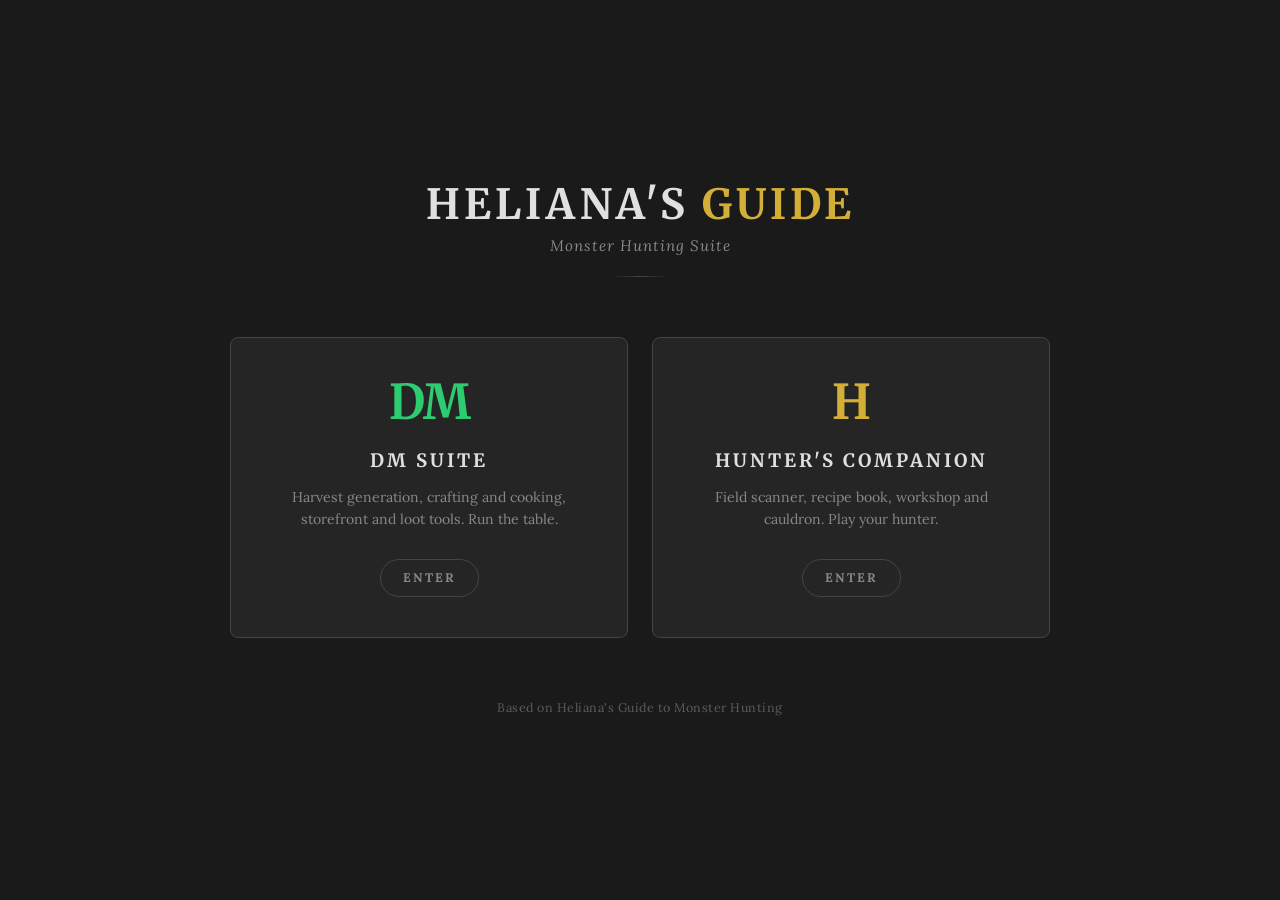
<file: index.html>
<!DOCTYPE html>
<html lang="en">
<head>
    <meta charset="UTF-8">
    <meta name="viewport" content="width=device-width, initial-scale=1.0">
    <title>Heliana's Guide — Hunter Suite</title>
    <link rel="manifest" href="manifest.json">
    <meta name="theme-color" content="#1a1a1a">
    <meta name="apple-mobile-web-app-capable" content="yes">
    <meta name="apple-mobile-web-app-status-bar-style" content="black-translucent">
    <meta name="apple-mobile-web-app-title" content="Hunter Suite">
    <link rel="apple-touch-icon" href="icons/apple-touch-icon.png">
    <link rel="stylesheet" href="suite.css">
    <style>
        /* ── Root landing — page-specific only ─────────────────────── */

        body {
            justify-content: center;
            min-height: 100vh;
            padding: 0;
        }

        .gate {
            display: flex;
            flex-direction: column;
            align-items: center;
            justify-content: center;
            min-height: 100vh;
            width: 100%;
            padding: 40px 20px;
            gap: 60px;
        }

        /* Wordmark block */
        .wordmark {
            text-align: center;
            user-select: none;
        }

        .wordmark__title {
            font-family: var(--font-display);
            font-size: clamp(1.6rem, 4vw, 2.6rem);
            font-weight: 700;
            text-transform: uppercase;
            letter-spacing: 4px;
            color: var(--text);
            margin-bottom: 6px;
            line-height: 1.1;
        }

        .wordmark__title span {
            color: var(--gold);
        }

        .wordmark__sub {
            font-family: var(--font-body);
            font-size: 0.95rem;
            color: var(--muted);
            font-style: italic;
            letter-spacing: 1px;
        }

        .wordmark__rule {
            width: 60px;
            height: 1px;
            background: linear-gradient(to right, transparent, var(--border), transparent);
            margin: 18px auto 0;
        }

        /* Two-card layout */
        .cards {
            display: grid;
            grid-template-columns: 1fr 1fr;
            gap: 24px;
            width: 100%;
            max-width: 820px;
        }

        .card {
            display: flex;
            flex-direction: column;
            align-items: center;
            padding: 40px 32px;
            background: var(--depth-surface);
            border: 1px solid var(--border);
            border-radius: var(--radius-lg);
            text-decoration: none;
            color: inherit;
            transition:
                border-color var(--transition-slow),
                box-shadow var(--transition-slow),
                transform var(--transition-slow),
                background var(--transition-slow);
            cursor: pointer;
            position: relative;
            overflow: hidden;
        }

        /* Ambient glow — hidden by default */
        .card::before {
            content: '';
            position: absolute;
            inset: 0;
            border-radius: var(--radius-lg);
            opacity: 0;
            transition: opacity var(--transition-slow);
            pointer-events: none;
        }

        .card--dm::before {
            background: radial-gradient(ellipse at 50% 0%, rgba(46, 204, 113, 0.08) 0%, transparent 70%);
        }

        .card--player::before {
            background: radial-gradient(ellipse at 50% 0%, rgba(212, 175, 55, 0.08) 0%, transparent 70%);
        }

        .card:hover {
            transform: translateY(-3px);
        }

        .card:hover::before { opacity: 1; }

        .card--dm:hover {
            border-color: var(--green);
            box-shadow: 0 8px 30px rgba(46, 204, 113, 0.12);
        }

        .card--player:hover {
            border-color: var(--gold);
            box-shadow: 0 8px 30px rgba(212, 175, 55, 0.12);
        }

        /* Sigil — large identity character */
        .card__sigil {
            font-family: var(--font-display);
            font-size: 3rem;
            font-weight: 700;
            line-height: 1;
            margin-bottom: 20px;
            letter-spacing: -1px;
            transition: color var(--transition-slow);
        }

        .card--dm    .card__sigil { color: var(--green); }
        .card--player .card__sigil { color: var(--gold); }

        .card__name {
            font-family: var(--font-display);
            font-size: 1.15rem;
            font-weight: 700;
            text-transform: uppercase;
            letter-spacing: 3px;
            margin-bottom: 10px;
            transition: color var(--transition-slow);
        }

        .card--dm:hover    .card__name { color: var(--green); }
        .card--player:hover .card__name { color: var(--gold); }

        .card__desc {
            font-family: var(--font-body);
            font-size: 0.88rem;
            color: var(--muted);
            text-align: center;
            line-height: 1.6;
            margin-bottom: 28px;
            flex-grow: 1;
        }

        .card__cta {
            font-family: var(--font-body);
            font-size: 0.78rem;
            font-weight: bold;
            text-transform: uppercase;
            letter-spacing: 2px;
            padding: 8px 22px;
            border-radius: var(--radius-pill);
            border: 1px solid var(--border);
            color: var(--muted);
            transition:
                border-color var(--transition),
                color var(--transition),
                background var(--transition);
        }

        .card--dm:hover    .card__cta {
            border-color: var(--green);
            color: var(--green);
            background: rgba(46, 204, 113, 0.07);
        }

        .card--player:hover .card__cta {
            border-color: var(--gold);
            color: var(--gold);
            background: rgba(212, 175, 55, 0.07);
        }

        /* Footer note */
        .gate__footer {
            font-family: var(--font-body);
            font-size: 0.78rem;
            color: var(--muted);
            text-align: center;
            opacity: 0.6;
            letter-spacing: 0.5px;
        }

        /* Responsive */
        @media (max-width: 600px) {
            .cards {
                grid-template-columns: 1fr;
                max-width: 400px;
            }

            .wordmark__title { letter-spacing: 2px; }
        }
    </style>
</head>
<body>

<div class="gate">

    <div class="wordmark">
        <div class="wordmark__title">Heliana's <span>Guide</span></div>
        <div class="wordmark__sub">Monster Hunting Suite</div>
        <div class="wordmark__rule"></div>
    </div>

    <div class="cards">

        <a href="dm/index.html" class="card card--dm">
            <div class="card__sigil">DM</div>
            <div class="card__name">DM Suite</div>
            <div class="card__desc">
                Harvest generation, crafting and cooking, storefront and loot tools.
                Run the table.
            </div>
            <div class="card__cta">Enter</div>
        </a>

        <a href="player/index.html" class="card card--player">
            <div class="card__sigil">H</div>
            <div class="card__name">Hunter's Companion</div>
            <div class="card__desc">
                Field scanner, recipe book, workshop and cauldron.
                Play your hunter.
            </div>
            <div class="card__cta">Enter</div>
        </a>

    </div>

    <div class="gate__footer">
        Based on Heliana's Guide to Monster Hunting
    </div>

</div>

<script>
    if ('serviceWorker' in navigator) {
        window.addEventListener('load', () => {
            navigator.serviceWorker.register('service-worker.js', { scope: '/RFR-Suite/' })
                .then(reg => console.log('[SW] Registered, scope:', reg.scope))
                .catch(err => console.warn('[SW] Registration failed:', err));
        });
    }
</script>

</body>
</html>
</file>
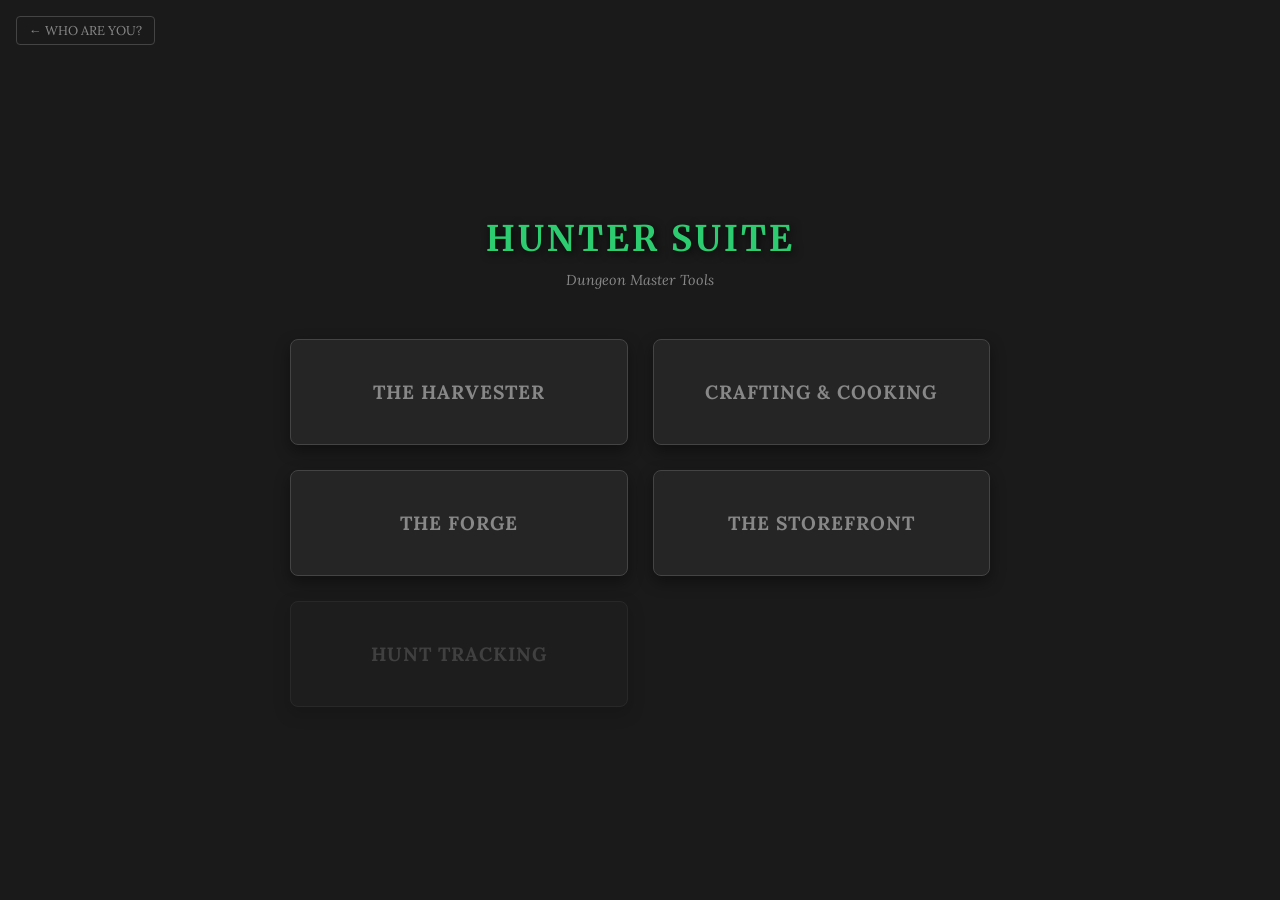
<file: dm/index.html>
<!DOCTYPE html>
<html lang="en">
<head>
    <meta charset="UTF-8">
    <meta name="viewport" content="width=device-width, initial-scale=1.0">
    <title>Heliana's Hunter Suite — DM</title>

    <!-- PWA -->
    <link rel="manifest" href="../manifest.json">
    <meta name="theme-color" content="#2ecc71">
    <meta name="apple-mobile-web-app-capable" content="yes">
    <meta name="apple-mobile-web-app-status-bar-style" content="black-translucent">
    <meta name="apple-mobile-web-app-title" content="Hunter Suite">
    <link rel="apple-touch-icon" href="../icons/apple-touch-icon.png">

    <link href="https://fonts.googleapis.com/css2?family=Lora:ital,wght@0,400;0,700;1,400;1,700&family=Merriweather:ital,wght@0,400;0,700;1,400;1,700&display=swap" rel="stylesheet">
    <style>
        :root {
            --bg-color: #1a1a1a;
            --accent-green: #2ecc71;
            --accent-gold: #d4af37;
            --border-color: #444;
            --muted-text: #888;
        }
        *, *::before, *::after { box-sizing: border-box; }
        body {
            background-color: var(--bg-color);
            color: var(--accent-gold);
            font-family: 'Lora', serif;
            display: flex;
            flex-direction: column;
            align-items: center;
            justify-content: center;
            min-height: 100vh;
            margin: 0;
            padding: 20px;
        }
        .back-link {
            position: fixed;
            top: 16px;
            left: 16px;
            color: var(--muted-text);
            font-size: 0.8em;
            text-decoration: none;
            border: 1px solid var(--border-color);
            padding: 5px 12px;
            border-radius: 4px;
            text-transform: uppercase;
            transition: 0.2s;
        }
        .back-link:hover { color: var(--accent-green); border-color: var(--accent-green); }
        h1 {
            font-family: 'Merriweather', serif;
            color: var(--accent-green);
            text-transform: uppercase;
            letter-spacing: 3px;
            margin-bottom: 10px;
            text-shadow: 2px 2px 10px rgba(0,0,0,0.8);
            text-align: center;
            font-size: 2.2rem;
        }
        .subtitle {
            color: var(--muted-text);
            font-style: italic;
            font-size: 0.9rem;
            margin: 0 0 50px;
            text-align: center;
        }
        .button-container {
            display: grid;
            grid-template-columns: 1fr 1fr;
            gap: 25px;
            max-width: 700px;
            width: 100%;
        }
        .portal-btn {
            font-family: 'Lora', serif;
            background: #252525;
            border: 1px solid var(--border-color);
            color: var(--muted-text);
            padding: 40px 20px;
            font-size: 1.2rem;
            cursor: pointer;
            text-decoration: none;
            transition: all 0.3s ease;
            text-transform: uppercase;
            font-weight: bold;
            text-align: center;
            border-radius: 8px;
            display: flex;
            align-items: center;
            justify-content: center;
            box-shadow: 0 6px 15px rgba(0,0,0,0.4);
            letter-spacing: 1px;
        }
        .portal-btn:hover {
            border-color: var(--accent-green);
            color: var(--accent-green);
            box-shadow: 0 0 20px rgba(46, 204, 113, 0.2);
            transform: translateY(-3px);
        }
        .portal-btn.disabled {
            opacity: 0.35;
            cursor: not-allowed;
            pointer-events: none;
        }
        @media (max-width: 600px) {
            .button-container { grid-template-columns: 1fr; }
        }
    </style>
</head>
<body>
    <a href="../index.html" class="back-link">← Who are you?</a>

    <h1>Hunter Suite</h1>
    <p class="subtitle">Dungeon Master Tools</p>

    <div class="button-container">
        <a href="harvest.html" class="portal-btn">The Harvester</a>
        <a href="crafting.html" class="portal-btn">Crafting & Cooking</a>
        <a href="upgrades.html" class="portal-btn">The Forge</a>
        <a href="storefront.html" class="portal-btn">The Storefront</a>
        <a href="tracking.html" class="portal-btn disabled" title="Coming Soon">Hunt Tracking</a>
    </div>

    <script>
        if ('serviceWorker' in navigator) {
            window.addEventListener('load', () => {
                navigator.serviceWorker.register('../service-worker.js', { scope: '/RFR-Suite/' })
                    .then(reg => console.log('[SW] Registered, scope:', reg.scope))
                    .catch(err => console.warn('[SW] Registration failed:', err));
            });
        }
    </script>
</body>
</html>
</file>
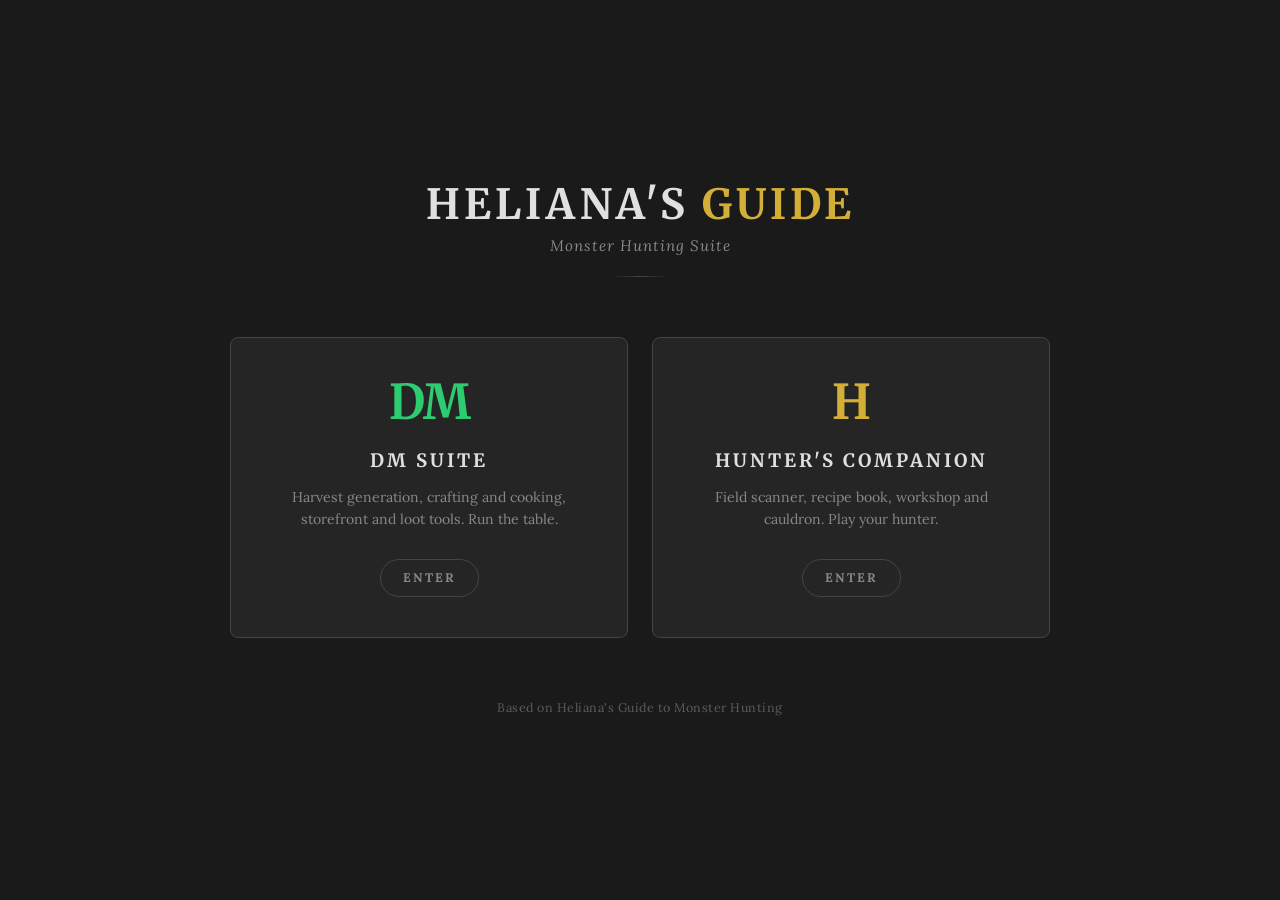
<file: Hunter Tools/outputs/index.html>
<!DOCTYPE html>
<html lang="en">
<head>
    <meta charset="UTF-8">
    <meta name="viewport" content="width=device-width, initial-scale=1.0">
    <title>Heliana's Guide — Hunter Suite</title>
    <link rel="stylesheet" href="suite.css">
    <style>
        /* ── Root landing — page-specific only ─────────────────────── */

        body {
            justify-content: center;
            min-height: 100vh;
            padding: 0;
        }

        .gate {
            display: flex;
            flex-direction: column;
            align-items: center;
            justify-content: center;
            min-height: 100vh;
            width: 100%;
            padding: 40px 20px;
            gap: 60px;
        }

        /* Wordmark block */
        .wordmark {
            text-align: center;
            user-select: none;
        }

        .wordmark__title {
            font-family: var(--font-display);
            font-size: clamp(1.6rem, 4vw, 2.6rem);
            font-weight: 700;
            text-transform: uppercase;
            letter-spacing: 4px;
            color: var(--text);
            margin-bottom: 6px;
            line-height: 1.1;
        }

        .wordmark__title span {
            color: var(--gold);
        }

        .wordmark__sub {
            font-family: var(--font-body);
            font-size: 0.95rem;
            color: var(--muted);
            font-style: italic;
            letter-spacing: 1px;
        }

        .wordmark__rule {
            width: 60px;
            height: 1px;
            background: linear-gradient(to right, transparent, var(--border), transparent);
            margin: 18px auto 0;
        }

        /* Two-card layout */
        .cards {
            display: grid;
            grid-template-columns: 1fr 1fr;
            gap: 24px;
            width: 100%;
            max-width: 820px;
        }

        .card {
            display: flex;
            flex-direction: column;
            align-items: center;
            padding: 40px 32px;
            background: var(--depth-surface);
            border: 1px solid var(--border);
            border-radius: var(--radius-lg);
            text-decoration: none;
            color: inherit;
            transition:
                border-color var(--transition-slow),
                box-shadow var(--transition-slow),
                transform var(--transition-slow),
                background var(--transition-slow);
            cursor: pointer;
            position: relative;
            overflow: hidden;
        }

        /* Ambient glow — hidden by default */
        .card::before {
            content: '';
            position: absolute;
            inset: 0;
            border-radius: var(--radius-lg);
            opacity: 0;
            transition: opacity var(--transition-slow);
            pointer-events: none;
        }

        .card--dm::before {
            background: radial-gradient(ellipse at 50% 0%, rgba(46, 204, 113, 0.08) 0%, transparent 70%);
        }

        .card--player::before {
            background: radial-gradient(ellipse at 50% 0%, rgba(212, 175, 55, 0.08) 0%, transparent 70%);
        }

        .card:hover {
            transform: translateY(-3px);
        }

        .card:hover::before { opacity: 1; }

        .card--dm:hover {
            border-color: var(--green);
            box-shadow: 0 8px 30px rgba(46, 204, 113, 0.12);
        }

        .card--player:hover {
            border-color: var(--gold);
            box-shadow: 0 8px 30px rgba(212, 175, 55, 0.12);
        }

        /* Sigil — large identity character */
        .card__sigil {
            font-family: var(--font-display);
            font-size: 3rem;
            font-weight: 700;
            line-height: 1;
            margin-bottom: 20px;
            letter-spacing: -1px;
            transition: color var(--transition-slow);
        }

        .card--dm    .card__sigil { color: var(--green); }
        .card--player .card__sigil { color: var(--gold); }

        .card__name {
            font-family: var(--font-display);
            font-size: 1.15rem;
            font-weight: 700;
            text-transform: uppercase;
            letter-spacing: 3px;
            margin-bottom: 10px;
            transition: color var(--transition-slow);
        }

        .card--dm:hover    .card__name { color: var(--green); }
        .card--player:hover .card__name { color: var(--gold); }

        .card__desc {
            font-family: var(--font-body);
            font-size: 0.88rem;
            color: var(--muted);
            text-align: center;
            line-height: 1.6;
            margin-bottom: 28px;
            flex-grow: 1;
        }

        .card__cta {
            font-family: var(--font-body);
            font-size: 0.78rem;
            font-weight: bold;
            text-transform: uppercase;
            letter-spacing: 2px;
            padding: 8px 22px;
            border-radius: var(--radius-pill);
            border: 1px solid var(--border);
            color: var(--muted);
            transition:
                border-color var(--transition),
                color var(--transition),
                background var(--transition);
        }

        .card--dm:hover    .card__cta {
            border-color: var(--green);
            color: var(--green);
            background: rgba(46, 204, 113, 0.07);
        }

        .card--player:hover .card__cta {
            border-color: var(--gold);
            color: var(--gold);
            background: rgba(212, 175, 55, 0.07);
        }

        /* Footer note */
        .gate__footer {
            font-family: var(--font-body);
            font-size: 0.78rem;
            color: var(--muted);
            text-align: center;
            opacity: 0.6;
            letter-spacing: 0.5px;
        }

        /* Responsive */
        @media (max-width: 600px) {
            .cards {
                grid-template-columns: 1fr;
                max-width: 400px;
            }

            .wordmark__title { letter-spacing: 2px; }
        }
    </style>
</head>
<body>

<div class="gate">

    <div class="wordmark">
        <div class="wordmark__title">Heliana's <span>Guide</span></div>
        <div class="wordmark__sub">Monster Hunting Suite</div>
        <div class="wordmark__rule"></div>
    </div>

    <div class="cards">

        <a href="dm/index.html" class="card card--dm">
            <div class="card__sigil">DM</div>
            <div class="card__name">DM Suite</div>
            <div class="card__desc">
                Harvest generation, crafting and cooking, storefront and loot tools.
                Run the table.
            </div>
            <div class="card__cta">Enter</div>
        </a>

        <a href="player/index.html" class="card card--player">
            <div class="card__sigil">H</div>
            <div class="card__name">Hunter's Companion</div>
            <div class="card__desc">
                Field scanner, recipe book, workshop and cauldron.
                Play your hunter.
            </div>
            <div class="card__cta">Enter</div>
        </a>

    </div>

    <div class="gate__footer">
        Based on Heliana's Guide to Monster Hunting
    </div>

</div>

</body>
</html>
</file>
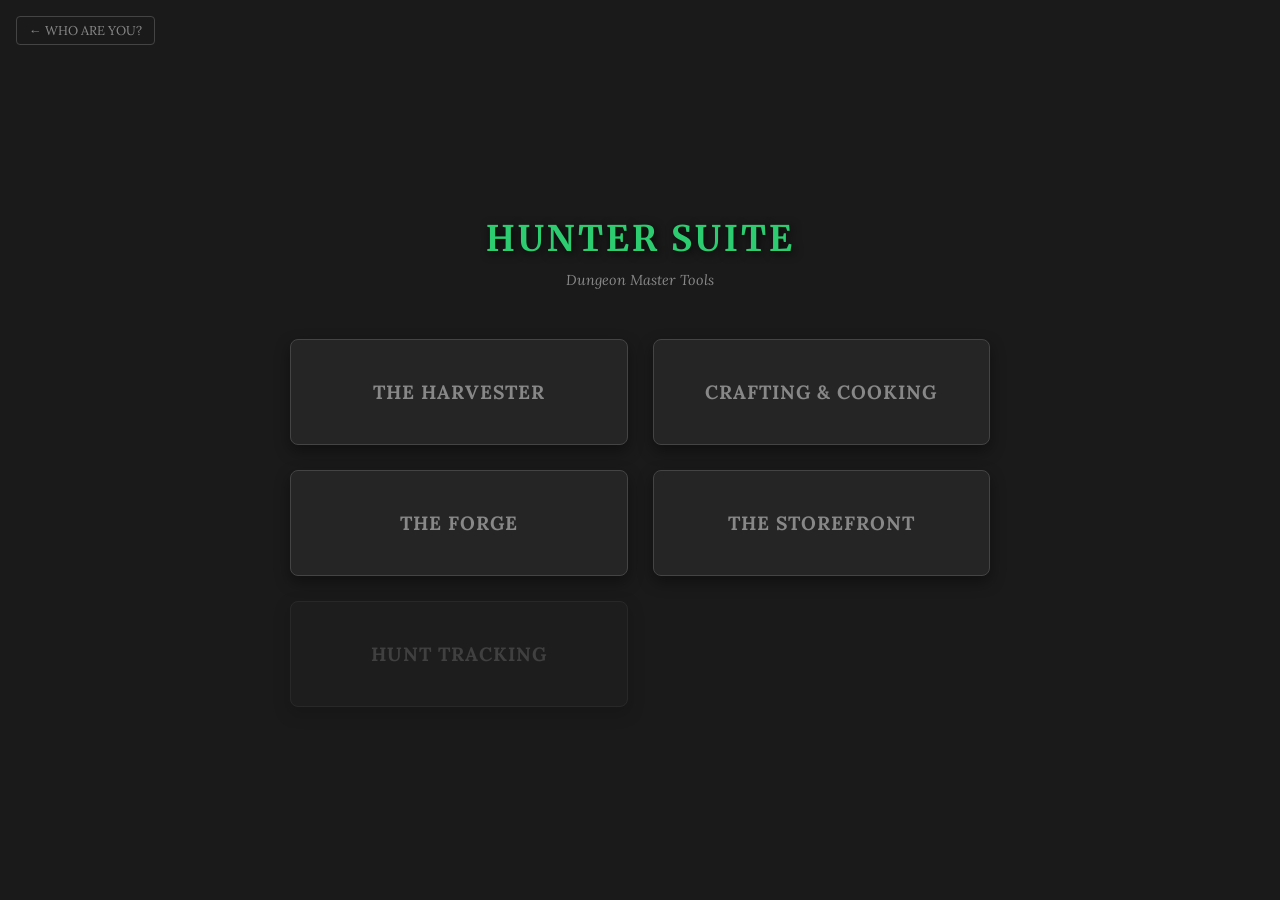
<file: Hunter Tools/outputs/dm/index.html>
<!DOCTYPE html>
<html lang="en">
<head>
    <meta charset="UTF-8">
    <meta name="viewport" content="width=device-width, initial-scale=1.0">
    <title>Heliana's Hunter Suite — DM</title>

    <!-- PWA -->
    <link rel="manifest" href="manifest.json">
    <meta name="theme-color" content="#2ecc71">
    <meta name="apple-mobile-web-app-capable" content="yes">
    <meta name="apple-mobile-web-app-status-bar-style" content="black-translucent">
    <meta name="apple-mobile-web-app-title" content="Hunter Suite">
    <link rel="apple-touch-icon" href="../icons/dm-icon-192.png">

    <link href="https://fonts.googleapis.com/css2?family=Lora:ital,wght@0,400;0,700;1,400;1,700&family=Merriweather:ital,wght@0,400;0,700;1,400;1,700&display=swap" rel="stylesheet">
    <style>
        :root {
            --bg-color: #1a1a1a;
            --accent-green: #2ecc71;
            --accent-gold: #d4af37;
            --border-color: #444;
            --muted-text: #888;
        }
        *, *::before, *::after { box-sizing: border-box; }
        body {
            background-color: var(--bg-color);
            color: var(--accent-gold);
            font-family: 'Lora', serif;
            display: flex;
            flex-direction: column;
            align-items: center;
            justify-content: center;
            min-height: 100vh;
            margin: 0;
            padding: 20px;
        }
        .back-link {
            position: fixed;
            top: 16px;
            left: 16px;
            color: var(--muted-text);
            font-size: 0.8em;
            text-decoration: none;
            border: 1px solid var(--border-color);
            padding: 5px 12px;
            border-radius: 4px;
            text-transform: uppercase;
            transition: 0.2s;
        }
        .back-link:hover { color: var(--accent-green); border-color: var(--accent-green); }
        h1 {
            font-family: 'Merriweather', serif;
            color: var(--accent-green);
            text-transform: uppercase;
            letter-spacing: 3px;
            margin-bottom: 10px;
            text-shadow: 2px 2px 10px rgba(0,0,0,0.8);
            text-align: center;
            font-size: 2.2rem;
        }
        .subtitle {
            color: var(--muted-text);
            font-style: italic;
            font-size: 0.9rem;
            margin: 0 0 50px;
            text-align: center;
        }
        .button-container {
            display: grid;
            grid-template-columns: 1fr 1fr;
            gap: 25px;
            max-width: 700px;
            width: 100%;
        }
        .portal-btn {
            font-family: 'Lora', serif;
            background: #252525;
            border: 1px solid var(--border-color);
            color: var(--muted-text);
            padding: 40px 20px;
            font-size: 1.2rem;
            cursor: pointer;
            text-decoration: none;
            transition: all 0.3s ease;
            text-transform: uppercase;
            font-weight: bold;
            text-align: center;
            border-radius: 8px;
            display: flex;
            align-items: center;
            justify-content: center;
            box-shadow: 0 6px 15px rgba(0,0,0,0.4);
            letter-spacing: 1px;
        }
        .portal-btn:hover {
            border-color: var(--accent-green);
            color: var(--accent-green);
            box-shadow: 0 0 20px rgba(46, 204, 113, 0.2);
            transform: translateY(-3px);
        }
        .portal-btn.disabled {
            opacity: 0.35;
            cursor: not-allowed;
            pointer-events: none;
        }
        @media (max-width: 600px) {
            .button-container { grid-template-columns: 1fr; }
        }
    </style>
</head>
<body>
    <a href="../index.html" class="back-link">← Who are you?</a>

    <h1>Hunter Suite</h1>
    <p class="subtitle">Dungeon Master Tools</p>

    <div class="button-container">
        <a href="harvest.html" class="portal-btn">The Harvester</a>
        <a href="crafting.html" class="portal-btn">Crafting & Cooking</a>
        <a href="upgrades.html" class="portal-btn">The Forge</a>
        <a href="storefront.html" class="portal-btn">The Storefront</a>
        <a href="tracking.html" class="portal-btn disabled" title="Coming Soon">Hunt Tracking</a>
    </div>

    <script>
        if ('serviceWorker' in navigator) {
            window.addEventListener('load', () => {
                navigator.serviceWorker.register('service-worker.js', { scope: '/dm/' })
                    .then(reg => console.log('[SW:DM] Registered, scope:', reg.scope))
                    .catch(err => console.warn('[SW:DM] Registration failed:', err));
            });
        }
    </script>
</body>
</html>
</file>
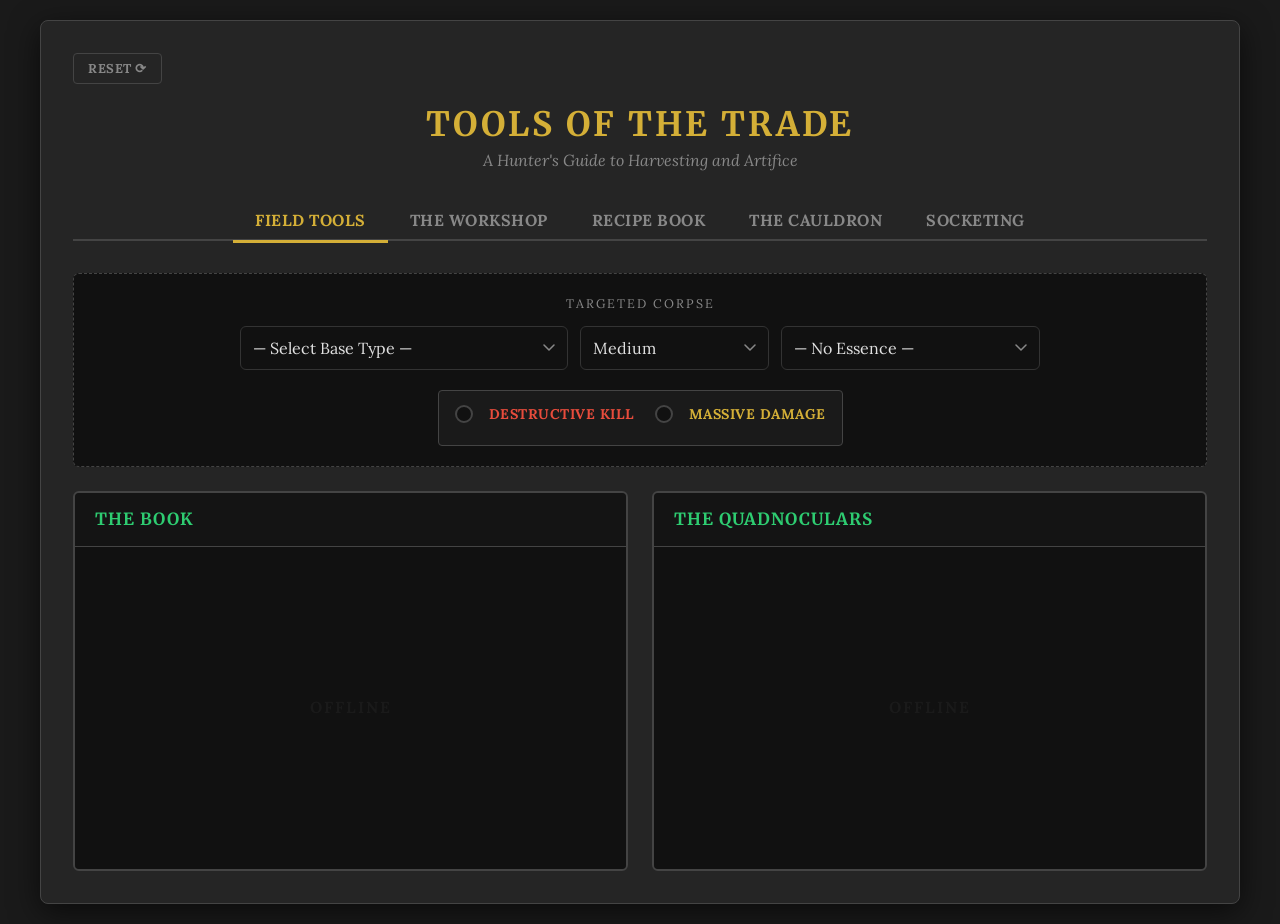
<file: Hunter Tools/outputs/player/index.html>
<!DOCTYPE html>
<html lang="en">
<head>
    <meta charset="UTF-8">
    <meta name="viewport" content="width=device-width, initial-scale=1.0">
    <title>Tools of the Trade</title>
    <link rel="stylesheet" href="../suite.css">
    <script src="../data/equipment.js"></script>
    <script src="../data/database.js"></script>
    <script src="../data/recipes.js"></script>
    <script src="../data/Bestiary.js"></script>
    <script src="../data/Items.js"></script>
    <style>
        h1.page-title { color: var(--gold); text-align: center; margin-top: 0; margin-bottom: 4px; text-transform: uppercase; letter-spacing: 3px; font-size: 2.1rem; }
        .page-subtitle { text-align: center; color: var(--muted); margin-bottom: var(--space-6); font-style: italic; }
        .tab-bar { display: flex; justify-content: center; border-bottom: 2px solid var(--border); margin-bottom: var(--space-8); }
        .tab-btn { font-family: var(--font-body); background: transparent; color: var(--muted); border: none; font-size: 1rem; font-weight: bold; padding: 10px 22px; cursor: pointer; text-transform: uppercase; letter-spacing: 0.5px; border-bottom: 3px solid transparent; margin-bottom: -2px; transition: color .2s, border-color .2s; }
        .tab-btn:hover { color: var(--text); }
        .tab-btn.active { color: var(--gold); border-bottom-color: var(--gold); }
        .tab-content { display: none; animation: fadeUp .25s ease; }
        .tab-content.active { display: block; }
        @keyframes fadeUp { from { opacity:0; transform:translateY(5px); } to { opacity:1; transform:translateY(0); } }

        /* Target module */
        .target-module { background: var(--depth-inset); padding: var(--space-5); border-radius: var(--radius-md); border: 1px dashed var(--border); margin-bottom: var(--space-6); text-align: center; }
        .target-label { color: var(--muted); font-size: .78em; text-transform: uppercase; letter-spacing: 2px; display: block; margin-bottom: var(--space-3); }
        .target-selects { display: flex; gap: var(--space-3); justify-content: center; max-width: 800px; margin: 0 auto; }
        .pill-btn { font-family: var(--font-body); background: rgba(255,255,255,.04); border: 1px solid var(--border); color: var(--muted); padding: 5px 14px; border-radius: 20px; cursor: pointer; font-size: .82rem; font-weight: bold; transition: all .2s; text-transform: uppercase; }
        .pill-btn.active { background: rgba(212,175,55,.12); border-color: var(--gold); color: var(--gold); box-shadow: 0 0 8px rgba(212,175,55,.3); }
        .kill-conds { display: flex; gap: var(--space-5); padding: var(--space-3) var(--space-4); background: var(--depth-base); border: 1px solid var(--border); border-radius: var(--radius-sm); justify-content: center; align-items: center; }
        .cond-lbl { display: flex; align-items: center; gap: var(--space-2); font-size: .88em; font-weight: bold; text-transform: uppercase; cursor: pointer; }
        /* cb-destructive/overkill radio styles handled by suite.css */
        .cond-lbl.destructive span { color:var(--red); }
        .cond-lbl.overkill span { color:var(--gold); }

        /* Tool cards */
        .tool-grid { display: grid; grid-template-columns: 1fr 1fr; gap: var(--space-6); }
        .tool-card { background: var(--depth-raised); border: 2px solid var(--border); border-radius: var(--radius-md); min-height: 380px; position: relative; overflow: hidden; transition: border-color .25s, box-shadow .25s, transform .25s; cursor: default; }
        /* Ambient glow — mirrors index.html card treatment */
        .tool-card::before { content:''; position:absolute; inset:0; border-radius:inherit; opacity:0; transition:opacity .3s; pointer-events:none; z-index:0; }
        #card-book::before  { background:radial-gradient(ellipse at 50% 0%, rgba(212,175,55,.09) 0%, transparent 70%); }
        #card-quad::before  { background:radial-gradient(ellipse at 50% 0%, rgba(155,89,182,.09) 0%, transparent 70%); }
        .tool-card.scanned:hover { transform:translateY(-3px); }
        #card-book.scanned:hover  { border-color:rgba(212,175,55,.4); box-shadow:0 8px 30px rgba(212,175,55,.1); }
        #card-quad.scanned:hover  { border-color:rgba(155,89,182,.4); box-shadow:0 8px 30px rgba(155,89,182,.1); }
        .tool-card.scanned:hover::before { opacity:1; }
        .card-hdr { margin:0; padding:12px 20px; font-size:1.1rem; text-transform:uppercase; letter-spacing:1px; background:var(--depth-deep); border-bottom:1px solid var(--border); position:relative; z-index:10; font-family:var(--font-display); }
        .card-hdr.green  { color:var(--green); }
        .card-hdr.purple { color:var(--green); }
        .card-mask { font-family:var(--font-body); position:absolute; top:52px; left:0; right:0; bottom:0; background:var(--depth-inset); display:flex; align-items:center; justify-content:center; font-weight:bold; text-transform:uppercase; letter-spacing:2px; color:rgba(255,255,255,.04); z-index:5; transition:all .5s; cursor:not-allowed; }
        .tool-card.ready-green .card-mask  { background:var(--green);  color:#111; cursor:pointer; animation:pulseG 2s infinite; }
        .tool-card.ready-purple .card-mask { background:var(--green); color:#111; cursor:pointer; animation:pulseP 2s infinite; }
        @keyframes pulseG { 0%,100%{opacity:.82} 50%{opacity:1} }
        @keyframes pulseP { 0%,100%{opacity:.82} 50%{opacity:1} }
        .tool-card.scanned .card-mask { opacity:0; pointer-events:none; }
        .card-body { padding:var(--space-4); opacity:0; transition:opacity .5s ease .3s; }
        .tool-card.scanned .card-body { opacity:1; }
        .warn-banner { display:none; background:rgba(231,76,60,.12); border:1px solid var(--red); color:var(--text); padding:var(--space-3); border-radius:var(--radius-sm); margin-bottom:var(--space-3); font-size:.88em; }

        /* Readiness */
        .ready-wrap { display:flex; flex-direction:column; align-items:center; margin-top:var(--space-6); background:var(--depth-raised); padding:var(--space-6) var(--space-5); border-radius:var(--radius-md); border:1px dashed var(--border); gap:var(--space-5); }
        .ready-checks { display:flex; gap:var(--space-8); }
        .ready-lbl { display:flex; align-items:center; gap:var(--space-3); font-size:.95em; font-weight:bold; text-transform:uppercase; letter-spacing:.5px; cursor:pointer; color:var(--muted); transition:color .2s; }
        .ready-lbl input[type=checkbox] { appearance:none; -webkit-appearance:none; width:18px; height:18px; background:var(--depth-inset); border:2px solid var(--border); border-radius:50%; cursor:pointer; transition:background .2s, border-color .2s, box-shadow .2s; flex-shrink:0; }
        .ready-lbl input:checked { background:rgba(212,175,55,0.8); border-color:var(--gold); box-shadow:0 0 8px rgba(212,175,55,0.4); }
        .ready-lbl:has(input:checked) { color:var(--gold); }
        .dual-btn { position:relative; overflow:hidden; background:var(--depth-deep); color:#555; border:2px solid #333; padding:20px var(--space-5); border-radius:var(--radius-md); font-weight:bold; text-transform:uppercase; letter-spacing:2px; font-size:1.1em; width:100%; max-width:480px; cursor:not-allowed; transition:border-color .3s; font-family:var(--font-body); }
        .fill-l, .fill-r { position:absolute; top:0; bottom:0; background:var(--gold); z-index:1; width:100%; left:0; transition:clip-path .5s cubic-bezier(.4,0,.2,1); }
        .fill-l { clip-path:polygon(0 0,0 0,0 100%,0 100%); }
        .fill-r { clip-path:polygon(100% 0,100% 0,100% 100%,100% 100%); }
        .fill-l.on { clip-path:polygon(0 0,calc(50% - 10px) 0,calc(50% + 20px) 100%,0 100%); }
        .fill-r.on { clip-path:polygon(calc(50% - 20px) 0,100% 0,100% 100%,calc(50% + 10px) 100%); }
        .btn-txt { position:relative; z-index:2; transition:color .4s; }
        .dual-btn.ready { border-color:var(--gold); cursor:pointer; }
        .dual-btn.ready .btn-txt { color:var(--depth-inset); font-weight:900; }
        .ready-info { display:flex; gap:var(--space-8); justify-content:center; }
        .ready-info-item { display:flex; flex-direction:column; align-items:center; gap:3px; }
        .ready-info-lbl { font-size:.7em; text-transform:uppercase; letter-spacing:1.5px; color:var(--muted); }
        .ready-info-val { font-size:.88em; font-weight:bold; color:var(--gold); text-transform:uppercase; }

        /* Harvest panels */
        .hpanel { background:var(--depth-inset); border:1px solid var(--border); border-radius:var(--radius-md); padding:var(--space-5); }
        .hpanel-title { margin-top:0; font-size:1em; text-transform:uppercase; letter-spacing:1px; border-bottom:1px dashed var(--border); padding-bottom:var(--space-3); margin-bottom:var(--space-4); font-family:var(--font-display); }
        .htbl { width:100%; border-collapse:collapse; font-size:.88em; }
        .htbl th { text-align:left; font-size:.75em; text-transform:uppercase; padding:8px 4px; border-bottom:1px solid var(--border); }
        .htbl td { padding:8px 4px; border-bottom:1px solid var(--border-subtle); vertical-align:top; }
        #horder-body .hq-row { display:grid; grid-template-columns:24px 1fr auto; align-items:center; gap:var(--space-3); padding:9px var(--space-2); border-bottom:1px solid var(--border-subtle); border-radius:var(--radius-sm); cursor:grab; transition:background var(--transition), box-shadow var(--transition); touch-action:none; position:relative; }
        #horder-body .hq-row:active { cursor:grabbing; }
        #horder-body .hq-row.is-dragging { background:rgba(212,175,55,.08); box-shadow:0 4px 16px rgba(0,0,0,.5); border-color:rgba(212,175,55,.3); cursor:grabbing; z-index:100; opacity:.95; }
        #horder-body .hq-row.drop-gap-above { margin-top:36px; transition:margin-top 150ms ease; }
        #horder-body .hq-row.drop-gap-below { margin-bottom:36px; transition:margin-bottom 150ms ease; }
        #horder-body .hq-handle { color:var(--muted); font-size:1em; display:flex; align-items:center; justify-content:center; opacity:.4; transition:opacity var(--transition); pointer-events:none; }
        #horder-body .hq-row:hover .hq-handle { opacity:.9; }
        #horder-body .hq-meta { display:flex; align-items:center; gap:var(--space-2); flex-shrink:0; }
        .hpanel-fixed { height:420px; display:flex; flex-direction:column; }
        .htbl-scroll-wrap { flex:1; overflow-y:auto; min-height:0; }

        /* Check block */
        .check-block { background:rgba(212,175,55,.06); border-left:4px solid var(--gold); padding:var(--space-3) var(--space-4); border-radius:0 var(--radius-sm) var(--radius-sm) 0; margin-bottom:var(--space-4); }
        .check-row { display:flex; align-items:baseline; gap:var(--space-3); margin-bottom:var(--space-2); }
        .check-row:last-child { margin-bottom:0; }
        .ck-lbl  { color:var(--muted); font-size:.78em; text-transform:uppercase; min-width:90px; }
        .ck-val  { color:var(--text); font-weight:bold; }
        .ck-form { color:var(--muted); font-size:.85em; font-style:italic; }
        .prof-tip { display:inline-flex; align-items:center; justify-content:center; width:15px; height:15px; border-radius:50%; background:rgba(155,89,182,.15); border:1px solid var(--purple); color:var(--purple); font-size:.68em; font-weight:bold; cursor:help; font-style:normal; flex-shrink:0; margin-left:4px; }

        /* Roll inputs */
        .roll-box { background:var(--depth-deep); padding:var(--space-4); border-radius:var(--radius-sm); border:1px solid var(--border); display:flex; flex-direction:column; gap:var(--space-3); }
        .roll-row { display:flex; align-items:center; justify-content:space-between; gap:var(--space-3); padding-bottom:var(--space-3); border-bottom:1px solid var(--border-subtle); }
        .roll-row:last-child { border-bottom:none; padding-bottom:0; }
        .roll-lbl { color:var(--text); font-size:.9em; font-weight:bold; }
        .roll-fld { width:90px!important; text-align:center; padding:6px 8px!important; font-size:.88em!important; }

        /* Outcome */
        .out-item { padding:var(--space-3) 0; border-bottom:1px solid var(--border-subtle); display:flex; gap:var(--space-4); align-items:flex-start; }
        .out-item:last-child { border-bottom:none; }
        .out-st { flex-shrink:0; width:100px; font-weight:bold; font-size:.85em; }
        .out-ok { color:var(--green); }
        .out-no { color:var(--red); }
        .out-dt { flex:1; display:flex; flex-direction:column; gap:3px; line-height:1.5; }
        .ruined { color:var(--red); font-style:italic; font-size:.8em; }

        /* Rupture panel */
        .rupture { background:rgba(231,76,60,.08); border:2px solid var(--red); border-radius:var(--radius-md); padding:var(--space-5); margin:var(--space-4) 0; animation:rShake .4s ease; }
        @keyframes rShake { 0%,100%{transform:translateX(0)} 20%{transform:translateX(-6px)} 40%{transform:translateX(6px)} 60%{transform:translateX(-4px)} 80%{transform:translateX(4px)} }
        .rupture-head { font-family:var(--font-display); color:var(--red); font-size:1.1em; text-transform:uppercase; letter-spacing:1px; margin-bottom:var(--space-2); }
        .rupture-body { color:var(--text); font-size:.95em; line-height:1.6; padding:var(--space-3); background:var(--depth-inset); border-radius:var(--radius-sm); border-left:3px solid var(--red); margin-bottom:var(--space-3); }
        .rupture-dm   { color:var(--gold); font-size:.85em; font-style:italic; }

        .raw-export { background:var(--depth-deep); padding:var(--space-4); border-radius:var(--radius-sm); border:1px solid var(--border); color:var(--muted); font-family:monospace; white-space:pre-wrap; font-size:.9em; line-height:1.7; outline:none; }
        .raw-export:focus { border-color:var(--green); }

        /* Workshop */
        .ws-roster { background:var(--depth-inset); border:1px solid var(--border); border-radius:var(--radius-md); padding:var(--space-4); margin-bottom:var(--space-5); }
        .ws-ctrl { display:flex; gap:var(--space-3); margin-bottom:var(--space-3); align-items:center; }
        .filter-tog { display:flex; background:var(--depth-deep); border:1px solid var(--border); border-radius:var(--radius-sm); padding:3px; gap:2px; flex-shrink:0; }
        /* Workshop filters & search */
        .fil-btn { font-family:var(--font-body); background:transparent; border:none; color:var(--muted); font-size:.78em; padding:4px 10px; border-radius:3px; cursor:pointer; text-transform:uppercase; transition:all .2s; }
        .fil-btn.active { background:var(--depth-raised); color:var(--gold); }
        .ws-empty { color:var(--muted); font-style:italic; font-size:.88em; padding:var(--space-4); text-align:center; }
        .cd-tmr { font-family:monospace; font-size:.8em; background:var(--depth-inset); padding:2px 6px; border-radius:3px; color:var(--red); border:1px solid var(--border); }

        /* Blueprint grid */
        .ws-grid-wrap { position:relative; }
        .ws-grid { display:grid; grid-template-columns:repeat(4,1fr); grid-auto-rows:110px; gap:var(--space-3); }
        /* Card base — lift+glow on hover like index page */
        .ws-card { background:var(--depth-raised); border:1px solid var(--border); border-radius:var(--radius-sm); padding:14px; cursor:pointer; transition:border-color .25s, background .25s, transform .25s, box-shadow .25s; position:relative; display:flex; flex-direction:column; overflow:hidden; }
        .ws-card::before { content:''; position:absolute; inset:0; background:radial-gradient(ellipse at 50% 0%, rgba(212,175,55,.09) 0%, transparent 70%); opacity:0; transition:opacity .25s; pointer-events:none; }
        .ws-card:hover { border-color:var(--gold); transform:translateY(-3px); box-shadow:0 8px 28px rgba(212,175,55,.11); }
        .ws-card:hover::before { opacity:1; }
        .ws-card.sel { border-color:var(--gold); background:rgba(212,175,55,.09); transform:translateY(-2px); box-shadow:0 6px 20px rgba(212,175,55,.13); }
        .ws-card.sel::before { opacity:1; }
        /* Cooldown card */
        .ws-card.oncd { border-color:rgba(231,76,60,.3); cursor:not-allowed; opacity:.6; }
        .ws-card.oncd:hover { transform:none; box-shadow:none; border-color:rgba(231,76,60,.3); background:var(--depth-raised); }
        .ws-card.oncd::before { display:none; }
        /* Blank filler card — no text, no hover */
        .ws-card.blank { opacity:.25; cursor:default; pointer-events:none; }
        .ws-card.blank:hover { transform:none; box-shadow:none; border-color:var(--border); }
        .ws-card.blank::before { display:none; }
        /* No-attempt card — has a Begin Project button */
        .ws-card.fresh { }
        .ws-card-begin-btn { background:var(--green); color:#111; font-family:var(--font-display); font-size:.75em; letter-spacing:1.5px; text-transform:uppercase; border:none; border-radius:var(--radius-sm); padding:8px 16px; cursor:pointer; margin-top:auto; width:100%; font-weight:700; transition:filter .2s; }
        .ws-card:hover .ws-card-begin-btn { filter:brightness(1.08); }
        /* Card content */
        .ws-card-name { font-size:.9em; font-weight:600; color:var(--text); margin-bottom:10px; padding-right:36px; line-height:1.3; }
        .ws-card.sel .ws-card-name { color:var(--gold); }
        .ws-card-atts { font-size:.72em; color:var(--muted); position:absolute; top:10px; right:10px; }
        /* Pills — always 3 in a row, fixed, no wrap */
        .ws-card-pills { display:grid; grid-template-columns:1fr 1fr 1fr; gap:4px; margin-top:auto; }
        .ws-kpill { font-size:.7em; padding:4px 6px; border-radius:3px; font-weight:600; text-align:center; white-space:nowrap; overflow:hidden; text-overflow:ellipsis; position:relative; isolation:isolate; }
        /* Default dim state */
        .ws-kpill.kp-type { background:rgba(212,175,55,.12); color:var(--gold); border:1px solid rgba(212,175,55,.25); }
        .ws-kpill.kp-comp { background:rgba(46,204,113,.1);  color:var(--green); border:1px solid rgba(46,204,113,.22); }
        .ws-kpill.kp-ess  { background:rgba(212,175,55,.1);  color:var(--gold);  border:1px solid rgba(212,175,55,.22); }
        .ws-kpill.kp-unk  { opacity:.4; }
        /* Filled pill — ::before floods in, border+label stay visible on top */
        .ws-kpill::before { content:''; position:absolute; inset:0; border-radius:inherit; opacity:0; z-index:-1; transition:none; }
        .ws-kpill.filled { color:var(--depth-inset) !important; font-weight:700; }
        .ws-kpill.filled.kp-type::before { background:var(--gold);  opacity:1; }
        .ws-kpill.filled.kp-comp::before { background:var(--green); opacity:1; }
        .ws-kpill.filled.kp-ess::before  { background:var(--gold);  opacity:1; }
        /* Animate only the newly-changed pill — circle expands behind text */
        @keyframes pillFlood { 0%{clip-path:circle(0% at 50% 50%)} 100%{clip-path:circle(150% at 50% 50%)} }
        .ws-kpill.filled.anim::before { animation:pillFlood .4s cubic-bezier(.4,0,.2,1) forwards; }
        /* Cooldown timer — sits between name and pills so layout stays aligned */
        .ws-card-cd { display:flex; align-items:center; justify-content:flex-end; margin-bottom:6px; }
        /* Pagination */
        .ws-pager { display:flex; align-items:center; justify-content:center; gap:var(--space-4); margin-top:var(--space-3); }
        .ws-page-btn { font-family:var(--font-body); background:transparent; border:1px solid var(--border); color:var(--muted); padding:4px 14px; border-radius:var(--radius-sm); cursor:pointer; font-size:.82em; transition:all .2s; }
        .ws-page-btn:hover:not(:disabled) { border-color:var(--gold); color:var(--gold); }
        .ws-page-btn:disabled { opacity:.3; cursor:default; }
        .ws-page-info { font-size:.8em; color:var(--muted); }

        /* Workshop work area */
        .ws-work { display:grid; grid-template-columns:1fr 1.3fr; gap:var(--space-6); align-items:stretch; opacity:0; max-height:0; overflow:hidden; transition:opacity .35s ease, max-height .4s ease; pointer-events:none; }
        .ws-work.on { opacity:1; max-height:1200px; pointer-events:auto; }
        .ws-pools { display:flex; flex-direction:column; gap:var(--space-4); height:100%; }
        .ws-box { background:var(--depth-raised); border:1px solid var(--border); border-radius:var(--radius-sm); padding:12px; overflow-y:auto; flex:1; min-height:0; }
        .ws-right-col { display:flex; flex-direction:column; height:100%; }
        .formula-wrap { flex:1; display:flex; flex-direction:column; min-height:0; }
        .ws-right-col { display:flex; flex-direction:column; height:100%; }
        .formula-wrap { flex:1; display:flex; flex-direction:column; min-height:0; }
        .ws-box-ttl { font-size:.75em; text-transform:uppercase; letter-spacing:.5px; padding-bottom:var(--space-2); margin-bottom:var(--space-2); border-bottom:1px dashed var(--border); position:sticky; top:-12px; background:var(--depth-raised); z-index:2; }
        .ws-pi { padding:7px 12px; background:var(--depth-base); border:1px solid var(--border-subtle); margin-bottom:6px; border-radius:var(--radius-sm); cursor:pointer; font-size:.88em; transition:all .2s; }
        .ws-pi:hover { border-color:var(--gold); background:rgba(212,175,55,.08); }
        .ws-pi.sel.type-sel { border-color:var(--gold); background:rgba(212,175,55,.12); color:var(--gold); font-weight:bold; }
        .ws-pi.sel.comp-sel { border-color:var(--green); background:rgba(46,204,113,.1); color:var(--green); font-weight:bold; }

        /* Custom essence dropdown */
        .ess-wrap { position:relative; width:100%; }
        .ess-sel-btn { width:100%; text-align:center; border:1px dashed var(--border); padding:13px; border-radius:var(--radius-sm); font-size:.95em; color:var(--muted); background:var(--depth-inset); transition:all .3s; box-sizing:border-box; cursor:pointer; font-family:var(--font-body); }
        .ess-sel-btn.on { border-style:solid; border-color:var(--gold); color:var(--text); box-shadow:inset 0 0 10px rgba(212,175,55,.1); }
        .ess-sel-btn { isolation:isolate; position:relative; overflow:hidden; }
        .ess-sel-btn::before { content:''; position:absolute; inset:0; border-radius:inherit; opacity:0; z-index:-1; background:var(--gold); }
        .ess-sel-btn.filled-tl { color:#111 !important; border-color:var(--gold); border-style:solid; font-weight:700; }
        .ess-sel-btn.filled-tl::before { opacity:1; }
        .ess-sel-btn.filled-tl.anim::before { animation:fslotFlood .4s cubic-bezier(.4,0,.2,1) forwards; }
        .ess-sel-btn.filled-tl { background:var(--gold); color:#111 !important; border-color:var(--gold); border-style:solid; font-weight:700; animation:fslotFill .35s ease forwards; }
        .ess-dropdown { display:none; position:absolute; left:0; right:0; top:calc(100% + 4px); background:var(--depth-inset); border:1px solid var(--gold); border-radius:var(--radius-sm); z-index:100; overflow:hidden; }
        .ess-dropdown.open { display:block; }
        .ess-opt { padding:10px 14px; cursor:pointer; font-size:.9em; transition:background .15s; text-align:center; }
        .ess-opt:hover { background:rgba(212,175,55,.1); color:var(--gold); }
        .ess-opt.chosen { color:var(--gold); font-weight:bold; background:rgba(212,175,55,.08); }

        /* Formula bar */
        .formula-bar { background:var(--depth-deep); border:2px solid rgba(155,89,182,.35); border-radius:var(--radius-md); padding:var(--space-5); display:flex; flex-direction:column; gap:var(--space-4); align-items:center; flex:1; min-height:0; }
        .formula-ttl { font-family:var(--font-display); font-size:.9em; text-transform:uppercase; letter-spacing:2px; border-bottom:1px dashed var(--border); padding-bottom:var(--space-3); width:100%; text-align:center; }
        .fslot { width:100%; text-align:center; border:1px dashed var(--border); padding:13px; border-radius:var(--radius-sm); font-size:.95em; color:var(--muted); background:var(--depth-inset); transition:border-color .3s, box-shadow .3s, color .3s, background .3s; box-sizing:border-box; position:relative; overflow:hidden; }
        .fslot.on { border-style:solid; color:var(--text); }
        .fslot.tp { border-color:var(--gold); box-shadow:inset 0 0 10px rgba(212,175,55,.1); }
        .fslot.tb { border-color:var(--green); box-shadow:inset 0 0 10px rgba(46,204,113,.15); }
        .fslot.tg { border-color:var(--green);  box-shadow:inset 0 0 10px rgba(46,204,113,.15); }
        .fslot.tl { border-color:var(--gold);   box-shadow:inset 0 0 10px rgba(212,175,55,.15); }
        /* Filled fslot states — ::before floods in behind text, border stays visible */
        @keyframes fslotFlood { 0%{clip-path:circle(0% at 50% 50%)} 100%{clip-path:circle(150% at 50% 50%)} }
        .fslot { isolation:isolate; }
        .fslot::before { content:''; position:absolute; inset:0; border-radius:inherit; opacity:0; z-index:-1; }
        .fslot.filled-tb { color:#111 !important; border-color:var(--green); border-style:solid; font-weight:600; }
        .fslot.filled-tg { color:#111 !important; border-color:var(--green); border-style:solid; font-weight:600; }
        .fslot.filled-tl { color:#111 !important; border-color:var(--gold);  border-style:solid; font-weight:600; }
        .fslot.filled-tb::before { background:var(--green);  opacity:1; }
        .fslot.filled-tg::before { background:var(--green); opacity:1; }
        .fslot.filled-tl::before { background:var(--gold);  opacity:1; }
        /* anim class triggers the flood — only added on first fill, not swaps */
        .fslot.filled-tb.anim::before,
        .fslot.filled-tg.anim::before,
        .fslot.filled-tl.anim::before { animation:fslotFlood .4s cubic-bezier(.4,0,.2,1) forwards; }
        /* Slot fill animation */
        @keyframes slotFill  { 0%{transform:scale(.97);opacity:.5} 60%{transform:scale(1.02)} 100%{transform:scale(1);opacity:1} }
        @keyframes slotSwap  { 0%{transform:translateY(-3px);opacity:.6} 100%{transform:translateY(0);opacity:1} }
        @keyframes slotClear { 0%{opacity:1} 100%{opacity:0;transform:scale(.96)} }
        .fslot.anim-fill  { animation:slotFill .3s ease forwards; }
        .fslot.anim-swap  { animation:slotSwap .2s ease forwards; }
        .fslot.anim-clear { animation:slotClear .25s ease forwards; }
        .math-sym { font-size:1.4em; color:var(--muted); font-weight:bold; position:relative; width:100%; text-align:center; transition:color .3s, text-shadow .3s; }
        .formula-foot { width:100%; display:flex; flex-direction:column; gap:var(--space-3); }

        /* Connecting line system */
        .math-sym.lit-eq       { color:var(--gold);   text-shadow:0 0 14px rgba(212,175,55,.7); }
        .math-sym.lit-plus-all { color:var(--gold);   text-shadow:0 0 14px rgba(212,175,55,.6); }
        .math-sym::before, .math-sym::after {
            content:''; position:absolute; left:50%; transform:translateX(-50%);
            width:2px; border-radius:1px; background:currentColor; opacity:0;
            transition:height .35s ease, opacity .35s ease;
            height:0;
        }
        .math-sym::before { bottom:calc(100% + 3px); }
        .math-sym::after  { top:calc(100% + 3px); }
        .math-sym.line-up::before   { height:10px; opacity:.4; }
        .math-sym.line-down::after  { height:10px; opacity:.4; }
        .math-sym.line-up.line-down::before,
        .math-sym.line-up.line-down::after { height:12px; opacity:.75; }
        /* Orbit ring — appears when both sides connected */
        @keyframes orbitRing { from{transform:translateX(-50%) rotate(0deg)} to{transform:translateX(-50%) rotate(360deg)} }
        @keyframes lineWobble { 0%,100%{scaleY(1)} 25%{scaleY(1.3)} 50%{scaleY(.8)} 75%{scaleY(1.15)} }
        .math-sym.ring::before,
        .math-sym.ring::after { height:12px; opacity:.85; }
        .math-sym .sym-ring {
            display:none; position:absolute; left:50%; top:50%;
            transform:translate(-50%,-50%);
            width:28px; height:28px;
            border-radius:50%;
            border:1.5px solid currentColor;
            opacity:0;
            transition:opacity .4s ease;
            pointer-events:none;
        }
        .math-sym .sym-ring::after {
            content:''; position:absolute; top:-3px; left:50%; transform:translateX(-50%);
            width:5px; height:5px; border-radius:50%;
            background:currentColor;
            animation:orbitRing 2.5s linear infinite;
            transform-origin:0 calc(14px + 3px);
        }
        .math-sym.ring .sym-ring { display:block; opacity:.7; }
        /* Wobble on swap while lines are lit */
        @keyframes symWobble { 0%,100%{transform:scale(1)} 20%{transform:scale(1.25) rotate(-8deg)} 40%{transform:scale(.9) rotate(6deg)} 60%{transform:scale(1.15) rotate(-4deg)} 80%{transform:scale(.97) rotate(2deg)} }
        .math-sym.wobble { animation:symWobble .5s ease; }

        /* Attempt history — inside formula bar, pinned to bottom */
        .att-hist { display:none; background:var(--depth-inset); border:1px solid var(--border); border-radius:var(--radius-sm); padding:10px 12px; overflow-y:auto; max-height:150px; width:100%; box-sizing:border-box; margin-top:auto; }
        .att-hist.on { display:block; }
        .att-hist-ttl { font-size:.75em; text-transform:uppercase; letter-spacing:.5px; color:var(--muted); padding-bottom:var(--space-2); margin-bottom:var(--space-2); border-bottom:1px dashed var(--border); }
        .att-row { display:flex; gap:var(--space-2); align-items:center; margin-bottom:6px; }
        .att-num { color:var(--muted); min-width:20px; font-size:.85em; }
        .att-pill { flex:1; padding:4px 6px; border-radius:3px; text-align:center; font-size:.82em; white-space:nowrap; overflow:hidden; text-overflow:ellipsis; border:1px solid transparent; cursor:default; }
        .att-pill.ok  { background:rgba(46,204,113,.1);  border-color:rgba(46,204,113,.35); color:var(--green); }
        .att-pill.bad { background:rgba(231,76,60,.08); border-color:rgba(231,76,60,.3);  color:var(--red); }

        /* Synthesis modal */
        .synth-modal { display:none; position:fixed; inset:0; background:rgba(0,0,0,.92); z-index:10001; align-items:center; justify-content:center; backdrop-filter:blur(6px); }
        .synth-box { background:var(--depth-surface); border:2px solid var(--border); padding:50px 40px; border-radius:var(--radius-md); text-align:center; max-width:520px; width:90%; position:relative; overflow:hidden; }
        .synth-box::before { content:''; position:absolute; inset:0; opacity:0; transition:opacity .8s; pointer-events:none; }
        .synth-box.ok  { border-color:var(--gold); animation:sGlow .6s ease forwards; }
        .synth-box.ok::before { background:radial-gradient(ellipse at center,rgba(212,175,55,.14) 0%,transparent 70%); opacity:1; }
        .synth-box.bad { border-color:var(--red); animation:sShake .5s ease; }
        @keyframes sGlow  { 0%{box-shadow:0 0 0 rgba(212,175,55,0)} 50%{box-shadow:0 0 60px rgba(212,175,55,.5)} 100%{box-shadow:0 0 30px rgba(212,175,55,.22)} }
        @keyframes sShake { 0%,100%{transform:translateX(0)} 15%{transform:translateX(-8px)} 30%{transform:translateX(8px)} 45%{transform:translateX(-5px)} 60%{transform:translateX(5px)} 75%{transform:translateX(-3px)} }
        .synth-st { font-family:var(--font-display); font-size:1.3em; text-transform:uppercase; letter-spacing:2px; margin:0 0 var(--space-3); }
        .synth-it { font-family:var(--font-display); font-size:1.5em; min-height:1.4em; margin:var(--space-3) 0; }
        .synth-ds { color:var(--text); font-size:.95em; line-height:1.6; margin-bottom:var(--space-6); }
        .synth-cd { font-family:monospace; color:var(--red); font-size:1em; margin-bottom:var(--space-4); display:none; }

        /* Harvest modal */
        .modal-ov { display:none; position:fixed; inset:0; background:rgba(0,0,0,.85); z-index:10000; align-items:center; justify-content:center; backdrop-filter:blur(4px); }
        .modal-bx { background:var(--depth-inset); border:2px solid var(--gold); padding:40px; border-radius:var(--radius-md); text-align:center; max-width:480px; box-shadow:0 0 40px rgba(212,175,55,.14); }

        /* Tooltip */
        .gtip { position:fixed; visibility:hidden; opacity:0; width:270px; background:var(--depth-inset); color:var(--text); padding:12px 14px; z-index:9999; border:1px solid var(--purple); box-shadow:0 4px 20px rgba(0,0,0,.8); font-size:.88em; pointer-events:none; border-radius:var(--radius-sm); transition:opacity .1s; line-height:1.5; }

        /* Recipe book */
        .rb-grid { display:grid; grid-template-columns:repeat(auto-fill,minmax(280px,1fr)); gap:var(--space-5); }
        .rc { background:var(--depth-raised); border:1px solid var(--border); border-top:3px solid var(--gold); border-radius:var(--radius-md); padding:var(--space-5); position:relative; overflow:hidden; display:flex; flex-direction:column; transition:border-color .25s, box-shadow .25s, transform .25s; isolation:isolate; }
        .rc::before { content:''; position:absolute; inset:0; border-radius:inherit; background:radial-gradient(ellipse at 50% 0%, rgba(212,175,55,.1) 0%, transparent 70%); opacity:0; transition:opacity .25s; pointer-events:none; z-index:0; }
        .rc:hover { border-color:var(--gold); transform:translateY(-3px); box-shadow:0 8px 28px rgba(212,175,55,.11); }
        .rc:hover::before { opacity:1; }
        .rc h3 { color:var(--gold); margin:0 0 4px; font-size:1.05rem; padding-right:80px; line-height:1.3; position:relative; z-index:1; }
        .rc-acts { position:absolute; top:14px; right:14px; display:flex; align-items:center; gap:var(--space-2); z-index:2; }
        .pin-btn { background:none; border:none; font-size:1.2rem; cursor:pointer; color:var(--border); transition:color .2s; padding:0; line-height:1; }
        .pin-btn.on { color:var(--gold); text-shadow:0 0 6px rgba(212,175,55,.5); }
        .rc-tags { font-size:.75em; color:var(--muted); text-transform:uppercase; margin-bottom:var(--space-3); letter-spacing:.5px; position:relative; z-index:1; }
        .rc-meta { font-size:.82em; color:var(--muted); margin-bottom:var(--space-2); position:relative; z-index:1; }
        .rc-comp { font-size:.85em; color:var(--text); margin-top:var(--space-3); border-top:1px dashed var(--border); padding-top:var(--space-3); line-height:1.6; position:relative; z-index:1; }

        /* Cauldron */
        .cld-layout { display:grid; grid-template-columns:230px 1fr; gap:var(--space-6); }
        .cld-list { background:var(--depth-inset); border:1px solid rgba(212,175,55,.3); border-radius:var(--radius-md); padding:var(--space-3); max-height:500px; overflow-y:auto; display:flex; flex-direction:column; gap:var(--space-2); }
        .cld-item { padding:8px 12px; background:var(--depth-raised); border:1px solid var(--border); border-radius:var(--radius-sm); cursor:pointer; font-size:.9em; transition:all .2s; }
        .cld-item:hover { border-color:var(--gold); background:rgba(212,175,55,.06); }
        .cld-item.sel { border-color:var(--gold); background:rgba(212,175,55,.1); color:var(--gold); font-weight:bold; }
        .cld-ws { display:flex; flex-direction:column; gap:var(--space-5); }
        .cld-config-wrap { opacity:0; max-height:0; overflow:hidden; transition:opacity .35s ease, max-height .4s ease; pointer-events:none; }
        .cld-config-wrap.on { opacity:1; max-height:2400px; pointer-events:auto; }
        .cld-idle { text-align:center; color:var(--muted); font-style:italic; padding:60px var(--space-5); transition:opacity .3s; }
        .cld-idle.hidden { opacity:0; pointer-events:none; }
        .cook-ck { background:rgba(212,175,55,.06); border-left:4px solid var(--gold); padding:var(--space-3) var(--space-4); border-radius:0 var(--radius-sm) var(--radius-sm) 0; margin-bottom:var(--space-4); }
        .cook-ck-lbl { color:var(--muted); font-size:.75em; text-transform:uppercase; margin-bottom:4px; }
        .cook-ck-val { color:var(--gold); font-size:.95em; font-weight:bold; }
        .cook-ck-form { color:var(--text); font-size:.85em; font-style:italic; margin-top:3px; display:flex; align-items:center; gap:4px; }
        .meal-bufs { background:rgba(212,175,55,.04); border:1px dashed rgba(212,175,55,.3); border-radius:var(--radius-md); padding:var(--space-5); }

        /* Raw diet */
        .raw-panel { background:var(--depth-inset); border:1px solid rgba(231,76,60,.35); border-radius:var(--radius-md); padding:var(--space-5); }
        .raw-ttl { color:var(--red); font-family:var(--font-display); margin-top:0; font-size:1em; text-transform:uppercase; letter-spacing:1px; border-bottom:1px dashed rgba(231,76,60,.35); padding-bottom:var(--space-3); margin-bottom:var(--space-4); }
        .raw-crit { display:flex; gap:var(--space-4); background:var(--depth-deep); padding:var(--space-3); border-radius:var(--radius-sm); border:1px solid var(--border); justify-content:center; margin-bottom:var(--space-4); }
        .raw-crit-lbl { display:flex; align-items:center; gap:var(--space-2); font-size:.88em; cursor:pointer; }
        .raw-crit-lbl input[type=radio] { appearance:none; -webkit-appearance:none; width:18px; height:18px; border-radius:50%; border:2px solid var(--border); background:var(--depth-inset); cursor:pointer; transition:background .2s, border-color .2s, box-shadow .2s; flex-shrink:0; }
        .raw-crit-lbl input[type=radio]:checked { background:rgba(46,204,113,0.8); border-color:var(--green); box-shadow:0 0 6px rgba(46,204,113,0.4); }
        #hlp-chk:checked { background:rgba(46,204,113,0.8); border-color:var(--green); box-shadow:0 0 6px rgba(46,204,113,0.4); }

        /* Misc */
        .rarity-common     { color: #aaa;     border-color: #aaa;     }
        .rarity-uncommon   { color: #2ecc71;  border-color: #2ecc71;  }
        .rarity-rare       { color: #3498db;  border-color: #3498db;  }
        .rarity-very-rare  { color: #9b59b6;  border-color: #9b59b6;  }
        .rarity-legendary  { color: #d4af37;  border-color: #d4af37;  }
        .rarity-artifact   { color: #e74c3c;  border-color: #e74c3c;  }
        .add-btn { font-family:var(--font-body); background:var(--depth-raised); color:var(--green); border:1px solid var(--green); padding:4px 8px; border-radius:var(--radius-sm); cursor:pointer; font-size:.8em; font-weight:bold; transition:all .2s; width:100%; text-align:center; text-transform:uppercase; }
        .add-btn:hover { background:var(--green); color:#111; }
        .rm-btn { background:transparent; color:var(--red); border:none; font-size:1.2em; cursor:pointer; padding:0 4px; transition:transform .2s; }
        .rm-btn:hover { transform:scale(1.2); }
    </style>
</head>
<body>
<div id="gtip" class="gtip"></div>

<!-- Harvest confirm modal -->
<div id="harvest-modal" class="modal-ov">
  <div class="modal-bx">
    <h2 style="color:var(--gold);margin-top:0;font-family:var(--font-display);font-size:1.6em;">Confirm Harvest</h2>
    <p style="color:var(--text);margin-bottom:28px;line-height:1.6;">Are you sure you're ready to harvest?<br><span style="color:var(--muted);font-size:.88em;">There's no going back after this.</span></p>
    <div style="display:flex;gap:16px;">
      <button class="btn-primary" style="background:var(--gold);margin:0;" onclick="confirmHarvest()">Yes, Harvest</button>
      <button class="btn-primary" style="background:var(--depth-raised);color:var(--text);margin:0;" onclick="document.getElementById('harvest-modal').style.display='none'">No, Go Back</button>
    </div>
  </div>
</div>

<!-- Synthesis modal -->
<div id="synth-modal" class="synth-modal">
  <div id="synth-box" class="synth-box">
    <div id="synth-st" class="synth-st"></div>
    <div id="synth-it" class="synth-it"></div>
    <p   id="synth-ds" class="synth-ds"></p>
    <div id="synth-cd" class="synth-cd"></div>
    <button class="btn-primary" style="width:auto;padding:12px 40px;margin:0 auto;" onclick="document.getElementById('synth-modal').style.display='none'">Acknowledge</button>
  </div>
</div>

<div class="container">
  <div class="nav-header">
    <button class="nav-btn" onclick="window.location.reload()">Reset &#10227;</button>
  </div>
  <h1 class="page-title">Tools of the Trade</h1>
  <div class="page-subtitle">A Hunter's Guide to Harvesting and Artifice</div>

  <div class="tab-bar">
    <button class="tab-btn active" onclick="switchTab('t-field',this)">Field Tools</button>
    <button class="tab-btn" onclick="switchTab('t-workshop',this)">The Workshop</button>
    <button class="tab-btn" onclick="switchTab('t-recipes',this)">Recipe Book</button>
    <button class="tab-btn" onclick="switchTab('t-cauldron',this)">The Cauldron</button>
    <button class="tab-btn" onclick="switchTab('t-socketing',this)">Socketing</button>
  </div>

  <!-- FIELD TOOLS -->
  <div id="t-field" class="tab-content active">
    <div class="target-module">
      <span class="target-label">Targeted Corpse</span>
      <div class="target-selects">
        <select id="type-sel" onchange="loadModifiers()" style="flex:2;margin:0;"><option value="" disabled selected>— Select Base Type —</option></select>
        <select id="size-sel" onchange="primeScanners()" style="flex:1;margin:0;">
          <option value="Tiny">Tiny</option><option value="Small">Small</option><option value="Medium" selected>Medium</option>
          <option value="Large">Large</option><option value="Huge">Huge</option><option value="Gargantuan">Gargantuan</option>
        </select>
        <select id="ess-sel" onchange="primeScanners()" style="flex:1.5;margin:0;">
          <option value="">— No Essence —</option>
          <option>Frail Essence</option><option>Robust Essence</option><option>Potent Essence</option>
          <option>Mythic Essence</option><option>Deific Essence</option>
        </select>
      </div>
      <div id="mod-wrap" style="display:none;max-width:800px;margin:var(--space-4) auto 0;">
        <div style="font-size:.8em;color:var(--muted);margin-bottom:var(--space-2);">Specific Modifiers (select multiple):</div>
        <div style="display:flex;flex-wrap:wrap;gap:var(--space-2);justify-content:center;" id="mod-pills"></div>
      </div>
      <div style="display:grid;grid-template-columns:1fr auto 1fr;gap:var(--space-5);align-items:center;margin-top:var(--space-5);">
        <div></div>
        <div class="kill-conds">
          <label class="cond-lbl destructive"><input type="radio" id="chk-dest" name="chk-dest" onchange="primeScanners()"><span>Destructive Kill</span></label>
          <label class="cond-lbl overkill"><input type="radio" id="chk-over" name="chk-over" onchange="primeScanners()"><span>Massive Damage</span></label>
        </div>
        <div style="display:flex;gap:var(--space-3);">
          <button id="btn-cancel" class="nav-btn" style="display:none;color:var(--red);border-color:var(--red);" onclick="window.location.reload()">Abandon Harvest</button>
          <button id="btn-new"    class="nav-btn" style="display:none;color:var(--gold);border-color:var(--gold);" onclick="window.location.reload()">New Harvest &#10227;</button>
        </div>
      </div>
    </div>

    <!-- Scanner cards -->
    <div id="v-scan">
      <div class="tool-grid">
        <div id="card-book" class="tool-card">
          <h2 class="card-hdr green">The Book</h2>
          <div id="mask-book" class="card-mask" onclick="execBook()">Offline</div>
          <div class="card-body" id="body-book">
            <div id="warn-banner" class="warn-banner"><strong>Corpse Ruined:</strong> One or more parts are damaged — Disadvantage on harvest rolls!</div>
            <p style="color:var(--muted);font-style:italic;font-size:.88em;margin-top:0;">The book opens to a page showing the creature's anatomy.</p>
            <div id="book-res"></div>
          </div>
        </div>
        <div id="card-quad" class="tool-card">
          <h2 class="card-hdr purple">The Quadnoculars</h2>
          <div id="mask-quad" class="card-mask" onclick="execQuad()">Offline</div>
          <div class="card-body" id="body-quad" style="display:flex;flex-direction:column;height:calc(100% - 52px);box-sizing:border-box;">
            <p style="color:var(--muted);font-style:italic;font-size:.88em;margin-top:0;">A spark of inspiration enters your mind...</p>
            <div id="quad-res" style="flex:1;"></div>
          </div>
        </div>
      </div>

      <div class="ready-wrap" id="ready-mod" style="display:none;">
        <div class="ready-checks">
          <label class="ready-lbl"><input type="checkbox" id="chk-assess" onchange="dualFill()"><span>Assessor Assigned</span></label>
          <label class="ready-lbl"><input type="checkbox" id="chk-carve"  onchange="dualFill()"><span>Carver Assigned</span></label>
        </div>
        <button id="btn-init" class="dual-btn" disabled onclick="initHarvest()">
          <div class="fill-l" id="fl"></div><div class="fill-r" id="fr"></div>
          <span class="btn-txt">We Are Ready to Harvest</span>
        </button>
        <div class="ready-info">
          <div class="ready-info-item">
            <span class="ready-info-lbl">Time Required</span>
            <span class="ready-info-val" id="p-time">10 mins</span>
          </div>
          <div class="ready-info-item">
            <span class="ready-info-lbl">Helpers</span>
            <span class="ready-info-val" id="p-helpers">0 Max</span>
          </div>
        </div>
      </div>
    </div>

    <!-- Harvest view -->
    <div id="v-harvest" style="display:none;">
      <div class="tool-grid" style="margin-bottom:var(--space-6);">
        <div class="hpanel hpanel-fixed" style="border-color:var(--green);">
          <h2 class="hpanel-title" style="color:var(--green);">Harvest List</h2>
          <table class="htbl"><thead><tr>
            <th style="color:var(--green);width:45%;">Component</th>
            <th style="color:var(--green);width:12%;">DC</th>
            <th style="color:var(--green);width:23%;">Tags</th>
            <th style="color:var(--green);width:20%;">Action</th>
          </tr></thead></table>
          <div class="htbl-scroll-wrap"><table class="htbl"><tbody id="hlist-body"></tbody></table></div>
        </div>
        <div class="hpanel hpanel-fixed" style="border-color:var(--gold);">
          <h2 class="hpanel-title" style="color:var(--gold);">Harvest Order</h2>
          <div class="htbl-scroll-wrap"><div id="horder-body" style="position:relative;user-select:none;min-height:40px;"></div></div>
          <div style="text-align:right;padding-top:var(--space-3);border-top:1px dashed var(--border);margin-top:auto;">
            <span style="color:var(--muted);">Target DC: </span>
            <strong style="color:var(--gold);font-size:1.4em;" id="total-dc">0</strong>
          </div>
        </div>
      </div>

      <div class="hpanel" style="border-color:var(--gold);">
        <h2 class="hpanel-title" style="color:var(--gold);">Harvest Checks</h2>
        <div class="check-block">
          <div class="check-row">
            <span class="ck-lbl">Assessment</span>
            <span class="ck-val" id="ck-assess-val">—</span>
            <i class="prof-tip" data-tip="Roll a d20 and add the listed ability modifier. If you have proficiency in the listed skill or tool, also add your Proficiency Bonus.">?</i>
            <span class="ck-form" id="ck-assess-form"></span>
          </div>
          <div class="check-row">
            <span class="ck-lbl">Carving</span>
            <span class="ck-val" id="ck-carve-val">—</span>
            <i class="prof-tip" data-tip="Roll a d20 and add the listed ability modifier. If you have proficiency in the listed skill or tool, also add your Proficiency Bonus.">?</i>
            <span class="ck-form" id="ck-carve-form"></span>
          </div>
        </div>
        <div class="tool-grid" style="margin-bottom:var(--space-5);align-items:start;">
          <div>
            <div style="display:flex;justify-content:space-between;color:var(--muted);margin-bottom:var(--space-3);font-size:.82em;font-weight:bold;text-transform:uppercase;">
              <span>Checks</span>
            </div>
            <div class="roll-box">
              <div class="roll-row"><label class="roll-lbl">Assessment Roll</label><input type="number" id="roll-assess" placeholder="e.g. 14" class="roll-fld"></div>
              <div class="roll-row"><label class="roll-lbl">Carving Roll</label><input type="number" id="roll-carve" placeholder="e.g. 18" class="roll-fld"></div>
            </div>
          </div>
          <div>
            <div style="display:flex;justify-content:space-between;color:var(--muted);margin-bottom:var(--space-3);font-size:.82em;font-weight:bold;text-transform:uppercase;">
              <span>Helpers</span><span id="helper-max" style="color:var(--muted);text-transform:none;">0 Max</span>
            </div>
            <div class="roll-box" style="min-height:100px;"><div id="helpers-wrap"></div></div>
          </div>
        </div>
        <button class="btn-primary" style="background:var(--gold);color:#111;margin:0;" onclick="promptHarvest()">Harvest Creature</button>
      </div>
    </div>

    <!-- Results view -->
    <div id="v-results" style="display:none;">
      <div class="tool-grid">
        <div class="hpanel" style="border-color:var(--gold);">
          <h2 class="hpanel-title" style="color:var(--gold);">Harvest Outcome</h2>
          <div id="styled-out"></div>
        </div>
        <div class="hpanel" style="border-color:var(--green);">
          <div style="display:flex;justify-content:space-between;align-items:center;margin-bottom:var(--space-4);padding-bottom:var(--space-3);border-bottom:1px dashed rgba(46,204,113,.3);">
            <h2 class="hpanel-title" style="color:var(--green);margin:0;padding:0;border:none;">Parts for your Inventory</h2>
            <button class="nav-btn" style="color:var(--green);border-color:var(--green);font-size:.75em;padding:3px 10px;" onclick="copyOut()">Copy &#128203;</button>
          </div>
          <div class="raw-export" id="raw-export" contenteditable="true" spellcheck="false"></div>
        </div>
      </div>
    </div>
  </div><!-- /t-field -->

  <!-- WORKSHOP -->
  <div id="t-workshop" class="tab-content">
    <div style="display:flex;justify-content:space-between;align-items:center;margin-bottom:var(--space-5);">
      <p style="color:var(--muted);font-style:italic;margin:0;font-size:.9em;max-width:70%;">Use information lodged via Spectacular Analytica to reverse-engineer blueprints. Failure places the blueprint on a 2-hour cooldown.</p>
      <button class="nav-btn" style="color:var(--red);border-color:var(--red);" onclick="clearFormula()">Clear Formula</button>
    </div>
    <div class="ws-roster">
      <div class="ws-ctrl">
        <input type="text" id="ws-search" placeholder="Search blueprints..." onkeyup="renderWS()" style="flex:1;padding:8px 12px;font-size:.88em;">
        <div class="filter-tog">
          <button class="fil-btn active" onclick="setWsF('progress',this)">In Progress</button>
          <button class="fil-btn" onclick="setWsF('all',this)">All</button>
          <button class="fil-btn" onclick="setWsF('avail',this)">Available</button>
          <button class="fil-btn" onclick="setWsF('cd',this)">On Cooldown</button>
        </div>
      </div>
      <div class="ws-grid-wrap">
        <div class="ws-grid" id="ws-list"></div>
        <div class="ws-pager" id="ws-pager" style="display:none;">
          <button class="ws-page-btn" id="ws-prev" onclick="wsChangePage(-1)">&#8592; Prev</button>
          <span class="ws-page-info" id="ws-page-info"></span>
          <button class="ws-page-btn" id="ws-next" onclick="wsChangePage(1)">Next &#8594;</button>
        </div>
      </div>
    </div>
    <div class="ws-work" id="ws-work">
      <div class="ws-pools">
        <div class="ws-box" style="border-color:var(--border);">
          <div class="ws-box-ttl" style="color:var(--muted);">Creature Type</div>
          <div id="pool-types"></div>
        </div>
        <div class="ws-box" style="border-color:var(--green);">
          <div class="ws-box-ttl" style="color:var(--green);">Component</div>
          <div id="pool-comps"></div>
        </div>
      </div>
      <div class="ws-right-col">
        <div class="formula-wrap">
          <div class="formula-bar">
            <div class="formula-ttl">Formulate Blueprint</div>
            <div id="fs-target"  class="fslot">Select Target Blueprint</div>
            <div class="math-sym" id="ms-eq">=<span class="sym-ring"></span></div>
            <div id="fs-type"    class="fslot">Select Taxonomy</div>
            <div class="math-sym" id="ms-plus1">+<span class="sym-ring"></span></div>
            <div id="fs-comp"    class="fslot">Select Component</div>
            <div class="math-sym" id="ms-plus2">+<span class="sym-ring"></span></div>
            <div class="ess-wrap">
              <button class="ess-sel-btn" id="ess-sel-btn" onclick="toggleEssDrop(event)">— Select Essence Tier —</button>
              <div class="ess-dropdown" id="ess-dropdown"></div>
            </div>
            <div class="formula-foot">
              <button class="btn-primary" onclick="trySynth()" style="margin:0;">Synthesize Blueprint</button>
            </div>
            <div class="att-hist" id="att-hist">
              <div class="att-hist-ttl">Previous Attempts</div>
              <div id="att-rows"></div>
            </div>
          </div>
        </div>
      </div>
    </div>
  </div><!-- /t-workshop -->

  <!-- RECIPE BOOK -->
  <div id="t-recipes" class="tab-content">
    <div style="display:flex;gap:var(--space-3);margin-bottom:var(--space-5);">
      <input type="text" id="rb-search" placeholder="Search known recipes..." onkeyup="renderRB()" style="flex:2;">
      <select id="rb-filter" onchange="renderRB()" style="flex:1;">
        <option value="All">All Categories</option><option value="Favorited">Favorited</option>
        <option value="Weapon">Weapons</option><option value="Armor">Armor</option>
        <option value="Wondrous">Wondrous Items</option><option value="Ring">Rings</option>
        <option value="Consumable">Consumables / Potions</option><option value="Cooking">Cooked Food</option>
      </select>
    </div>
    <div class="rb-grid" id="rb-grid"></div>
  </div>

  <!-- CAULDRON -->
  <div id="t-cauldron" class="tab-content">
    <p style="text-align:center;color:var(--muted);font-style:italic;margin-top:0;margin-bottom:var(--space-6);">Experiment with cooked food recipes, or calculate the risks of eating raw monster parts.</p>
    <div style="display:flex;flex-direction:column;gap:var(--space-8);">
      <div>
        <h3 style="color:var(--gold);font-family:var(--font-display);text-transform:uppercase;letter-spacing:1px;margin-top:0;">The Cooking Pot</h3>
        <div class="cld-layout">
          <div>
            <div style="font-size:.72em;text-transform:uppercase;color:var(--muted);letter-spacing:1px;margin-bottom:var(--space-2);">All Meals</div>
            <div class="cld-list" id="cld-list"></div>
          </div>
          <div class="cld-ws">
            <div id="cld-idle" class="cld-idle">Select a meal from the list to begin.</div>
            <div id="cld-config-wrap" class="cld-config-wrap">
            <div id="cld-config">
              <div style="background:var(--depth-inset);padding:var(--space-4);border-radius:var(--radius-sm);border:1px solid var(--border);margin-bottom:var(--space-4);">
                <div style="display:flex;align-items:center;justify-content:space-between;margin-bottom:var(--space-3);">
                  <label style="color:var(--muted);font-size:.8em;text-transform:uppercase;margin:0;">Essence Tier</label>
                  <select id="cld-ess" onchange="updateMix()" style="width:55%;padding:8px 10px;font-size:.88em;">
                    <option value="Uncommon">Frail Essence</option><option value="Rare">Robust Essence</option>
                    <option value="Very Rare">Potent Essence</option><option value="Legendary">Mythic Essence</option>
                    <option value="Artifact">Deific Essence</option>
                  </select>
                </div>
                <div style="font-size:.75em;text-transform:uppercase;color:var(--muted);margin-bottom:var(--space-2);">Ingredients</div>
                <div id="ing-list" style="display:flex;flex-direction:column;gap:var(--space-2);"></div>
              </div>
              <div class="cook-ck">
                <div class="cook-ck-lbl">Cooking Check</div>
                <div class="cook-ck-val">Constitution (Cook's Utensils)</div>
                <div class="cook-ck-form">CON roll [+ PB if proficient in Cook's Utensils]<i class="prof-tip" style="margin-left:4px;" data-tip="Roll a d20 and add your Constitution modifier. If you have proficiency with Cook's Utensils, also add your Proficiency Bonus.">?</i></div>
              </div>
              <div class="roll-box">
                <div class="roll-row">
                  <label class="roll-lbl">Your Roll</label>
                  <input type="number" id="cook-roll" placeholder="Enter total" class="roll-fld" style="width:110px;">
                </div>
                <div class="roll-row" style="align-items:center;">
                  <label style="display:flex;align-items:center;gap:var(--space-2);cursor:pointer;font-size:.88em;color:var(--green);font-weight:bold;text-transform:uppercase;letter-spacing:.5px;">
                    <input type="checkbox" id="hlp-chk" onchange="toggleCookHelper()" style="appearance:none;-webkit-appearance:none;width:18px;height:18px;background:var(--depth-inset);border:2px solid var(--border);border-radius:50%;cursor:pointer;transition:background .2s,border-color .2s,box-shadow .2s;flex-shrink:0;">
                    Have a Helper?
                  </label>
                  <div id="hlp-inputs" style="display:none;gap:var(--space-2);align-items:center;">
                    <input type="number" id="hlp-pb" placeholder="Helper PB" style="width:80px;padding:6px 8px;font-size:.85em;">
                    <select id="hlp-prof" style="padding:6px 8px;font-size:.85em;">
                      <option value="full">Proficient (+Full PB)</option><option value="half">Not Proficient (+Half PB)</option>
                    </select>
                  </div>
                </div>
                <button class="btn-primary" style="background:var(--green);margin:0;" onclick="execCook()">Cook Meal</button>
                <div id="cook-out" style="display:none;padding:var(--space-4);border-radius:var(--radius-sm);margin-top:var(--space-2);line-height:1.6;"></div>
              </div>
            </div>
            </div><!-- /cld-config-wrap -->
            <div id="mix-area" class="meal-bufs"><div style="text-align:center;color:var(--muted);font-style:italic;">Meal effects will appear here.</div></div>
          </div>
        </div>
      </div>

      <div class="raw-panel">
        <h3 class="raw-ttl">The Raw Diet</h3>
        <div style="display:grid;grid-template-columns:1fr 1fr;gap:var(--space-3);margin-bottom:var(--space-4);">
          <select id="raw-type" style="margin:0;"><option value="" disabled selected>Creature Type...</option>
            <option>Aberration</option><option>Beast</option><option>Celestial</option><option>Construct</option>
            <option>Dragon</option><option>Elemental</option><option>Fey</option><option>Fiend</option>
            <option>Giant</option><option>Humanoid</option><option>Monstrosity</option><option>Ooze</option>
            <option>Plant</option><option>Undead</option>
          </select>
          <select id="raw-comp" style="margin:0;"><option value="" disabled selected>Edible Part...</option>
            <option>Blood</option><option>Bone</option><option>Brain</option><option>Egg</option><option>Eye</option>
            <option>Fat</option><option>Flesh</option><option>Heart</option><option>Liver</option><option>Spice</option>
          </select>
          <input type="number" id="raw-con" placeholder="Your CON Modifier" style="margin:0;">
          <input type="number" id="raw-roll" placeholder="Total Save Result"  style="margin:0;">
        </div>
        <div class="raw-crit">
          <label class="raw-crit-lbl"><input type="radio" name="rcrit" value="none" checked><span>Normal Roll</span></label>
          <label class="raw-crit-lbl"><input type="radio" name="rcrit" value="nat20"><span style="color:var(--gold);">Natural 20</span></label>
          <label class="raw-crit-lbl"><input type="radio" name="rcrit" value="nat1"><span style="color:var(--red);">Natural 1</span></label>
        </div>
        <button class="btn-primary" style="background:var(--red);margin-bottom:var(--space-4);" onclick="calcRaw()">Consume Raw Part</button>
        <div id="raw-out" style="display:none;background:var(--depth-deep);padding:var(--space-4);border-radius:var(--radius-sm);border:1px solid var(--border);line-height:1.6;"></div>
      </div>
    </div>
  </div><!-- /t-cauldron -->

  <!-- ══════════════════════════════════════════════════════════════
       SOCKETING
  ══════════════════════════════════════════════════════════════ -->
  <div id="t-socketing" class="tab-content">

    <!-- Quick rules -->
    <div style="display:grid; grid-template-columns:1fr 1fr; gap:var(--space-5); margin-bottom:var(--space-6);">
      <div style="background:var(--depth-inset); border:1px solid var(--border); border-radius:var(--radius-sm); padding:var(--space-4);">
        <h3 style="font-size:.82em; text-transform:uppercase; letter-spacing:.5px; color:var(--muted); margin:0 0 var(--space-3) 0; padding-bottom:var(--space-2); border-bottom:1px solid var(--border-subtle);">Attaching</h3>
        <div style="font-size:.9em; color:var(--text); line-height:1.6;">
          Takes <strong style="color:var(--green);">1 hour</strong> with proficiency in an appropriate tool (Carpenter's, Cobbler's, Glassblower's, Leatherworker's, Smith's, Tinker's, Weaver's, or Woodcarver's).
          Items of <strong style="color:var(--green);">Common rarity or higher</strong> have one socket.
        </div>
      </div>
      <div style="background:var(--depth-inset); border:1px solid var(--border); border-radius:var(--radius-sm); padding:var(--space-4);">
        <h3 style="font-size:.82em; text-transform:uppercase; letter-spacing:.5px; color:var(--muted); margin:0 0 var(--space-3) 0; padding-bottom:var(--space-2); border-bottom:1px solid var(--border-subtle);">Removal</h3>
        <div style="font-size:.9em; color:var(--text); line-height:1.6;">
          <strong style="color:var(--gold);">DC 10</strong> Dexterity or Intelligence check <span class="prof-tip" data-tip="Use any of the listed tool proficiencies. The check is Dex or Int (your choice) + proficiency bonus if proficient.">?</span> using the same tool proficiency.
          On a failure, the socketable is <strong style="color:var(--red);">destroyed</strong>.
        </div>
      </div>
    </div>

    <!-- Socketable browser -->
    <div style="background:var(--depth-base); padding:var(--space-5); border:1px solid var(--border); border-radius:var(--radius-lg); margin-bottom:var(--space-6);">
      <label style="margin-bottom:var(--space-3); display:block;">Browse Socketable Items</label>
      <input type="text" id="sk-search" placeholder="Search by name…" oninput="skSearch()" autocomplete="off" style="margin-bottom:var(--space-3);">

      <div id="sk-list" style="display:grid; gap:var(--space-2); max-height:320px; overflow-y:auto;"></div>

      <!-- Selected detail -->
      <div id="sk-detail" style="display:none; background:var(--depth-deep); border:1px solid var(--border-subtle); border-radius:var(--radius-sm); padding:var(--space-4) var(--space-5); margin-top:var(--space-4);">
        <div id="sk-d-name" style="font-size:1.05em; font-weight:bold; color:var(--gold); margin-bottom:var(--space-2);"></div>
        <div id="sk-d-tags" style="display:flex; gap:var(--space-2); flex-wrap:wrap; margin-bottom:var(--space-3);"></div>
        <div id="sk-d-att" style="font-size:.85em; color:var(--muted); margin-bottom:var(--space-3); display:none;"></div>
        <div id="sk-d-stats" style="font-size:.88em; color:var(--text); line-height:1.6;"></div>
      </div>
    </div>

    <!-- Removal resolver -->
    <div style="background:var(--depth-base); padding:var(--space-5); border:1px solid var(--border); border-radius:var(--radius-lg);">
      <h2 style="margin-top:0; font-size:1em;">Resolve Removal</h2>
      <p style="font-size:.88em; color:var(--muted); margin-bottom:var(--space-4);">
        Make a <strong style="color:var(--text);">Dexterity or Intelligence</strong> check using one of the listed tool proficiencies. Enter the total result below.
      </p>
      <div style="display:grid; grid-template-columns:1fr 1fr; gap:var(--space-5); align-items:flex-end;">
        <div>
          <label>Your Roll (d20 + ability mod + prof)</label>
          <input type="number" id="sk-roll" placeholder="e.g. 12" min="1" max="40">
        </div>
        <div>
          <button class="btn-primary" style="width:100%; margin:0;" onclick="skResolve()">Resolve Removal</button>
        </div>
      </div>
      <div id="sk-result" style="display:none; margin-top:var(--space-4); padding:var(--space-4); border-radius:var(--radius-sm); border:1px solid; font-size:.9em; line-height:1.6;"></div>
    </div>

  </div><!-- /t-socketing -->

</div><!-- /container -->
<script>
// ── Constants ──────────────────────────────────────────────────────────────
const starterRecipes = ["+1 Weapon (Sentinel Weapon)","Amulet of the Devout +1","Boots of Striding and Springing","Bracers of Defense","Goggles of Night","Immovable Rod","Rod of the Pact Keeper +1","Sentinel Shield","Shadowfell Brand Tattoo","Wraps of Unarmed Prowess +1"];
const helperLim = {Tiny:0,Small:1,Medium:2,Large:4,Huge:6,Gargantuan:8};
const timeMap   = {Tiny:"10 mins (1 Moment)",Small:"10 mins (1 Moment)",Medium:"10 mins (1 Moment)",Large:"30 mins (3 Moments)",Huge:"2 hrs (12 Moments)",Gargantuan:"12 hrs (72 Moments)"};
const essLevels = [{name:"No Essence Needed",r:0},{name:"Frail Essence",r:1},{name:"Robust Essence",r:2},{name:"Potent Essence",r:3},{name:"Mythic Essence",r:4},{name:"Deific Essence",r:5}];
const rarMap    = {Common:0,Uncommon:1,Rare:2,"Very Rare":3,Legendary:4,Artifact:5};
const coreTypes = ["Aberration","Beast","Celestial","Construct","Dragon","Elemental","Fey","Fiend","Giant","Humanoid","Monstrosity","Ooze","Plant","Undead"];
const ckSkill   = {Aberration:"Arcana",Beast:"Survival",Celestial:"Religion",Construct:"Investigation",Dragon:"Survival",Elemental:"Arcana",Fey:"Arcana",Fiend:"Religion",Giant:"Medicine",Humanoid:"Medicine",Monstrosity:"Survival",Ooze:"Nature",Plant:"Nature",Undead:"Medicine"};
const ritTypes  = ["Aberration","Celestial","Elemental","Fey","Fiend"];
const compTypeMap = {
    Blood:["Aberration","Beast","Celestial","Construct","Dragon","Fey","Fiend","Giant","Humanoid","Monstrosity","Ooze","Plant","Undead"],
    Bone:["Aberration","Beast","Celestial","Construct","Dragon","Elemental","Fey","Fiend","Giant","Humanoid","Monstrosity","Plant","Undead"],
    Brain:["Aberration","Celestial","Construct","Fey","Fiend","Humanoid"],
    Egg:["Aberration","Beast","Dragon","Fey","Humanoid","Monstrosity"],
    Eye:["Aberration","Beast","Celestial","Dragon","Elemental","Fey","Fiend","Monstrosity","Undead"],
    Fat:["Aberration","Beast","Celestial","Construct","Dragon","Fey","Fiend","Giant","Monstrosity","Ooze","Plant","Undead"],
    Flesh:["Aberration","Beast","Celestial","Construct","Dragon","Fey","Fiend","Giant","Monstrosity","Plant","Undead"],
    Heart:["Aberration","Beast","Celestial","Construct","Dragon","Fey","Fiend","Giant","Humanoid","Monstrosity","Plant","Undead"],
    Liver:["Aberration","Beast","Celestial","Construct","Dragon","Fey","Fiend","Giant","Humanoid","Monstrosity","Ooze","Plant"],
    Spice:["Celestial","Elemental","Fey","Fiend","Plant","Undead"]
};

// ── State ──────────────────────────────────────────────────────────────────
let wsd     = JSON.parse(localStorage.getItem('wsData'))         || {items:[],components:[],types:[],maxRarity:0};
let learned = JSON.parse(localStorage.getItem('learnedRecipes')) || [];
let pinned  = JSON.parse(localStorage.getItem('pinnedRecipes'))  || [];
let attHist = JSON.parse(localStorage.getItem('attemptHistory')) || {};
let pool=[], queue=[], targets=[], avail=[], hqDragState=null;
let wsTarget=null, wsType=null, wsComp=null, wsFilter='progress', wsPage=0, cldRecipe=null;

// ── Data integration ───────────────────────────────────────────────────────
if (typeof recipeData!=='undefined'&&typeof itemData!=='undefined') Object.assign(recipeData,itemData);
if (typeof bestiaryData!=='undefined') {
    bestiaryData.forEach(m=>{
        if (!m?.metadata||!m?.harvest_and_loot) return;
        if (!m.harvest_and_loot.parts?.length&&!m.harvest_and_loot.guaranteed_drops?.length) return;
        let bt="Monstrosity";
        for (let t of coreTypes) if ((m.metadata.type||"").toLowerCase().includes(t.toLowerCase())){bt=t;break;}
        if (!creatureData[bt]) creatureData[bt]={parts:[],modifiers:{}};
        if (!creatureData[bt].modifiers) creatureData[bt].modifiers={};
        creatureData[bt].modifiers[m.name]={parts:m.harvest_and_loot.parts||[]};
    });
}
// Cooking recipes are loaded directly from recipeData in the Cauldron — no localStorage needed

// ── Sort: symbols → numbers → alpha ───────────────────────────────────────
const nsort=(a,b)=>{const r=s=>/^[+\-#*]/.test(s)?0:/^\d/.test(s)?1:2;let ra=r(a),rb=r(b);return ra!==rb?ra-rb:a.localeCompare(b,undefined,{numeric:true,sensitivity:'base'});};

// ── Ingredient buff/flavour helpers — data lives in database.js (ingredientData) ─
function getIngredientBuff(part, type) {
    const d = ingredientData?.[part];
    if (!d) return null;
    if (d._universal) return d.buff ? d.buff.replace(/\[T\]/g, type) : null;
    return d[type]?.buff || null;
}
function getIngredientFlavour(part, type) {
    const d = ingredientData?.[part];
    if (!d) return null;
    if (d._universal) return d.flavour?.[type] || d.flavour?.Any || null;
    return d[type]?.flavour || null;
}

const cookFlaws=[
    "<strong>Rottworth's Revenge:</strong> Poisoned, can't benefit from rests.",
    "<strong>Nauseating Nightmare:</strong> Disadvantage on INT/WIS/CHA checks and initiative.",
    "<strong>Tongue Tied:</strong> Can only speak a language associated with the monster's type.",
    "<strong>Flatulence:</strong> Disadvantage on CHA checks (within 30ft) and Stealth.",
    "<strong>Borborygmus Bomb:</strong> Disadvantage on concentration; after 1d8 hrs, release cloudkill centred on yourself.",
    "<strong>High Glycemic Index:</strong> After 1d4 hrs, disadvantage on DEX checks and saves.",
    "<strong>Allergic Reaction:</strong> DC 10 CON save each turn to avoid losing an action.",
    "<strong>Food Baby:</strong> Speed reduced by 5 feet."
];
const cookBoons=[
    "<strong>Iron Gut:</strong> Resistance to poison; advantage vs. being poisoned.",
    "<strong>Sweet Breath:</strong> Advantage on CHA checks vs. creatures within 30 ft. that can smell.",
    "<strong>Linguistic Learning:</strong> Speak one language associated with the monster's type.",
    "<strong>Slow Release Energy:</strong> Advantage on concentration saves.",
    "<strong>Fearless Fancy:</strong> Immune to the frightened condition.",
    "<strong>Hearty Harvest:</strong> Advantage on STR checks; one size larger for carry capacity.",
    "<strong>Peaceful Digestion:</strong> +1 HP per HD on short rests; recover extra HD equal to PB on long rests.",
    "<strong>Fast Food:</strong> Speed increases by 5 feet."
];

// ── Init ───────────────────────────────────────────────────────────────────
window.onload=()=>{
    const s=document.getElementById('type-sel');
    Object.keys(creatureData).sort().forEach(t=>s.innerHTML+=`<option value="${t}">${t}</option>`);
    renderWS(); renderRB();
};

function switchTab(id,btn){
    document.querySelectorAll('.tab-content').forEach(t=>t.classList.remove('active'));
    document.querySelectorAll('.tab-btn').forEach(b=>b.classList.remove('active'));
    document.getElementById(id).classList.add('active'); btn.classList.add('active');
    if(id==='t-workshop') renderWS();
    if(id==='t-recipes')  renderRB();
    if(id==='t-cauldron') renderCauldron();
}

// ── Field tools ────────────────────────────────────────────────────────────
function loadModifiers(){
    const type=document.getElementById('type-sel').value;
    const mods=creatureData[type]?.modifiers||{};
    const wrap=document.getElementById('mod-wrap'), pills=document.getElementById('mod-pills');
    pills.innerHTML='';
    if(Object.keys(mods).length){
        Object.keys(mods).sort().forEach(m=>pills.innerHTML+=`<button class="pill-btn" data-mod="${m}" onclick="this.classList.toggle('active');primeScanners()">${m}</button>`);
        wrap.style.display='block';
    } else wrap.style.display='none';
    primeScanners();
}

function primeScanners(){
    ['v-harvest','v-results'].forEach(i=>document.getElementById(i).style.display='none');
    document.getElementById('v-scan').style.display='block';
    document.getElementById('btn-cancel').style.display='none';
    document.getElementById('btn-new').style.display='none';
    document.getElementById('ready-mod').style.display='none';
    document.getElementById('chk-assess').checked=false;
    document.getElementById('chk-carve').checked=false;
    dualFill(); queue=[]; pool=[];
    const type=document.getElementById('type-sel').value; if(!type)return;
    const size=document.getElementById('size-sel').value;
    document.getElementById('p-time').innerText=timeMap[size];
    document.getElementById('p-helpers').innerText=helperLim[size]+' Max';
    targets=[type]; avail=[...(creatureData[type].parts||[])];
    document.querySelectorAll('#mod-pills .pill-btn.active').forEach(b=>{
        let m=b.getAttribute('data-mod'); targets.push(m);
        if(creatureData[type].modifiers?.[m]?.parts) avail.push(...creatureData[type].modifiers[m].parts);
    });
    const ess=document.getElementById('ess-sel').value; if(ess) targets.push(ess);
    document.getElementById('card-book').className='tool-card ready-green';
    document.getElementById('card-quad').className='tool-card ready-purple';
    document.getElementById('mask-book').innerText='Begin Anatomical Scan';
    document.getElementById('mask-quad').innerText='Begin Magical Analysis';
    document.getElementById('book-res').innerHTML='';
    document.getElementById('quad-res').innerHTML='';
    document.getElementById('warn-banner').style.display='none';
}

function dualFill(){
    let a=document.getElementById('chk-assess').checked, c=document.getElementById('chk-carve').checked;
    document.getElementById('fl').classList.toggle('on',a);
    document.getElementById('fr').classList.toggle('on',c);
    let btn=document.getElementById('btn-init');
    btn.classList.toggle('ready',a&&c); btn.disabled=!(a&&c);
}

function execBook(){
    const card=document.getElementById('card-book'); if(!card.classList.contains('ready-green'))return;
    const type=document.getElementById('type-sel').value, size=document.getElementById('size-sel').value;
    const dest=document.getElementById('chk-dest').checked, over=document.getElementById('chk-over').checked;
    const sRng={Tiny:[2,3],Small:[3,4],Medium:[4,5],Large:[5,7],Huge:[7,9],Gargantuan:[9,12]};
    let [mn,mx]=sRng[size], cnt=Math.floor(Math.random()*(mx-mn+1))+mn;
    if(over) cnt=Math.max(1,Math.ceil(cnt/2));
    let res=[...avail].sort(()=>0.5-Math.random()).slice(0,Math.min(cnt,avail.length));
    const ess=document.getElementById('ess-sel').value;
    if(ess&&(!over||Math.random()>=0.5)){
        const eDC={Frail:25,Robust:30,Potent:35,Mythic:40,Deific:50}[ess.split(' ')[0]]||25;
        res.splice(Math.floor(Math.random()*(res.length+1)),0,{name:ess,dc:eDC,tags:['Essence']});
    }
    let mods=[]; document.querySelectorAll('#mod-pills .pill-btn.active').forEach(b=>mods.push(b.getAttribute('data-mod')));
    pool=[]; let hasRuin=false, ruinIdx=(dest&&res.length)?Math.floor(Math.random()*res.length):-1;
    const sWt={Tiny:"0.5 lb",Small:"1 lb",Medium:"1 lb",Large:"2 lb",Huge:"4 lb",Gargantuan:"8 lb"};
    const fY={Tiny:[1,1],Small:[1,2],Medium:[2,5],Large:[5,15],Huge:[15,25],Gargantuan:[25,50]};

    let html=`<table class="htbl"><thead><tr>
        <th style="color:var(--green);width:50%;">Component</th>
        <th style="color:var(--green);width:12%;">DC</th>
        <th style="color:var(--green);">Tags</th>
    </tr></thead><tbody>`;

    res.forEach((p,i)=>{
        let tags=p.tags||[], isRuin=dest&&(i===ruinIdx||Math.random()<0.33);
        if(isRuin)hasRuin=true;
        let isFluid=tags.includes('Fluid'), yAmt=1, isJuicy=false;
        if(isFluid){let[fmn,fmx]=fY[size];isJuicy=Math.random()<0.10;yAmt=isJuicy?fmx*2:Math.floor(Math.random()*(fmx-fmn+1))+fmn;}
        pool.push({id:Math.random().toString(36).substr(2,9),name:p.name,dc:p.dc,tags,ruined:isRuin,rupture:p.ruptureType||null,yield:yAmt,juicy:isJuicy,wt:isFluid?"0.5 lb":tags.includes('Essence')?"0.1 lb":sWt[size],type,mods:[...mods]});
        let dn=(isJuicy?`<span style="color:var(--blue);font-weight:bold;">[Juicy!]</span> `:'')+p.name+(isFluid?` (x${yAmt})`:'')+(isRuin?`<br><span class="ruined">[ Ruined ]</span>`:'');
        let dt=[...tags].map(t=>t==='Volatile'&&p.ruptureType?`<span style="color:var(--red);" title="${p.ruptureType}">Volatile</span>`:t);
        if(isRuin){dt.push(`<span style="color:var(--red);">*Disadv.*</span>`);}
        html+=`<tr><td style="color:var(--gold);font-weight:bold;">${dn}</td><td>${p.dc}</td><td style="font-size:.8em;color:var(--muted);">${dt.join(', ')||'—'}</td></tr>`;
    });
    html+=`</tbody></table>`;
    document.getElementById('book-res').innerHTML=html;
    document.getElementById('warn-banner').style.display=hasRuin?'block':'none';
    card.className='tool-card scanned';
    document.getElementById('ready-mod').style.display='flex';
}

function generateFlavorText(name, rarity, usedSet) {
    let n=name.toLowerCase(), r=(rarity||'Magic').toLowerCase(), adj=r.includes('legendary')?'mythic':r.includes('rare')?'fancy':'reliable';
    const specifics=[
        {key:'resistance',val:`Harder to kill when facing very specific elemental threats.`},
        {key:'dragon',val:`Forged from the remains of a ${adj} dead reptile.`},
        {key:'cloak',val:`A ${adj} garment for brooding in tavern corners.`},
        {key:'ring',val:`A ${adj} circle of metal for your finger.`},
        {key:'potion',val:`A ${adj} and questionable beverage. Bottoms up!`},
        {key:'weapon',val:`A ${adj} implement for aggressive negotiations.`},
        {key:'armor',val:`A ${adj} set of protection for the well-dressed combatant.`},
        {key:'meal',val:`Questionable ingredients, suspicious smell, delicious results.`},
        {key:'wand',val:`A ${adj} stick for pointing at things magically.`},
        {key:'staff',val:`A ${adj} walking stick with delusions of grandeur.`},
    ];
    for(let s of specifics){if(n.includes(s.key)&&!usedSet.has(s.val))return s.val;}
    const fallbacks={legendary:['An item of mythic, terrifying power.','Priceless, dangerous, and incredibly shiny.'],veryrare:['An exceedingly rare antiquity.','A masterwork of arcane artifice.'],rare:['A highly valuable curiosity.','A potent magical tool. Handle with care.'],uncommon:['A handy piece of magical utility.','Standard issue for adventurers who survive.'],novice:['A modest meal with surprising benefits.','Simple ingredients, decent results.'],journeyman:['A satisfying meal with notable benefits.','The cook clearly knew what they were doing.']};
    let pool=fallbacks[r.replace(' ','')]||['A curious magical curio of unknown provenance.']; let available=pool.filter(f=>!usedSet.has(f));
    return(available.length?available:pool)[Math.floor(Math.random()*(available.length||pool.length))];
}

function execQuad(){
    const card=document.getElementById('card-quad'); if(!card.classList.contains('ready-purple'))return;
    let crafts=[];
    for(let n in recipeData){let r=recipeData[n];if(r.category==='Cooking')continue;if(r.components?.some(c=>targets.some(t=>c.toLowerCase().includes(t.toLowerCase()))))crafts.push(n);}
    let list=crafts.sort(()=>0.5-Math.random()).slice(0,2), hIdx=Math.floor(Math.random()*list.length), cleanHint='', tolodge=[], usedFlavors=new Set();
    let html=list.map((c,i)=>{
        let r=recipeData[c], hint='';
        if(i===hIdx&&r.components?.length){
            let f=r.components.filter(x=>!x.toLowerCase().includes('essence')&&!x.toLowerCase().includes('mundane')&&!x.toLowerCase().includes('spice'));
            cleanHint=(f.length?f[0]:r.components[0]).replace(/^\d+x\s/i,'').replace(/\s*\([^)]*\)/g,'').trim();
            hint=cleanHint;
        }
        let flavor=generateFlavorText(c,r.rarity,usedFlavors); usedFlavors.add(flavor);
        tolodge.push({name:c.replace(/'/g,"\\'"),rarity:r.rarity});
        return`<div style="padding:12px 0;border-bottom:1px solid var(--border-subtle);">
            <span class="q-item tooltip-trigger" data-flavor="${flavor.replace(/"/g,'&quot;')}" data-comp="${hint.replace(/"/g,'&quot;')}" style="color:var(--text);font-weight:bold;cursor:help;">${c}</span>
            <div style="font-size:.78em;color:var(--muted);text-transform:uppercase;margin-top:3px;">${r.rarity} ${r.type}</div>
        </div>`;
    }).join('');
    let btnHtml='';
    if(cleanHint&&tolodge.length){
        let ct=targets[0],ij=JSON.stringify(tolodge).replace(/"/g,'&quot;');
        btnHtml=`<div style="margin-top:16px;"><button class="nav-btn" id="btn-anal" style="width:100%;border-color:var(--muted);color:var(--muted);font-weight:bold;letter-spacing:1px;justify-content:center;" onclick="lodgeAnal(this,'${ij}','${cleanHint.replace(/'/g,"\\'")}','${ct}')">Spectacular Analytica</button></div>`;
    }
    if(!html)html=`<p style="color:var(--red);font-size:.9em;">No blueprints tied to this resonance.</p>`;
    document.getElementById('quad-res').innerHTML=html;
    // Button pinned to bottom of card separately
    let analWrap=document.getElementById('quad-anal-wrap');
    if(!analWrap){analWrap=document.createElement('div');analWrap.id='quad-anal-wrap';analWrap.style.cssText='margin-top:auto;padding-top:var(--space-4);';document.getElementById('body-quad').appendChild(analWrap);}
    analWrap.innerHTML=btnHtml;
    card.className='tool-card scanned';
}

function initHarvest(){
    document.getElementById('v-scan').style.display='none';
    document.getElementById('v-harvest').style.display='block';
    document.getElementById('btn-cancel').style.display='inline-block';
    const type=document.getElementById('type-sel').value, skill=ckSkill[type]||'Survival', isRit=ritTypes.includes(type);
    document.getElementById('ck-assess-val').innerText='INT roll';
    document.getElementById('ck-assess-form').innerText=`[+ PB if proficient in ${skill}]`;
    document.getElementById('ck-carve-val').innerText=isRit?'DEX or Spell roll':'DEX roll';
    document.getElementById('ck-carve-form').innerText=`[+ PB if proficient in ${skill}]`;
    const size=document.getElementById('size-sel').value, maxH=helperLim[size];
    document.getElementById('helper-max').innerText=`${maxH} Max`;
    const hw=document.getElementById('helpers-wrap'); hw.innerHTML='';
    if(!maxH) hw.innerHTML=`<div style="color:var(--muted);font-size:.85em;text-align:center;padding:20px;font-style:italic;">No helpers for this size.</div>`;
    else for(let i=1;i<=maxH;i++) hw.innerHTML+=`<div style="display:flex;gap:8px;margin-bottom:8px;"><input type="number" id="hpb-${i}" placeholder="PB" style="width:35%;padding:6px 8px;font-size:.85em;" max="6" min="2"><select id="hpr-${i}" style="flex:1;padding:6px 8px;font-size:.85em;"><option value="half">Not Proficient (+Half PB)</option><option value="full">Proficient (+Full PB)</option></select></div>`;
    renderHTables();
}

function renderHTables(){
    const lb=document.getElementById('hlist-body'), ob=document.getElementById('horder-body');
    lb.innerHTML=''; ob.innerHTML='';
    pool.forEach(p=>{
        if(p.yield<=0)return;
        let n=`<strong style="color:var(--gold);">${p.name}${p.tags.includes('Fluid')?` (x${p.yield})`:''}</strong>`;
        if(p.juicy)n=`<span style="color:var(--blue);font-weight:bold;">[Juicy!]</span> `+n;
        if(p.ruined)n+=`<br><span class="ruined">[ Ruined ] *Disadv.*</span>`;
        let dt=p.tags.map(t=>t==='Volatile'&&p.rupture?`<span style="color:var(--red);" title="${p.rupture}">Volatile</span>`:t);
        lb.innerHTML+=`<tr><td>${n}</td><td style="color:var(--gold);font-weight:bold;">${p.dc}</td><td style="font-size:.8em;color:var(--muted);">${dt.join(', ')||'—'}</td><td><button class="add-btn" onclick="addQ('${p.id}')">+ Add</button></td></tr>`;
    });
    let tdc=0;
    queue.forEach((p,i)=>{
        let n=`<span style="color:var(--text);">${p.name}</span>`;
        if(p.juicy)n=`<span style="color:var(--blue);font-weight:bold;">[Juicy!]</span> `+n;
        if(p.ruined)n+=` <span class="ruined" style="display:inline;">(Ruined)</span>`;
        tdc+=p.dc;
        const row=document.createElement('div');
        row.className='hq-row';
        row.dataset.index=i;
        row.innerHTML=`<div class="hq-handle">&#8942;&#8942;</div><div style="font-size:.9em;min-width:0;">${n}</div><div class="hq-meta"><span style="color:var(--gold);font-weight:bold;font-size:.9em;">DC ${p.dc}</span><button class="rm-btn" onclick="rmQ(${i})">×</button></div>`;
        row.addEventListener('pointerdown', onHQPointerDown);
        ob.appendChild(row);
    });
    document.getElementById('total-dc').innerText=tdc;
}
function addQ(id){let p=pool.find(x=>x.id===id);if(p&&p.yield>0){p.yield--;queue.push({...p,yield:1});renderHTables();}}
function rmQ(i){let r=queue.splice(i,1)[0];let o=pool.find(x=>x.id===r.id);if(o)o.yield++;renderHTables();}

function onHQPointerDown(e){
    if(e.target.classList.contains('rm-btn'))return;
    e.preventDefault();
    const row=e.currentTarget, idx=parseInt(row.dataset.index);
    const ob=document.getElementById('horder-body');
    hqDragState={ index:idx, startY:e.clientY, targetIndex:idx, listTop:ob.getBoundingClientRect().top };
    row.classList.add('is-dragging');
    row.setPointerCapture(e.pointerId);
    row.addEventListener('pointermove', onHQPointerMove);
    row.addEventListener('pointerup',   onHQPointerUp);
    row.addEventListener('pointercancel', onHQPointerUp);
}
function onHQPointerMove(e){
    if(!hqDragState)return;
    e.preventDefault();
    const row=e.currentTarget;
    row.style.transform=`translateY(${e.clientY-hqDragState.startY}px)`;
    const ob=document.getElementById('horder-body');
    const rows=[...ob.querySelectorAll('.hq-row:not(.is-dragging)')];
    let newTarget=hqDragState.index;
    rows.forEach(r=>{
        const mid=r.getBoundingClientRect().top+r.getBoundingClientRect().height/2-hqDragState.listTop;
        const relY=e.clientY-hqDragState.listTop;
        let ai=parseInt(r.dataset.index);
        if(relY>mid) newTarget=ai>=hqDragState.index?ai+1:ai;
    });
    newTarget=Math.max(0,Math.min(queue.length-1,newTarget));
    hqDragState.targetIndex=newTarget;
    rows.forEach(r=>{
        r.classList.remove('drop-gap-above','drop-gap-below');
        let ri=parseInt(r.dataset.index);
        if(newTarget<=hqDragState.index){ if(ri===newTarget&&ri<hqDragState.index)r.classList.add('drop-gap-above'); }
        else{ if(ri===newTarget)r.classList.add('drop-gap-below'); }
    });
}
function onHQPointerUp(e){
    if(!hqDragState)return;
    const row=e.currentTarget, from=hqDragState.index, to=hqDragState.targetIndex;
    row.classList.remove('is-dragging');
    row.style.transform='';
    document.querySelectorAll('#horder-body .hq-row').forEach(r=>r.classList.remove('drop-gap-above','drop-gap-below'));
    row.removeEventListener('pointermove',onHQPointerMove);
    row.removeEventListener('pointerup',onHQPointerUp);
    row.removeEventListener('pointercancel',onHQPointerUp);
    hqDragState=null;
    if(from!==to){ const item=queue.splice(from,1)[0]; queue.splice(to,0,item); renderHTables(); }
}

function promptHarvest(){
    if(isNaN(parseInt(document.getElementById('roll-assess').value))||isNaN(parseInt(document.getElementById('roll-carve').value))){alert('Enter both rolls first.');return;}
    if(!queue.length){alert('Your Harvest Order is empty!');return;}
    document.getElementById('harvest-modal').style.display='flex';
}

function getVal(name,dc,tags){
    if(tags.includes('Essence')){const v={Frail:{b:100,s:50},Robust:{b:500,s:250},Potent:{b:3000,s:1500},Mythic:{b:16000,s:8000},Deific:{b:160000,s:80000}};for(let k in v)if(name.includes(k))return v[k];return{b:100,s:50};}
    return{b:dc*4,s:Math.floor(dc*2)};
}

function confirmHarvest(){
    document.getElementById('harvest-modal').style.display='none';
    document.getElementById('v-harvest').style.display='none';
    document.getElementById('btn-cancel').style.display='none';
    document.getElementById('btn-new').style.display='inline-block';
    const a=parseInt(document.getElementById('roll-assess').value), c=parseInt(document.getElementById('roll-carve').value);
    const size=document.getElementById('size-sel').value, maxH=helperLim[size];
    let hbBreakdown=[], hbTotal=0;
    for(let i=1;i<=maxH;i++){let pb=document.getElementById(`hpb-${i}`),pr=document.getElementById(`hpr-${i}`);if(pb?.value!==''){let v=parseInt(pb.value)||0,full=pr.value==='full';let contrib=full?v:Math.floor(v/2);hbTotal+=contrib;if(contrib)hbBreakdown.push(`Helper ${i}: +${contrib}`);}}
    let roll=a+c+hbTotal, tdc=queue.reduce((s,p)=>s+p.dc,0);
    let rollDetail=`Assessment ${a} + Carving ${c}${hbTotal?` + Helpers ${hbTotal}`:''}`;
    if(hbBreakdown.length)rollDetail+=` (${hbBreakdown.join(', ')})`;
    let out=`<div style="margin-bottom:20px;">
        <div style="font-size:.72em;color:var(--muted);text-transform:uppercase;margin-bottom:8px;">${document.getElementById('type-sel').value} — ${size}</div>
        <div style="display:flex;gap:40px;align-items:baseline;margin-bottom:6px;">
            <div><div style="font-size:.72em;color:var(--muted);text-transform:uppercase;">Target DC</div><div style="font-size:2em;color:var(--red);font-weight:bold;font-family:var(--font-display);">${tdc}</div></div>
            <div><div style="font-size:.72em;color:var(--muted);text-transform:uppercase;">Power</div><div style="font-size:2em;color:var(--gold);font-weight:bold;font-family:var(--font-display);">${roll}</div></div>
        </div>
        <div style="color:var(--muted);font-size:.75em;line-height:1.6;">${rollDetail}</div>
        </div>`;
    let raw=[], halted=false, ruptHTML='';
    queue.forEach(p=>{
        let v=getVal(p.name,p.dc,p.tags);
        let dn=(p.juicy?`<span style="color:var(--blue);font-weight:bold;">[Juicy!]</span> `:'')+p.name+(p.ruined?` <span class="ruined" style="display:inline;">(Ruined)</span>`:'');
        let rn=(p.juicy?'[Juicy!] ':'')+p.name+(p.ruined?' (Ruined)':'');
        if(!halted&&roll>=p.dc){
            let parts=[rn,p.type]; let meta=[];
            if(p.tags.includes('Essence'))meta.push('Essence'); meta.push(...p.mods);
            if(meta.length)parts.push(meta.join(', '));
            if(p.tags.includes('Edible'))parts.push('Edible');
            parts.push(p.wt,`${v.b} gp`); raw.push(parts.join(' | '));
            out+=`<div class="out-item"><div class="out-st out-ok">[ ✓ Success ]</div><div class="out-dt"><div>${dn} <span style="color:var(--muted);font-size:.85em;">(DC ${p.dc} | Est. ${v.s} gp)</span></div></div></div>`;
            roll-=p.dc;
        } else {
            halted=true;
            if(p.rupture&&p.tags.includes('Volatile')) ruptHTML=`<div class="rupture"><div class="rupture-head">⚠ You ruptured the ${p.name}!</div><div class="rupture-body">${p.rupture}</div><div class="rupture-dm">◆ Tell your DM immediately — something terrible has happened!</div></div>`;
            out+=`<div class="out-item" style="border-left:3px solid var(--red);padding-left:12px;"><div class="out-st out-no">[ ✕ Failed ]</div><div class="out-dt"><div>${dn} <span style="color:var(--muted);font-size:.85em;">(DC ${p.dc})</span></div>${p.rupture&&p.tags.includes('Volatile')?`<div style="color:var(--red);font-size:.85em;font-weight:bold;">⚠ Volatile rupture — see below</div>`:''}</div></div>`;
        }
    });
    document.getElementById('styled-out').innerHTML=out+ruptHTML;
    document.getElementById('raw-export').innerText=raw.length?raw.join('\n'):'No parts successfully harvested.';
    document.getElementById('v-results').style.display='block';
}
function copyOut(){navigator.clipboard.writeText(document.getElementById('raw-export').innerText).then(()=>alert('Harvest list copied!'));}

// ── Workshop ───────────────────────────────────────────────────────────────
function lodgeAnal(btn,ij,hint,ct){
    let items=JSON.parse(ij.replace(/&quot;/g,'"')); let upd=false;
    items.forEach(o=>{
        let rd=recipeData[o.name];
        if(rd?.category==='Cooking') return; // cooking meals are in the Cauldron directly
        if(!learned.includes(o.name)){
            if(!wsd.items.find(i=>i.name===o.name)){wsd.items.push({name:o.name,cooldown:0});upd=true;}
            let rv=rarMap[o.rarity]||0; if(rv>wsd.maxRarity){wsd.maxRarity=rv;upd=true;}
        }
    });
    if(hint&&!wsd.components.includes(hint)){wsd.components.push(hint);upd=true;}
    if(ct&&!wsd.types.includes(ct)){wsd.types.push(ct);upd=true;}
    if(upd)localStorage.setItem('wsData',JSON.stringify(wsd));
    // Suppress quad tooltips — knowledge existed in the moment, now gone
    document.querySelectorAll('.q-item').forEach(e=>{e.removeAttribute('data-comp');});
    btn.disabled=true; btn.style.opacity='.35'; btn.style.cursor='not-allowed'; btn.onclick=null;
}

function setWsF(f,btn){wsFilter=f;wsPage=0;document.querySelectorAll('.fil-btn').forEach(b=>b.classList.remove('active'));btn.classList.add('active');renderWS();}
function wsChangePage(dir){wsPage+=dir;renderWS();}
function clearFormula(){
    wsTarget=null;wsType=null;wsComp=null;
    let eb0=document.getElementById('ess-sel-btn'); if(eb0){eb0.removeAttribute('data-val');}
    // Reset fslots immediately
    ['fs-target','fs-type','fs-comp'].forEach(id=>{
        let el=document.getElementById(id); if(!el)return;
        el.className='fslot';
        el.innerText=id==='fs-target'?'Select Target Blueprint':id==='fs-type'?'Select Taxonomy':'Select Component';
    });
    let eb=document.getElementById('ess-sel-btn');
    if(eb){eb.className='ess-sel-btn';eb.innerText='— Select Essence Tier —';}
    updateFormUI();
    setTimeout(()=>{
        document.getElementById('ess-dropdown')?.classList.remove('open');
        renderWS();
    },250);
}

setInterval(()=>{
    let now=Date.now(),nr=false;
    document.querySelectorAll('.cd-tmr').forEach(el=>{let cd=parseInt(el.getAttribute('data-cd'));if(cd>now){let d=Math.floor((cd-now)/1000);el.innerText=`${Math.floor(d/60).toString().padStart(2,'0')}:${(d%60).toString().padStart(2,'0')}`;}else nr=true;});
    if(nr)renderWS();
},1000);

function wsKnown(name){
    let hist=attHist[name]||[]; let t=null,c=null,e=null;
    hist.forEach(a=>{if(a.tc&&!t)t=a.type;if(a.cc&&!c)c=a.comp;if(a.ec&&!e)e=a.ess;});
    return{type:t,comp:c,ess:e};
}
function wsHasProgress(item,now){
    let hist=attHist[item.name]||[];
    if(!hist.length)return false;
    if(item.cooldown>now){let k=wsKnown(item.name);return !!(k.type||k.comp||k.ess);}
    return true;
}
function renderWsCard(i, now, animPill){
    // animPill = 'type'|'comp'|'ess'|null — which pill to animate on this render
    let onCd=i.cooldown>now, sel=wsTarget===i.name;
    let ah=attHist[i.name]||[], k=wsKnown(i.name);
    let hasHistory=ah.length>0;

    let essVal=document.getElementById('ess-sel-btn')?.getAttribute('data-val')||'';
    let activeType=sel?wsType:null, activeComp=sel?wsComp:null, activeEss=sel?essVal:null;

    let cls='ws-card'+(sel?' sel':'')+(onCd?' oncd':'');
    let attTxt=hasHistory?`<span class="ws-card-atts">${ah.length}×</span>`:'';
    let click=onCd?'':`onclick="selWsTarget('${i.name.replace(/'/g,"\\'")}')"`; 
    let nameHtml=`<div class="ws-card-name">${i.name}</div>`;
    let cdHtml=onCd?`<div class="ws-card-cd"><span class="cd-tmr" data-cd="${i.cooldown}">--:--</span></div>`:'';

    if(!hasHistory && !onCd){
        // Fresh — no history, not on cooldown: Begin Project button
        return`<div class="${cls} fresh" ${click}>${nameHtml}<button class="ws-card-begin-btn" tabindex="-1">Begin Project</button></div>`;
    }
    if(!hasHistory && onCd){
        // On cooldown with no history yet — show name + timer only
        return`<div class="${cls}" ${click}>${nameHtml}${cdHtml}</div>`;
    }

    // Has history — show all 3 pills, timer above pills
    const mk=(confirmed, active, klass)=>{
        let isFilled = !!active;
        let isNew = isFilled && animPill===klass;
        let unk = !confirmed && !active ? ' kp-unk' : '';
        let label = active ? active : (confirmed || 'Unknown');
        let animCls = isNew ? ' anim' : '';
        return`<span class="ws-kpill kp-${klass}${isFilled?' filled':''}${animCls}${unk}">${label}</span>`;
    };
    let pills=`<div class="ws-card-pills">${mk(k.type,activeType,'type')}${mk(k.comp,activeComp,'comp')}${mk(k.ess,activeEss,'ess')}</div>`;
    return`<div class="${cls}" ${click}>${attTxt}${nameHtml}${cdHtml}${pills}</div>`;
}

function renderWS(){
    const PER_PAGE = 8;
    let now=Date.now(), q=(document.getElementById('ws-search')?.value||'').toLowerCase();
    let all=wsd.items.filter(i=>!q||i.name.toLowerCase().includes(q)).sort((a,b)=>nsort(a.name,b.name));
    let show=[];
    if(wsFilter==='progress') show=all.filter(i=>wsHasProgress(i,now));
    else if(wsFilter==='avail') show=all.filter(i=>i.cooldown<=now);
    else if(wsFilter==='cd')   show=all.filter(i=>i.cooldown>now);
    else show=all;

    let totalPages=Math.max(1,Math.ceil(show.length/PER_PAGE));
    if(wsPage>=totalPages)wsPage=totalPages-1;
    if(wsPage<0)wsPage=0;
    let pageItems=show.slice(wsPage*PER_PAGE,(wsPage+1)*PER_PAGE);

    // Pad to 8 cards with blank fillers (no text, greyed out)
    let rh=pageItems.map(i=>renderWsCard(i,now)).join('');
    let empties=PER_PAGE-pageItems.length;
    if(show.length===0){
        rh=`<div class="ws-empty" style="grid-column:1/-1;">No blueprints match.</div>`;
    } else {
        for(let e=0;e<empties;e++) rh+=`<div class="ws-card blank"></div>`;
    }
    document.getElementById('ws-list').innerHTML=rh;

    // Pagination controls
    let pager=document.getElementById('ws-pager');
    let prevBtn=document.getElementById('ws-prev'), nextBtn=document.getElementById('ws-next');
    let pageInfo=document.getElementById('ws-page-info');
    if(totalPages>1){
        pager.style.display='flex';
        prevBtn.disabled=wsPage===0;
        nextBtn.disabled=wsPage>=totalPages-1;
        pageInfo.innerText=`${wsPage+1} / ${totalPages}`;
    } else {
        pager.style.display='none';
    }

    let th='',ch='';
    [...wsd.types].sort(nsort).forEach(t=>{let ac=wsType===t?'sel type-sel':'';th+=`<div class="ws-pi ${ac}" onclick="setWsType('${t.replace(/'/g,"\\'")}')"> ${t}</div>`;});
    [...wsd.components].sort(nsort).forEach(c=>{let ac=wsComp===c?'sel comp-sel':'';ch+=`<div class="ws-pi ${ac}" onclick="setWsComp('${c.replace(/'/g,"\\'")}')"> ${c}</div>`;});
    document.getElementById('pool-types').innerHTML=th||`<div style="color:var(--muted);font-style:italic;font-size:.85em;padding:8px;">No types lodged.</div>`;
    document.getElementById('pool-comps').innerHTML=ch||`<div style="color:var(--muted);font-style:italic;font-size:.85em;padding:8px;">No components lodged.</div>`;

    // Custom essence dropdown
    let curEss=document.getElementById('ess-sel-btn')?.getAttribute('data-val')||'';
    let dd=document.getElementById('ess-dropdown');
    if(dd){
        dd.innerHTML=essLevels.map(e=>`<div class="ess-opt${curEss===e.name?' chosen':''}" onclick="selectEss('${e.name.replace(/'/g,"\'")}')">${e.name}</div>`).join('');
    }

    let wa=document.getElementById('ws-work');
    if(wsTarget) wa.classList.add('on'); else wa.classList.remove('on');
    updateFormUI(); renderAttHist();
}

function selWsTarget(name){
    let item=wsd.items.find(i=>i.name===name); if(!item||item.cooldown>Date.now())return;
    // Reset formula
    wsType=null; wsComp=null;
    let eb=document.getElementById('ess-sel-btn');
    if(eb){eb.removeAttribute('data-val');eb.className='ess-sel-btn';eb.innerText='— Select Essence Tier —';}
    wsTarget=name;
    // Auto-fill confirmed correct slots from history
    let hist=attHist[name]||[], kType=null, kComp=null, kEss=null;
    hist.forEach(a=>{if(a.tc&&!kType)kType=a.type;if(a.cc&&!kComp)kComp=a.comp;if(a.ec&&!kEss)kEss=a.ess;});
    if(kType)wsType=kType;
    if(kComp)wsComp=kComp;
    if(kEss){
        let eb2=document.getElementById('ess-sel-btn');
        if(eb2){eb2.setAttribute('data-val',kEss);eb2.innerText=kEss;eb2.classList.add('on','filled-tl');}
        let dd=document.getElementById('ess-dropdown');
        if(dd)dd.querySelectorAll('.ess-opt').forEach(o=>o.classList.toggle('chosen',o.innerText===kEss));
    }
    renderWS();
    // updateFormUI with null so filled slots show filled but no wobble animation
    updateFormUI(null);
}
function animSlot(id,wasSet){
    let el=document.getElementById(id); if(!el)return;
    el.classList.remove('anim-fill','anim-swap','anim-clear');
    void el.offsetWidth;
    el.classList.add(wasSet?'anim-swap':'anim-fill');
    setTimeout(()=>el.classList.remove('anim-fill','anim-swap'),400);
}
function animSlotClear(id){
    let el=document.getElementById(id); if(!el)return;
    el.classList.remove('anim-fill','anim-swap','anim-clear');
    void el.offsetWidth;
    el.classList.add('anim-clear');
    setTimeout(()=>el.classList.remove('anim-clear'),300);
}
function setWsType(t){
    let was=!!wsType; wsType=t; renderWS();
    // Only animate the fslot on first fill; swaps pass null
    updateFormUI(was ? null : 'eq');
}
function setWsComp(c){
    let was=!!wsComp; wsComp=c; renderWS();
    // Only animate the fslot on first fill; swaps pass null
    updateFormUI(was ? null : 'p1');
}

function toggleEssDrop(e){
    e.stopPropagation();
    let dd=document.getElementById('ess-dropdown'); dd.classList.toggle('open');
}
function selectEss(val){
    let btn=document.getElementById('ess-sel-btn'), dd=document.getElementById('ess-dropdown');
    let wasEmpty = !btn.classList.contains('filled-tl');
    btn.setAttribute('data-val',val); btn.innerText=val;
    btn.className=`ess-sel-btn on filled-tl${wasEmpty?' anim':''}`;
    dd.querySelectorAll('.ess-opt').forEach(o=>o.classList.toggle('chosen',o.innerText===val));
    dd.classList.remove('open');
    updateFormUI('p2');
}
document.addEventListener('click',()=>{let dd=document.getElementById('ess-dropdown');if(dd)dd.classList.remove('open');});

function updateFormUI(wobbleSym){
    const s=(el,txt,cls)=>{el.innerText=txt;el.className=cls;};
    let ft=document.getElementById('fs-target'),fty=document.getElementById('fs-type'),fc=document.getElementById('fs-comp');
    wsTarget ? s(ft,wsTarget,'fslot on tp') : s(ft,'Select Target Blueprint','fslot');
    wsType   ? s(fty,wsType,'fslot on tb')  : s(fty,'Select Taxonomy','fslot');
    wsComp   ? s(fc,wsComp,'fslot on tg')   : s(fc,'Select Component','fslot');

    let essVal=document.getElementById('ess-sel-btn')?.getAttribute('data-val')||'';
    let eq=document.getElementById('ms-eq'), p1=document.getElementById('ms-plus1'), p2=document.getElementById('ms-plus2');
    if(!eq||!p1||!p2)return;

    // Determine connection state for each symbol
    let eqLit=wsTarget&&wsType, p1Lit=wsType&&wsComp, p2Lit=wsComp&&essVal;

    function applySymState(el, upFilled, downFilled, isLit, symId){
        let cls='math-sym';
        if(upFilled)  cls+=' line-up';
        if(downFilled) cls+=' line-down';
        if(isLit)     cls+=' lit-eq ring'; // reuse lit-eq gold for all when connected
        el.className=cls;
        // Wobble if this sym was the one changed while already lit
        if(wobbleSym===symId && isLit){
            el.classList.remove('wobble'); void el.offsetWidth;
            el.classList.add('wobble');
            setTimeout(()=>el.classList.remove('wobble'),500);
        }
    }

    applySymState(eq,  !!wsTarget, !!wsType,  eqLit, 'eq');
    applySymState(p1,  !!wsType,   !!wsComp,  p1Lit, 'p1');
    applySymState(p2,  !!wsComp,   !!essVal,  p2Lit, 'p2');

    // Update fslot filled states — anim only on the slot that just changed (same pattern as animPill in cards)
    // wobbleSym: 'eq'→type changed, 'p1'→comp changed, 'p2'→ess changed, null→no animation
    const animFslot = wobbleSym==='eq' ? 'fs-type' : wobbleSym==='p1' ? 'fs-comp' : null;
    const setFslot=(id, val, fillCls, emptyTxt)=>{
        let el=document.getElementById(id); if(!el) return;
        if(val){
            let doAnim = id===animFslot;
            el.innerText=val;
            el.className=`fslot on ${fillCls}${doAnim?' anim':''}`;
        } else {
            el.innerText=emptyTxt; el.className='fslot';
        }
    };
    setFslot('fs-target', wsTarget, 'tp',         'Select Target Blueprint');
    setFslot('fs-type',   wsType,   'tb filled-tb','Select Taxonomy');
    setFslot('fs-comp',   wsComp,   'tg filled-tg','Select Component');
    // Essence handled by ess-sel-btn

    // Re-render only the selected card, animating only the changed pill
    if(wsTarget){
        let card=document.querySelector('.ws-card.sel');
        if(card){
            let now=Date.now();
            let item=wsd.items.find(i=>i.name===wsTarget);
            if(item){
                // Determine which pill slot just changed (passed as wobbleSym context)
                let animPill = wobbleSym==='p1'?'comp' : wobbleSym==='p2'?'ess' : wobbleSym==='eq'?'type' : null;
                let newHtml=renderWsCard(item,now,animPill);
                let tmp=document.createElement('div'); tmp.innerHTML=newHtml;
                card.replaceWith(tmp.firstChild);
            }
        }
    }
}

function renderAttHist(){
    let el=document.getElementById('att-hist'), rows=document.getElementById('att-rows');
    if(!wsTarget||!attHist[wsTarget]?.length){el.classList.remove('on');return;}
    el.classList.add('on');
    rows.innerHTML=attHist[wsTarget].map((a,i)=>`
        <div class="att-row">
            <span class="att-num">${i+1}.</span>
            <span class="att-pill ${a.tc?'ok':'bad'}" title="${a.type}">${a.type}</span>
            <span class="att-pill ${a.cc?'ok':'bad'}" title="${a.comp}">${a.comp}</span>
            <span class="att-pill ${a.ec?'ok':'bad'}" title="${a.ess}">${a.ess.replace(' Essence','').replace('No Essence Needed','None')}</span>
        </div>`).join('');
}

function trySynth(){
    let essBtn=document.getElementById('ess-sel-btn'), ev=essBtn?.getAttribute('data-val')||'';
    if(!wsTarget||!wsType||!wsComp||!ev){alert('Fill all formula slots first.');return;}
    let recipe=recipeData[wsTarget]; if(!recipe?.components)return;
    let ev2=ev==='No Essence Needed'?'Mundane':ev;
    let cm=false,em=false,tm=false;
    recipe.components.forEach(c=>{
        let cl=c.toLowerCase();
        if(cl.includes(wsComp.toLowerCase()))cm=true;
        if(cl.includes(ev2.toLowerCase()))em=true;
        if(ev2==='Mundane'&&!cl.includes('essence'))em=true;
        if(cl.includes(wsType.toLowerCase()))tm=true;
    });
    let typeReq=recipe.components.some(c=>c.includes('(')); if(!typeReq)tm=true;
    let rec={type:wsType,comp:wsComp,ess:ev,tc:tm,cc:cm,ec:em};
    let sb=document.getElementById('synth-box'), sm=document.getElementById('synth-modal');
    let sst=document.getElementById('synth-st'), sit=document.getElementById('synth-it'), sds=document.getElementById('synth-ds'), scd=document.getElementById('synth-cd');
    if(cm&&em&&tm){
        sb.className='synth-box ok'; sst.style.color='var(--gold)'; sst.innerText='Blueprint Unlocked';
        sit.style.color='var(--gold)'; sit.innerText=wsTarget;
        sds.innerHTML=`The formula resolves. <strong style="color:var(--gold);">${wsTarget}</strong> has been reverse-engineered and permanently added to your Recipe Book.`;
        scd.style.display='none';
        learned.push(wsTarget); localStorage.setItem('learnedRecipes',JSON.stringify(learned));
        wsd.items=wsd.items.filter(i=>i.name!==wsTarget); localStorage.setItem('wsData',JSON.stringify(wsd));
        delete attHist[wsTarget]; localStorage.setItem('attemptHistory',JSON.stringify(attHist));
        let successName=wsTarget; wsTarget=null; renderWS(); renderRB();
    } else {
        if(!attHist[wsTarget])attHist[wsTarget]=[];
        attHist[wsTarget].push(rec); localStorage.setItem('attemptHistory',JSON.stringify(attHist));
        let idx=wsd.items.findIndex(i=>i.name===wsTarget);
        if(idx>-1){wsd.items[idx].cooldown=Date.now()+(2*60*60*1000);localStorage.setItem('wsData',JSON.stringify(wsd));}
        sb.className='synth-box bad'; sst.style.color='var(--red)'; sst.innerText='Synthesis Failed';
        sit.style.color='var(--red)'; sit.innerText=wsTarget;
        sds.innerText=`The formula for ${wsTarget} collapsed. Your workspace is locked for 2 hours.`;
        scd.style.display='block'; scd.innerText='Cooldown: 02:00:00';
        let end=Date.now()+(2*60*60*1000),tk=setInterval(()=>{let r=Math.max(0,Math.floor((end-Date.now())/1000));scd.innerText=`Cooldown: ${Math.floor(r/3600).toString().padStart(2,'0')}:${Math.floor((r%3600)/60).toString().padStart(2,'0')}:${(r%60).toString().padStart(2,'0')}`;if(r<=0)clearInterval(tk);},1000);
        wsTarget=null; wsType=null; wsComp=null;
        let eb3=document.getElementById('ess-sel-btn'); if(eb3){eb3.removeAttribute('data-val');eb3.className='ess-sel-btn';eb3.innerText='— Select Essence Tier —';}
        ['fs-target','fs-type','fs-comp'].forEach(id=>{let el=document.getElementById(id);if(el){el.className='fslot';el.innerText=id==='fs-target'?'Select Target Blueprint':id==='fs-type'?'Select Taxonomy':'Select Component';}});
        renderWS();
    }
    sm.style.display='flex';
}

// ── Recipe Book ────────────────────────────────────────────────────────────
function renderRB(){
    let q=document.getElementById('rb-search').value.toLowerCase(), f=document.getElementById('rb-filter').value;
    let all=[...new Set([...starterRecipes,...learned])].sort(nsort);
    all.sort((a,b)=>{let ap=pinned.includes(a),bp=pinned.includes(b);if(ap&&!bp)return-1;if(!ap&&bp)return 1;return nsort(a,b);});
    let html='';
    all.forEach(name=>{
        let r=recipeData[name]; if(!r)return;
        let typeMatch=f==='All'||(f==='Favorited'&&pinned.includes(name))||(r.type?.includes(f))||(r.category?.includes(f));
        let sm=name.toLowerCase().includes(q)||(r.type||'').toLowerCase().includes(q);
        if(!typeMatch||!sm)return;
        let ip=pinned.includes(name);
        html+=`<div class="rc">
            <div class="rc-acts">
                <button class="nav-btn" style="font-size:.65em;padding:2px 6px;color:var(--green);border-color:var(--green);height:24px;" onclick="copyRC('${name.replace(/'/g,"\\'")}')">COPY</button>
                <button class="pin-btn ${ip?'on':''}" onclick="togglePin('${name.replace(/'/g,"\\'")}')"> ${ip?'★':'☆'}</button>
            </div>
            <h3>${name}</h3>
            <div class="rc-tags">${r.rarity} ${r.type}</div>
            <div class="rc-meta">Base DC: ${r.baseDC} | Time: ${r.baseTime} hrs${r.requiredCheck?` | Check: ${r.requiredCheck}`:''}</div>
            <div class="rc-comp"><strong style="color:var(--green);">Components:</strong><br>${r.components?r.components.join('<br>'):'None specified.'}</div>
            ${r.stats?`<div style="font-size:.85em;color:var(--text);margin-top:10px;font-style:italic;border-top:1px dashed var(--border);padding-top:8px;">${r.stats}</div>`:''}
        </div>`;
    });
    document.getElementById('rb-grid').innerHTML=html||`<div style="grid-column:1/-1;text-align:center;color:var(--muted);font-style:italic;padding:40px;">No recipes found.</div>`;
}
function togglePin(n){pinned.includes(n)?pinned=pinned.filter(p=>p!==n):pinned.push(n);localStorage.setItem('pinnedRecipes',JSON.stringify(pinned));renderRB();}
function copyRC(n){
    let r=recipeData[n];if(!r)return;
    let t=`📜 RECIPE: ${n.toUpperCase()}\nType: ${r.rarity} ${r.type}\n${'─'.repeat(40)}\nTarget DC: ${r.baseDC}\nCrafting Time: ${r.baseTime} Hours\nRequired Check: ${r.requiredCheck||'None'}\n${'─'.repeat(40)}\nCOMPONENTS:\n${r.components?r.components.map(c=>'- '+c).join('\n'):'- None'}\n\nEFFECTS:\n${r.stats||'No additional stats.'}`;
    navigator.clipboard.writeText(t).then(()=>alert(`"${n}" copied!`));
}

// ── Cauldron ───────────────────────────────────────────────────────────────
function renderCauldron(){
    // All cooking recipes available up front, grouped by tier
    const tierOrder = ['Novice','Journeyman','Expert','Artisan','Boss Meal'];
    const tiers = {};
    for (let n in recipeData) {
        let r = recipeData[n];
        if (r.category !== 'Cooking') continue;
        let tier = r.type === 'Boss Meal' ? 'Boss Meal' : r.rarity;
        if (!tiers[tier]) tiers[tier] = [];
        tiers[tier].push(n);
    }
    // Sort within each tier
    for (let t in tiers) tiers[t].sort(nsort);

    let html = '';
    tierOrder.forEach(tier => {
        let meals = tiers[tier];
        if (!meals || !meals.length) return;
        let items = meals.map(r => {
            let ac = cldRecipe === r ? 'sel' : '';
            return `<div class="cld-item ${ac}" onclick="setCld('${r.replace(/'/g,"\\'")}')">${r}</div>`;
        }).join('');
        html += `<div style="margin-bottom:var(--space-3);">
            <div style="font-size:.7em; text-transform:uppercase; letter-spacing:1px; color:var(--muted); padding:6px 8px; border-bottom:1px solid var(--border-subtle); margin-bottom:var(--space-2);">${tier}</div>
            ${items}
        </div>`;
    });

    document.getElementById('cld-list').innerHTML = html || `<div style="color:var(--muted);font-style:italic;font-size:.88em;padding:12px;">No cooking recipes found in data.</div>`;
    let idle=document.getElementById('cld-idle'), wrap=document.getElementById('cld-config-wrap');
    if(!cldRecipe){ idle.classList.remove('hidden'); wrap.classList.remove('on'); }
}

function setCld(r){ cldRecipe=r; renderCauldron(); buildCldConfig(r); }

function buildCldConfig(rn){
    let rd=recipeData[rn]; if(!rd?.components)return;
    let idle=document.getElementById('cld-idle'), wrap=document.getElementById('cld-config-wrap');
    idle.classList.add('hidden');
    wrap.classList.add('on');
    let ih='';
    rd.components.forEach((comp,i)=>{
        let isSpice=comp.toLowerCase().includes('spice');
        let edible=['Blood','Bone','Brain','Egg','Eye','Fat','Flesh','Heart','Liver','Spice'];
        let isTentacle=comp.toLowerCase().includes('tentacle');
        let al=isSpice?['Spice']:isTentacle?['Tentacle']:edible.filter(p=>comp.toLowerCase().includes(p.toLowerCase()));
        if(!al.length)al=edible;
        let vt=compTypeMap[al[0]]||coreTypes; // Tentacle not in compTypeMap → falls back to all coreTypes
        // Part is fixed by recipe — no dropdown needed. Only creature type is selected.
        let partLabel=al[0]; // the required part
        let types=`<option value="" disabled selected>Creature Type...</option><option value="None">None (Rations)</option>`+vt.map(t=>`<option value="${t}">${t}</option>`).join('');
        ih+=`<div style="display:flex;gap:8px;align-items:center;padding:6px 0;border-bottom:1px solid var(--border-subtle);">
            <div style="flex:1.4;color:var(--muted);font-size:.85em;">Slot ${i+1}: <span style="color:var(--text);font-size:.9em;">${comp.replace(/^\d+x\s/i,'')}</span></div>
            <select class="cld-st" data-i="${i}" data-part="${partLabel}" onchange="updateMix()" style="flex:1;padding:6px 8px;font-size:.85em;">${types}</select>
        </div>`;
    });
    document.getElementById('ing-list').innerHTML=ih;
    document.getElementById('cook-roll').value='';
    document.getElementById('hlp-chk').checked=false; toggleCookHelper();
    document.getElementById('cook-out').style.display='none';
    updateMix();
}

function toggleCookHelper(){
    let c=document.getElementById('hlp-chk').checked;
    let inp=document.getElementById('hlp-inputs');
    inp.style.display=c?'flex':'none';
}

function updateMix(){
    let rd=recipeData[cldRecipe]; if(!rd)return;
    let essSel=document.getElementById('cld-ess'), ri=essSel?essSel.selectedIndex:0;
    let typeEls=Array.from(document.querySelectorAll('.cld-st'));
    let o=`<h4 style="color:var(--gold);margin-top:0;font-size:1.2em;margin-bottom:4px;">${cldRecipe}</h4>
        <div style="display:flex;gap:20px;font-size:.88em;margin-bottom:14px;border-bottom:1px solid var(--border);padding-bottom:10px;color:var(--muted);">
            <span><strong style="color:var(--text);">Base DC:</strong> ${rd.baseDC}</span>
            <span><strong style="color:var(--text);">Time:</strong> ${rd.baseTime} hrs</span>
            <span><strong style="color:var(--text);">Check:</strong> ${rd.requiredCheck}</span>
        </div>`;

    // Extract [BASE EFFECT] from stats if present (multi-ingredient recipes)
    let baseEffect=null;
    if(rd.stats){
        let m=rd.stats.match(/\[BASE EFFECT\]\s*\n([\s\S]*?)(?=\n\n|$)/);
        if(m) baseEffect=m[1].trim();
    }

    let buffs=[];
    // Base effect first if this is a multi-ingredient (non-Novice) recipe
    if(baseEffect){
        buffs.push(`<li style="margin-bottom:6px;color:var(--text);font-style:italic;"><strong>Base Effect:</strong> ${baseEffect}</li>`);
    }

    for(let el of typeEls){
        let type=el.value, part=el.getAttribute('data-part');
        if(!type||!part)continue;
        // None (Rations) suppresses this slot's buff entirely
        if(type==='None'){
            buffs.push(`<li style="margin-bottom:5px;color:var(--muted);">Slot ${parseInt(el.getAttribute('data-i'))+1} (Rations): No magical effect.</li>`);
            continue;
        }
        let txt=getIngredientBuff(part,type)||'No magical benefit from this combination.';
        if(ri>0 && txt!=='No magical benefit from this combination.'){
            txt=txt.replace(/1d(\d+)/g,`${ri+1}d$1`).replace(/\+1(?! hit)/g,`+${ri+1}`).replace(/(\d+) ft\./g,(_,n)=>`${parseInt(n)*(ri+1)} ft.`);
        }
        buffs.push(`<li style="margin-bottom:5px;"><strong>${part} (${type}):</strong> ${txt}</li>`);
    }
    o+=`<div style="font-size:.92em;margin-bottom:14px;"><strong>Combined Meal Buffs:</strong>`;
    if(buffs.length){
        let essName=essSel?.options[essSel.selectedIndex]?.text||'';
        o+=`<ul style="margin-top:6px;padding-left:20px;color:var(--green);">${buffs.join('')}</ul>`;
        if(ri>0) o+=`<div style="font-size:.82em;color:var(--muted);font-style:italic;margin-top:8px;">*Potency scaled to ${essName} tier.</div>`;
    } else {
        o+=`<div style="color:var(--muted);font-style:italic;margin-top:6px;">Select creature type for each slot to see buffs.</div>`;
    }
    // Build flavour text for selected ingredients
    let flavourEntries=[];
    for(let el of typeEls){
        let type=el.value, part=el.getAttribute('data-part');
        if(!type||!part||type==='None')continue;
        let blurb=getIngredientFlavour(part,type);
        if(!blurb)continue;
        let key=`${part}:${type}`;
        if(!flavourEntries.find(e=>e.key===key)) flavourEntries.push({key,part,type,blurb});
    }
    let flavourHtml='';
    if(flavourEntries.length){
        flavourHtml=`<div style="margin-top:14px;border-top:1px dashed var(--border);padding-top:12px;">
            <div style="font-size:.78em;color:var(--muted);text-transform:uppercase;letter-spacing:.06em;margin-bottom:8px;">Ingredient Lore</div>
            ${flavourEntries.map(e=>`<div style="margin-bottom:10px;">
                <div style="font-size:.8em;color:var(--gold);font-weight:600;margin-bottom:3px;">${e.part} (${e.type})</div>
                <div style="font-size:.82em;color:var(--muted);font-style:italic;line-height:1.5;">${e.blurb}</div>
            </div>`).join('')}
        </div>`;
    }
    o+=`</div><div style="font-size:.85em;border-top:1px dashed var(--border);padding-top:12px;color:var(--muted);font-style:italic;">Yield: 1 Large or 4 Medium portions. Duration: 8 hours.</div>${flavourHtml}`;
    document.getElementById('mix-area').innerHTML=o;
}

function execCook(){
    if(!cldRecipe)return;
    let rd=recipeData[cldRecipe];if(!rd)return;
    let cr=parseInt(document.getElementById('cook-roll').value);if(isNaN(cr)){alert("Enter the Cook's roll.");return;}
    let fr=cr;
    if(document.getElementById('hlp-chk').checked){let pb=parseInt(document.getElementById('hlp-pb').value)||0,isP=document.getElementById('hlp-prof').value==='full';fr+=isP?pb:Math.floor(pb/2);}
    let dc=rd.baseDC, m=fr-dc, ri=document.getElementById('cld-ess')?.selectedIndex||0;
    let nf=0,nb=0;
    if(m<=-13)nf=4;else if(m<=-9)nf=3;else if(m<=-5)nf=2;else if(m<=-1)nf=1;
    else if(m>=13)nb=3;else if(m>=9)nb=2;else if(m>=5)nb=1;
    let cap=''; if(nb>ri){cap=`<span style="font-size:.82em;color:var(--muted);font-style:italic;display:block;margin-top:6px;">*Roll allowed ${nb} boon(s), but essence limits this meal to ${ri}.</span>`;nb=ri;}
    let shuf=a=>[...a].sort(()=>0.5-Math.random());
    let out=document.getElementById('cook-out'); out.style.display='block';
    if(nf>0){out.style.background='rgba(231,76,60,.1)';out.style.border='1px solid var(--red)';let f=shuf(cookFlaws).slice(0,nf);out.innerHTML=`<strong style="color:var(--red);">Failed (${fr} vs DC ${dc})</strong><br>Meal imposes <strong>${nf} Flaw(s)</strong>:<ul style="margin-top:8px;color:var(--red);padding-left:20px;"><li>${f.join('</li><li>')}</li></ul>`;}
    else if(nb>0){out.style.background='rgba(46,204,113,.1)';out.style.border='1px solid var(--green)';let b=shuf(cookBoons).slice(0,nb);out.innerHTML=`<strong style="color:var(--green);">Exceptional! (${fr} vs DC ${dc})</strong><br>Grants <strong>${nb} Boon(s)</strong>:<ul style="margin-top:8px;color:var(--green);padding-left:20px;"><li>${b.join('</li><li>')}</li></ul>${cap}`;}
    else{out.style.background='rgba(46,204,113,.08)';out.style.border='1px solid var(--green)';out.innerHTML=`<strong style="color:var(--green);">Standard Meal (${fr} vs DC ${dc})</strong><br><span style="color:var(--text);">Cooked properly — imparts standard effects with no additional quirks.</span>${cap}`;}
}

// ── Raw Diet ───────────────────────────────────────────────────────────────
function calcRaw(){
    let type=document.getElementById('raw-type').value, comp=document.getElementById('raw-comp').value;
    let cm=parseInt(document.getElementById('raw-con').value), rt=parseInt(document.getElementById('raw-roll').value);
    let crit=document.querySelector('input[name="rcrit"]:checked').value;
    if(!type||!comp||isNaN(cm)||(crit==='none'&&isNaN(rt))){alert('Fill in all fields first.');return;}
    let bdc=creatureData[type]?.parts?.find(p=>p.name.toLowerCase().includes(comp.toLowerCase()))?.dc||0;
    let saveDC=Math.max(15,bdc);
    let dmg=cm>=6?"0":cm===5?"1d6":cm>=1?"2d6":cm===0?"3d6":"4d6";
    let buff=getIngredientBuff(comp,type)||'No magical benefit from this combination.';
    let rawFlavour=getIngredientFlavour(comp,type)||null;
    let ok=crit==='nat20'?true:crit==='nat1'?false:rt>=saveDC;
    let o=`<div style="margin-bottom:10px;"><strong>CON Save DC:</strong> <span style="color:var(--gold);font-size:1.2em;">${saveDC}</span> <span style="font-size:.8em;color:var(--muted);">(harvest DC: ${bdc||'N/A'})</span></div>`;
    if(ok){
        o+=`<div style="color:var(--green);margin-bottom:8px;"><strong>Success:</strong> For 1 hour — ${buff}</div>`;
        if(crit==='nat20'){let h=Math.max(0,cm*2);o+=`<div style="color:var(--green);margin-bottom:8px;"><strong>Critical!</strong> Also regain ${h} HP.</div>`;}
    } else {
        let actualDmg=crit==='nat1'?'4d6':dmg, dt=actualDmg==='0'?'no poison damage':`${actualDmg} poison damage`;
        o+=`<div style="color:var(--red);margin-bottom:8px;"><strong>Failure${crit==='nat1'?' (Critical)':''}:</strong> Take ${dt}${crit!=='nat1'?' and become <em>poisoned</em> for 1 hour.':'.'}</div>`;
        if(crit!=='nat1')o+=`<div style="font-size:.85em;font-style:italic;color:var(--muted);margin-bottom:8px;">(Poisoned: disadvantage on attacks and ability checks.)</div>`;
    }
    if(rawFlavour){
        o+=`<div style="margin-top:10px;padding-top:10px;border-top:1px dashed var(--border);">
            <div style="font-size:.78em;color:var(--muted);text-transform:uppercase;letter-spacing:.06em;margin-bottom:6px;">Ingredient Lore</div>
            <div style="font-size:.82em;color:var(--muted);font-style:italic;line-height:1.5;">${rawFlavour}</div>
        </div>`;
    }
    let el=document.getElementById('raw-out'); el.innerHTML=o; el.style.display='block';
}

// ── Socketing Tab ─────────────────────────────────────────────────────────
let skSelected = null;

function skGetSocketables() {
    if (typeof recipeData === 'undefined') return [];
    return Object.entries(recipeData)
        .map(([name, data]) => ({ name, ...data }))
        .filter(i => i.socketable === true);
}

function skRarityClass(r) {
    return 'rarity-' + (r || 'common').toLowerCase().replace(' ', '-');
}

function skSearch() {
    const q = document.getElementById('sk-search').value.trim().toLowerCase();
    const list = document.getElementById('sk-list');
    const items = skGetSocketables().filter(i => !q || i.name.toLowerCase().includes(q));

    if (!items.length) {
        list.innerHTML = '<div style="color:var(--muted); font-style:italic; font-size:.85em; padding:var(--space-3);">No socketable items found.</div>';
        return;
    }

    list.innerHTML = items.map(i => `
        <div onclick="skSelect('${i.name.replace(/'/g,"\\'")}')"
             style="display:grid; grid-template-columns:1fr auto; align-items:center; gap:var(--space-3); padding:var(--space-3) var(--space-4); background:var(--depth-inset); border:1px solid ${skSelected?.name === i.name ? 'var(--gold)' : 'var(--border-subtle)'}; border-radius:var(--radius-sm); cursor:pointer; transition:all .2s; ${skSelected?.name === i.name ? 'background:rgba(212,175,55,.08);' : ''}"
             onmouseover="if(!this.classList.contains('sel'))this.style.borderColor='var(--gold)';this.style.background='rgba(212,175,55,.04)'"
             onmouseout="if('${i.name}'!=='${skSelected?.name||''}'){this.style.borderColor='var(--border-subtle)';this.style.background='var(--depth-inset)'}">
            <div>
                <div style="font-size:.9em; color:var(--text); font-weight:bold;">${i.name}</div>
                <div style="font-size:.78em; color:var(--muted); margin-top:2px;">${i.attunement !== 'No' ? 'Requires Attunement' : 'No Attunement'}</div>
            </div>
            <span style="font-size:.75em; font-weight:bold; text-transform:uppercase; letter-spacing:.5px; padding:2px 8px; border-radius:99px; border:1px solid;" class="${skRarityClass(i.rarity)}">${i.rarity}</span>
        </div>
    `).join('');
}

function skSelect(name) {
    const items = skGetSocketables();
    skSelected = items.find(i => i.name === name) || null;
    if (!skSelected) return;

    skSearch(); // re-render list to update selection

    const detail = document.getElementById('sk-detail');
    detail.style.display = 'block';

    document.getElementById('sk-d-name').textContent = skSelected.name;

    const tags = [skSelected.rarity, 'Socketable'];
    if (skSelected.type) tags.push(skSelected.type);
    document.getElementById('sk-d-tags').innerHTML = tags.map(t =>
        `<span style="font-size:.72em; text-transform:uppercase; letter-spacing:.5px; padding:2px 8px; border-radius:99px; border:1px solid var(--border-subtle); color:var(--muted);" class="${t === skSelected.rarity ? skRarityClass(t) : ''}">${t}</span>`
    ).join('');

    const attEl = document.getElementById('sk-d-att');
    if (skSelected.attunement !== 'No') {
        attEl.style.display = 'block';
        attEl.innerHTML = 'This socketable requires the host item to be <strong style="color:var(--gold);">attuneable</strong>. If the host doesn\'t normally require attunement, it gains the Optional Attunement property — you only benefit from the socketable while attuned.';
    } else {
        attEl.style.display = 'none';
    }

    document.getElementById('sk-d-stats').innerHTML =
        skSelected.stats || '<em style="color:var(--muted);">No description available.</em>';
}

function skResolve() {
    const roll = parseInt(document.getElementById('sk-roll').value);
    const result = document.getElementById('sk-result');
    const DC = 10;

    if (!roll && roll !== 0) { alert('Enter your roll result first.'); return; }

    result.style.display = 'block';

    const itemNote = skSelected
        ? `<strong>${skSelected.name}</strong>`
        : 'The socketable item';

    if (roll >= DC) {
        result.style.borderColor = 'var(--green)';
        result.style.color = 'var(--green)';
        result.style.background = 'rgba(46,204,113,.06)';
        result.innerHTML = `<strong>Success</strong> (${roll} vs DC ${DC}) — ${itemNote} is safely removed. Both the host item and the socketable are intact.`;
    } else {
        result.style.borderColor = 'var(--red)';
        result.style.color = 'var(--red)';
        result.style.background = 'rgba(231,76,60,.06)';
        result.innerHTML = `<strong>Failure</strong> (${roll} vs DC ${DC}) — ${itemNote} is <strong>destroyed</strong> during removal. The host item is unaffected.`;
    }
}

// Init socketing list on load
document.addEventListener('DOMContentLoaded', () => { skSearch(); });

// ── Tooltip ────────────────────────────────────────────────────────────────
const tt=document.getElementById('gtip');
document.addEventListener('mouseover',e=>{
    let el=e.target;
    if(el.classList.contains('prof-tip')){tt.innerHTML=el.getAttribute('data-tip');tt.style.visibility='visible';tt.style.opacity='1';return;}
    if(el.classList.contains('q-item')||el.classList.contains('tooltip-trigger')){
        let flavor=el.getAttribute('data-flavor')||''; let comp=el.getAttribute('data-comp')||'';
        if(flavor||comp){
            let inner=flavor?`<span style="font-style:italic;color:#e0e0e0;">"${flavor}"</span>`:'';
            if(comp) inner+=`<div style="margin-top:10px;padding-top:10px;border-top:1px dashed rgba(155,89,182,.4);color:var(--gold);font-weight:bold;text-transform:uppercase;font-size:.9em;">${comp}</div>`;
            tt.innerHTML=inner;
        } else { tt.innerHTML=`<span style="color:var(--muted);font-style:italic;">Knowledge fades...</span>`; }
        tt.style.visibility='visible';tt.style.opacity='1';
    }
});
document.addEventListener('mousemove',e=>{tt.style.left=(e.clientX+15)+'px';tt.style.top=(e.clientY+15)+'px';});
document.addEventListener('mouseout',e=>{let el=e.target;if(el.classList.contains('prof-tip')||el.classList.contains('q-item')||el.classList.contains('tooltip-trigger')){tt.style.visibility='hidden';tt.style.opacity='0';}});
</script>
</body>
</html>
</file>
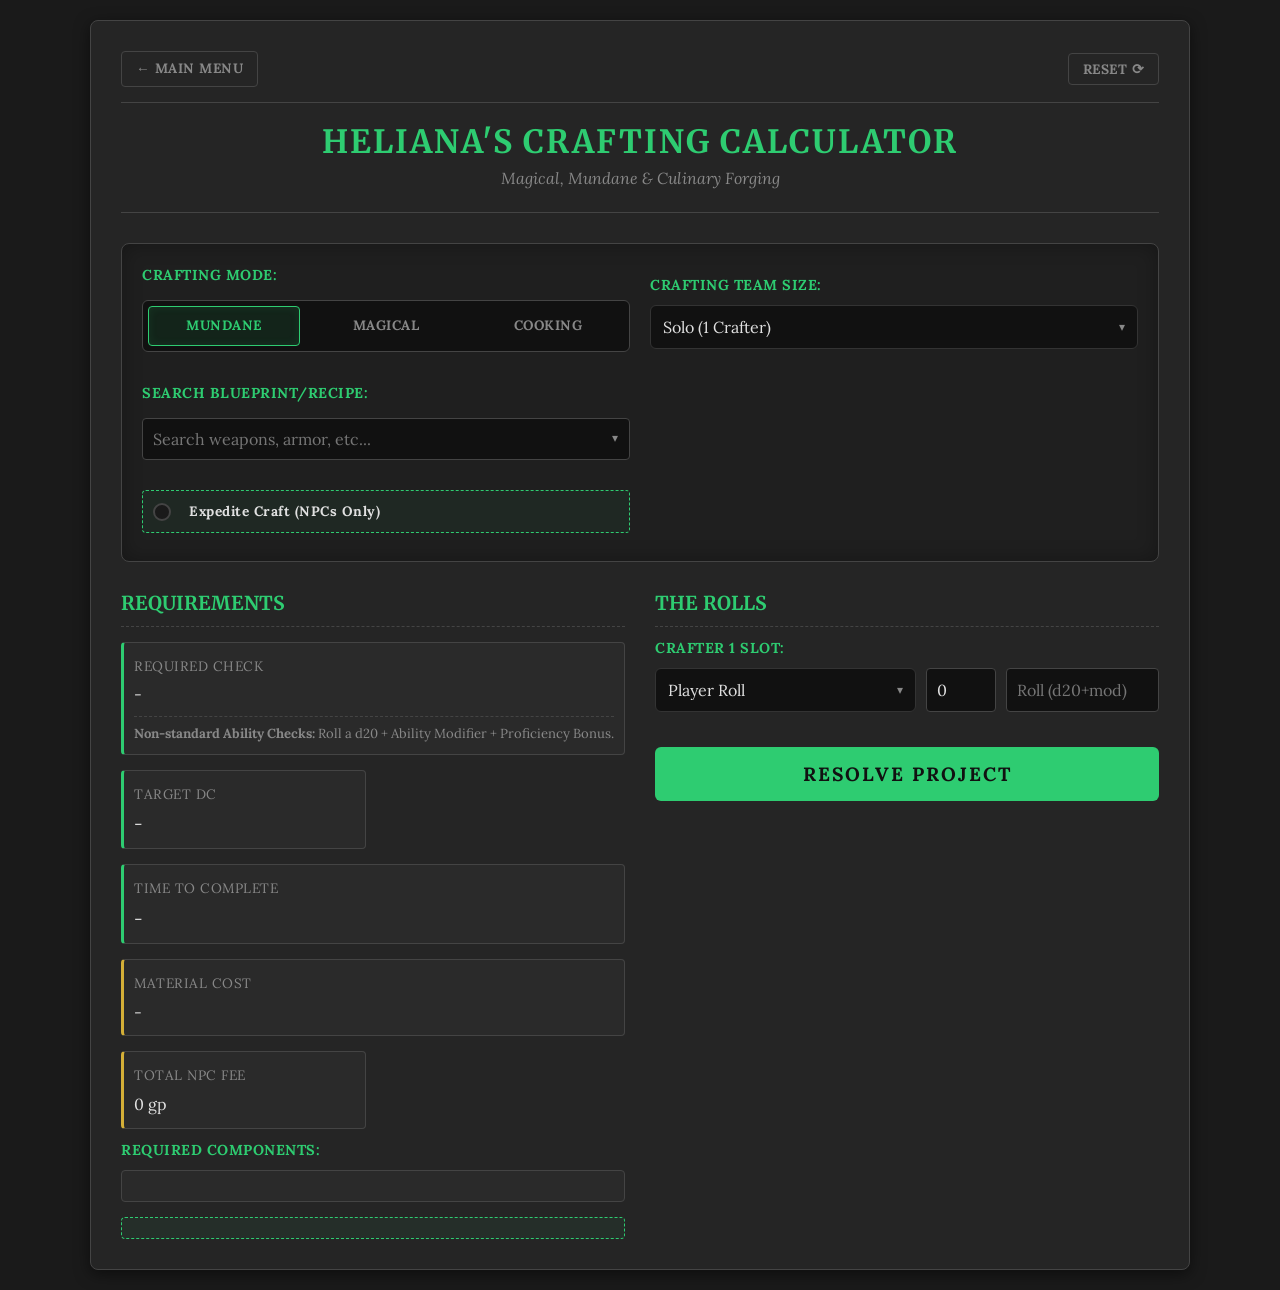
<file: dm/crafting.html>
<!DOCTYPE html>
<html lang="en">
<head>
    <meta charset="UTF-8">
    <meta name="viewport" content="width=device-width, initial-scale=1.0">
    <title>Heliana's Crafting Calculator</title>
    <link href="https://fonts.googleapis.com/css2?family=Lora:ital,wght@0,400;0,700;1,400;1,700&family=Merriweather:ital,wght@0,400;0,700;1,400;1,700&display=swap" rel="stylesheet">
    <link rel="stylesheet" href="../suite.css">
    <script src="../suite.js"></script>
    
    <script src="../data/equipment.js"></script>
    <script src="../data/database.js"></script>
    <script src="../data/recipes.js"></script>
    <script src="../data/Bestiary.js"></script>
    <script src="../data/Items.js"></script>
    
    <script>
        document.addEventListener('DOMContentLoaded', () => {
            // 1. Combine the databases as before
            if (typeof recipeData !== 'undefined' && typeof itemData !== 'undefined') {
                Object.assign(recipeData, itemData);
            }

            // 2. The Official Heliana's Matrix
            const helianaMatrix = {
                "Common": { dc: 12, cons: 0.5, nonAtt: 1, att: 2 },
                "Uncommon": { dc: 15, cons: 4, nonAtt: 10, att: 20 },
                "Rare": { dc: 18, cons: 20, nonAtt: 40, att: 80 },
                "Very Rare": { dc: 21, cons: 80, nonAtt: 160, att: 320 },
                "Legendary": { dc: 25, cons: 320, nonAtt: 640, att: 1280 },
                "Artifact": { dc: 30, cons: 50000, nonAtt: 100000, att: 200000 }
            };

            const consumableTypes = ["potion", "ammunition", "consumable", "food", "scroll"];

            // 3. The Override Loop: Force the database to use these new numbers
            for (let key in recipeData) {
                let item = recipeData[key];
                
                // Only override if the item has a valid rarity
                if (item.rarity && helianaMatrix[item.rarity]) {
                    const tier = helianaMatrix[item.rarity];
                    
                    // Force the new DC
                    item.baseDC = tier.dc;

                    // Determine if it's a Consumable, Attunement, or Non-Attunement
                    let isConsumable = item.type && consumableTypes.some(t => item.type.toLowerCase().includes(t));
                    let isAttunement = item.attunement && item.attunement.toLowerCase() === "yes";

                    // Force the new Time
                    if (isConsumable) {
                        item.baseTime = tier.cons;
                    } else if (isAttunement) {
                        item.baseTime = tier.att;
                    } else {
                        item.baseTime = tier.nonAtt;
                    }
                }
            }
        });
    </script>

    <style>
        :root {
            --bg-color: #1a1a1a; --card-bg: #252525; --accent-gold: #d4af37;
            --accent-blue: #2ecc71; --accent-orange: #2ecc71; --accent-purple: #d4af37;
            --accent-green: #2ecc71; --text-color: #e0e0e0; --muted-text: #888;
            --border-color: #444; --success-bg: rgba(46, 204, 113, 0.15);
            --success-border: #2ecc71; --success-text: #2ecc71; --fail-bg: rgba(231, 76, 60, 0.15);
            --fail-border: #e74c3c; --fail-text: #e74c3c; --crit-success-bg: rgba(212, 175, 55, 0.15);
            --crit-success-border: #d4af37; --crit-success-text: #d4af37;
            --crit-fail-bg: rgba(139, 0, 0, 0.2); --crit-fail-border: #8b0000; --crit-fail-text: #ff6b6b;
        }
        body { font-family: 'Lora', serif; background-color: var(--bg-color); color: var(--text-color); margin: 0; padding: 20px; display: flex; justify-content: center; min-height: 100vh; }
        h1, h2 { font-family: 'Merriweather', serif; }
        .container { background-color: var(--card-bg); width: 100%; max-width: 1100px; padding: 30px; border-radius: 8px; border: 1px solid var(--border-color); box-shadow: 0 4px 15px rgba(0,0,0,0.5); }
        .error-banner { display: none; background-color: rgba(231, 76, 60, 0.2); border: 2px solid #e74c3c; color: #ffcccc; padding: 15px; text-align: center; font-weight: bold; border-radius: 4px; margin-bottom: 20px; text-transform: uppercase; }
        .nav-header { display: flex; justify-content: space-between; align-items: center; margin-bottom: 20px; padding-bottom: 15px; border-bottom: 1px solid var(--border-color); }
        .nav-btn { font-family: 'Lora', serif; background: transparent; color: var(--muted-text); border: 1px solid var(--border-color); padding: 6px 14px; font-size: 0.85rem; text-decoration: none; border-radius: 4px; cursor: pointer; transition: all 0.2s ease; text-transform: uppercase; }
        .nav-btn:hover { color: var(--accent-green); border-color: var(--accent-green); background: rgba(46, 204, 113, 0.05); }
        h1 { color: var(--accent-green); text-align: center; margin-bottom: 5px; text-transform: uppercase; letter-spacing: 2px; }
        .subtitle { text-align: center; color: var(--muted-text); margin-bottom: 30px; font-style: italic; border-bottom: 1px solid var(--border-color); padding-bottom: 20px; }
        h2 { font-size: 1.2em; border-bottom: 1px dashed var(--border-color); padding-bottom: 10px; margin-top: 0; color: var(--accent-green); text-transform: uppercase; }
        .controls-header { display: grid; grid-template-columns: repeat(auto-fit, minmax(300px, 1fr)); gap: 20px; margin-bottom: 30px; background: #1f1f1f; padding: 20px; border-radius: 8px; border: 1px solid var(--border-color); box-shadow: inset 0 0 20px rgba(0,0,0,0.3); }
        .workspace { display: grid; grid-template-columns: 1fr 1fr; gap: 30px; }
        .control-group { display: flex; flex-direction: column; gap: 5px; }
        .mode-selector { display: flex; gap: 10px; margin-bottom: 15px; background: #111; padding: 5px; border-radius: 6px; border: 1px solid var(--border-color); }
        .mode-selector input[type="radio"] { display: none; }
        .mode-selector label { flex: 1; text-align: center; padding: 8px 12px; margin: 0; cursor: pointer; border-radius: 4px; color: var(--muted-text); font-weight: bold; transition: all 0.3s ease; text-transform: uppercase; font-size: 0.85em; border: 1px solid transparent; }
        .mode-selector label:hover { color: var(--text-color); background: rgba(255,255,255,0.05); }
        .mode-selector input[type="radio"]:checked + label { color: var(--accent-green); background: rgba(46, 204, 113, 0.1); border: 1px solid var(--accent-green); box-shadow: inset 0 0 10px rgba(46, 204, 113, 0.1); }
        label { font-weight: bold; margin-top: 10px; color: var(--accent-green); font-size: 0.9em; text-transform: uppercase; }
        input[type="text"], input[type="number"], select { font-family: 'Lora', serif; padding: 10px; background-color: #111; border: 1px solid var(--border-color); color: var(--text-color); border-radius: 4px; font-size: 16px; width: 100%; box-sizing: border-box; transition: border-color 0.3s, box-shadow 0.3s, background-color 0.3s; appearance: none; -webkit-appearance: none; }
        select { background-image: url("data:image/svg+xml,%3Csvg xmlns='http://www.w3.org/2000/svg' width='12' height='8' viewBox='0 0 12 8'%3E%3Cpath d='M1 1l5 5 5-5' stroke='%23888' stroke-width='1.5' fill='none' stroke-linecap='round' stroke-linejoin='round'/%3E%3C/svg%3E"); background-repeat: no-repeat; background-position: right 12px center; padding-right: 36px; cursor: pointer; }
        select:hover { border-color: #555; background-color: #0e0e0e; }
        input:focus, select:focus { outline: none; border-color: var(--accent-green); box-shadow: 0 0 0 1px rgba(46, 204, 113, 0.1), 0 4px 12px rgba(0,0,0,0.3); }
        select:focus { background-image: url("data:image/svg+xml,%3Csvg xmlns='http://www.w3.org/2000/svg' width='12' height='8' viewBox='0 0 12 8'%3E%3Cpath d='M1 1l5 5 5-5' stroke='%232ecc71' stroke-width='1.5' fill='none' stroke-linecap='round' stroke-linejoin='round'/%3E%3C/svg%3E"); }
        select option { background: #252525; color: var(--text-color); padding: 8px; }
        select option:checked { background: rgba(46,204,113,.15); color: var(--accent-green); }
        input:disabled, select:disabled { background-color: #0a0a0a; color: #777; border-color: #333; cursor: not-allowed; }
        .dynamic-panel { margin-top: 15px; padding-top: 10px; border-top: 1px dashed var(--border-color); display: none; background: rgba(46, 204, 113, 0.05); padding: 15px; border-radius: 4px; }
        .switch-container { display: flex; align-items: center; gap: 10px; padding: 10px; background: rgba(46, 204, 113, 0.05); border: 1px dashed var(--accent-green); border-radius: 4px; cursor: pointer; }
        /* Capsule glow checkbox — no tick, no slider thumb */
        .switch-container input[type=checkbox] {
            appearance: none; -webkit-appearance: none;
            width: 18px; height: 18px; border-radius: 50%;
            background: var(--bg-color); border: 2px solid #444;
            cursor: pointer; flex-shrink: 0;
            transition: background .2s, border-color .2s, box-shadow .2s;
        }
        .switch-container input[type=checkbox]:checked {
            background: rgba(46,204,113,0.8);
            border-color: var(--accent-green);
            box-shadow: 0 0 6px rgba(46,204,113,0.4);
        }
        .switch { display: contents; }
        .switch-label { color: var(--text-color); font-size: 0.95em; text-transform: none; font-weight: normal; }
        .stats-grid { display: grid; grid-template-columns: 1fr 1fr; gap: 15px; margin-top: 15px; }
        .stat-box { background-color: #2a2a2a; border: 1px solid var(--border-color); border-left: 3px solid var(--accent-green); border-radius: 4px; padding: 10px; }
        .stat-box.full-width { grid-column: span 2; }
        /* Economy boxes (material cost, sale value) — gold stripe */
        .stat-box.economy { border-left-color: var(--accent-gold); }
        .stat-label { font-size: 0.85em; color: var(--muted-text); text-transform: uppercase; letter-spacing: 0.5px; }
        /* All stat values: plain white. No colour noise in the value text. */
        .stat-value { font-size: 1.1rem; font-weight: normal; color: var(--text-color); display: block; margin-top: 4px; white-space: pre-wrap; }
        .check-hint { font-size: 0.82em; color: var(--muted-text); margin-top: 8px; font-weight: normal; text-transform: none; border-top: 1px dashed var(--border-color); padding-top: 6px; }
        ul { background: #2a2a2a; border: 1px solid var(--border-color); border-radius: 4px; padding: 15px 15px 15px 35px; margin-top: 5px; color: #ccc; }
        ul li { margin-bottom: 5px; }
        .item-stats { margin-top: 15px; padding: 10px; background: rgba(46, 204, 113, 0.05); border: 1px dashed var(--accent-green); border-radius: 4px; font-style: italic; color: #bbb; white-space: pre-wrap; }
        .btn-craft { font-family: 'Lora', serif; background-color: var(--accent-green); color: #111; border: none; padding: 15px; font-size: 1.2rem; border-radius: 6px; cursor: pointer; font-weight: bold; transition: all 0.3s ease; width: 100%; margin-top: 20px; text-transform: uppercase; letter-spacing: 2px; }
        .btn-craft:hover { opacity: 0.8; }
        .result-panel { margin-top: 20px; padding: 20px; border-radius: 4px; font-size: 1rem; display: none; white-space: pre-wrap; line-height: 1.5; }
        .res-success { background: var(--success-bg); border: 1px solid var(--success-border); color: var(--text-color); }
        .res-fail { background: var(--fail-bg); border: 1px solid var(--fail-border); color: var(--text-color); }
        .res-crit-success { background: var(--crit-success-bg); border: 1px solid var(--crit-success-border); color: var(--text-color); }
        .res-crit-fail { background: var(--crit-fail-bg); border: 1px solid var(--crit-fail-border); color: var(--text-color); }
        .crafter-row { margin-bottom: 15px; }
        .quirk-entry { margin-bottom: 8px; position: relative; }
        .quirk-roll { font-weight: bold; color: var(--accent-gold); }
        .quirk-highlight { color: var(--accent-gold); font-weight: bold; }
        /* Scrollbar */
        ::-webkit-scrollbar { width: 5px; height: 5px; }
        ::-webkit-scrollbar-track { background: transparent; }
        ::-webkit-scrollbar-thumb { background: #333; border-radius: 3px; }
        ::-webkit-scrollbar-thumb:hover { background: #888; }
        * { scrollbar-width: thin; scrollbar-color: #333 transparent; }
        /* Searchable dropdown component */
        .csd-wrap { position: relative; width: 100%; }
        .csd-input-row { display: flex; align-items: center; position: relative; }
        .csd-input { font-family: 'Lora', serif; padding: 10px; padding-right: 36px; background-color: #111; border: 1px solid var(--border-color); color: var(--text-color); border-radius: 4px; font-size: 16px; width: 100%; box-sizing: border-box; transition: border-color 0.3s, box-shadow 0.3s; }
        .csd-input:focus { outline: none; border-color: var(--accent-green); box-shadow: 0 0 0 1px rgba(46,204,113,0.1); }
        .csd-arrow { position: absolute; right: 12px; font-size: 0.72em; color: #888; pointer-events: none; transition: transform 0.2s; }
        .csd-wrap.open .csd-arrow { transform: rotate(180deg); }
        .csd-panel { position: fixed; background: #111; border: 1px solid #444; border-radius: 4px; z-index: 9999; overflow: hidden; max-height: 0; opacity: 0; pointer-events: none; transition: max-height 0.25s cubic-bezier(0.4,0,0.2,1), opacity 0.18s ease; box-shadow: 0 8px 24px rgba(0,0,0,0.6); }
        .csd-wrap.open .csd-panel { max-height: 320px; opacity: 1; pointer-events: auto; overflow-y: auto; }
        .csd-opt { padding: 10px 14px; cursor: pointer; font-size: 0.9em; color: var(--text-color); border-bottom: 1px solid #1e1e1e; transition: background 0.15s, color 0.15s; }
        .csd-opt:last-child { border-bottom: none; }
        .csd-opt:hover { background: rgba(46,204,113,0.08); color: var(--accent-green); }
        .csd-opt.csd-selected { color: var(--accent-green); font-weight: bold; background: rgba(46,204,113,0.06); }
        .csd-opt-sub { font-size: 0.78em; color: #666; display: block; margin-top: 2px; }
        .csd-empty { padding: 12px 14px; color: #666; font-style: italic; font-size: 0.88em; }
    </style>
</head>
<body>

<div class="container">
    <div class="nav-header">
        <a href="index.html" class="nav-btn">← Main Menu</a>
        <button onclick="window.location.reload()" class="nav-btn">Reset ⟳</button>
    </div>

    <div id="error-banner" class="error-banner">
        ⚠️ Error: recipes.js failed to load.
    </div>

    <h1>Heliana's Crafting Calculator</h1>
    <div class="subtitle">Magical, Mundane & Culinary Forging</div>

    <div class="controls-header">
        <div class="control-group">
            <label style="margin-top:0;">Crafting Mode:</label>
            <div class="mode-selector">
                <input type="radio" id="mode-mfg" name="craft-mode" value="Manufacturing" checked onchange="switchMode()">
                <label for="mode-mfg">Mundane</label>

                <input type="radio" id="mode-ench" name="craft-mode" value="Enchanting" onchange="switchMode()">
                <label for="mode-ench">Magical</label>

                <input type="radio" id="mode-cook" name="craft-mode" value="Cooking" onchange="switchMode()">
                <label for="mode-cook">Cooking</label>
            </div>

            <label>Search Blueprint/Recipe:</label>
            
            <div id="mfg-container">
                <div class="csd-wrap" id="csd-mundane">
                    <div class="csd-input-row">
                        <input type="text" class="csd-input" id="mundane-input" placeholder="Search weapons, armor, etc..." autocomplete="off" oninput="csdFilter('mundane')" onfocus="csdOpen('mundane')" onblur="csdBlur('mundane')">
                        <span class="csd-arrow">&#9662;</span>
                    </div>
                    <div class="csd-panel" id="csd-mundane-panel"></div>
                </div>
            </div>

            <div id="ench-container" style="display: none;">
                <div class="csd-wrap" id="csd-magic">
                    <div class="csd-input-row">
                        <input type="text" class="csd-input" id="magic-input" placeholder="Search enchanted items..." autocomplete="off" oninput="csdFilter('magic')" onfocus="csdOpen('magic')" onblur="csdBlur('magic')">
                        <span class="csd-arrow">&#9662;</span>
                    </div>
                    <div class="csd-panel" id="csd-magic-panel"></div>
                </div>
                
                <div id="forge-wrapper" style="display: none; margin-top: 15px;">
                    <label class="switch-container">
                        <input type="checkbox" id="forge-toggle" onchange="toggleForge()">
                        <span class="switch-label"><strong>Forge From Scratch</strong> (Includes Base Time & Cost)</span>
                    </label>
                    
                    <div id="forge-base-container" style="display: none; margin-top: 10px; padding: 10px; background: #1a1a1a; border-radius: 4px; border: 1px solid var(--border-color);">
                        <label style="margin-top: 0;">Search Specific Mundane Base:</label>
                        <input type="text" list="forge-base-list" id="forge-base-select" placeholder="Type to search..." onchange="updateMath()">
                        <datalist id="forge-base-list"></datalist>
                        <div id="forge-base-note" style="display:none; margin-top:8px; padding:8px 10px; background:rgba(212,175,55,0.06); border-left:3px solid #d4af37; border-radius:0 4px 4px 0; font-size:0.82em; color:#aaa; line-height:1.5;"></div>
                    </div>
                </div>
            </div>

            <div id="cook-container" style="display: none;">
                <div class="csd-wrap" id="csd-cook">
                    <div class="csd-input-row">
                        <input type="text" class="csd-input" id="cook-input" placeholder="Search Recipes..." autocomplete="off" oninput="csdFilter('cook')" onfocus="csdOpen('cook')" onblur="csdBlur('cook')">
                        <span class="csd-arrow">&#9662;</span>
                    </div>
                    <div class="csd-panel" id="csd-cook-panel"></div>
                </div>
            </div>

            <div id="custom-panel" class="dynamic-panel">
                <label>1. Select Rarity:</label>
                <select id="custom-rarity" onchange="updateMath()">
                    <option value="">-- Select Rarity --</option>
                    <option value="Common">Common</option>
                    <option value="Uncommon">Uncommon</option>
                    <option value="Rare">Rare</option>
                    <option value="Very Rare">Very Rare</option>
                    <option value="Legendary">Legendary</option>
                    <option value="Artifact">Artifact</option>
                </select>
                
                <label>2. Magic Property:</label>
                <select id="custom-magic-type" onchange="updateMath()">
                    <option value="nonAtt">Non-Attunement Item</option>
                    <option value="att">Requires Attunement</option>
                    <option value="cons">Consumable Item</option>
                </select>

                <label>3. Search Base Item:</label>
                <input type="text" list="custom-base-list" id="custom-base" placeholder="Type to search mundane base..." onchange="updateMath()">
                <datalist id="custom-base-list"></datalist>

                <label>4. Select Creature Type:</label>
                <select id="custom-creature" onchange="updateMath()">
                    <option value="">-- Select Creature Type --</option>
                    <option value="Aberration">Aberration</option>
                    <option value="Beast">Beast</option>
                    <option value="Celestial">Celestial</option>
                    <option value="Construct">Construct</option>
                    <option value="Dragon">Dragon</option>
                    <option value="Elemental">Elemental</option>
                    <option value="Fey">Fey</option>
                    <option value="Fiend">Fiend</option>
                    <option value="Giant">Giant</option>
                    <option value="Humanoid">Humanoid</option>
                    <option value="Monstrosity">Monstrosity</option>
                    <option value="Ooze">Ooze</option>
                    <option value="Plant">Plant</option>
                    <option value="Undead">Undead</option>
                </select>
            </div>
            
            <div id="components-toggle-group" style="display: none; margin-top: 15px; flex-direction: column; gap: 10px;">
                <label class="switch-container">
                    <input type="checkbox" id="ess-purchased-toggle" onchange="updateMath()">
                    <span class="switch-label"><strong>Essence:</strong> <span id="ess-toggle-text">Provided (0 gp)</span></span>
                </label>
                <label class="switch-container">
                    <input type="checkbox" id="comp-purchased-toggle" onchange="updateMath()">
                    <span class="switch-label"><strong>Monster Component:</strong> <span id="comp-toggle-text">Provided (0 gp)</span></span>
                </label>
            </div>
            
            <div id="cook-rarity-container" style="display: none; margin-top: 15px;">
                <label>Meal Rarity (Determines Essence & Max Boons):</label>
                <select id="cook-rarity" onchange="updateMath()">
                    <option value="Uncommon">Uncommon (Frail Essence) - 0 Max Boons</option>
                    <option value="Rare">Rare (Robust Essence) - 1 Max Boon</option>
                    <option value="Very Rare">Very Rare (Potent Essence) - 2 Max Boons</option>
                    <option value="Legendary">Legendary (Mythic Essence) - 3 Max Boons</option>
                </select>
            </div>
            
            <div id="cook-ingredients-panel" style="display: none; background: rgba(46, 204, 113, 0.05); padding: 15px; border-radius: 4px; border: 1px dashed var(--accent-green); margin-top: 15px;">
                <label style="margin-top:0; margin-bottom: 10px; color: var(--accent-green);">Ingredient Selections:</label>
                <div id="ingredients-list" style="display:flex; flex-direction:column; gap:10px;"></div>
            </div>

            <div id="overtime-toggle-group" style="margin-top: 15px;">
                <label class="switch-container">
                    <input type="checkbox" id="overtime-toggle" onchange="updateMath()">
                    <span class="switch-label"><strong>Expedite Craft (NPCs Only)</strong></span>
                </label>
            </div>
        </div>

        <div class="control-group">
            <div id="crafting-team-container">
                <label>Crafting Team Size:</label>
                <select id="team-size" onchange="toggleConMods(); updateMath()">
                    <option value="1">Solo (1 Crafter)</option>
                    <option value="2">Duo (2 Crafters)</option>
                    <option value="3">Trio (3 Crafters)</option>
                    <option value="4">Quartet (4 Crafters)</option>
                </select>
            </div>
        </div>
    </div>

    <div class="workspace">
        <div class="column">
            <h2>Requirements</h2>
            <div class="stats-grid">
                
                <div class="stat-box full-width" id="std-check-box">
                    <span class="stat-label">Required Check</span>
                    <span class="stat-value" id="disp-check" style="font-size: 1rem;">-</span>
                    <div class="check-hint" id="std-check-hint">
                        <strong>Non-standard Ability Checks:</strong> Roll a d20 + Ability Modifier + Proficiency Bonus.
                    </div>
                </div>
                <div class="stat-box" id="std-dc-box">
                    <span class="stat-label">Target DC</span>
                    <span class="stat-value" id="disp-dc">-</span>
                </div>

                <div class="stat-box full-width" id="forge-mfg-check-box" style="display: none;">
                    <span class="stat-label">Phase 1: Manufacturing Check</span>
                    <span class="stat-value" id="disp-mfg-check" style="font-size: 1rem;">-</span>
                </div>
                
                <div class="stat-box full-width" id="forge-ench-check-box" style="display: none;">
                    <span class="stat-label">Phase 2: Enchanting Check</span>
                    <span class="stat-value" id="disp-ench-check" style="font-size: 1rem;">-</span>
                </div>

                <div class="stat-box" id="forge-mfg-dc-box" style="display: none;">
                    <span class="stat-label">Phase 1: Mfg DC</span>
                    <span class="stat-value" id="disp-mfg-dc">-</span>
                </div>
                
                <div class="stat-box" id="forge-ench-dc-box" style="display: none;">
                    <span class="stat-label">Phase 2: Ench DC</span>
                    <span class="stat-value" id="disp-ench-dc">-</span>
                </div>

                <div class="stat-box full-width craft-info">
                    <span class="stat-label">Time to Complete</span>
                    <span class="stat-value" id="disp-time">-</span>
                </div>
                <div class="stat-box full-width economy">
                    <span class="stat-label">Material Cost</span>
                    <span class="stat-value" id="disp-cost" style="font-size: 1rem;">-</span>
                </div>
                <div class="stat-box economy" id="labor-box">
                    <span class="stat-label">Total NPC Fee</span>
                    <span class="stat-value" id="disp-labor" style="font-size: 1rem;">0 gp</span>
                </div>
            </div>
            
            <label>Required Components:</label>
            <ul id="disp-components"></ul>

            <div id="metatag-hint" style="display: none; color: var(--muted-text); font-size: 0.85em; font-style: italic; margin-top: 10px; padding: 10px; background: rgba(46, 204, 113, 0.06); border-left: 3px solid var(--accent-green); border-radius: 4px;">
                ✦ <strong>Thematic Match:</strong> If a component's metatag is an exact thematic match, rolls gain Advantage.
            </div>
            
            <div id="disp-stats" class="item-stats"></div>
        </div>

        <div class="column">
            <h2>The Rolls</h2>
            <div id="team-rolls-container" style="display: flex; flex-direction: column; gap: 5px;">
                
                <div id="crafter-row-1" class="crafter-row">
                    <label id="crafter-label-1">Crafter 1 Slot:</label>
                    <div style="display: flex; gap: 10px; margin-top: 5px;">
                        <select id="crafter-type-1" onchange="toggleConMods(); updateMath()" style="flex: 2; margin-top: 0;">
                            <option value="player">Player Roll</option>
                            <option value="journeyman">Journeyman NPC (1x Spd)</option>
                            <option value="expert">Expert NPC (2x Spd)</option>
                            <option value="master">Master NPC (3x Spd)</option>
                        </select>
                        <input type="number" id="con-mod-1" placeholder="CON" value="0" onchange="updateMath()" title="Player CON Modifier" style="width: 70px; margin-top: 0;">
                        <input type="number" id="roll-input-1-mfg" placeholder="Mfg Roll" style="flex: 1; margin-top: 0; display: none;">
                        <input type="number" id="roll-input-1-ench" placeholder="Roll (d20+mod)" style="flex: 1; margin-top: 0;">
                    </div>
                </div>
                
                <div id="cooking-helper-container" style="display: none; padding: 10px; border: 1px dashed var(--accent-green); border-radius: 4px; margin-top: 10px;">
                    <label style="margin-top:0;">Cooking Helper (Sous Chef):</label>
                    <div style="font-size: 0.85em; color: var(--muted-text); margin-bottom: 5px;">Helpers do not reduce time, but add to the roll.</div>
                    <div style="display: flex; gap: 10px; margin-top: 5px;">
                        <select id="helper-prof" onchange="updateMath()" style="flex: 2; margin-top: 0;">
                            <option value="0">No Helper</option>
                            <option value="half">Not Proficient (+ Half PB)</option>
                            <option value="full">Proficient (+ Full PB)</option>
                        </select>
                        <input type="number" id="helper-pb" placeholder="PB (e.g. 2)" value="2" title="Helper Proficiency Bonus" style="width: 100px; margin-top: 0;">
                    </div>
                </div>

                <div id="crafter-row-2" class="crafter-row" style="display: none;">
                    <label>Crafter 2 Slot:</label>
                    <div style="display: flex; gap: 10px; margin-top: 5px;">
                        <select id="crafter-type-2" onchange="toggleConMods(); updateMath()" style="flex: 2; margin-top: 0;">
                            <option value="player">Player Roll</option>
                            <option value="journeyman">Journeyman NPC (1x Spd)</option>
                            <option value="expert">Expert NPC (2x Spd)</option>
                            <option value="master">Master NPC (3x Spd)</option>
                        </select>
                        <input type="number" id="con-mod-2" placeholder="CON" value="0" onchange="updateMath()" title="Player CON Modifier" style="width: 70px; margin-top: 0; display: block;">
                        <input type="number" id="roll-input-2-mfg" placeholder="Mfg Roll" style="flex: 1; margin-top: 0; display: none;">
                        <input type="number" id="roll-input-2-ench" placeholder="Roll (d20+mod)" style="flex: 1; margin-top: 0;">
                    </div>
                </div>

                <div id="crafter-row-3" class="crafter-row" style="display: none;">
                    <label>Crafter 3 Slot:</label>
                    <div style="display: flex; gap: 10px; margin-top: 5px;">
                        <select id="crafter-type-3" onchange="toggleConMods(); updateMath()" style="flex: 2; margin-top: 0;">
                            <option value="player">Player Roll</option>
                            <option value="journeyman">Journeyman NPC (1x Spd)</option>
                            <option value="expert">Expert NPC (2x Spd)</option>
                            <option value="master">Master NPC (3x Spd)</option>
                        </select>
                        <input type="number" id="con-mod-3" placeholder="CON" value="0" onchange="updateMath()" title="Player CON Modifier" style="width: 70px; margin-top: 0; display: block;">
                        <input type="number" id="roll-input-3-mfg" placeholder="Mfg Roll" style="flex: 1; margin-top: 0; display: none;">
                        <input type="number" id="roll-input-3-ench" placeholder="Roll (d20+mod)" style="flex: 1; margin-top: 0;">
                    </div>
                </div>

                <div id="crafter-row-4" class="crafter-row" style="display: none;">
                    <label>Crafter 4 Slot:</label>
                    <div style="display: flex; gap: 10px; margin-top: 5px;">
                        <select id="crafter-type-4" onchange="toggleConMods(); updateMath()" style="flex: 2; margin-top: 0;">
                            <option value="player">Player Roll</option>
                            <option value="journeyman">Journeyman NPC (1x Spd)</option>
                            <option value="expert">Expert NPC (2x Spd)</option>
                            <option value="master">Master NPC (3x Spd)</option>
                        </select>
                        <input type="number" id="con-mod-4" placeholder="CON" value="0" onchange="updateMath()" title="Player CON Modifier" style="width: 70px; margin-top: 0; display: block;">
                        <input type="number" id="roll-input-4-mfg" placeholder="Mfg Roll" style="flex: 1; margin-top: 0; display: none;">
                        <input type="number" id="roll-input-4-ench" placeholder="Roll (d20+mod)" style="flex: 1; margin-top: 0;">
                    </div>
                </div>
            </div>

            <button class="btn-craft" onclick="executeCraft()">Resolve Project</button>
            <div id="final-result-panel" class="result-panel"></div>
        </div>
    </div>
</div>

<script>
    // --- HELPER LOGIC (Cooking & Quirks) ---
    function resolveIngredient(comp, cr, r) {
        const scale = (u, ra, vr, l) => r === "Uncommon" ? u : r === "Rare" ? ra : r === "Very Rare" ? vr : l;
        cr = cr.toLowerCase();
        if (comp === "Eye") {
            if (["aberration", "celestial", "elemental", "fey", "fiend", "undead"].includes(cr)) {
                let sense = cr==="aberration"?"Detect Magic":cr==="celestial"?"Detect Evil & Good":cr==="elemental"?"Detect Elementals":cr==="fey"?"See Invisibility":cr==="fiend"?"Darkvision":"Detect Undead";
                return `Gain ${sense} out to ${scale('10 ft.', '20 ft.', '60 ft.', '180 ft.')}.`;
            }
            if (["beast", "dragon"].includes(cr)) {
                let skill = cr==="beast"?"Perception":"Intimidation";
                return `Gain a ${scale('+1', '+2', '+3', '+4')} bonus to ${skill} checks.`;
            }
            if (cr === "monstrosity") return `Gain or extend Darkvision by ${scale('30 ft.', '60 ft.', '90 ft.', '120 ft.')}.`;
            return `Enhances senses/vision slightly.`;
        }
        if (comp === "Fat") {
            let el = cr==="aberration"?"Psychic":cr==="beast"?"Cold":cr==="celestial"?"Radiant":cr==="construct"?"Lightning":cr==="dragon"||cr==="giant"?"Breath/Type":cr==="fey"||cr==="plant"?"Poison":cr==="fiend"?"Fire":cr==="monstrosity"?"Thunder":cr==="ooze"?"Acid":cr==="undead"?"Necrotic":"elemental";
            return `Reduces ${el} damage taken by ${scale('1d4', '1d6', '1d8', '1d10')}.`;
        }
        if (comp === "Flesh") {
            let el = cr==="aberration"?"Psychic":cr==="beast"?"Cold":cr==="celestial"?"Radiant":cr==="construct"?"Lightning":cr==="dragon"||cr==="giant"?"Breath/Type":cr==="fey"||cr==="plant"?"Poison":cr==="fiend"?"Fire":cr==="monstrosity"?"Thunder":cr==="ooze"?"Acid":cr==="undead"?"Necrotic":"elemental";
            return `The first hit you make each turn deals ${scale('+1', '+2', '+3', '+4')} bonus ${el} damage.`;
        }
        if (comp === "Blood") return `The first hit you make each turn against a ${cr} deals an extra ${scale('1d4', '1d6', '1d8', '1d10')} damage.`;
        if (comp === "Bone") {
            if (cr === "celestial") return `Gain ${scale('1d6', '2d6', '3d6', '4d6')} Temporary HP every minute.`;
            if (cr === "undead") return `Instantly heal for ${scale('1d4+1', '2d4+2', '3d4+3', '4d4+4')} upon eating.`;
            return `Gain Advantage on saving throws against conditions associated with ${cr}.`;
        }
        if (comp === "Egg") return `Gain a physical morphological change associated with a ${cr}.`;
        if (comp === "Heart") return `You automatically know the direction of any living ${cr} hearts within ${scale('60 ft.', '240 ft.', '960 ft.', '1 mile')}.`;
        if (comp === "Liver") return `When a ${cr} hits you with a melee attack, they take ${scale('1d4', '1d6', '1d8', '1d10')} necrotic damage.`;
        if (comp === "Spice") return `Grants a varied magical utility based on the ${cr}.`;
        if (comp === "Brain") return `Enhances mental faculties based on the ${cr}.`;
        return "No specific effect mapped.";
    }

    const enchantingMatrix = {
        "Common": { dc: 12, cons: 0.5, nonAtt: 1, att: 2 },
        "Uncommon": { dc: 15, cons: 4, nonAtt: 10, att: 20 },
        "Rare": { dc: 18, cons: 20, nonAtt: 40, att: 80 },
        "Very Rare": { dc: 21, cons: 80, nonAtt: 160, att: 320 },
        "Legendary": { dc: 25, cons: 320, nonAtt: 640, att: 1280 },
        "Artifact": { dc: 30, cons: 50000, nonAtt: 100000, att: 200000 }
    };

    // --- NEW ECONOMY DATA ---
    const reagentFees = { "Common": 25, "Uncommon": 100, "Rare": 500, "Very Rare": 2500, "Legendary": 10000, "Artifact": 160000 };
    const rarityAnchors = { "Common": 100, "Uncommon": 800, "Rare": 4000, "Very Rare": 20000, "Legendary": 150000, "Artifact": 500000 };
    const essenceTradeValues = { "Common": 0, "Uncommon": 100, "Rare": 500, "Very Rare": 3000, "Legendary": 16000, "Artifact": 160000 };

    const customRules = {
        "Common": { comp: ["1x Common Part"], stats: "Custom Common Creation" },
        "Uncommon": { comp: ["1x Uncommon Part", "1x Frail Essence"], stats: "Custom Uncommon Creation" },
        "Rare": { comp: ["1x Rare Part", "1x Robust Essence"], stats: "Custom Rare Creation" },
        "Very Rare": { comp: ["1x Very Rare Part", "1x Potent Essence"], stats: "Custom Very Rare Creation" },
        "Legendary": { comp: ["1x Legendary Part", "1x Mythic Essence"], stats: "Custom Legendary Creation" },
        "Artifact": { comp: ["1x Artifact Part", "1x Deific Essence"], stats: "Custom Artifact Creation" }
    };
    
    const creatureSkills = { "Aberration": "Arcana", "Beast": "Survival", "Celestial": "Religion", "Construct": "Investigation", "Dragon": "Survival", "Elemental": "Arcana", "Fey": "Arcana", "Fiend": "Religion", "Giant": "Medicine", "Humanoid": "Medicine", "Monstrosity": "Survival", "Ooze": "Nature", "Plant": "Nature", "Undead": "Medicine" };
    const creatureTable = Object.keys(creatureSkills);
    const dtTable = ["Acid", "Cold", "Fire", "Force", "Lightning", "Necrotic", "Poison", "Psychic", "Radiant", "Thunder"];
    const skillTable = ["Acrobatics", "Animal Handling", "Arcana", "Athletics", "Deception", "History", "Insight", "Intimidation", "Investigation", "Medicine", "Nature", "Perception", "Performance", "Persuasion", "Religion", "Sleight of Hand", "Stealth", "Survival"];

    // Item Save DCs by rarity
    const itemSaveDC = { "Common": 11, "Uncommon": 13, "Rare": 15, "Very Rare": 16, "Legendary": 17, "Artifact": 18 };

    // Helper: resolve sub-table placeholders automatically
    function rollDynamicText(text, rarity) {
        const dc = itemSaveDC[rarity] || 13;
        text = text.replace(/\(Random Non-Physical Damage Type table\)/g,
            `[<span class="quirk-highlight">${dtTable[Math.floor(Math.random() * dtTable.length)]}</span>]`);
        text = text.replace(/\(Random Creature Type table\)/g,
            `[<span class="quirk-highlight">${creatureTable[Math.floor(Math.random() * creatureTable.length)]}</span>]`);
        text = text.replace(/\(Random Skill table\)/g,
            `[<span class="quirk-highlight">${skillTable[Math.floor(Math.random() * skillTable.length)]}</span>]`);
        text = text.replace(/\{DC\}/g, String(dc));
        return text;
    }

    // Quirk pools — each entry is { w: weight, text: "..." }
    // Weight = number of faces on the die that map to this result
    // Manufacturing & Enchanting use d20; Cooking uses d8
    const quirksDB = {
        ManufacturingFlaws: [
            { w:6, text: "Poor/Shoddy/Abysmal Handiwork. This item is not well made. If it is a weapon, it has a -1 penalty to its attack and damage rolls. If it is armour, it has a -1 penalty to its base AC. If it is neither armour nor weapon, it gains the Fragile quirk instead." },
            { w:2, text: "Fragile. This item is prone to breaking. If the item is a weapon, when you roll a 1 on the d20 for an attack roll using the item, the weapon breaks. If the item isn't a weapon, whenever you suffer a critical hit, roll a d20 for each fragile item you wear, hold, or carry. On a 1, the item breaks and is no longer usable." },
            { w:2, text: "Unwieldy. This item is poorly balanced or interferes with your movement. Whenever you make an attack with this weapon, or make a Dexterity saving throw or Dexterity (Acrobatics) check while wearing or carrying it, and roll a 1 on the d20, there are consequences. If the item is a weapon, it flies 10 feet in a random direction. If the item isn't a weapon, you fall prone." },
            { w:2, text: "Degradable. Spending time in water or other reactive environments causes this item to degrade. Roll a d20 each time it emerges after being submerged in water, or each hour it spends in a corrosive environment. On a 1, the item breaks and is no longer usable." },
            { w:2, text: "Noisy. Something about this item squeaks or rustles. You have disadvantage on Dexterity (Stealth) checks while wearing or carrying the item, even if the item is stowed away." },
            { w:1, text: "Pungent. This item has a distinctly off-putting odour. While wearing or carrying the item, you have disadvantage on Charisma checks against creatures that don't like bad smells, and creatures have advantage on Wisdom (Perception) checks made to detect you by smell." },
            { w:1, text: "Heavy. This item weighs twice as much as normal." },
            { w:1, text: "Garish. The designs and colours in this item are all wrong. While you wear or hold the item, you have disadvantage on Charisma (Intimidation) checks against creatures that can see the item." },
            { w:1, text: "Mediocre Finish. This item looks like crap and is worth half its normal value." },
            { w:1, text: "Under Insulated. Something about this item conducts heat or is under-insulated. While wearing or carrying the item, whenever you take cold or fire damage, you take an additional 1d8 damage of the same type." },
            { w:1, text: "Dangerous. When you make an attack with this item, while wearing this clothing or armour, or while holding this held item, the range of values that result in a critical fail increases by 1 (e.g. from a result of 1, to a result of 1-2 on the d20)." }
        ],
        ManufacturingBoons: [
            { w:2, text: "Durable. The hit points of this item are tripled." },
            { w:2, text: "Unreactive. This item resists corrosion and rot. If an environmental effect or creature would cause an item to become damaged (such as a gray ooze's Corrode Metal), roll a d20. On an 11 or higher, the item is unaffected." },
            { w:2, text: "Lightweight. This item weighs half as much as normal at no detriment to its strength or potential to do damage. If it is a weapon with the heavy property, it loses this property. If it doesn't have the heavy property, it gains the light property." },
            { w:2, text: "Magnificent Finish. This item's finish is on point and it is worth twice its normal value." },
            { w:2, text: "Flashy. This item looks really cool. While you wear or hold the item, you have advantage on Charisma (Persuasion) checks against creatures that can see the item." },
            { w:2, text: "Insulated. If this item is clothing or armour, you have advantage on Constitution saving throws against environmental effects caused by cold weather. If it is a weapon or held item, you have advantage on saving throws against the heat metal spell while holding it. If it is neither armour, clothing, a held item, nor a weapon, roll again." },
            { w:2, text: "Grippy. You have advantage on ability checks and saving throws made to resist being disarmed of this item, or having it taken from you against your will. If the item is neither a held item nor a weapon, roll again." },
            { w:2, text: "Quick Release. If this item is armour or a shield, it is quick to equip or stow. The time to don or doff the item is ten times quicker (a shield takes either a bonus action or an action). If the item is neither armour nor a shield, roll again." },
            { w:2, text: "Aerodynamic. If the item has the thrown property or is ammunition, its normal and long ranges increase by 50% (rounded down; if the item is ammunition it increases the range of the weapon that fires it by 50% instead). If the item doesn't have the thrown property or isn't ammunition, roll again." },
            { w:1, text: "Perfect Balance. If this item is a weapon, whenever you roll a 1 on the d20 when you make an attack roll with it, you can reroll the d20 and must use the new result. If this item is armour or clothing, whenever you roll a 1 on the d20 when you make a Dexterity (Acrobatics) check or Dexterity saving throw, you can reroll the d20 and must use the new result. If it is neither a weapon, clothing, nor armour, roll again." },
            { w:1, text: "Artisanal Craftsmanship. If this item is a weapon, it has a +1 bonus to its damage rolls. If it is armour, bludgeoning, piercing, and slashing damage you take from nonmagical attacks is reduced by 1. If it is neither armour nor a weapon, roll again." }
        ],
        EnchantingFlaws: [
            { w:2, text: "Cursed. This item is cursed. If it requires attunement, becoming attuned to it extends the curse to you. Otherwise, simply touching the item extends the curse to you. As long as you remain cursed, you are unwilling to part with the item, keeping it within reach at all times. [Curse nature: (Random Enchanting Flaw)]" },
            { w:1, text: "Battlerage. When combat ends (and initiative would be ended), you must make a Wisdom saving throw (DC {DC}) unless you are immune to being charmed. On a failure, you see all creatures as enemies and must act with lethal intent. You can repeat the saving throw at the end of each of your turns, ending the effect on a success." },
            { w:1, text: "Desensitisation. Your vision becomes shades of black and white, any darkvision you have is reduced by 30 feet and, if you don't have darkvision, you perceive all dim light as darkness. Sounds become muted, food loses its taste, and everything you touch feels numb. You have disadvantage on ability checks using Perception." },
            { w:1, text: "Gravity Well. You weigh three times as much as normal and your speed is reduced by 5 feet." },
            { w:1, text: "Falsehood. Each time you willingly speak the truth, you take 1d6 psychic damage. This effect can occur no more than once per minute." },
            { w:1, text: "Divinable. Any creature with proficiency in the Arcana skill that is on the same plane as you and knows your name can, as an action, determine your exact location. If the creature is on a different plane, then it learns which plane you are on instead." },
            { w:1, text: "Illiteracy. You can't read or write." },
            { w:1, text: "Attraction. Ranged weapon attacks made against you have advantage to hit you." },
            { w:1, text: "Energy Magnet. Spells, attacks, and effects that deal (Random Non-Physical Damage Type table) damage have advantage on attack rolls made to hit you, and you have disadvantage on saving throws made to resist them." },
            { w:1, text: "Creature Sustaining. You deal only half damage to creatures of type: (Random Creature Type table)." },
            { w:1, text: "External Monologue. Whenever you finish a long rest, you must succeed on a Wisdom saving throw (DC {DC}) or become cursed. While cursed in this way, you must speak all your internal thoughts aloud until you finish a long rest." },
            { w:1, text: "Chain Reaction. Whenever you take (Random Non-Physical Damage Type table) damage, it triggers a chain reaction. Each creature within 10 feet of you (including you) must succeed on a Dexterity saving throw (DC {DC}), taking 3d6 damage of the same type on a failure. You automatically fail this saving throw." },
            { w:1, text: "Rot. You appear as if you're rotting, and a putrid stench of decay follows you. Creatures other than fiends and undead are fearful of you, granting you advantage on Charisma (Intimidation) checks against them, and disadvantage on all other Charisma checks. This effect continues for 24 hours after you stop carrying or wearing this item." },
            { w:1, text: "Malfunctioning Self-Preservation. Whenever you suffer a critical hit, you must succeed on a Constitution saving throw (DC {DC}) or become transformed into a CR 0 creature of the GM's choice for 1 hour (as per the polymorph spell)." },
            { w:1, text: "Gullibility. You have disadvantage on Wisdom (Insight) checks." },
            { w:1, text: "Hunted. Creatures of type (Random Creature Type table) desire this item. While within 300 feet of it, they can detect its exact location. A creature prone to deceit might try to steal it, one prone to aggression might try to kill you for it. A good and honest creature will try to buy it, offering up to 20% more than its normal sale price." },
            { w:1, text: "Truthfulness. Each time you willingly speak a lie, you take 1d6 psychic damage. This effect can occur no more than once per minute." },
            { w:1, text: "Alcoholic Potency. Any time you consume a magical liquid, it becomes extremely alcoholic. You must make a Constitution saving throw (DC {DC}) or gain one level of drunkenness." },
            { w:1, text: "Forced Attunement. Regardless of whether or not this item would normally require attunement, this item requires attunement. In addition, you learn of a task which you must complete (GM's decision). After you attune to the item, you can't willingly un-attune from the item until this task is completed." }
        ],
        EnchantingBoons: [
            { w:1, text: "Hairology. You can change the colour of your hair at will, over the course of 1 minute." },
            { w:1, text: "Favourable Pheromones. You emit scents especially appealing to beasts and other simple creatures. You have advantage on Wisdom (Animal Handling) checks." },
            { w:1, text: "Gambler. You have a deep understanding of gaming mechanics and statistics, and gain proficiency with all gaming sets." },
            { w:1, text: "Gravity Void. When you are prone, you can stand up using only 5 feet of movement." },
            { w:1, text: "Fleet. Your speed increases by 5 feet." },
            { w:1, text: "Composed. Minor illusory magic masks any visual tics you might display. You have advantage on Charisma (Deception) checks. Creatures with truesight see through these illusions (ignore the advantaged roll)." },
            { w:1, text: "Geolocational Position Sense. You always know which direction is north, in addition to your elevation above or below sea level." },
            { w:1, text: "Ray of Sunshine. As a bonus action, you can shed bright light in a 20-foot radius and dim light for an additional 20 feet. You can extinguish this light as a bonus action." },
            { w:1, text: "Cat's Landing. You take half damage from falling." },
            { w:1, text: "Eye for Weakness. As a bonus action, you can identify which two saving throw modifiers are the lowest for a creature you can see within 60 feet of you. If more than two saving throw modifiers are tied, you learn them all." },
            { w:1, text: "Proficient. Something about this item grants you knowledge, experience, or the aptitude to excel at certain tasks. You gain proficiency in one skill: (Random Skill table)." },
            { w:1, text: "Sustenance. You require only half as much food and water as normal, and each time you regain hit points from a spell or magical effect, you can reroll any 1s and must use the new rolls." },
            { w:1, text: "Creature Slaying. Attacks you make against (Random Creature Type table) creatures deal additional damage equal to your proficiency bonus on a critical hit." },
            { w:1, text: "Insightful. You have a preternatural ability to sense deception, and have advantage on any ability check using Insight you make to determine if someone is lying to you." },
            { w:1, text: "Oxygen Refiner. You can breathe underwater." },
            { w:1, text: "Energy Repulsor. Spells, attacks, and effects that deal (Random Non-Physical Damage Type table) damage have disadvantage on attack rolls made to hit you, and you have advantage on saving throws made to resist them." },
            { w:1, text: "Self-Preservation System. Whenever you are critically hit by an attack, you can use your reaction to transform into a creature of the GM's choice with a CR equal to your proficiency bonus (as per the polymorph spell, no concentration required). Once this boon is activated, it can't be activated again until the next dawn." },
            { w:1, text: "Sidekick. You are great at giving others the help and support they need. When you use the Help action to assist a creature with an ability check or attack roll, that creature can add 1d4 to its roll." },
            { w:1, text: "Power. You have a +1 bonus to attack rolls you make and the saving throw DCs of your spells and effects. Note: saving throws from items you wield are unaffected by this property." },
            { w:1, text: "Additional Attunement. The number of magic items to which you can be attuned increases by one." }
        ],
        CookingFlaws: [
            { w:1, text: "Rottworth's Revenge. Explosive emissions from both ends leave you poisoned and unable to benefit from short or long rests. Spells and magical effects that remove poison instead suppress the effect for 1 hour." },
            { w:1, text: "Nauseating Nightmare. Visual and audible hallucinations cause you to become distracted. You have disadvantage on Intelligence, Wisdom, and Charisma checks, and on initiative rolls." },
            { w:1, text: "Tongue Tied. Your tongue becomes enchanted; you can speak only in a language associated with one of the creature types whose magical component you ingested (GM's choice)." },
            { w:1, text: "Flatulence. Foetid gases erupt from your bowels uncontrollably. You have disadvantage on Charisma checks against creatures within 30 feet of you that can smell, and you have disadvantage on Stealth checks against creatures that can smell or hear." },
            { w:1, text: "Borborygmus Bomb. Your stomach convulses in painful cramps. You have disadvantage on saving throws made to maintain your concentration. After 1d8 hours (known only by the GM), you release a pungent miasma with the effects of the cloudkill spell, centred on yourself. This cloud lasts for 1 minute." },
            { w:1, text: "High Glycemic Index. After 1d4 hours (known only by the GM), you have a sugar crash. Once you crash, you have disadvantage on Dexterity checks and Dexterity saving throws." },
            { w:1, text: "Allergic Reaction. Your skin puckers into an irritating rash. You must succeed on a DC 10 Constitution saving throw at the start of each of your turns or use your action or bonus action to scratch uncontrollably." },
            { w:1, text: "Food Baby. The meal leaves you bloated. Your speed is reduced by 5 feet." }
        ],
        CookingBoons: [
            { w:1, text: "Iron Gut. You have resistance to poison damage and advantage on saving throws made against the poisoned condition." },
            { w:1, text: "Sweet Breath. The aroma of the delicious food perfumes your breath. You have advantage on Charisma checks against creatures within 30 feet of you that can smell." },
            { w:1, text: "Linguistic Learning. You gain the ability to speak one language associated with the creature type of each magical component you consumed (GM's choice)." },
            { w:1, text: "Slow Release Energy. The steady trickle of energy from your meal maintains your blood sugar. You have advantage on saving throws made to maintain your concentration." },
            { w:1, text: "Fearless Fancy. You become extraordinarily brave. You are immune to the frightened condition." },
            { w:1, text: "Hearty Harvest. You feel as if you could move mountains. You have advantage on Strength checks and you count as one size larger when determining your carrying capacity and the weight you can push, drag, or lift." },
            { w:1, text: "Peaceful Digestion. The next time you finish a short rest, you regain one additional hit point per Hit Die you roll to regain hit points. The next time you finish a long rest, you recover an additional number of expended Hit Dice equal to your proficiency bonus." },
            { w:1, text: "Fast Food. The meal leaves you energised. Your speed increases by 5 feet." }
        ]
    };

    let currentSelection = null;
    let activeState = { isForging: false, dc1: 0, dc2: 0, type: "Manufacturing", rarity: "Common" };
    window.activeQuirks = { Manufacturing: { flaws: [], boons: [] }, Enchanting: { flaws: [], boons: [] }, Cooking: { flaws: [], boons: [] } };

    // --- SEARCHABLE DROPDOWN (CSD) ---
    let csdOpenId = null;

    function csdRender(id, items) {
        const panel = document.getElementById(`csd-${id}-panel`);
        if (!panel) return;
        if (!items.length) { panel.innerHTML = `<div class="csd-empty">No results found.</div>`; return; }
        panel.innerHTML = items.map(d =>
            `<div class="csd-opt" data-value="${d.value.replace(/"/g,'&quot;')}" onmousedown="csdSelect('${id}','${d.value.replace(/'/g,"\\'")}')">
                ${d.label}${d.sub ? `<span class="csd-opt-sub">${d.sub}</span>` : ''}
            </div>`
        ).join('');
    }

    function csdPosition(id) {
        const wrap = document.getElementById(`csd-${id}`);
        const panel = document.getElementById(`csd-${id}-panel`);
        const input = document.getElementById(`${id}-input`);
        if (!wrap || !panel || !input) return;
        const r = input.getBoundingClientRect();
        panel.style.left = r.left + 'px';
        panel.style.top = (r.bottom + 2) + 'px';
        panel.style.width = r.width + 'px';
        panel.style.minWidth = r.width + 'px';
    }

    function csdOpen(id) {
        if (csdOpenId && csdOpenId !== id) csdClose(csdOpenId);
        const wrap = document.getElementById(`csd-${id}`);
        const input = document.getElementById(`${id}-input`);
        if (!wrap || !input) return;
        const q = input.value.toLowerCase();
        const filtered = (window.csdData?.[id] || []).filter(d => !q || d.label.toLowerCase().includes(q) || (d.sub||'').toLowerCase().includes(q));
        csdRender(id, filtered);
        csdPosition(id);
        wrap.classList.add('open');
        csdOpenId = id;
    }

    function csdFilter(id) {
        csdOpen(id);
    }

    function csdBlur(id) {
        // Small delay so mousedown on option fires first
        setTimeout(() => csdClose(id), 150);
    }

    function csdClose(id) {
        const wrap = document.getElementById(`csd-${id}`);
        if (wrap) wrap.classList.remove('open');
        if (csdOpenId === id) csdOpenId = null;
    }

    function csdSelect(id, value) {
        const input = document.getElementById(`${id}-input`);
        if (input) input.value = value;
        csdClose(id);
        // Map id back to source name used by handleSelection
        const sourceMap = { mundane: 'mundane', magic: 'magic', cook: 'cook' };
        handleSelection(value, sourceMap[id]);
    }

    // --- INITIALIZATION ---
    window.onload = function() {
        if (typeof recipeData === 'undefined') { document.getElementById('error-banner').style.display = 'block'; return; }

        // Build data stores for each searchable dropdown
        window.csdData = { mundane: [], magic: [], cook: [] };

        window.csdData.magic.push({ value: 'Custom Blueprint', label: 'Custom Blueprint', sub: '' });
        const sortedKeys = Object.keys(recipeData).sort((a, b) => a.localeCompare(b));

        for (const item of sortedKeys) {
            const sub = recipeData[item].type || '';
            if (recipeData[item].category === 'Manufacturing') {
                window.csdData.mundane.push({ value: item, label: item, sub });
            } else if (['Enchanting','Smithing','Alchemy'].includes(recipeData[item].category)) {
                window.csdData.magic.push({ value: item, label: item, sub });
            } else if (recipeData[item].category === 'Cooking') {
                window.csdData.cook.push({ value: item, label: item, sub });
            }
        }

        // Also populate custom base list (forge base still uses datalist internally — keep as hidden select)
        const customBaseList = document.getElementById('custom-base-list');
        if (customBaseList) {
            window.csdData.mundane.forEach(d => {
                let opt = document.createElement('option'); opt.value = d.value; customBaseList.appendChild(opt);
            });
        }

        toggleConMods();
        setTimeout(initCustomSelects, 0);
    };

    // --- UI TOGGLES ---
    function toggleConMods() {
        for (let i = 1; i <= 4; i++) {
            let select = document.getElementById(`crafter-type-${i}`);
            let conInput = document.getElementById(`con-mod-${i}`);
            if (select && conInput) conInput.style.visibility = select.value === 'player' ? 'visible' : 'hidden';
        }
    }

    function switchMode() {
        const mode = document.querySelector('input[name="craft-mode"]:checked').value;
        document.getElementById('mfg-container').style.display = mode === 'Manufacturing' ? 'block' : 'none';
        document.getElementById('ench-container').style.display = mode === 'Enchanting' ? 'block' : 'none';
        document.getElementById('cook-container').style.display = mode === 'Cooking' ? 'block' : 'none';
        document.getElementById('components-toggle-group').style.display = 'none';
        document.getElementById('custom-panel').style.display = 'none';
        document.getElementById('overtime-toggle-group').style.display = mode === 'Cooking' ? 'none' : 'block';
        document.getElementById('crafting-team-container').style.display = mode === 'Cooking' ? 'none' : 'block';
        document.getElementById('cooking-helper-container').style.display = mode === 'Cooking' ? 'block' : 'none';
        document.getElementById('cook-rarity-container').style.display = mode === 'Cooking' ? 'block' : 'none';
        document.getElementById('cook-ingredients-panel').style.display = 'none';
        document.getElementById('crafter-label-1').innerText = mode === 'Cooking' ? 'Head Chef:' : 'Crafter 1 Slot:';
        
        for(let i=2; i<=4; i++) document.getElementById(`crafter-row-${i}`).style.display = 'none';
        if(mode !== 'Cooking') document.getElementById('team-size').value = '1';
        
        document.getElementById('mundane-input').value = '';
        document.getElementById('magic-input').value = '';
        document.getElementById('cook-input').value = '';
        document.getElementById('forge-wrapper').style.display = 'none';
        document.getElementById('forge-toggle').checked = false;
        document.getElementById('forge-base-container').style.display = 'none';

        currentSelection = null;
        updateMath();
    }

    // ── Generic forge bases — items with no specific mundane recipe ──────────
    const genericForgeBases = {
        "Adventuring Gear Base": {
            baseDC: 11, baseTime: 2,
            requiredCheck: "DM Discretion",
            note: "Tool and ability are at the DM's discretion based on the specific item being crafted.",
            matchTypes: ["adventuring", "gear", "miscellaneous"]
        },
        "Ammunition Base (x20)": {
            baseDC: 13, baseTime: 1,
            requiredCheck: "Dexterity or Strength (Carpenter) OR Constitution or Strength (Smith) OR Dexterity (Tinker) OR Dexterity or Strength (Woodcarver)",
            note: "Can be crafted using: Carpenter's tools (Dex or Str), Smith's tools (Con or Str), Tinker's tools (Dex), or Woodcarver's tools (Dex or Str).",
            matchTypes: ["ammunition"]
        },
        "Instrument Base": {
            baseDC: 15, baseTime: 16,
            requiredCheck: "Dexterity or Strength (Carpenter) OR Dexterity or Strength (Woodcarver)",
            note: "Can be crafted using: Carpenter's tools (Dex or Str) or Woodcarver's tools (Dex or Str).",
            matchTypes: ["instrument"]
        },
        "Potion Base": {
            baseDC: 15, baseTime: 2,
            requiredCheck: "Intelligence (Alchemist) OR Constitution (Brewer) OR Intelligence (Herbalism)",
            note: "Can be crafted using: Alchemist's supplies (Int), Brewer's supplies (Con), or Herbalism kit (Int).",
            matchTypes: ["potion", "oil", "philter"]
        },
        "Ring Base": {
            baseDC: 15, baseTime: 8,
            requiredCheck: "Dexterity (Jeweller)",
            note: "Crafted using Jeweller's tools (Dex).",
            matchTypes: ["ring"]
        },
        "Rod Base": {
            baseDC: 17, baseTime: 8,
            requiredCheck: "Constitution or Dexterity (Glassblower) OR Constitution or Strength (Smith) OR Dexterity (Tinker)",
            note: "Can be crafted using: Glassblower's tools (Con or Dex), Smith's tools (Con or Str), or Tinker's tools (Dex).",
            matchTypes: ["rod"]
        },
        "Spell Scroll Base": {
            baseDC: 15, baseTime: 2,
            requiredCheck: "Dexterity (Calligrapher) OR Dexterity (Painter)",
            note: "Can be crafted using: Calligrapher's supplies (Dex) or Painter's supplies (Dex).",
            matchTypes: ["scroll", "spell scroll"]
        },
        "Staff Base": {
            baseDC: 17, baseTime: 8,
            requiredCheck: "Dexterity or Strength (Carpenter) OR Constitution or Strength (Smith) OR Dexterity (Tinker) OR Dexterity or Strength (Woodcarver)",
            note: "Can be crafted using: Carpenter's tools (Dex or Str), Smith's tools (Con or Str), Tinker's tools (Dex), or Woodcarver's tools (Dex or Str).",
            matchTypes: ["staff"]
        },
        "Wand Base": {
            baseDC: 17, baseTime: 8,
            requiredCheck: "Constitution or Dexterity (Glassblower) OR Constitution or Strength (Smith) OR Dexterity (Tinker)",
            note: "Can be crafted using: Glassblower's tools (Con or Dex), Smith's tools (Con or Str), or Tinker's tools (Dex).",
            matchTypes: ["wand"]
        },
        "Wondrous Item Base": {
            baseDC: 15, baseTime: 8,
            requiredCheck: "DM Discretion",
            note: "The mundane component for a wondrous item is at the DM's discretion. Cost and tool vary depending on the specific item being forged.",
            matchTypes: ["wondrous", "wondrous item", "tattoo", "cloak", "boots", "gloves", "headband", "hat", "belt", "bracers", "goggles", "amulet", "necklace", "brooch", "bag", "bag of", "cape", "robe", "mantle", "vest", "helm", "crown"]
        }
    };

    function populateForgeBase(magicType) {
        const list = document.getElementById('forge-base-list');
        list.innerHTML = '';
        document.getElementById('forge-base-select').value = '';
        document.getElementById('forge-base-note').style.display = 'none';
        const mType = magicType.toLowerCase();

        // 1. Generic bases — matched by magic item type keywords
        Object.keys(genericForgeBases).forEach(baseName => {
            const base = genericForgeBases[baseName];
            const matches = base.matchTypes.some(t => mType.includes(t));
            // Wondrous Item Base is a catch-all — show if nothing else matched
            if (matches) {
                let opt = document.createElement('option');
                opt.value = baseName;
                list.appendChild(opt);
            }
        });
        // Always add Wondrous Item Base as fallback if not already added
        if (!Array.from(list.options || list.querySelectorAll('option')).some(o => o.value === 'Wondrous Item Base')) {
            let opt = document.createElement('option');
            opt.value = 'Wondrous Item Base';
            list.appendChild(opt);
        }

        // 2. Specific mundane items — weapons, armour, shields
        if (typeof recipeData !== 'undefined') {
            Object.keys(recipeData).sort().forEach(item => {
                if (recipeData[item].category === "Manufacturing") {
                    const iType = recipeData[item].type.toLowerCase();
                    let match = (mType.includes("weapon") && iType.includes("weapon"))
                        || (mType.includes("armor") && (iType.includes("armor") || iType.includes("shield")))
                        || (mType.includes("shield") && (iType.includes("shield") || iType.includes("armor")));
                    if (match) {
                        let opt = document.createElement('option');
                        opt.value = item;
                        list.appendChild(opt);
                    }
                }
            });
        }

        // 3. Tools — at the bottom as a safety net
        if (typeof equipmentData !== 'undefined') {
            Object.keys(equipmentData).sort().forEach(item => {
                if (equipmentData[item].type === "Tool") {
                    let opt = document.createElement('option');
                    opt.value = item;
                    list.appendChild(opt);
                }
            });
        }
    }

    function buildIngredientDropdowns(data) {
        const container = document.getElementById('cook-ingredients-panel');
        const list = document.getElementById('ingredients-list');
        list.innerHTML = '';
        if (data.category !== "Cooking" || !data.components) { container.style.display = 'none'; return; }
        
        container.style.display = 'block';
        data.components.forEach((compStr, idx) => {
            let typeMatch = compStr.match(/\[Counts as ([A-Za-z]+)\]/i) || compStr.match(/1x ([A-Za-z]+)/i);
            let type = typeMatch ? typeMatch[1] : "Ingredient";
            let lockedCreature = creatureTable.find(c => compStr.toLowerCase().includes(c.toLowerCase())) || "";
            
            let row = document.createElement('div');
            row.style.display = 'flex'; row.style.alignItems = 'center'; row.style.gap = '10px';
            row.innerHTML = `<div style="flex:1; color:var(--text-color); font-size:0.9em;">${type} Slot (${compStr}):</div>`;
            
            let sel = document.createElement('select');
            sel.id = `ing-sel-${idx}`; sel.setAttribute('data-type', type); sel.style.flex = '1'; sel.onchange = updateMath;
            
            creatureTable.forEach(c => { let opt = document.createElement('option'); opt.value = c; opt.innerText = c; sel.appendChild(opt); });
            
            if (lockedCreature) { sel.value = lockedCreature; sel.disabled = true; sel.style.backgroundColor = '#1a1a1a'; sel.style.color = 'var(--muted-text)'; }
            else sel.value = "Beast"; 
            
            row.appendChild(sel);
            list.appendChild(row);
            upgradeSelect(sel);
        });
    }

    function handleSelection(val, source) {
        if (!val) return;
        if (source !== 'mundane') document.getElementById('mundane-input').value = '';
        if (source !== 'magic') document.getElementById('magic-input').value = '';
        if (source !== 'cook') document.getElementById('cook-input').value = '';

        if (val === 'Custom Blueprint') {
            currentSelection = "custom";
            document.getElementById('custom-panel').style.display = 'block';
            document.getElementById('forge-wrapper').style.display = 'none';
            document.getElementById('components-toggle-group').style.display = 'flex';
        } else {
            currentSelection = val;
            document.getElementById('custom-panel').style.display = 'none';
            let cat = recipeData[val] ? recipeData[val].category : "";
            
            if (source === 'magic' && (cat === "Enchanting" || cat === "Smithing" || cat === "Alchemy")) {
                document.getElementById('forge-wrapper').style.display = 'block';
                document.getElementById('components-toggle-group').style.display = 'flex';
                populateForgeBase(recipeData[val].type);
            } else if (source === 'cook') {
                document.getElementById('forge-wrapper').style.display = 'none';
                document.getElementById('components-toggle-group').style.display = 'flex';
                buildIngredientDropdowns(recipeData[val]);
            } else {
                document.getElementById('forge-wrapper').style.display = 'none';
                document.getElementById('components-toggle-group').style.display = 'none';
            }
        }
        updateMath();
    }

    function toggleForge() {
        document.getElementById('forge-base-container').style.display = document.getElementById('forge-toggle').checked ? 'block' : 'none';
        updateMath();
    }

    // --- CORE MATH & LOGIC ---
    function findPartDC(partNameStr) {
        let searchName = partNameStr.replace(/[0-9]+x /i, '').split('(')[0].trim().toLowerCase();
        if (typeof creatureData !== 'undefined') {
            for (let type in creatureData) {
                let p = creatureData[type].parts?.find(p => p.name.toLowerCase() === searchName);
                if (p) return p.dc;
                for (let mod in creatureData[type].modifiers || {}) {
                    let mp = creatureData[type].modifiers[mod].parts?.find(p => p.name.toLowerCase() === searchName);
                    if (mp) return mp.dc;
                }
            }
        }
        if (typeof bestiaryData !== 'undefined') {
            for (let monster in bestiaryData) {
                let p = bestiaryData[monster].harvest_and_loot?.parts?.find(p => p.name.toLowerCase() === searchName);
                if (p) return p.dc;
            }
        }
        return 10;
    }

    function getMundaneRetail(baseKey) {
        if (!baseKey) return 0;
        let mvString = "0";
        if (recipeData[baseKey] && recipeData[baseKey].marketValue) {
            mvString = recipeData[baseKey].marketValue.toString();
        } else if (equipmentData && equipmentData[baseKey] && equipmentData[baseKey].cost) {
            // Equipment cost parsing (convert SP/CP to GP if necessary, but rough estimation here)
            let cstr = equipmentData[baseKey].cost;
            if (cstr.includes("gp")) mvString = cstr;
            else if (cstr.includes("sp")) return parseInt(cstr.match(/\d+/)[0]) / 10;
            else if (cstr.includes("cp")) return parseInt(cstr.match(/\d+/)[0]) / 100;
            else mvString = "25"; // Fallback
        }
        let mvMatch = mvString.replace(/,/g, '').match(/\d+/);
        return mvMatch ? parseInt(mvMatch[0]) : 0;
    }

    function updateMath() {
        if (!currentSelection) return;

        let mode = document.querySelector('input[name="craft-mode"]:checked').value;
        let teamSize = mode === 'Cooking' ? 1 : (parseInt(document.getElementById('team-size').value) || 1);
        let baseDC = 0, baseTime = 0, components = [], stats = "", requiredCheck = "DM Discretion";
        let breakdown = []; let baseMaterialCost = 0;
        
        let essPurchased = document.getElementById('ess-purchased-toggle')?.checked ?? false;
        let compPurchased = document.getElementById('comp-purchased-toggle')?.checked ?? false;
        let isOvertime = document.getElementById('overtime-toggle')?.checked ?? false;

        document.getElementById('ess-toggle-text').innerText = essPurchased ? "Purchased (+20% Markup)" : "Provided (0 gp)";
        document.getElementById('comp-toggle-text').innerText = compPurchased ? "Purchased (+20% Markup)" : "Provided (0 gp)";
        
        activeState.isForging = false;
        document.getElementById('std-check-hint').style.display = mode === 'Cooking' ? 'none' : 'block';
        document.getElementById('std-check-box').style.display = 'block';
        document.getElementById('std-dc-box').style.display = 'block';
        document.getElementById('forge-mfg-check-box').style.display = 'none';
        document.getElementById('forge-ench-check-box').style.display = 'none';
        document.getElementById('forge-mfg-dc-box').style.display = 'none';
        document.getElementById('forge-ench-dc-box').style.display = 'none';

        // 1. GATHER DATA
        let data;
        let isCustom = (currentSelection === "custom");
        
        if (isCustom) {
            const rarity = document.getElementById('custom-rarity').value;
            const magicType = document.getElementById('custom-magic-type').value;
            const baseItemKey = document.getElementById('custom-base').value;
            const creatureType = document.getElementById('custom-creature').value;
            if (!rarity || !baseItemKey || !creatureType) return; 

            activeState.isForging = true;
            const rData = customRules[rarity];
            const bData = recipeData[baseItemKey] || { baseTime: 0, components: [`1x ${baseItemKey}`], stats: "Custom Item", marketValue: `${getMundaneRetail(baseItemKey)} gp` };
            
            data = {
                category: "Enchanting",
                rarity: rarity,
                baseDC: enchantingMatrix[rarity].dc,
                baseTime: enchantingMatrix[rarity][magicType] + (bData.baseTime || 0),
                components: [...bData.components, `1x Component (${creatureType})`, rData.comp[1] || "None"],
                stats: `[FORGED BASE: ${baseItemKey}]\n${bData.stats}\n\n[ENCHANTMENT]\nCustom ${rarity} Creation using ${creatureType} parts.`,
                requiredCheck: `Spellcasting Ability (${creatureSkills[creatureType]})`,
                mfgCheck: bData.requiredCheck || `Strength or Dexterity (${baseItemKey})`,
                mfgDC: bData.baseDC || Math.max(10, enchantingMatrix[rarity].dc - 3),
                baseItemKey: baseItemKey
            };
        } else {
            data = JSON.parse(JSON.stringify(recipeData[currentSelection])); // Clone
            if (!data) return;
            
            if (data.category === "Enchanting" || data.category === "Alchemy" || data.category === "Smithing") {
                data.category = "Enchanting"; // Normalize
                if (enchantingMatrix[data.rarity]) {
                    let eType = "nonAtt";
                    let cTypes = ["potion","ammunition","consumable","food","scroll"];
                    if (data.type && cTypes.some(t => data.type.toLowerCase().includes(t))) eType = "cons";
                    else if (data.attunement?.toLowerCase().includes("yes")) eType = "att";
                    data.baseDC = enchantingMatrix[data.rarity].dc;
                    data.baseTime = enchantingMatrix[data.rarity][eType];
                }
            }
        }

        activeState.type = data.category;
        activeState.rarity = data.rarity || "Common";
        baseDC = data.baseDC; baseTime = data.baseTime;
        components = [...data.components];
        requiredCheck = data.requiredCheck || "Unknown Check";
        stats = data.category !== "Cooking" && !isCustom ? `Rarity: ${data.rarity||"N/A"} | Attunement: ${data.attunement||"N/A"}\nMetatag: ${data.metatag||"None"}\n\n${data.stats||""}` : data.stats;

        // 2. HANDLE FORGING MODIFICATIONS (When toggled for known recipes)
        let assumedBaseRetail = 0;
        
        if (data.category === "Manufacturing") {
            assumedBaseRetail = getMundaneRetail(currentSelection);
        } else if (data.category === "Enchanting") {
            if (isCustom) {
                assumedBaseRetail = getMundaneRetail(data.baseItemKey);
            } else if (document.getElementById('forge-toggle')?.checked) {
                activeState.isForging = true;
                const baseKey = document.getElementById('forge-base-select').value;
                assumedBaseRetail = getMundaneRetail(baseKey);
                
                if (equipmentData && equipmentData[baseKey] && equipmentData[baseKey].type === "Tool") {
                    components = [`1x Abstract Base (via ${baseKey})`, ...components.filter(c => !c.toLowerCase().includes("mundane") && !c.toLowerCase().includes("base"))];
                    data.mfgCheck = `Strength or Dexterity (${baseKey})`;
                    data.mfgDC = Math.max(10, baseDC - 3);
                    stats = `[FORGED BASE: Abstract item built with ${baseKey}]\nDM's Discretion on base stats.\n\n[ENCHANTMENT]\n${stats}`;
                } else if (genericForgeBases[baseKey]) {
                    const gBase = genericForgeBases[baseKey];
                    baseTime += gBase.baseTime;
                    components = [`1x ${baseKey} (Raw Materials)`, ...components.filter(c => !c.toLowerCase().includes("mundane") && !c.toLowerCase().includes("base"))];
                    data.mfgCheck = gBase.requiredCheck;
                    data.mfgDC = gBase.baseDC;
                    stats = `[FORGED BASE: ${baseKey}]\n\n[ENCHANTMENT]\n${stats}`;
                    // Show note
                    const noteEl = document.getElementById('forge-base-note');
                    if (noteEl) { noteEl.textContent = gBase.note; noteEl.style.display = 'block'; }
                } else if (recipeData[baseKey]) {
                    let bData = recipeData[baseKey];
                    baseTime += bData.baseTime;
                    components = [...bData.components, ...components.filter(c => !c.toLowerCase().includes("mundane") && !c.toLowerCase().includes("base"))];
                    data.mfgCheck = bData.requiredCheck || "DM Discretion";
                    data.mfgDC = bData.baseDC;
                    stats = `[FORGED BASE: ${baseKey}]\n${bData.stats}\n\n[ENCHANTMENT]\n${stats}`;
                    const noteEl = document.getElementById('forge-base-note');
                    if (noteEl) noteEl.style.display = 'none';
                }
            } else {
                // Not forging from scratch, but we might need to know the base cost for fallback math
                components.forEach(c => {
                    if (c.toLowerCase().includes("mundane") || c.toLowerCase().includes("base") || c.toLowerCase().includes("vial")) {
                        assumedBaseRetail += 25; // standard fallback
                    }
                });
            }
        }

        // 3. SET UI FOR ROLLS
        if (activeState.isForging) {
            document.getElementById('std-check-box').style.display = 'none';
            document.getElementById('std-dc-box').style.display = 'none';
            document.getElementById('forge-mfg-check-box').style.display = 'block';
            document.getElementById('forge-ench-check-box').style.display = 'block';
            document.getElementById('forge-mfg-dc-box').style.display = 'block';
            document.getElementById('forge-ench-dc-box').style.display = 'block';

            document.getElementById('disp-mfg-check').innerText = data.mfgCheck;

            // For forging, Phase 2 replaces "Spellcasting Ability" with the tool ability.
            // The skill comes from the enchanting requiredCheck e.g. "Spellcasting Ability (Survival)" → "Survival"
            // The tool abilities come from mfgCheck — which may have multiple options separated by " OR "
            // e.g. "Dexterity or Strength (Woodcarver) OR Constitution or Strength (Smith)"
            // → extract all abilities, deduplicate, combine with the enchanting skill
            let forgingEnchCheck = requiredCheck;
            const skillMatch = requiredCheck.match(/\(([^)]+)\)/);
            if (skillMatch && data.mfgCheck) {
                const skill = skillMatch[1].trim();
                // Split on " OR " to handle multi-tool entries
                const toolOptions = data.mfgCheck.split(/ OR /i);
                // Extract the ability portion from each option (everything before the opening paren)
                const abilities = toolOptions.map(opt => {
                    const abilMatch = opt.match(/^([^(]+?)(?:\s*\(|$)/);
                    return abilMatch ? abilMatch[1].trim() : opt.trim();
                });
                // Deduplicate individual ability words
                const allAbilWords = [];
                abilities.forEach(ab => {
                    ab.split(/ or /i).forEach(word => {
                        const w = word.trim();
                        if (w && !allAbilWords.some(x => x.toLowerCase() === w.toLowerCase())) {
                            allAbilWords.push(w);
                        }
                    });
                });
                const abilStr = allAbilWords.length > 1
                    ? allAbilWords.slice(0, -1).join(', ') + ', or ' + allAbilWords[allAbilWords.length - 1]
                    : allAbilWords[0] || abilities[0];
                forgingEnchCheck = `${abilStr} (${skill})`;
            }
            document.getElementById('disp-ench-check').innerText = forgingEnchCheck;
            document.getElementById('disp-mfg-dc').innerText = data.mfgDC;
            document.getElementById('disp-ench-dc').innerText = baseDC;

            activeState.dc1 = data.mfgDC; activeState.dc2 = baseDC;
        } else {
            document.getElementById('disp-check').innerText = requiredCheck;
            document.getElementById('disp-dc').innerText = baseDC;
            activeState.dc1 = baseDC;
        }

        // 4. CALCULATE COSTS & RENDER COMPONENTS
        const compList = document.getElementById('disp-components');
        compList.innerHTML = "";
        
        let cookRar = document.getElementById('cook-rarity').value;
        if (data.category === "Cooking") {
            let reqEss = cookRar==="Uncommon"?"1x Frail Essence":cookRar==="Rare"?"1x Robust Essence":cookRar==="Very Rare"?"1x Potent Essence":"1x Mythic Essence";
            components.push(reqEss);
            
            let generated = "";
            document.querySelectorAll('[id^="ing-sel-"]').forEach(sel => {
                generated += `\n[${sel.getAttribute('data-type').toUpperCase()} EFFECT: ${sel.value}]\n• ${resolveIngredient(sel.getAttribute('data-type'), sel.value, cookRar)}`;
            });
            stats = data.stats.split('\n\n')[0] + generated + (data.stats.includes('[BOSS EFFECT]') ? "\n\n" + data.stats.substring(data.stats.indexOf('[BOSS EFFECT]')) : "");
        }

        let essTradeValTotal = 0, partTradeValTotal = 0;
        
        components.forEach(comp => {
            let cl = comp.toLowerCase();
            let qty = parseInt(comp.match(/^([0-9]+)x/i)?.[1] || 1);
            
            if (cl.includes("essence")) {
                let eType = "Common";
                if(cl.includes("frail")) eType = "Uncommon";
                else if(cl.includes("robust")) eType = "Rare";
                else if(cl.includes("potent")) eType = "Very Rare";
                else if(cl.includes("mythic")) eType = "Legendary";
                else if(cl.includes("deific")) eType = "Artifact";
                essTradeValTotal += (essenceTradeValues[eType] || 0) * qty;
            } else if (!cl.includes("mundane") && !cl.includes("base") && !cl.includes("vial")) {
                let pCost = (data.category === "Cooking" ? 20 : findPartDC(comp) * 4);
                partTradeValTotal += pCost * qty;
            }
            
            let li = document.createElement('li'); li.innerText = comp;
            if (cl.includes("essence")) li.style.color = "var(--accent-gold)";
            else li.style.color = "var(--accent-green)";
            compList.appendChild(li);
        });

        // 5. THE NEW MATERIAL COST LOGIC
        if (data.category === "Manufacturing") {
            // Rule: Mundane cost is exactly 1/3 Market Value
            let munCost = Math.floor(assumedBaseRetail / 3);
            if (munCost > 0) {
                baseMaterialCost += munCost;
                breakdown.push(`Raw Materials: ${munCost} gp`);
            }
        } 
        else if (data.category === "Enchanting") {
            // Rule: Reagents + Mundane Base + (Optional Trader Markup on Parts/Essence)
            let rFee = reagentFees[data.rarity] || 0;
            baseMaterialCost += rFee;
            breakdown.push(`Magical Reagents: ${rFee} gp`);
            
            if (activeState.isForging) {
                let munCost = Math.floor(assumedBaseRetail / 3);
                if (munCost > 0) {
                    baseMaterialCost += munCost;
                    breakdown.push(`Mundane Base: ${munCost} gp`);
                }
            }

            if (essTradeValTotal > 0) {
                if (essPurchased) {
                    let markCost = Math.floor(essTradeValTotal * 1.2);
                    baseMaterialCost += markCost;
                    breakdown.push(`Essence (Bought): ${markCost} gp`);
                } else {
                    breakdown.push(`Essence: Provided`);
                }
            }
            
            if (partTradeValTotal > 0) {
                if (compPurchased) {
                    let markCost = Math.floor(partTradeValTotal * 1.2);
                    baseMaterialCost += markCost;
                    breakdown.push(`Parts (Bought): ${markCost} gp`);
                } else {
                    breakdown.push(`Parts: Provided`);
                }
            }
        } 
        else if (data.category === "Cooking") {
            let cookEssCost = essenceTradeValues[cookRar] || 0;
            if (cookEssCost > 0) {
                if (essPurchased) {
                    let markCost = Math.floor(cookEssCost * 1.2);
                    baseMaterialCost += markCost;
                    breakdown.push(`Essence (Bought): ${markCost} gp`);
                } else {
                    breakdown.push(`Essence: Provided`);
                }
            }
            if (partTradeValTotal > 0) {
                if (compPurchased) {
                    let markCost = Math.floor(partTradeValTotal * 1.2);
                    baseMaterialCost += markCost;
                    breakdown.push(`Ingredients (Bought): ${markCost} gp`);
                } else {
                    breakdown.push(`Ingredients: Provided`);
                }
            }
        }

        document.getElementById('disp-cost').innerText = baseMaterialCost > 0 ? `${baseMaterialCost} gp (${breakdown.join(' | ')})` : "0 gp";
        document.getElementById('disp-stats').innerText = stats;
        document.getElementById('metatag-hint').style.display = (mode === 'Enchanting' && currentSelection && !isCustom) ? 'block' : 'none';

        // 6. SALE VALUE FALLBACK MATH (Rarity Anchors)
        let hasHelianaPrice = (!isCustom && data.marketValue && data.marketValue !== "N/A" && data.marketValue !== "Unknown");
        let marketValNum = 0;
        
        if (data.category !== "Cooking") {
            if (hasHelianaPrice) {
                marketValNum = parseInt(data.marketValue.toString().replace(/,/g, '').match(/\d+/)[0]);
            } else {
                let anchor = rarityAnchors[data.rarity] || 100;
                marketValNum = anchor + assumedBaseRetail;
            }
            
            let saleVal = Math.floor(marketValNum / 2);
            let svString = `${saleVal} gp ${!hasHelianaPrice ? "(Calculated Fallback)" : ""}`;
            
            // Re-label labor box dynamically to show Sale Value
            document.getElementById('labor-box').querySelector('.stat-label').innerText = "Est. Sale Value";
            document.getElementById('labor-box').querySelector('.stat-label').style.color = "var(--muted-text)";
            document.getElementById('disp-labor').innerText = svString;
            document.getElementById('disp-labor').style.color = "var(--text-color)";
            document.getElementById('labor-box').style.display = 'block';
        } else {
            document.getElementById('labor-box').style.display = 'none';
        }

        // 7. CALCULATE LABOR & TIME
        if (mode === 'Cooking') {
            document.getElementById('disp-time').innerHTML = "1 Hour";
        } else {
            let crafters = [];
            for (let i = 1; i <= 4; i++) {
                const row = document.getElementById(`crafter-row-${i}`);
                if (i <= teamSize) {
                    row.style.display = 'block';
                    let cType = document.getElementById(`crafter-type-${i}`).value;
                    let speed = cType === 'expert' ? 2 : cType === 'master' ? 3 : 1;
                    let stdHrs = cType === 'player' ? Math.max(1, 8 + (parseInt(document.getElementById(`con-mod-${i}`).value)||0)) : 8;
                    
                    let rate = 0;
                    if (activeState.isForging) rate = cType==='journeyman'?25:cType==='expert'?100:cType==='master'?200:0;
                    else if (activeState.type === "Enchanting") rate = cType==='journeyman'?20:cType==='expert'?80:cType==='master'?180:0;
                    else rate = cType==='journeyman'?1:cType==='expert'?4:cType==='master'?9:0;

                    crafters.push({ type: cType, speed: speed, stdHrs: stdHrs, maxOtHrs: cType==='player'?0:4, rate: rate, totalStd: 0, totalOt: 0 });
                    
                    let iMfg = document.getElementById(`roll-input-${i}-mfg`);
                    let iEnch = document.getElementById(`roll-input-${i}-ench`);
                    iMfg.style.display = activeState.isForging ? 'block' : 'none';
                    iEnch.placeholder = activeState.isForging ? "Ench Roll" : "Roll (d20+mod)";
                    
                    if (cType !== 'player') {
                        let val = cType==='journeyman'?16:cType==='expert'?18:21;
                        iMfg.value = val; iEnch.value = val;
                    }
                } else row.style.display = 'none';
            }

            let remTime = baseTime, days = 0, stdProg = 0, otProg = 0;
            crafters.forEach(c => { stdProg += c.speed * c.stdHrs; otProg += c.speed * c.maxOtHrs; });
            if (stdProg === 0) stdProg = 1; 

            while (remTime > 0) {
                days++;
                if (remTime <= stdProg) {
                    let frac = remTime / stdProg;
                    crafters.forEach(c => c.totalStd += (c.stdHrs * frac)); remTime = 0;
                } else if (isOvertime && remTime <= (stdProg + otProg)) {
                    crafters.forEach(c => c.totalStd += c.stdHrs);
                    let frac = (remTime - stdProg) / otProg;
                    crafters.forEach(c => c.totalOt += (c.maxOtHrs * frac)); remTime = 0;
                } else {
                    crafters.forEach(c => c.totalStd += c.stdHrs);
                    if (isOvertime) { crafters.forEach(c => c.totalOt += c.maxOtHrs); remTime -= (stdProg + otProg); }
                    else remTime -= stdProg;
                }
            }

            let totLabCost = 0, finalStd = 0, finalOt = 0;
            crafters.forEach(c => {
                let bStd = Math.ceil(c.totalStd), bOt = Math.ceil(c.totalOt);
                if (c.type !== 'player') totLabCost += (bStd * c.rate) + (bOt * c.rate * 2);
                finalStd = Math.max(finalStd, bStd); if (c.type !== 'player') finalOt = Math.max(finalOt, bOt);
            });

            document.getElementById('disp-time').innerHTML = `${days} Calendar Days<br><span style="font-size: 0.8em; color: var(--muted-text);">(Labor per crafter: ${finalStd} std hrs + ${finalOt} ot hrs)</span>`;
            
            if (totLabCost > 0) {
                let laborLi = document.createElement('li');
                laborLi.style.cssText = "color: #bbb; margin-top: 10px; padding-top: 8px; border-top: 1px dashed var(--border-color);";
                laborLi.innerText = `NPC Labor Fees: ${totLabCost} gp`;
                compList.appendChild(laborLi);
            }

            if (baseMaterialCost > 0 || totLabCost > 0) {
                let costLi = document.createElement('li');
                costLi.style.cssText = "color: var(--accent-gold); margin-top: 5px;";
                costLi.innerText = `Total Project Gold Required: ${baseMaterialCost + totLabCost} gp`;
                compList.appendChild(costLi);
            }
        }
    }

    // --- EXECUTION & QUIRKS ---

    // Build a weighted roll table from a pool of { w, text } entries
    // Returns an array where each index maps to a pool entry index
    function buildWeightedTable(pool) {
        let table = [];
        pool.forEach((entry, i) => { for (let j = 0; j < entry.w; j++) table.push(i); });
        return table;
    }

    // Pick a quirk from a weighted pool, avoiding already-used entry indices
    function pickWeightedQuirk(pool, usedIndices, isWondrous) {
        // Wondrous items roll d12 for manufacturing boons (indices 0-8 only, weights 1-2)
        let table = buildWeightedTable(pool);
        if (isWondrous) table = table.slice(0, 12); // first 12 faces = entries 0-8
        let idx, attempts = 0;
        do {
            idx = table[Math.floor(Math.random() * table.length)];
            attempts++;
        } while (usedIndices.includes(idx) && attempts < 200);
        usedIndices.push(idx);
        return { idx, roll: idx + 1, text: pool[idx].text };
    }

    // Resolve the Cursed flaw's auto-roll for curse nature
    function resolveCursedNature(rarity) {
        const flawPool = quirksDB.EnchantingFlaws;
        // Roll again on enchanting flaw table (skip index 0 = Cursed itself)
        let table = buildWeightedTable(flawPool).filter(i => i !== 0);
        let idx = table[Math.floor(Math.random() * table.length)];
        let natureText = rollDynamicText(flawPool[idx].text, rarity);
        return `<span class="quirk-highlight">${flawPool[idx].text.split('.')[0]}</span>: ${natureText}`;
    }

    function renderQuirkEntry(text, uid, category, type, rarity) {
        // Resolve [Curse nature: ...] placeholder
        text = text.replace('[Curse nature: (Random Enchanting Flaw)]',
            `[Curse nature: ${resolveCursedNature(rarity)}]`);
        text = rollDynamicText(text, rarity);
        return `<div class="quirk-entry" id="${uid}"><span class="quirk-roll">◆</span> ${text} <button class="btn-reroll" onclick="rerollQuirk('${uid}', '${category}', '${type}')">Reroll ⟳</button></div>`;
    }

    function evaluateQuirks(average, dc, category) {
        const diff = average - dc;
        let result = { passed: false, style: "", text: "" };
        let numBoons = 0, numFlaws = 0;
        const rarity = activeState.rarity || "Common";

        // Total failure
        if (diff <= -13) {
            result.passed = false;
            result.style = 'color: #ff0000; font-weight: bold; font-size: 1.2em;';
            if (category === "Cooking") {
                // Cooking total failure = 4 flaws on the chef, meal inedible
                result.passed = true; result.hasFlaws = true;
                const pool = quirksDB.CookingFlaws;
                const used = [];
                let lines = [];
                for (let i = 0; i < 4; i++) {
                    const q = pickWeightedQuirk(pool, used, false);
                    const uid = `quirk-${Math.random().toString(36).substr(2,9)}`;
                    lines.push(renderQuirkEntry(q.text, uid, category, 'flaws', rarity));
                }
                result.style = 'color: #ff0000; font-weight: bold;';
                result.text = `TOTAL FAILURE. Meal is inedible. The chef gains 4 Flaws:\n${lines.join('')}`;
            } else {
                result.text = `TOTAL FAILURE. Materials destroyed.`;
            }
            return result;
        }

        if (diff <= -9) numFlaws = 3;
        else if (diff <= -5) numFlaws = 2;
        else if (diff <= -1) numFlaws = 1;
        else if (diff <= 4)  { numBoons = 0; numFlaws = 0; }
        else if (diff <= 8)  numBoons = 1;
        else if (diff <= 12) numBoons = 2;
        else                 numBoons = 3;

        // Boon caps by rarity
        let cap = 3;
        if (category === "Enchanting") {
            cap = rarity==="Common"?0:rarity==="Uncommon"?1:rarity==="Rare"?2:3;
        } else if (category === "Cooking") {
            let r = document.getElementById('cook-rarity')?.value || "Uncommon";
            cap = r==="Uncommon"?0:r==="Rare"?1:r==="Very Rare"?2:3;
        }
        if (numBoons > cap) numBoons = cap;

        result.passed = true;
        result.hasFlaws = numFlaws > 0;
        const flawPool = quirksDB[`${category}Flaws`];
        const boonPool = quirksDB[`${category}Boons`];
        // Detect wondrous item for d12 boon rule
        const isWondrous = category === "Manufacturing" &&
            (activeState.type || "").toLowerCase().includes("wondrous");
        window.activeQuirks[category] = { flaws: [], boons: [] };
        let outputLines = [];

        const rollQuirks = (type, amt) => {
            const pool = type === 'flaws' ? flawPool : boonPool;
            const used = window.activeQuirks[category][type];
            for (let i = 0; i < amt; i++) {
                const q = pickWeightedQuirk(pool, used, type === 'boons' && isWondrous);
                const uid = `quirk-${Math.random().toString(36).substr(2,9)}`;
                outputLines.push(renderQuirkEntry(q.text, uid, category, type, rarity));
            }
        };

        rollQuirks('flaws', numFlaws);
        rollQuirks('boons', numBoons);

        if (numBoons === 0 && numFlaws === 0) {
            result.style = 'color: var(--text-color);';
            result.text = `Perfect craft (No Quirks).`;
        } else if (numFlaws > 0) {
            result.style = 'color: var(--fail-text);';
            result.text = `Gained ${numFlaws} Flaw(s):\n${outputLines.join('')}`;
        } else {
            result.style = 'color: var(--success-text);';
            result.text = `Gained ${numBoons} Boon(s):\n${outputLines.join('')}`;
        }
        return result;
    }

    window.rerollQuirk = function(uid, category, type) {
        const pool = type === 'flaws' ? quirksDB[`${category}Flaws`] : quirksDB[`${category}Boons`];
        const rarity = activeState.rarity || "Common";
        const used = window.activeQuirks[category]?.[type] || [];
        const isWondrous = category === "Manufacturing" &&
            (activeState.type || "").toLowerCase().includes("wondrous");
        const q = pickWeightedQuirk(pool, used, type === 'boons' && isWondrous);
        const el = document.getElementById(uid);
        if (el) {
            el.innerHTML = renderQuirkEntry(q.text, uid, category, type, rarity)
                .replace(/^<div[^>]*>/, '').replace(/<\/div>$/, '');
            el.style.backgroundColor = 'rgba(212,175,55,0.2)';
            setTimeout(() => el.style.backgroundColor = 'transparent', 500);
        }
    };

    function executeCraft() {
        const rp = document.getElementById('final-result-panel');
        let mode = document.querySelector('input[name="craft-mode"]:checked').value;
        rp.style.display = 'block'; rp.className = 'result-panel';

        if (mode === 'Cooking') {
            let cVal = parseInt(document.getElementById('roll-input-1-ench').value);
            if (isNaN(cVal)) { alert(`Enter the cooking roll.`); return; }
            let hProf = document.getElementById('helper-prof').value, hPb = parseInt(document.getElementById('helper-pb').value) || 0;
            let hBonus = hProf === 'full' ? hPb : (hProf === 'half' ? Math.floor(hPb/2) : 0);
            let finalRes = cVal + hBonus;
            
            let res = evaluateQuirks(finalRes, activeState.dc1, "Cooking");
            rp.classList.add(res.hasFlaws ? 'res-fail' : 'res-success');
            let header = res.hasFlaws ? '⚠ MEAL COOKED WITH FLAWS ⚠' : '🍲 MEAL COOKED 🍲';
            rp.innerHTML = `<div style="text-align:center; margin-bottom:10px; font-weight:bold;">${header}</div><div style="text-align:center;">Result: ${finalRes} vs DC ${activeState.dc1}</div><div style="margin-top:10px; ${res.style}">${res.text}</div>`;
        } else {
            let tSize = parseInt(document.getElementById('team-size').value) || 1, mSum = 0, eSum = 0;
            for(let i=1; i<=tSize; i++) {
                if (activeState.isForging) {
                    let m = parseInt(document.getElementById(`roll-input-${i}-mfg`).value), e = parseInt(document.getElementById(`roll-input-${i}-ench`).value);
                    if(isNaN(m) || isNaN(e)) { alert(`Enter all rolls for Crafter ${i}.`); return; }
                    mSum += m; eSum += e;
                } else {
                    let e = parseInt(document.getElementById(`roll-input-${i}-ench`).value);
                    if(isNaN(e)) { alert(`Enter roll for Crafter ${i}.`); return; }
                    eSum += e;
                }
            }

            if (activeState.isForging) {
                let mAvg = Math.floor(mSum/tSize), eAvg = Math.floor(eSum/tSize);
                let mRes = evaluateQuirks(mAvg, activeState.dc1, "Manufacturing"), eRes = evaluateQuirks(eAvg, activeState.dc2, "Enchanting");
                let anyFlaws = mRes.hasFlaws || eRes.hasFlaws;
                rp.classList.add(anyFlaws ? 'res-fail' : 'res-success');
                let header = anyFlaws ? '⚠ FORGED WITH FLAWS ⚠' : '🔨 SUCCESSFUL 🔨';
                rp.innerHTML = `<div style="text-align:center; margin-bottom:10px; font-weight:bold;">${header}</div><div style="border-bottom: 1px solid var(--border-color); padding-bottom:10px; margin-bottom:10px; ${mRes.style}">Phase 1 (Mfg Avg ${mAvg} vs DC ${activeState.dc1}):<br>${mRes.text}</div><div style="${eRes.style}">Phase 2 (Ench Avg ${eAvg} vs DC ${activeState.dc2}):<br>${eRes.text}</div>`;
            } else {
                let avg = Math.floor(eSum/tSize);
                let res = evaluateQuirks(avg, activeState.dc1, activeState.type === "Manufacturing" ? "Manufacturing" : "Enchanting");
                rp.classList.add(res.hasFlaws ? 'res-fail' : 'res-success');
                let header = res.hasFlaws ? '⚠ CRAFTED WITH FLAWS ⚠' : '🔨 SUCCESSFUL 🔨';
                rp.innerHTML = `<div style="text-align:center; margin-bottom:10px; font-weight:bold;">${header}</div><div style="text-align:center;">Avg Roll: ${avg} vs DC ${activeState.dc1}</div><div style="margin-top:10px; ${res.style}">${res.text}</div>`;
            }
        }
    }
</script>
</body>
</html>
</file>
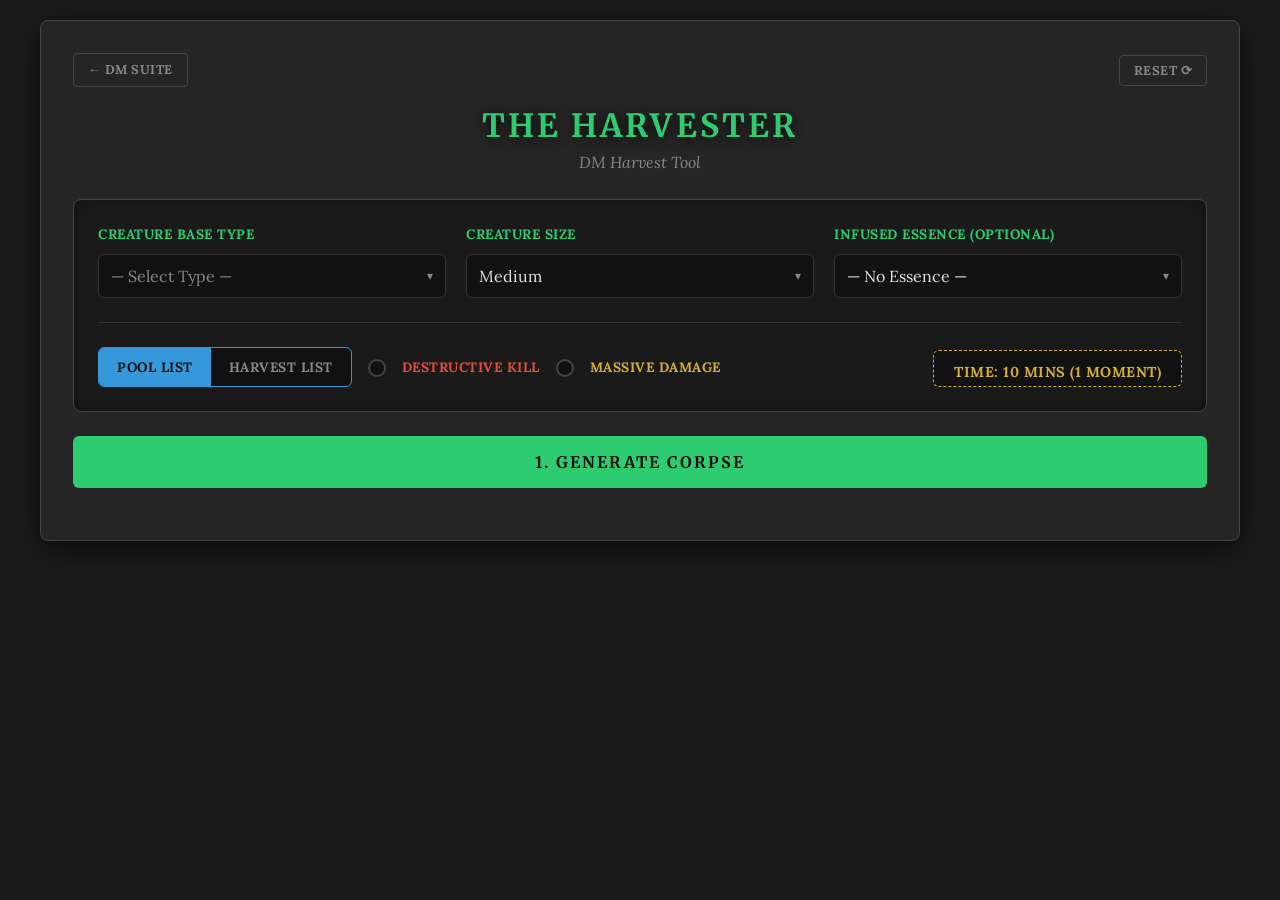
<file: dm/harvest.html>
<!DOCTYPE html>
<html lang="en">
<head>
    <meta charset="UTF-8">
    <meta name="viewport" content="width=device-width, initial-scale=1.0">
    <title>The Harvester — DM Suite</title>
    <link rel="stylesheet" href="../suite.css">
    <script src="../suite.js"></script>

    <script src="../data/database.js"></script>
    <script src="../data/equipment.js"></script>
    <script src="../data/recipes.js"></script>
    <script src="../data/Bestiary.js"></script>
    <script src="../data/Items.js"></script>

    <style>
        /* ── Harvester — page-specific only ────────────────────────── */

        /* Guaranteed drops panel */
        .panel--gold  { border-color: var(--gold); }
        .panel--red   { border-color: var(--red); }
        .panel--green { border-color: var(--green); }
        .panel--purple{ border-color: var(--green); }

        .panel--gold   h2 { color: var(--gold);   border-color: var(--gold); }
        .panel--red    h2 { color: var(--red);     border-color: var(--red); }
        .panel--green  h2 { color: var(--green);   border-color: var(--green); }
        .panel--purple h2 { color: var(--green);  border-color: var(--green); }

        /* Workspace hidden until corpse generated */
        #workspace { display: none; }

        /* Roll controls section */
        .roll-section {
            margin-top: var(--space-5);
            padding-top: var(--space-5);
            border-top: 1px solid var(--border-subtle);
        }

        /* Two-column roll input block */
        .roll-inputs {
            display: grid;
            grid-template-columns: 1fr 1fr;
            gap: var(--space-4);
            margin-bottom: var(--space-4);
            align-items: start;
        }

        .roll-col-label {
            display: flex;
            justify-content: space-between;
            color: var(--muted);
            margin-bottom: var(--space-2);
            font-size: 0.82em;
            font-weight: bold;
            text-transform: uppercase;
            letter-spacing: 0.5px;
        }

        .roll-block {
            background: var(--depth-deep);
            padding: var(--space-3) var(--space-4);
            border-radius: var(--radius-sm);
            border: 1px solid var(--border-subtle);
            display: flex;
            flex-direction: column;
            gap: var(--space-3);
        }

        .roll-row {
            display: flex;
            align-items: center;
            justify-content: space-between;
            gap: var(--space-3);
        }

        .roll-row label {
            color: var(--muted);
            margin: 0;
            font-size: 0.85em;
            font-weight: bold;
            text-transform: uppercase;
            letter-spacing: 0.5px;
        }

        .roll-row input {
            width: 72px;
            margin: 0;
            padding: 5px 8px;
            font-size: 0.88em;
            text-align: center;
            border-color: rgba(52,152,219,0.4);
            flex-shrink: 0;
        }

        /* Helper block header */
        .helper-header {
            display: flex;
            justify-content: space-between;
            align-items: baseline;
            color: var(--muted);
            font-size: 0.85em;
            font-weight: bold;
            text-transform: uppercase;
            letter-spacing: 0.5px;
            margin-bottom: var(--space-3);
        }

        .helper-header span { color: var(--muted); text-transform: none; font-weight: normal; }

        .helper-note {
            font-size: 0.78em;
            color: var(--muted);
            font-style: italic;
            margin-top: var(--space-4);
            line-height: 1.5;
        }

        /* Summary box */
        #summary-box { display: none; margin-top: var(--space-8); }

        .summary-label-row {
            display: flex;
            justify-content: space-between;
            align-items: flex-end;
            margin-bottom: var(--space-1);
        }

        /* Quad grid */
        .quad-grid {
            display: grid;
            grid-template-columns: repeat(auto-fill, minmax(175px, 1fr));
            gap: var(--space-3);
        }

        /* Harvest time badge — pushed to right in controls row */
        .time-badge { margin-left: auto; }

        /* Controls row — align all items to bottom */
        .controls-row { align-items: flex-end; }
        .controls-row .checkbox-label {
            background: none;
            border: none;
            padding: 0 0 2px 0;
            font-size: 0.85em;
            gap: var(--space-2);
        }
        .controls-row .cb-destructive { color: var(--red); }
        .controls-row .cb-overkill    { color: var(--gold); }
        /* cb-destructive/overkill radio styles handled by suite.css */
        .cb-destructive input[type=checkbox]:checked { background:rgba(231,76,60,.8); border-color:var(--red); box-shadow:0 0 8px rgba(231,76,60,.4); }
        .cb-overkill   input[type=checkbox]:checked  { background:rgba(212,175,55,.8); border-color:var(--gold); box-shadow:0 0 8px rgba(212,175,55,.4); }
        .controls-row .time-badge     { padding-bottom: 2px; }

        /* ── DRAG-REORDER QUEUE ─────────────────────────────────────── */

        /* The container that holds draggable rows */
        #queue-list {
            position: relative;
            user-select: none;
            min-height: 40px;
        }

        /* Each draggable queue row */
        .queue-row {
            display: grid;
            grid-template-columns: 28px 1fr auto;
            align-items: center;
            gap: var(--space-3);
            padding: 9px var(--space-2);
            border-bottom: 1px solid var(--border-subtle);
            border-radius: var(--radius-sm);
            cursor: grab;
            transition: background var(--transition), box-shadow var(--transition);
            background: transparent;
            touch-action: none; /* required for pointer events on mobile */
            position: relative;
        }

        .queue-row:active { cursor: grabbing; }

        /* Lifted state — shown on the item being dragged */
        .queue-row.is-dragging {
            background: rgba(212, 175, 55, 0.08);
            box-shadow: 0 4px 16px rgba(0,0,0,0.5);
            border-color: rgba(212, 175, 55, 0.3);
            border-radius: var(--radius-sm);
            cursor: grabbing;
            z-index: 100;
            opacity: 0.95;
        }

        .queue-row.drop-gap-above { margin-top: 0; }
        .queue-row.drop-gap-below { margin-bottom: 0; }

        /* Drop line — absolutely positioned, zero layout impact */
        #queue-drop-line {
            position: fixed;
            left: 0; right: 0;
            height: 2px;
            background: var(--gold);
            box-shadow: 0 0 6px rgba(212,175,55,0.6);
            pointer-events: none;
            z-index: 9999;
            display: none;
        }

        /* Drag handle */
        .drag-handle {
            color: var(--muted);
            font-size: 1em;
            line-height: 1;
            display: flex;
            align-items: center;
            justify-content: center;
            opacity: 0.4;
            transition: opacity var(--transition);
            pointer-events: none;
        }

        .queue-row:hover .drag-handle { opacity: 0.9; }

        .queue-row__dc {
            display: flex;
            align-items: center;
            gap: var(--space-2);
            flex-shrink: 0;
        }

        /* Corpse table add button */
        .btn-add {
            font-family: var(--font-body);
            background: var(--depth-raised);
            color: var(--green);
            border: 1px solid var(--green);
            padding: 4px var(--space-2);
            border-radius: var(--radius-sm);
            cursor: pointer;
            font-size: 0.78em;
            font-weight: bold;
            transition: background var(--transition), color var(--transition);
            width: 100%;
            text-align: center;
            text-transform: uppercase;
            letter-spacing: 0.5px;
            white-space: nowrap;
        }

        .btn-add:hover { background: var(--green); color: var(--depth-inset); }
        .btn-add:disabled { opacity: 0.3; cursor: not-allowed; background: transparent; }

        /* DC total display */
        .dc-total {
            text-align: right;
            font-size: 1.05em;
            margin-bottom: var(--space-5);
            padding-top: var(--space-3);
            border-top: 1px solid var(--border-subtle);
        }

        /* Volatile rupture warning in results */
        .rupture-warn {
            color: var(--red);
            font-size: 0.85em;
            margin-top: var(--space-1);
            display: flex;
            gap: var(--space-1);
            align-items: flex-start;
        }
    </style>
</head>
<body>

<div id="global-tooltip" class="global-tooltip"></div>
<div id="queue-drop-line"></div>

<div class="container">

    <div class="nav-header">
        <a href="index.html" class="nav-btn">&#8592; DM Suite</a>
        <button class="nav-btn" onclick="window.location.reload()">Reset &#10227;</button>
    </div>

    <h1 class="module-title">The Harvester</h1>
    <div class="module-subtitle">DM Harvest Tool</div>

    <!-- ── CONTROL PANEL ─────────────────────────────────────────── -->
    <div class="control-panel">
        <div class="setup-grid">
            <div>
                <label>Creature Base Type</label>
                <select id="type-select" onchange="loadModifiers()">
                    <option value="" disabled selected>— Select Type —</option>
                </select>
            </div>
            <div>
                <label>Creature Size</label>
                <select id="size-select" onchange="updateHarvestTimeAndHelpers()">
                    <option value="Tiny">Tiny</option>
                    <option value="Small">Small</option>
                    <option value="Medium" selected>Medium</option>
                    <option value="Large">Large</option>
                    <option value="Huge">Huge</option>
                    <option value="Gargantuan">Gargantuan</option>
                </select>
            </div>
            <div>
                <label>Infused Essence (Optional)</label>
                <select id="essence-select">
                    <option value="">— No Essence —</option>
                    <option value="Frail Essence">Frail Essence (CR 3–6)</option>
                    <option value="Robust Essence">Robust Essence (CR 7–11)</option>
                    <option value="Potent Essence">Potent Essence (CR 12–17)</option>
                    <option value="Mythic Essence">Mythic Essence (CR 18–24)</option>
                    <option value="Deific Essence">Deific Essence (CR 25+)</option>
                </select>
            </div>
        </div>

        <div id="modifier-container" style="display:none; margin-top: var(--space-5);">
            <label style="color:var(--muted); text-transform:none; font-size:0.85em; font-weight:normal; margin-bottom:var(--space-2);">
                Sub-species / Modifiers — select multiple
            </label>
            <div class="modifier-row" id="modifier-pills"></div>
        </div>

        <div class="controls-row">
            <div class="toggle-container">
                <button id="btn-pool"    class="toggle-btn active" onclick="setListMode('pool')">Pool List</button>
                <button id="btn-harvest" class="toggle-btn"        onclick="setListMode('harvest')">Harvest List</button>
            </div>

            <label class="checkbox-label cb-destructive" style="background:none;border:none;padding:0;font-size:0.85em;gap:var(--space-2);">
                <input type="checkbox" id="toggle-destructive">
                <span>Destructive Kill</span>
            </label>
            <label class="checkbox-label cb-overkill" style="background:none;border:none;padding:0;font-size:0.85em;gap:var(--space-2);">
                <input type="checkbox" id="toggle-overkill">
                <span>Massive Damage</span>
            </label>

            <div class="time-badge" id="harvest-time-display">Time: 10 mins (1 Moment)</div>
        </div>
    </div>

    <button class="btn-primary" onclick="scanCorpse()">1. Generate Corpse</button>

    <div id="warning-banner" class="warning-banner">
        <strong>CORPSE RUINED:</strong> One or more parts are damaged. Harvesting ruined parts imposes disadvantage on the entire harvest.
    </div>

    <!-- ── WORKSPACE ─────────────────────────────────────────────── -->
    <div id="workspace">

        <!-- Guaranteed drops (shown only when present) -->
        <div class="panel panel--gold" id="guaranteed-drops-panel" style="display:none; margin-bottom:var(--space-5);">
            <h2>Guaranteed Drops</h2>
            <ul id="guaranteed-drops-list" style="color:var(--text); font-size:0.95em; line-height:1.7; margin:0; padding-left:var(--space-5);"></ul>
        </div>

        <!-- Boss notes (shown only when present) -->
        <div class="panel panel--red" id="boss-notes-panel" style="display:none; margin-bottom:var(--space-5);">
            <h2>Boss Mechanics &amp; Hazards</h2>
            <div id="boss-notes-content" style="color:var(--text); font-size:0.92em; line-height:1.65;"></div>
        </div>

        <div class="workspace-grid" style="margin-bottom:var(--space-5);">

            <!-- Left: Anatomy -->
            <div class="panel panel--green">
                <h2>Discovered Anatomy</h2>
                <table>
                    <thead>
                        <tr>
                            <th style="width:38%;">Component</th>
                            <th style="width:10%;">DC</th>
                            <th style="width:22%;">Tags</th>
                            <th style="width:16%;">Add</th>
                            <th style="width:14%; text-align:center;">&#8734;</th>
                        </tr>
                    </thead>
                    <tbody id="corpse-tbody"></tbody>
                </table>
            </div>

            <!-- Right: Harvest Queue -->
            <div class="panel panel--gold" style="display:flex; flex-direction:column;">
                <h2>Harvest Queue</h2>

                <div id="queue-list"></div>

                <div class="dc-total">
                    <span style="color:var(--muted);">Target DC: </span>
                    <strong style="color:var(--gold); font-size:1.25em;" id="queue-total-dc">0</strong>
                </div>

                <div class="roll-section" style="flex:1; display:flex; flex-direction:column;">

                    <div class="skill-banner">
                        <div class="skill-banner__heading">Required Check</div>
                        <div class="skill-banner__value" id="req-skills">— Select Creature Type —</div>
                    </div>

                    <div class="roll-inputs">
                        <div>
                            <div class="roll-col-label"><span>Checks</span></div>
                            <div class="roll-block">
                                <div class="roll-row">
                                    <label>Assess</label>
                                    <input type="number" id="roll-assess" placeholder="—">
                                </div>
                                <div class="roll-row">
                                    <label>Carve</label>
                                    <input type="number" id="roll-carve" placeholder="—">
                                </div>
                            </div>
                        </div>
                        <div>
                            <div class="roll-col-label">
                                <span>Helpers</span>
                                <span id="helper-count-label" style="color:var(--muted); font-weight:normal; text-transform:none; letter-spacing:0;"></span>
                            </div>
                            <div class="roll-block" id="helpers-container"></div>
                        </div>
                    </div>

                    <div class="helper-note" id="helper-note" style="display:none;">
                        * Helpers must be proficient in the required Carving Skill / Tool for full PB. Otherwise half PB.
                    </div>

                    <button class="btn-primary btn-primary--gold" style="margin-top:auto; margin-bottom:0;" onclick="executeHarvest()">
                        2. Execute Harvest
                    </button>

                </div>
            </div>

        </div>

        <!-- Quadnoculars -->
        <div class="panel panel--purple">
            <h2>L'Ars&#232;ne's Quadnoculars: Crafting Potential</h2>
            <p style="font-size:0.88em; color:var(--muted); margin:0 0 var(--space-4);">Scanning blueprints that match the harvested parts...</p>
            <div class="quad-grid" id="quad-results"></div>
        </div>

    </div><!-- /workspace -->

    <!-- ── SUMMARY ────────────────────────────────────────────────── -->
    <div id="summary-box">
        <div class="styled-output" id="styled-output"></div>

        <div class="summary-label-row">
            <label style="margin:0; color:var(--green);">Raw Export (For Players)</label>
            <button class="nav-btn" style="border-color:var(--green); color:var(--green);" onclick="copyHarvestSummary()">Copy</button>
        </div>
        <div class="raw-export" id="raw-export" contenteditable="true" spellcheck="false"></div>
    </div>

</div><!-- /container -->

<script>
// ── Data integration ──────────────────────────────────────────────────────
if (typeof recipeData !== 'undefined' && typeof itemData !== 'undefined') {
    Object.assign(recipeData, itemData);
}

if (typeof bestiaryData !== 'undefined') {
    const coreTypes = ["Aberration","Beast","Celestial","Construct","Dragon","Elemental","Fey","Fiend","Giant","Humanoid","Monstrosity","Ooze","Plant","Undead"];
    bestiaryData.forEach(m => {
        if (!m?.metadata || !m?.harvest_and_loot) return;
        let hasParts = m.harvest_and_loot.parts?.length > 0;
        let hasDrops = m.harvest_and_loot.guaranteed_drops?.length > 0;
        if (!hasParts && !hasDrops) return;
        let rawType  = m.metadata.type || "Monstrosity";
        let baseType = coreTypes.find(t => rawType.toLowerCase().includes(t.toLowerCase())) || "Monstrosity";
        if (!creatureData[baseType]) creatureData[baseType] = { assessment:"Survival", harvest:"DEX (Survival)", parts:[], modifiers:{} };
        if (!creatureData[baseType].modifiers) creatureData[baseType].modifiers = {};
        creatureData[baseType].modifiers[m.name] = {
            parts: m.harvest_and_loot.parts || [],
            guaranteed_drops: m.harvest_and_loot.guaranteed_drops || []
        };
    });
}

// ── Constants ─────────────────────────────────────────────────────────────
const HELPER_LIMITS = { Tiny:0, Small:1, Medium:2, Large:4, Huge:6, Gargantuan:8 };
const TIME_MAP = {
    Tiny:"10 mins (1 Moment)", Small:"10 mins (1 Moment)", Medium:"10 mins (1 Moment)",
    Large:"30 mins (3 Moments)", Huge:"2 hrs (12 Moments)", Gargantuan:"12 hrs (72 Moments)"
};
const BOSS_NOTES = {
    "Aboleth Broodmother (Boss)": `<strong style="color:var(--gold)">Pre-Harvest Hazard (Biohazard):</strong> Anyone harvesting or assisting must make a VDC Dexterity (Sleight of Hand) check. Failure means contact with mucous (save vs Infectious Mucous).<br><br><strong style="color:var(--gold)">Loot Note:</strong> One of the 4 eyes is perfectly detached (DC 0). 3 eyes remain for normal harvest.`,
    "Magnetite Dragon (Boss)":    `<strong style="color:var(--gold)">Pre-Harvest Note:</strong> Starting the harvest on Lorhaem dispels the magic preserving her body.<br><br><strong style="color:var(--gold)">Loot Note:</strong> Torhaem drops one magnetite horn automatically if killed. If Torhaem lives, Lorhaem's horn is broken (DC 0) and only 1 intact horn remains.`,
    "Polyhedrooze (Boss)":        `<strong style="color:var(--gold)">Loot Note:</strong> Automatically drops a pair of goo luck dice.<br><br><strong style="color:var(--gold)">Yield Note:</strong> The amount of Membrane harvested equals the number of sides the ooze had.`,
    "Tavern Mimic (Boss)":        `<strong style="color:var(--gold)">Loot Note:</strong> The remains automatically contain a mimickey.`,
    "Dreamholder (Boss)":         `<strong style="color:var(--gold)">Pre-Harvest Check:</strong> When exiting the Dreamscape, the character with the highest passive Perception spots a pocket watch (second chance) on the floor.`
};

// ── State ─────────────────────────────────────────────────────────────────
let activePool   = [];
let harvestQueue = [];
let listMode     = 'pool';

// ── Init ──────────────────────────────────────────────────────────────────
function init() {
    const sel = document.getElementById('type-select');
    Object.keys(creatureData).sort().forEach(c => {
        sel.innerHTML += `<option value="${c}">${c}</option>`;
    });
    updateHarvestTimeAndHelpers();
    setTimeout(initCustomSelects, 0);
}

// ── Controls ──────────────────────────────────────────────────────────────
function loadModifiers() {
    const type = document.getElementById('type-select').value;
    const container = document.getElementById('modifier-container');
    const pills     = document.getElementById('modifier-pills');

    if (type && creatureData[type]) {
        const ritual = ["Aberration","Celestial","Elemental","Fey","Fiend"];
        let carveStr = ritual.includes(type)
            ? creatureData[type].harvest.replace("DEX","DEX/Spellcasting")
            : creatureData[type].harvest;
        document.getElementById('req-skills').innerText = `${creatureData[type].assessment} / ${carveStr}`;
    }

    pills.innerHTML = '';
    const mods = creatureData[type]?.modifiers;
    if (mods && Object.keys(mods).length > 0) {
        Object.keys(mods).sort().forEach(mod => {
            pills.innerHTML += `<button class="pill-btn" data-mod="${mod}" onclick="this.classList.toggle('active')">${mod}</button>`;
        });
        container.style.display = 'block';
    } else {
        container.style.display = 'none';
    }
    updateHarvestTimeAndHelpers();
}

function setListMode(mode) {
    listMode = mode;
    document.getElementById('btn-pool').classList.toggle('active', mode === 'pool');
    document.getElementById('btn-harvest').classList.toggle('active', mode === 'harvest');
}

function updateHarvestTimeAndHelpers() {
    const size = document.getElementById('size-select').value;
    document.getElementById('harvest-time-display').innerText = `Time: ${TIME_MAP[size]}`;

    const max = HELPER_LIMITS[size];
    document.getElementById('helper-count-label').innerText = max > 0 ? `${max} Max` : '';

    const container = document.getElementById('helpers-container');
    container.innerHTML = '';
    document.getElementById('helper-note').style.display = 'none';

    if (max === 0) {
        container.innerHTML = `<div style="color:var(--muted);font-size:0.82em;font-style:italic;padding:var(--space-2) 0;">No helpers for Tiny creatures.</div>`;
        return;
    }

    document.getElementById('helper-note').style.display = 'block';

    for (let i = 1; i <= max; i++) {
        container.innerHTML += `
            <div class="roll-row" style="gap:var(--space-2);">
                <input type="number" id="helper-pb-${i}" placeholder="PB" style="width:52px; padding:5px 6px; font-size:0.85em; text-align:center; border-color:rgba(52,152,219,0.4); flex-shrink:0;">
                <select id="helper-prof-${i}" data-cs-compact style="flex:1; padding:5px 6px; font-size:0.82em;">
                    <option value="half">Nonproficient</option>
                    <option value="full">Proficient</option>
                </select>
            </div>`;
    }
    for (let i = 1; i <= max; i++) {
        const el = document.getElementById(`helper-prof-${i}`);
        if (el) upgradeSelect(el);
    }
}

// ── Corpse generation ─────────────────────────────────────────────────────
function getFluidYield(size) {
    const ranges = { Tiny:[1,1], Small:[1,2], Medium:[2,5], Large:[5,15], Huge:[15,25], Gargantuan:[25,50] };
    let [min,max] = ranges[size]||[2,5];
    if (Math.random() < 0.10) return { amount: max*2, juicy:true };
    return { amount: Math.floor(Math.random()*(max-min+1))+min, juicy:false };
}

function calcWeight(tags, size) {
    if (tags.includes("Fluid")) return "0.5 lb";
    const w = { Tiny:"0.5 lb", Small:"1 lb", Medium:"1 lb", Large:"2 lb", Huge:"4 lb", Gargantuan:"8 lb" };
    return w[size]||"1 lb";
}

function uid() { return Math.random().toString(36).substring(2,9); }

function scanCorpse() {
    const type = document.getElementById('type-select').value;
    if (!type) { alert("Select a Base Type first."); return; }

    const size          = document.getElementById('size-select').value;
    const isDestructive = document.getElementById('toggle-destructive').checked;
    const isOverkill    = document.getElementById('toggle-overkill').checked;

    let rawPool   = [...creatureData[type].parts];
    let activeMods = [];
    let gDrops    = [];

    document.querySelectorAll('#modifier-pills .pill-btn.active').forEach(btn => {
        let mod = btn.getAttribute('data-mod');
        activeMods.push(mod);
        let mData = creatureData[type].modifiers[mod];
        if (mData?.parts)            rawPool.push(...mData.parts);
        if (mData?.guaranteed_drops) gDrops.push(...mData.guaranteed_drops);
    });

    // Guaranteed drops
    if (gDrops.length > 0) {
        document.getElementById('guaranteed-drops-list').innerHTML = gDrops.map(d => {
            let text = typeof d === 'string' ? d : d.name + (d.amount ? ' (x' + d.amount + ')' : '') + (d.description ? ' — ' + d.description : '');
            return `<li><strong style="color:var(--gold);">${text}</strong></li>`;
        }).join('');
        document.getElementById('guaranteed-drops-panel').style.display = 'block';
    } else {
        document.getElementById('guaranteed-drops-panel').style.display = 'none';
    }

    // Boss notes
    let notesHTML = '';
    activeMods.forEach(mod => {
        for (let key in BOSS_NOTES) {
            if (mod.includes(key)) {
                notesHTML += `<div style="margin-bottom:var(--space-4);padding-bottom:var(--space-3);border-bottom:1px solid rgba(231,76,60,0.25);">
                    <strong style="color:var(--red);font-size:1.05em;text-transform:uppercase;">${mod}</strong>
                    <div style="margin-top:var(--space-2);">${BOSS_NOTES[key]}</div>
                </div>`;
            }
        }
    });
    document.getElementById('boss-notes-content').innerHTML = notesHTML;
    document.getElementById('boss-notes-panel').style.display = notesHTML ? 'block' : 'none';

    // Process pool
    let pool = rawPool;
    if (listMode === 'harvest') {
        const counts = { Tiny:[2,3], Small:[3,4], Medium:[4,5], Large:[5,7], Huge:[7,9], Gargantuan:[9,12] };
        let [mn,mx] = counts[size]||[4,5];
        let count = Math.floor(Math.random()*(mx-mn+1))+mn;
        if (isOverkill) count = Math.max(1, Math.ceil(count/2));
        pool = [...rawPool].sort(()=>0.5-Math.random()).slice(0,count);
    } else if (isOverkill) {
        pool = [...rawPool].sort(()=>0.5-Math.random()).slice(0, Math.ceil(rawPool.length/2));
    }

    // Essence injection
    const essence = document.getElementById('essence-select').value;
    if (essence) {
        let keep = !(isOverkill && Math.random() < 0.5);
        if (keep) {
            const dcs = { Frail:25, Robust:30, Potent:35, Mythic:40, Deific:50 };
            let key = essence.split(' ')[0];
            let dc  = dcs[key]||25;
            let pos = Math.floor(Math.random()*(pool.length+1));
            pool.splice(pos, 0, { name: essence.split(' (')[0], dc, tags:["Essence"] });
        }
    }

    // Build active pool
    activePool   = [];
    harvestQueue = [];
    let hasRuined = false;
    let ruinIndex = isDestructive && pool.length > 0 ? Math.floor(Math.random()*pool.length) : -1;

    pool.forEach((p, idx) => {
        let isFluid  = p.tags?.includes("Fluid");
        let yData    = isFluid ? getFluidYield(size) : { amount:1, juicy:false };
        let isRuined = isDestructive && (idx === ruinIndex || Math.random() < 0.33);
        if (isRuined) hasRuined = true;

        activePool.push({
            uuid:       uid(),
            baseName:   p.name,
            dc:         p.dc,
            tags:       p.tags||[],
            ruined:     isRuined,
            rupture:    p.ruptureType ? `${p.ruptureType} (Save: ${p.ruptureSave})` : null,
            yieldCount: yData.amount,
            isJuicy:    yData.juicy,
            weight:     calcWeight(p.tags||[], size),
            sourceType: type,
            activeMods: [...activeMods],
            frozen:     false
        });
    });

    document.getElementById('warning-banner').style.display = hasRuined ? 'block' : 'none';
    document.getElementById('workspace').style.display      = 'block';
    document.getElementById('summary-box').style.display    = 'none';

    renderCorpse();
    renderQueue();
    executeQuadScan(activePool);
}

// ── Corpse table ──────────────────────────────────────────────────────────
function renderCorpse() {
    const tbody = document.getElementById('corpse-tbody');
    tbody.innerHTML = '';

    activePool.forEach(p => {
        if (p.yieldCount <= 0 && !p.frozen) return;

        let name = `<strong style="color:var(--gold);">${p.baseName}${p.tags.includes("Fluid")?` (x${p.yieldCount})`:''}</strong>`;
        if (p.isJuicy) name = `<span style="color:var(--blue);font-weight:bold;">[Juicy!]</span> ` + name;
        if (p.ruined)  name += `<br><span class="ruined-text">[ RUINED ] *Disadvantage*</span>`;

        let tags = p.tags.map(t =>
            t === "Volatile" && p.rupture
                ? `<span style="color:var(--red)" title="${p.rupture}">Volatile</span>` : t
        );

        tbody.innerHTML += `
            <tr>
                <td>${name}</td>
                <td style="color:var(--muted);">${p.dc}</td>
                <td style="font-size:0.8em;color:var(--muted);">${tags.join(', ')||'—'}</td>
                <td>
                    <button class="btn-add" onclick="addToQueue('${p.uuid}')"
                        ${p.yieldCount <= 0 && !p.frozen ? 'disabled' : ''}>
                        + Add
                    </button>
                </td>
                <td style="text-align:center;">
                    <button class="btn-freeze ${p.frozen?'active':''}"
                        onclick="toggleFreeze('${p.uuid}')" title="Toggle infinite harvest">&#8734;</button>
                </td>
            </tr>`;
    });
}

// ── Queue — pointer drag reorder ──────────────────────────────────────────
let dragState = null; // { index, startY, currentY, rowHeight }

function renderQueue() {
    const list = document.getElementById('queue-list');
    list.innerHTML = '';

    let totalDC = 0;
    harvestQueue.forEach((item, idx) => {
        totalDC += item.dc;
        let name = item.isJuicy
            ? `<span style="color:var(--blue);font-weight:bold;">[Juicy!]</span> <span style="color:var(--text);">${item.baseName}</span>`
            : `<span style="color:var(--text);">${item.baseName}</span>`;
        if (item.ruined) name += ` <span class="ruined-text" style="display:inline;font-size:0.82em;">(Ruined)</span>`;

        let row = document.createElement('div');
        row.className    = 'queue-row';
        row.dataset.index = idx;
        row.innerHTML = `
            <div class="drag-handle">&#8942;&#8942;</div>
            <div style="font-size:0.92em; min-width:0;">${name}</div>
            <div class="queue-row__dc">
                <span style="color:var(--gold);font-weight:bold;font-size:0.95em;">DC ${item.dc}</span>
                <button class="btn-remove" onclick="removeFromQueue(${idx})" title="Remove">&#215;</button>
            </div>`;

        // Pointer events for drag reorder
        row.addEventListener('pointerdown', onQueuePointerDown);
        list.appendChild(row);
    });

    document.getElementById('queue-total-dc').innerText = totalDC;
}

function onQueuePointerDown(e) {
    if (e.target.classList.contains('btn-remove')) return;
    e.preventDefault();

    const row    = e.currentTarget;
    const idx    = parseInt(row.dataset.index);
    const listEl = document.getElementById('queue-list');

    dragState = {
        index:       idx,
        targetIndex: idx,
        listEl:      listEl
    };

    // Fade in place — no transform, no reflow
    row.style.opacity       = '0.3';
    row.style.pointerEvents = 'none';
    row.setPointerCapture(e.pointerId);
    document.getElementById('queue-drop-line').style.display = 'block';

    row.addEventListener('pointermove',   onQueuePointerMove);
    row.addEventListener('pointerup',     onQueuePointerUp);
    row.addEventListener('pointercancel', onQueuePointerUp);
}

function onQueuePointerMove(e) {
    if (!dragState) return;
    e.preventDefault();

    const listEl = dragState.listEl;
    const rows   = [...listEl.querySelectorAll('.queue-row')];
    const line   = document.getElementById('queue-drop-line');
    const listRect = listEl.getBoundingClientRect();

    let newTarget = harvestQueue.length;
    let lineY     = null;

    for (let i = 0; i < rows.length; i++) {
        const ri = parseInt(rows[i].dataset.index);
        if (ri === dragState.index) continue;
        const rect = rows[i].getBoundingClientRect();
        if (e.clientY < rect.top + rect.height / 2) {
            newTarget = ri;
            lineY     = rect.top;
            break;
        }
        newTarget = ri + 1;
        lineY     = rect.bottom;
    }

    if (lineY === null && rows.length > 0) {
        lineY = rows[rows.length - 1].getBoundingClientRect().bottom;
    }

    dragState.targetIndex = newTarget;

    if (lineY !== null) {
        line.style.top   = lineY + 'px';
        line.style.left  = listRect.left + 'px';
        line.style.width = listRect.width + 'px';
    }
}

function onQueuePointerUp(e) {
    if (!dragState) return;

    const row  = e.currentTarget;
    const from = dragState.index;
    const to   = dragState.targetIndex;

    row.style.opacity       = '';
    row.style.pointerEvents = '';
    document.getElementById('queue-drop-line').style.display = 'none';

    row.removeEventListener('pointermove',   onQueuePointerMove);
    row.removeEventListener('pointerup',     onQueuePointerUp);
    row.removeEventListener('pointercancel', onQueuePointerUp);

    dragState = null;

    // Commit — skip if dropped on same position or the slot immediately after itself
    const noMove = (from === to) || (to === from + 1);
    if (!noMove) {
        const item = harvestQueue.splice(from, 1)[0];
        const dest = to > from ? to - 1 : to;
        harvestQueue.splice(dest, 0, item);
        renderQueue();
    }
}

// ── Queue add / remove ────────────────────────────────────────────────────
function addToQueue(uuid) {
    let part = activePool.find(p => p.uuid === uuid);
    if (part && (part.yieldCount > 0 || part.frozen)) {
        if (!part.frozen) part.yieldCount--;
        harvestQueue.push({ ...part, yieldCount:1 });
        renderCorpse();
        renderQueue();
    }
}

function removeFromQueue(idx) {
    let removed = harvestQueue.splice(idx, 1)[0];
    let orig    = activePool.find(p => p.uuid === removed.uuid);
    if (orig && !orig.frozen) orig.yieldCount++;
    renderCorpse();
    renderQueue();
}

function toggleFreeze(uuid) {
    let part = activePool.find(p => p.uuid === uuid);
    if (part) { part.frozen = !part.frozen; renderCorpse(); }
}

// ── Harvest execution ─────────────────────────────────────────────────────
function getComponentValue(name, dc, tags) {
    if (tags.includes("Essence")) {
        const vals = { Frail:{buy:100,sell:50}, Robust:{buy:500,sell:250}, Potent:{buy:3000,sell:1500}, Mythic:{buy:16000,sell:8000}, Deific:{buy:160000,sell:80000} };
        let key = name.split(' ')[0];
        return vals[key] || {buy:100,sell:50};
    }
    return { buy:dc*4, sell:dc*2 };
}

function executeHarvest() {
    const assess = parseInt(document.getElementById('roll-assess').value);
    const carve  = parseInt(document.getElementById('roll-carve').value);

    if (isNaN(assess)||isNaN(carve)) { alert("Enter both Assess and Carve rolls."); return; }
    if (!harvestQueue.length)        { alert("Harvest Queue is empty."); return; }

    let helperBonus = 0;
    const size = document.getElementById('size-select').value;
    const max  = HELPER_LIMITS[size];
    for (let i=1; i<=max; i++) {
        let pb  = parseInt(document.getElementById(`helper-pb-${i}`)?.value)||0;
        let prof = document.getElementById(`helper-prof-${i}`)?.value;
        if (pb) helperBonus += prof==='full' ? pb : Math.floor(pb/2);
    }

    let power   = assess + carve + helperBonus;
    let totalDC = harvestQueue.reduce((s,i)=>s+i.dc, 0);
    let type    = document.getElementById('type-select').value;
    let size2   = document.getElementById('size-select').value;

    // Build styled output
    let html = `<h2>Harvest Outcome: ${type} (${size2})</h2>`;
    html += `<div style="display:flex;gap:var(--space-10);margin-bottom:var(--space-5);align-items:baseline;">
        <p style="margin:0;">Target DC: <strong style="color:var(--red);font-size:1.3em;">${totalDC}</strong></p>
        <p style="margin:0;">Total Power: <strong style="color:var(--gold);font-size:1.3em;">${power}</strong>
            <span style="font-size:0.8em;color:var(--muted);"> (A:${assess} + C:${carve} + H:${helperBonus})</span></p>
    </div>`;

    let rawLines = [];
    let halted   = false;

    harvestQueue.forEach(p => {
        let val  = getComponentValue(p.baseName, p.dc, p.tags);
        let name = (p.isJuicy ? '[Juicy!] ' : '') + p.baseName + (p.ruined?' (Ruined)':'');

        let uiName = (p.isJuicy ? `<span style="color:var(--blue);font-weight:bold;">[Juicy!]</span> ` : '')
                   + p.baseName
                   + (p.ruined ? ` <span class="ruined-text" style="display:inline;">(Ruined)</span>` : '');

        if (!halted && power >= p.dc) {
            let parts = [name, p.sourceType];
            let meta  = [];
            if (p.tags.includes("Essence")) meta.push("Essence");
            meta.push(...p.activeMods);
            if (meta.length) parts.push(meta.join(', '));
            if (p.tags.includes("Edible")) parts.push("Edible");
            parts.push(p.weight, `${val.buy} gp`);
            rawLines.push(parts.join(' | '));

            html += `<div class="out-item">
                <div class="out-status out-success">[&#10003; SUCCESS]</div>
                <div class="out-details">
                    <div>${uiName} <span style="color:var(--muted);font-size:0.85em;">(DC ${p.dc} | Est. Value: ${val.sell} gp)</span></div>
                </div>
            </div>`;
            power -= p.dc;
        } else {
            let reason = halted ? "Chain broken by prior failure." : "Insufficient remaining power.";
            halted = true;
            html += `<div class="out-item out-item--fail">
                <div class="out-status out-fail">[&#10007; FAILED ]</div>
                <div class="out-details">
                    <div>${uiName} <span style="color:var(--muted);font-size:0.85em;">(DC ${p.dc}) — ${reason}</span></div>
                    ${p.rupture ? `<div class="rupture-warn"><span>&#9888;</span><span><strong>VOLATILE RUPTURE:</strong> ${p.rupture}</span></div>` : ''}
                </div>
            </div>`;
        }
    });

    document.getElementById('styled-output').innerHTML   = html;
    document.getElementById('raw-export').innerText      = rawLines.length ? rawLines.join('\n') : "No parts successfully harvested.";
    document.getElementById('summary-box').style.display = 'block';
    document.getElementById('summary-box').scrollIntoView({ behavior:'smooth', block:'start' });
}

function copyHarvestSummary() {
    navigator.clipboard.writeText(document.getElementById('raw-export').innerText);
}

// ── Quadnoculars ──────────────────────────────────────────────────────────
function executeQuadScan(pool) {
    let seen   = new Set();
    let unique = pool.filter(p => { if(seen.has(p.baseName)) return false; seen.add(p.baseName); return true; });
    let used   = new Set();
    let html   = '';

    unique.forEach(part => {
        let matches = [];
        let pLow    = part.baseName.toLowerCase();
        let tLow    = part.sourceType.toLowerCase();

        if (typeof recipeData !== 'undefined') {
            for(let rName in recipeData) {
                let comps = recipeData[rName].components||[];
                let hit   = comps.some(c => {
                    let cL = c.toLowerCase();
                    if (cL.includes(pLow)) return true;
                    if (!part.tags.includes("Essence") && cL.includes("component") && cL.includes(tLow)) return true;
                    return false;
                });
                if (hit) matches.push(rName);
            }
        }

        if (matches.length) {
            let chosen = matches[Math.floor(Math.random()*matches.length)];
            let r      = recipeData[chosen];
            let flavor = generateFlavorText(chosen, r.type, r.rarity, used);
            used.add(flavor);
            let comp   = r.components ? r.components.join('<br>') : 'No components.';
            html += `<div class="craft-item">
                <div style="font-size:0.72em;color:var(--green);margin-bottom:5px;border-bottom:1px solid var(--border-subtle);padding-bottom:4px;font-weight:bold;text-transform:uppercase;">From: ${part.baseName}</div>
                <span class="tooltip-trigger" data-flavor="${flavor.replace(/"/g,'&quot;')}" data-comp="${comp.replace(/"/g,'&quot;')}">${chosen}</span>
                <div class="rarity-label">${r.rarity} ${r.type}</div>
            </div>`;
        } else {
            html += `<div class="craft-item" style="opacity:0.45;">
                <div style="font-size:0.72em;color:var(--muted);margin-bottom:5px;border-bottom:1px solid var(--border-subtle);padding-bottom:4px;font-weight:bold;text-transform:uppercase;">From: ${part.baseName}</div>
                <span style="color:var(--muted);font-style:italic;font-size:0.88em;">No known blueprints.</span>
            </div>`;
        }
    });

    document.getElementById('quad-results').innerHTML = html || `<p style="color:var(--muted);font-style:italic;">No parts to scan.</p>`;
}

function generateFlavorText(name, type, rarity, usedSet) {
    let n = name.toLowerCase(), r = (rarity||"Magic").toLowerCase();
    let adj = r.includes("legendary")?"mythic":r.includes("rare")?"fancy":"reliable";
    const sp = [
        {key:"resistance",  val:`Harder to kill when facing very specific elemental threats.`},
        {key:"entanglement",val:`A ${adj} length of cord that likes to get handsy.`},
        {key:"displacement",val:`Makes you look like you're standing slightly to the left.`},
        {key:"mountebank",  val:`Perfect for dramatic exits accompanied by a cloud of smoke.`},
        {key:"dragon",      val:`Forged from the remains of a ${adj} dead reptile.`},
        {key:"cloak",       val:`A ${adj} garment for brooding in tavern corners.`},
        {key:"ring",        val:`A ${adj} circle of metal for your finger.`},
        {key:"potion",      val:`A ${adj} and questionable beverage. Bottoms up.`},
        {key:"weapon",      val:`A ${adj} implement for aggressive negotiations.`},
    ];
    for(let s of sp) { if(n.includes(s.key)&&!usedSet.has(s.val)) return s.val; }
    const fb = {
        legendary: ["An item of mythic, terrifying power.","Priceless, dangerous, and incredibly shiny.","An ancient relic pulsing with unreasonable magic.","Try not to break the world with this."],
        veryrare:  ["An exceedingly rare antiquity. Keep it away from thieves.","A masterwork of arcane artifice.","Smells faintly of ozone and expensive components."],
        rare:      ["A highly valuable curiosity.","A potent magical tool. Handle with care.","Worth more than most people's homes."],
        uncommon:  ["A handy piece of magical utility.","Standard issue for adventurers who survive.","Not bad for a bit of monster scrap."],
    };
    let pool  = fb[r.replace(' ','')] || ["A curious magical curio of unknown provenance."];
    let avail = pool.filter(f=>!usedSet.has(f));
    return (avail.length?avail:pool)[Math.floor(Math.random()*(avail.length||pool.length))];
}

// ── Tooltip ───────────────────────────────────────────────────────────────
document.addEventListener('mouseover', e => {
    if (!e.target.classList.contains('tooltip-trigger')) return;
    let tt     = document.getElementById('global-tooltip');
    let flavor = e.target.getAttribute('data-flavor');
    let comp   = e.target.getAttribute('data-comp');
    let inner  = flavor
        ? `<span style="font-style:italic;color:var(--text);">"${flavor}"</span>${comp?`<div style="margin-top:10px;padding-top:10px;border-top:1px dashed var(--border);color:var(--green);font-size:0.9em;">${comp}</div>`:''}`
        : `<strong style="color:var(--purple)">${e.target.innerText}</strong>`;
    tt.innerHTML        = inner;
    tt.style.visibility = 'visible';
    tt.style.opacity    = '1';
});

document.addEventListener('mousemove', e => {
    let tt = document.getElementById('global-tooltip');
    tt.style.left = (e.clientX+15)+'px';
    tt.style.top  = (e.clientY+15)+'px';
});

document.addEventListener('mouseout', e => {
    if (!e.target.classList.contains('tooltip-trigger')) return;
    let tt = document.getElementById('global-tooltip');
    tt.style.visibility = 'hidden';
    tt.style.opacity    = '0';
});

window.onload = init;
</script>
</body>
</html>
</file>
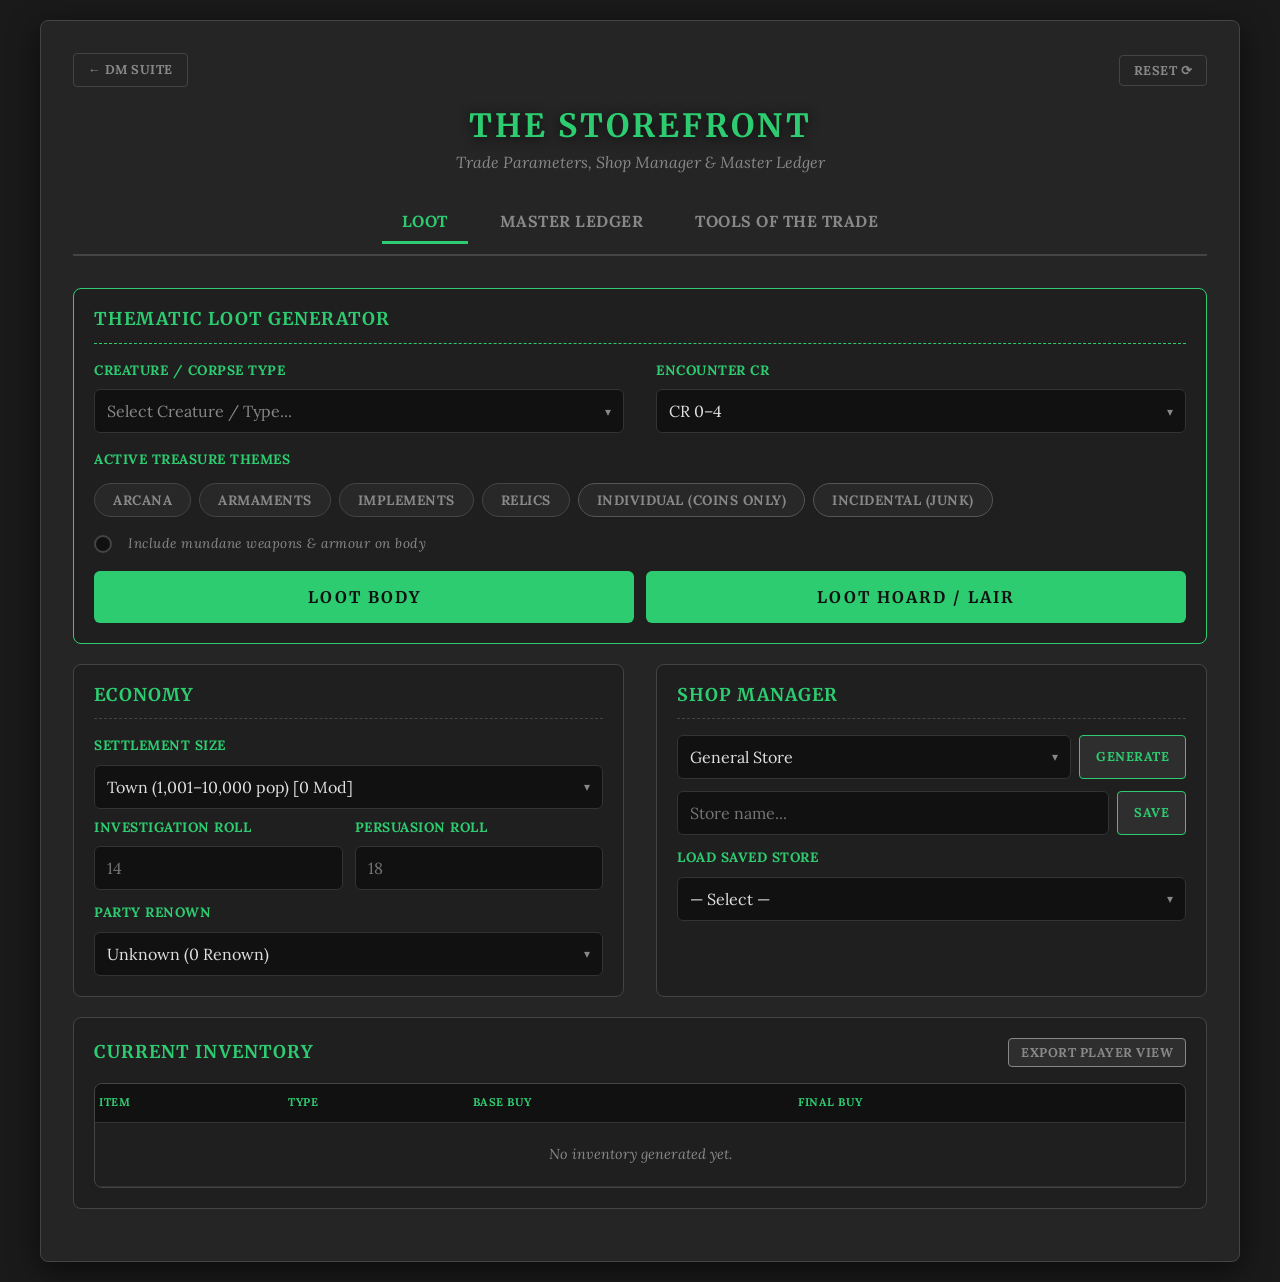
<file: dm/storefront.html>
<!DOCTYPE html>
<html lang="en">
<head>
    <meta charset="UTF-8">
    <meta name="viewport" content="width=device-width, initial-scale=1.0">
    <title>The Storefront — DM Suite</title>
    <link rel="stylesheet" href="../suite.css">
    <script src="../suite.js"></script>

    <script src="../data/equipment.js"></script>
    <script src="../data/database.js"></script>
    <script src="../data/recipes.js"></script>
    <script src="../data/Bestiary.js"></script>
    <script src="../data/Items.js"></script>

    <style>
        /* ── Storefront — page-specific only ───────────────────────── */

        /* Tabs use green identity here (DM tool) */
        .tab-btn.active {
            color: var(--green);
            border-bottom-color: var(--green);
        }

        /* Tooltip override — storefront uses gold border (item-value context) */
        .global-tooltip {
            border-color: var(--gold);
        }

        /* Ledger clickable names */
        .ledger-name {
            cursor: pointer;
            color: var(--gold);
            font-weight: bold;
            border-bottom: 1px dotted transparent;
            transition: border-color var(--transition);
        }
        .ledger-name:hover { border-color: var(--gold); }

        /* Table stripe & hover */
        tbody tr:nth-child(even) { background: rgba(255,255,255,0.02); }
        tbody tr:hover { background: rgba(255,255,255,0.05); }

        /* Scrollable table wrapper */
        .table-wrap {
            overflow-x: auto;
            border: 1px solid var(--border);
            border-radius: var(--radius-lg);
        }

        .table-wrap table th {
            background: var(--depth-inset);
            position: sticky;
            top: 0;
            z-index: 2;
        }

        .table-wrap--scroll {
            max-height: 400px;
            overflow-y: auto;
        }

        /* Result / detail box */
        .result-box {
            margin-top: var(--space-5);
            padding: var(--space-4);
            border-radius: var(--radius-lg);
            background: var(--depth-inset);
            border-left: 3px solid var(--gold);
        }

        .result-box__header {
            display: flex;
            justify-content: space-between;
            align-items: flex-start;
            margin-bottom: var(--space-4);
        }

        .result-box__title {
            font-family: var(--font-display);
            color: var(--gold);
            font-size: 1.1em;
            text-transform: uppercase;
            letter-spacing: 1px;
        }

        .result-box__sub {
            font-size: 0.85em;
            color: var(--muted);
            margin-top: 4px;
        }

        .result-box__desc {
            color: var(--text);
            white-space: pre-wrap;
            font-family: var(--font-body);
            font-size: 0.92em;
            line-height: 1.65;
            border-top: 1px dashed var(--border);
            padding-top: var(--space-3);
            margin: 0;
        }

        /* Editable export text area */
        .editable-output {
            color: var(--text);
            white-space: pre-wrap;
            font-family: monospace;
            font-size: 0.88em;
            line-height: 1.6;
            outline: none;
            padding: var(--space-3);
            background: rgba(0,0,0,0.25);
            border-radius: var(--radius-sm);
            border: 1px dashed var(--border);
            transition: border-color var(--transition), background var(--transition);
        }
        .editable-output:focus {
            border-color: rgba(155, 89, 182, 0.5);
            background: rgba(0,0,0,0.4);
        }

        /* Highlight value — gold numbers */
        .val { color: var(--gold); font-weight: bold; font-size: 1.05em; }

        /* Section card */
        .card {
            background: #1f1f1f;
            border: 1px solid var(--border);
            border-radius: var(--radius-lg);
            padding: var(--space-5);
            margin-bottom: var(--space-5);
        }

        .card h2 {
            font-family: var(--font-display);
            color: var(--green);
            border-bottom: 1px dashed var(--border);
            padding-bottom: var(--space-3);
            margin: 0 0 var(--space-4) 0;
            font-size: 1.1em;
            text-transform: uppercase;
            letter-spacing: 1px;
        }

        /* Economy results row */
        .economy-results {
            display: flex;
            gap: var(--space-6);
            flex-wrap: wrap;
            padding: var(--space-3) var(--space-4);
            background: var(--depth-inset);
            border-left: 3px solid var(--gold);
            border-radius: 0 var(--radius-sm) var(--radius-sm) 0;
            margin-top: var(--space-4);
        }

        .economy-results__item {
            font-size: 0.9em;
            color: var(--muted);
        }

        /* Loot result border uses purple (thematic generator) */
        .result-box--purple { border-left-color: var(--green); }
        .result-box--purple .result-box__title { color: var(--green); }

        /* Filter row used in ledger */
        .filter-row {
            display: flex;
            flex-wrap: wrap;
            gap: var(--space-2);
            margin: var(--space-3) 0 var(--space-4);
        }

        /* Ledger pill active overrides to green */
        #ledger-filters .pill-btn.active {
            background: rgba(46, 204, 113, 0.12);
            border-color: var(--green);
            color: var(--green);
            box-shadow: none;
        }

        /* Action pill — inline table button */
        .action-pill {
            min-width: 80px;
            text-align: center;
            padding: 5px 12px;
            font-size: 0.78em;
        }

        /* Inline row of two buttons */
        .btn-row {
            display: flex;
            gap: var(--space-3);
            margin-top: var(--space-4);
        }

        .btn-row .btn-primary {
            margin-bottom: 0;
            flex: 1;
        }

        /* Scanner bio table */
        .bio-table td { padding: 8px 4px; border-bottom: 1px solid var(--border-subtle); }
        .bio-table th { color: var(--green); font-size: 0.78em; text-transform: uppercase; padding-bottom: 6px; border-bottom: 1px solid var(--border); }

        /* Craft item grid (quadnoculars) */
        .craft-grid {
            display: grid;
            grid-template-columns: repeat(auto-fill, minmax(170px, 1fr));
            gap: var(--space-3);
        }

        /* Gear checkbox row */
        .gear-row {
            display: flex;
            align-items: center;
            gap: var(--space-2);
            margin-top: var(--space-3);
        }

        .gear-row label {
            color: var(--muted);
            font-style: italic;
            font-size: 0.85em;
            text-transform: none;
            font-weight: normal;
            margin: 0;
            cursor: pointer;
        }

        .gear-row input[type="checkbox"] {
            /* uses suite.css circle style */
        }
    </style>
</head>
<body>

<div id="global-tooltip" class="global-tooltip"></div>

<div class="container">

    <div class="nav-header">
        <a href="index.html" class="nav-btn">&#8592; DM Suite</a>
        <button onclick="window.location.reload()" class="nav-btn">Reset &#10227;</button>
    </div>

    <h1 class="module-title">The Storefront</h1>
    <div class="module-subtitle">Trade Parameters, Shop Manager &amp; Master Ledger</div>

    <div class="tab-container">
        <button class="tab-btn active" onclick="switchTab('tab-trading', this)">Loot</button>
        <button class="tab-btn" onclick="switchTab('tab-ledger', this)">Master Ledger</button>
        <button class="tab-btn" onclick="switchTab('tab-scanner', this)">Tools of the Trade</button>
    </div>

    <!-- ── TAB: LOOT ──────────────────────────────────────────────── -->
    <div id="tab-trading" class="tab-content active">

        <!-- Thematic Loot Generator -->
        <div class="card" style="border-color: var(--green);">
            <h2 style="color: var(--green); border-color: var(--green);">Thematic Loot Generator</h2>
            <div class="grid-2">
                <div>
                    <label>Creature / Corpse Type</label>
                    <select id="loot-creature-type" onchange="updateLootTheme()">
                        <option value="" disabled selected>Select Creature / Type...</option>
                    </select>
                </div>
                <div>
                    <label>Encounter CR</label>
                    <select id="loot-cr">
                        <option value="0">CR 0–4</option>
                        <option value="5">CR 5–10</option>
                        <option value="11">CR 11–16</option>
                        <option value="17">CR 17+</option>
                    </select>
                </div>
            </div>

            <label style="margin-top: var(--space-4);">Active Treasure Themes</label>
            <div class="filter-row" id="loot-theme-toggles">
                <button class="pill-btn" data-theme="Arcana"      onclick="toggleLootTheme(this)">Arcana</button>
                <button class="pill-btn" data-theme="Armaments"   onclick="toggleLootTheme(this)">Armaments</button>
                <button class="pill-btn" data-theme="Implements"  onclick="toggleLootTheme(this)">Implements</button>
                <button class="pill-btn" data-theme="Relics"      onclick="toggleLootTheme(this)">Relics</button>
                <button class="pill-btn" data-theme="Individual"  onclick="toggleLootTheme(this)" style="border-color: #555;">Individual (Coins Only)</button>
                <button class="pill-btn" data-theme="Incidental"  onclick="toggleLootTheme(this)" style="border-color: #555;">Incidental (Junk)</button>
            </div>

            <div class="gear-row">
                <input type="checkbox" id="loot-gear-toggle">
                <label for="loot-gear-toggle">Include mundane weapons &amp; armour on body</label>
            </div>

            <div class="btn-row">
                <button class="btn-primary" onclick="generateThematicLoot('individual')">Loot Body</button>
                <button class="btn-primary" style="background: var(--green);" onclick="generateThematicLoot('hoard')">Loot Hoard / Lair</button>
            </div>

            <div id="loot-results" class="result-box result-box--purple" style="display: none;">
                <div class="result-box__header">
                    <div>
                        <div class="result-box__title" id="loot-title">Generated Loot</div>
                        <div class="result-box__sub">Click the text below to edit before copying</div>
                    </div>
                    <button class="nav-btn" onclick="copyLootToClipboard()">Copy</button>
                </div>
                <div class="editable-output" id="loot-output" contenteditable="true" spellcheck="false"></div>
            </div>
        </div>

        <div class="grid-2">

            <!-- Economy -->
            <div class="card">
                <h2>Economy</h2>
                <label>Settlement Size</label>
                <select id="trade-settlement">
                    <option value="-12|1 year">Thorp (1–10 pop) [−12 Mod]</option>
                    <option value="-8|6 months">Hamlet (11–100 pop) [−8 Mod]</option>
                    <option value="-4|3 months">Village (101–1,000 pop) [−4 Mod]</option>
                    <option value="0|1 month" selected>Town (1,001–10,000 pop) [0 Mod]</option>
                    <option value="4|1 week">City (10,001–100,000 pop) [+4 Mod]</option>
                    <option value="8|3 days">Metropolis (100,001–1,000,000 pop) [+8 Mod]</option>
                    <option value="12|1 day">Megalopolis (1,000,001+ pop) [+12 Mod]</option>
                </select>

                <div class="grid-2" style="gap: var(--space-3); margin-top: var(--space-2);">
                    <div>
                        <label>Investigation Roll</label>
                        <input type="number" id="investigation-roll" placeholder="14" onchange="calculateTrade()">
                    </div>
                    <div>
                        <label>Persuasion Roll</label>
                        <input type="number" id="persuasion-roll" placeholder="18" onchange="calculateTrade()">
                    </div>
                </div>

                <label style="margin-top: var(--space-3);">Party Renown</label>
                <select id="renown-level" onchange="calculateTrade()">
                    <option value="0">Unknown (0 Renown)</option>
                    <option value="1">Local Heroes (1–5) [−5% Buy]</option>
                    <option value="2">Dale-Wide Fame (6–15) [−10% Buy]</option>
                    <option value="3">Regional Saviours (16–25) [−15% Buy]</option>
                    <option value="4">Paragons (26+) [−25% Buy]</option>
                </select>

                <div id="trade-results" class="economy-results" style="display: none;">
                    <div class="economy-results__item">Modifier Total: <span class="val" id="res-total">—</span></div>
                    <div class="economy-results__item">Reset: <span class="val" id="res-time">—</span></div>
                    <div class="economy-results__item">Buy Rate: <span class="val" id="res-buy">—</span></div>
                    <div class="economy-results__item">Sell Rate: <span class="val" id="res-sell">—</span></div>
                </div>
            </div>

            <!-- Shop Manager -->
            <div class="card">
                <h2>Shop Manager</h2>
                <div style="display: flex; gap: var(--space-2);">
                    <select id="shop-type-select" style="flex: 1;">
                        <option value="general">General Store</option>
                        <option value="blacksmith">Blacksmith</option>
                        <option value="apothecary">Alchemist</option>
                        <option value="trader">Monster Parts</option>
                        <option value="magic">Arcane Shop</option>
                    </select>
                    <button class="btn-action" style="width: auto; white-space: nowrap; padding: 0 var(--space-4);" onclick="generateShop()">Generate</button>
                </div>

                <div style="display: flex; gap: var(--space-2); margin-top: var(--space-3);">
                    <input type="text" id="store-name" placeholder="Store name..." style="flex: 1;">
                    <button class="btn-action" style="width: auto; white-space: nowrap; padding: 0 var(--space-4);" onclick="saveStore()">Save</button>
                </div>

                <label style="margin-top: var(--space-3);">Load Saved Store</label>
                <select id="load-store" onchange="loadStore()">
                    <option value="">— Select —</option>
                </select>
            </div>
        </div>

        <!-- Current Inventory -->
        <div class="card">
            <div style="display: flex; justify-content: space-between; align-items: center; margin-bottom: var(--space-4);">
                <h2 style="border: none; margin: 0; padding: 0;">Current Inventory</h2>
                <button class="btn-action" style="width: auto; background: var(--depth-raised); border-color: var(--muted); color: var(--muted);" onclick="exportPlayerView()">Export Player View</button>
            </div>
            <div class="table-wrap">
                <table>
                    <thead>
                        <tr>
                            <th>Item</th>
                            <th>Type</th>
                            <th>Base Buy</th>
                            <th>Final Buy</th>
                            <th></th>
                        </tr>
                    </thead>
                    <tbody id="inventory-tbody">
                        <tr><td colspan="5" style="color: var(--muted); font-style: italic; text-align: center; padding: var(--space-5);">No inventory generated yet.</td></tr>
                    </tbody>
                </table>
            </div>
        </div>

    </div><!-- /tab-trading -->

    <!-- ── TAB: MASTER LEDGER ─────────────────────────────────────── -->
    <div id="tab-ledger" class="tab-content">
        <div class="card">
            <p style="color: var(--muted); font-size: 0.88em; margin: 0 0 var(--space-4);">Search the universal database for components, mundane items, or magic blueprints. Click an item's name to view its full details.</p>

            <input type="text" id="ledger-search" placeholder="Search all items..." onkeyup="renderLedger()">

            <div class="filter-row" id="ledger-filters">
                <button class="pill-btn active" data-filter="All"              onclick="toggleLedgerFilter(this)">All</button>
                <button class="pill-btn"         data-filter="Components"      onclick="toggleLedgerFilter(this)">Components</button>
                <button class="pill-btn"         data-filter="Mundane"         onclick="toggleLedgerFilter(this)">Mundane</button>
                <button class="pill-btn"         data-filter="Adventuring Gear" onclick="toggleLedgerFilter(this)">Adventuring Gear</button>
                <button class="pill-btn"         data-filter="Magic Items"     onclick="toggleLedgerFilter(this)">Magic Items</button>
                <button class="pill-btn"         data-filter="Wondrous Items"  onclick="toggleLedgerFilter(this)">Wondrous Items</button>
                <button class="pill-btn"         data-filter="Cooking Meals"   onclick="toggleLedgerFilter(this)">Cooking Meals</button>
            </div>

            <div class="table-wrap table-wrap--scroll">
                <table>
                    <thead>
                        <tr>
                            <th>Name</th>
                            <th>Type</th>
                            <th>Weight</th>
                            <th>Buy</th>
                            <th>Est. Sale</th>
                            <th></th>
                        </tr>
                    </thead>
                    <tbody id="ledger-tbody"></tbody>
                </table>
            </div>

            <div id="ledger-display" class="result-box" style="display: none;">
                <div class="result-box__header">
                    <div>
                        <div class="result-box__title" id="ledger-title">Item Name</div>
                        <div class="result-box__sub" id="ledger-subtitle">Type • Rarity</div>
                    </div>
                    <button class="nav-btn" onclick="exportLedgerItem()">Copy</button>
                </div>
                <div class="result-box__desc" id="ledger-desc"></div>
            </div>
        </div>
    </div><!-- /tab-ledger -->

    <!-- ── TAB: TOOLS OF THE TRADE ───────────────────────────────── -->
    <div id="tab-scanner" class="tab-content">
        <div class="grid-2">

            <!-- Fantastic Phalanges -->
            <div class="card" style="border-color: var(--green);">
                <h2 style="color: var(--green); border-color: var(--green);">Fantastic Phalanges</h2>
                <label>Identify Corpse &amp; Essence</label>
                <div style="display: flex; gap: var(--space-2);">
                    <select id="phalanges-select" onchange="handleScannerUpdate()" style="flex: 2;">
                        <option value="" disabled selected>Select Creature...</option>
                    </select>
                    <select id="scanner-essence" onchange="handleScannerUpdate()" style="flex: 1.5;">
                        <option value="">— No Essence —</option>
                        <option value="Frail Essence">Frail Essence</option>
                        <option value="Robust Essence">Robust Essence</option>
                        <option value="Potent Essence">Potent Essence</option>
                        <option value="Mythic Essence">Mythic Essence</option>
                        <option value="Deific Essence">Deific Essence</option>
                    </select>
                </div>
                <div id="scanner-bio-results" style="margin-top: var(--space-4);">
                    <p style="color: var(--muted); font-style: italic; font-size: 0.88em;">Select a corpse to view anatomy details...</p>
                </div>
            </div>

            <!-- L'Arsène's Quadnoculars -->
            <div class="card" style="border-color: var(--green);">
                <h2 style="color: var(--green); border-color: var(--green);">L'Ars&#232;ne's Quadnoculars</h2>
                <div id="scanner-blueprint-results" style="margin-top: var(--space-4);">
                    <p style="color: var(--muted); font-style: italic; font-size: 0.88em;">Scan a corpse or essence to see crafting potential...</p>
                </div>
            </div>

        </div>
    </div><!-- /tab-scanner -->

</div><!-- /container -->

<script>
// ── Data integration ──────────────────────────────────────────────────────
if (typeof recipeData !== 'undefined' && typeof itemData !== 'undefined') {
    Object.assign(recipeData, itemData);
}

if (typeof bestiaryData !== 'undefined') {
    const coreTypes = ["Aberration","Beast","Celestial","Construct","Dragon","Elemental","Fey","Fiend","Giant","Humanoid","Monstrosity","Ooze","Plant","Undead"];
    bestiaryData.forEach(m => {
        if (!m?.metadata || !m?.harvest_and_loot) return;
        let hasParts = m.harvest_and_loot.parts?.length > 0;
        let hasDrops = m.harvest_and_loot.guaranteed_drops?.length > 0;
        if (!hasParts && !hasDrops) return;
        let rawType = m.metadata.type || "Monstrosity";
        let baseType = coreTypes.find(t => rawType.toLowerCase().includes(t.toLowerCase())) || "Monstrosity";
        if (!creatureData[baseType]) creatureData[baseType] = { assessment:"Survival", harvest:"DEX (Survival)", parts:[], modifiers:{} };
        if (!creatureData[baseType].modifiers) creatureData[baseType].modifiers = {};
        creatureData[baseType].modifiers[m.name] = {
            parts: m.harvest_and_loot.parts || [],
            guaranteed_drops: m.harvest_and_loot.guaranteed_drops || []
        };
    });
}

// ── State ─────────────────────────────────────────────────────────────────
let universalDB        = [];
let activeLedgerFilters = ["All"];
let currentInventory   = [];
let currentBuyModifier  = 1.0;
let currentSellModifier = 1.0;
let currentPhalangesCorpse = null;
let currentPhalangesParts  = [];
let currentViewedLedgerItem = null;
let dbBuilt = false;

// ── Init ──────────────────────────────────────────────────────────────────
window.onload = function() {
    updateStoreDropdown();
    initLootDropdown();
    initPhalangesDropdown();
    setTimeout(initCustomSelects, 0);
};

// ── Currency helpers ──────────────────────────────────────────────────────
function parseGold(v) {
    if (!v || v === "N/A" || v === "Unknown") return 0;
    let s = String(v).toLowerCase().replace(/,/g, '');
    let m = s.match(/([\d.]+)\s*(gp|sp|cp|pp)/);
    if (m) {
        let n = parseFloat(m[1]);
        return m[2]==='pp'?n*10 : m[2]==='gp'?n : m[2]==='sp'?n/10 : n/100;
    }
    let n = s.match(/[\d.]+/);
    return n ? parseFloat(n[0]) : 0;
}

function formatGold(gp) {
    if (gp <= 0) return "0 gp";
    let cp = Math.floor(gp * 100);
    let g  = Math.floor(cp / 100);
    let r  = cp % 100;
    let s  = Math.floor(r / 10);
    let c  = r % 10;
    let parts = [];
    if (g) parts.push(`${g} gp`);
    if (s) parts.push(`${s} sp`);
    if (c) parts.push(`${c} cp`);
    return parts.join(", ");
}

// ── Tab switching ─────────────────────────────────────────────────────────
function switchTab(tabId, btn) {
    if (tabId === 'tab-ledger' && !dbBuilt) { buildUniversalDB(); dbBuilt = true; renderLedger(); }
    document.querySelectorAll('.tab-content').forEach(t => t.classList.remove('active'));
    document.querySelectorAll('.tab-btn').forEach(b => b.classList.remove('active'));
    document.getElementById(tabId).classList.add('active');
    btn.classList.add('active');
}

// ── Economy ───────────────────────────────────────────────────────────────
function calculateTrade() {
    const inv   = parseInt(document.getElementById('investigation-roll').value) || 0;
    const pers  = parseInt(document.getElementById('persuasion-roll').value) || 0;
    const setMod = parseInt(document.getElementById('trade-settlement').value.split('|')[0]);
    const total  = inv + pers + setMod;
    const renown = [1.0, 0.95, 0.9, 0.85, 0.75][document.getElementById('renown-level').value];

    if      (total <= 10) { currentBuyModifier = 0;   currentSellModifier = 0;   }
    else if (total <= 25) { currentBuyModifier = 1.5;  currentSellModifier = 0.5; }
    else if (total <= 50) { currentBuyModifier = 1.0;  currentSellModifier = 1.0; }
    else                  { currentBuyModifier = 0.8;  currentSellModifier = 1.2; }
    currentBuyModifier *= renown;

    document.getElementById('res-total').innerText = total;
    document.getElementById('res-time').innerText  = document.getElementById('trade-settlement').value.split('|')[1];
    document.getElementById('res-buy').innerText   = currentBuyModifier === 0 ? "N/A" : (currentBuyModifier * 100).toFixed(0) + "%";
    document.getElementById('res-sell').innerText  = currentSellModifier === 0 ? "N/A" : (currentSellModifier * 100).toFixed(0) + "%";
    document.getElementById('trade-results').style.display = 'flex';
    renderInventory();
}

// ── Loot Generator ────────────────────────────────────────────────────────
function initLootDropdown() {
    const sel = document.getElementById('loot-creature-type');
    Object.keys(creatureData).sort().forEach(type => {
        sel.innerHTML += `<option value="${type}">${type}</option>`;
        if (creatureData[type].modifiers) {
            Object.keys(creatureData[type].modifiers).sort().forEach(mod => {
                sel.innerHTML += `<option value="${mod}">— ${mod}</option>`;
            });
        }
    });
}

function toggleLootTheme(btn) {
    const theme = btn.getAttribute('data-theme');
    if (theme === "Individual" || theme === "Incidental") {
        document.querySelectorAll('#loot-theme-toggles .pill-btn').forEach(b => b.classList.remove('active'));
        btn.classList.add('active');
    } else {
        document.querySelector('[data-theme="Individual"]').classList.remove('active');
        document.querySelector('[data-theme="Incidental"]').classList.remove('active');
        btn.classList.toggle('active');
    }
}

function getActiveThemes() {
    let active = [];
    document.querySelectorAll('#loot-theme-toggles .pill-btn.active').forEach(b => active.push(b.getAttribute('data-theme')));
    return active.length > 0 ? active : ["Individual"];
}

function updateLootTheme() {
    const cType = document.getElementById('loot-creature-type').value;
    const gear  = document.getElementById('loot-gear-toggle');
    document.querySelectorAll('#loot-theme-toggles .pill-btn').forEach(b => b.classList.remove('active'));
    gear.checked = false;

    let defaults = ["Individual"];
    if      (["Aberration","Celestial","Elemental","Fey"].includes(cType))  defaults = ["Arcana"];
    else if (["Dragon"].includes(cType))                                     defaults = ["Arcana","Armaments","Implements","Relics"];
    else if (["Giant","Humanoid"].includes(cType))                          { defaults = ["Armaments"]; gear.checked = true; }
    else if (["Construct"].includes(cType))                                  defaults = ["Armaments"];
    else if (["Fiend","Monstrosity"].includes(cType))                        defaults = ["Implements"];
    else if (["Undead","Plant","Ooze"].includes(cType))                      defaults = ["Relics"];

    let n = cType.toLowerCase();
    if (n.includes("magnetite") || n.includes("mummified")) defaults = ["Armaments"];
    if (n.includes("mech") || n.includes("archaeologist"))   defaults = ["Implements"];
    if (n.includes("brood") || n.includes("tar "))           defaults = ["Relics"];
    if (n.includes("dragon"))                                 defaults = ["Arcana","Armaments","Implements","Relics"];

    defaults.forEach(t => { let b = document.querySelector(`#loot-theme-toggles [data-theme="${t}"]`); if(b) b.classList.add('active'); });
}

function generateThematicLoot(lootType) {
    const cr     = parseInt(document.getElementById('loot-cr').value);
    const themes = getActiveThemes();
    const gear   = document.getElementById('loot-gear-toggle').checked;
    let output = "";
    let gearStr = "";

    if (gear) {
        let weapons = [], armors = [];
        for(let k in equipmentData) {
            let t = equipmentData[k].type;
            if (t.includes("Melee")||t.includes("Ranged")) weapons.push(k);
            if (t.includes("Armor")||t==="Shield")          armors.push(k);
        }
        if (weapons.length && armors.length) {
            gearStr = `+ ${weapons[Math.floor(Math.random()*weapons.length)]}\n+ ${armors[Math.floor(Math.random()*armors.length)]}`;
        }
    }

    if (lootType === 'individual') {
        output = `[ POCKET CHANGE ]\n` + generateIndividualCoin(cr);
        if (gearStr) output += `\n\n[ MUNDANE GEAR ]\n${gearStr}`;
        let minor = [];
        if (themes.includes("Arcana"))     minor.push("1x Potion of Healing","1x Cantrip Spell Scroll","1x Vial of glowing liquid");
        if (themes.includes("Armaments"))  minor.push("1d4x Silvered Arrows","1x Whetstone & Oil Flask","1x Ornate Dagger");
        if (themes.includes("Implements")) minor.push("1x Rusty Thieves' Tools","1x Carved wooden idol");
        if (themes.includes("Relics"))     minor.push("1x Small Bloodstone (50gp)","1x Ceramic Burial Mask");
        if (minor.length && !themes.includes("Individual")) {
            output += `\n\n[ THEMATIC DROP ]\n+ ${minor[Math.floor(Math.random()*minor.length)]}`;
        }
        if (Math.random() < 0.15 && !themes.includes("Individual")) {
            let surprise = pullThematicItems(themes, 1, cr, true);
            if (surprise) output += `\n\n[ SURPRISE MAGIC ITEM ]\n${surprise}`;
        }
    } else {
        output  = `[ TREASURE HOARD | ${themes.join(" & ").toUpperCase()} ]\n${"─".repeat(38)}\n`;
        output += `[ COINAGE ]\n` + generateHoardCoin(cr) + `\n\n[ MAGIC ITEMS ]\n`;
        output += pullThematicItems(themes, cr < 5 ? 1 : rollDice(1,4), cr, false);
        if (gearStr) output += `\n\n[ MUNDANE GEAR ]\n${gearStr}`;
    }

    document.getElementById('loot-output').innerText = output;
    document.getElementById('loot-results').style.display = 'block';
}

function pullThematicItems(themes, count, cr, surpriseOnly) {
    let pool = [];
    let rarities = ["Common","Uncommon"];
    if (cr >= 5)  rarities.push("Rare");
    if (cr >= 11) rarities.push("Very Rare");
    if (cr >= 17) rarities.push("Legendary");

    for(let k in recipeData) {
        let r = recipeData[k];
        if (!rarities.includes(r.rarity)) continue;
        let match = false;
        if (themes.includes("Arcana")     && r.category === "Enchanting") match = true;
        if (themes.includes("Armaments")  && r.type && (r.type.includes("Weapon")||r.type.includes("Armor"))) match = true;
        if (themes.includes("Implements") && r.type && (r.type.includes("Ring")||r.type.includes("Tool")||r.type.includes("Wand"))) match = true;
        if (themes.includes("Relics")     && r.type && r.type.includes("Wondrous")) match = true;
        if (match) pool.push(`+ ${k} (${r.rarity})`);
    }
    if (!pool.length) return surpriseOnly ? null : "+ 1x Random Magic Item (DMG)";
    let results = [];
    for(let i=0; i<count; i++) results.push(pool[Math.floor(Math.random()*pool.length)]);
    return results.join("\n");
}

function generateIndividualCoin(cr) {
    const d100 = Math.floor(Math.random()*100)+1;
    if (cr <= 4) return d100<=30 ? `${rollDice(5,6)} cp` : d100<=60 ? `${rollDice(4,6)} sp` : d100<=95 ? `${rollDice(3,6)} gp` : `${rollDice(1,6)} pp`;
    if (cr <= 10) return `${rollDice(4,6)*10} gp`;
    return `${rollDice(4,6)*100} gp`;
}

function generateHoardCoin(cr) {
    if (cr <= 4)  return `${rollDice(6,6)*100} cp, ${rollDice(3,6)*100} sp, ${rollDice(2,6)*10} gp`;
    if (cr <= 10) return `${rollDice(2,6)*100} sp, ${rollDice(2,6)*1000} gp`;
    return `${rollDice(12,6)*1000} gp, ${rollDice(8,6)*1000} pp`;
}

function rollDice(count, sides) { let t=0; for(let i=0;i<count;i++) t+=Math.floor(Math.random()*sides)+1; return t; }
function copyLootToClipboard() { navigator.clipboard.writeText(document.getElementById('loot-output').innerText).then(() => alert("Loot copied!")); }

// ── Shop Manager ──────────────────────────────────────────────────────────
function generateShop() {
    if (!dbBuilt) { buildUniversalDB(); dbBuilt = true; }
    const type = document.getElementById('shop-type-select').value;
    currentInventory = [];
    let pool = [];

    const filters = {
        blacksmith: i => i.type.includes("Armor")||i.type.includes("Weapon")||i.type.includes("Shield"),
        apothecary: i => i.name.includes("Potion")||i.type.includes("Tool")||i.type.includes("Essence"),
        trader:     i => i.filterCats.includes("Components"),
        magic:      i => i.filterCats.includes("Magic Items")||i.filterCats.includes("Wondrous Items"),
        general:    i => i.filterCats.includes("Mundane")||i.filterCats.includes("Adventuring Gear"),
    };

    pool = universalDB.filter(filters[type] || filters.general);
    for(let i=0; i<8; i++) {
        if(pool.length) currentInventory.push(pool[Math.floor(Math.random()*pool.length)]);
    }
    renderInventory();
}

function renderInventory() {
    const tbody = document.getElementById('inventory-tbody');
    if (!currentInventory.length) {
        tbody.innerHTML = `<tr><td colspan="5" style="color:var(--muted);font-style:italic;text-align:center;padding:var(--space-5);">No inventory generated yet.</td></tr>`;
        return;
    }
    tbody.innerHTML = currentInventory.map((item, idx) => {
        let final = item.buy * currentBuyModifier;
        let tip   = getTooltipHTML(item.name);
        let name  = tip
            ? `<span class="tooltip-trigger" data-item="${item.name.replace(/'/g,"&#39;")}">${item.name}</span>`
            : item.name;
        return `<tr>
            <td style="color:var(--gold);font-weight:bold;">${name}</td>
            <td style="color:var(--muted);font-size:0.88em;">${item.type}</td>
            <td>${formatGold(item.buy)}</td>
            <td class="val">${formatGold(final)}</td>
            <td><button class="btn-remove" onclick="removeItem(${idx})" title="Remove">&#215;</button></td>
        </tr>`;
    }).join('');
}

function removeItem(idx)  { currentInventory.splice(idx,1); renderInventory(); }

function saveStore() {
    const name = document.getElementById('store-name').value.trim();
    if (!name) { alert("Enter a store name first."); return; }
    let stores = JSON.parse(localStorage.getItem('stores')||'{}');
    stores[name] = currentInventory;
    localStorage.setItem('stores', JSON.stringify(stores));
    updateStoreDropdown();
    alert(`"${name}" saved.`);
}

function loadStore() {
    let stores = JSON.parse(localStorage.getItem('stores')||'{}');
    let name   = document.getElementById('load-store').value;
    if (!name || !stores[name]) return;
    currentInventory = stores[name];
    renderInventory();
}

function updateStoreDropdown() {
    const sel = document.getElementById('load-store');
    sel.innerHTML = '<option value="">— Select —</option>';
    let stores = JSON.parse(localStorage.getItem('stores')||'{}');
    for(let k in stores) sel.innerHTML += `<option value="${k}">${k}</option>`;
}

function exportPlayerView() {
    if (!currentInventory.length) { alert("Generate or add items first."); return; }
    let name = document.getElementById('store-name').value || "Local Merchant";
    let text = `[ ${name.toUpperCase()} ]\n${"─".repeat(38)}\n`;
    currentInventory.forEach(item => {
        text += `+ ${item.name} | ${formatGold(item.buy * currentBuyModifier)}\n`;
    });
    const w = window.open('','_blank');
    w.document.write(`<!DOCTYPE html><html><head><title>${name}</title>
        <link href="https://fonts.googleapis.com/css2?family=Lora:ital,wght@0,400;0,700;1,400&display=swap" rel="stylesheet">
        <style>
            body{background:#1a1a1a;color:#e0e0e0;font-family:'Lora',serif;padding:40px;text-align:center;}
            .box{background:#252525;padding:25px;border:1px solid #444;border-radius:8px;max-width:600px;margin:0 auto;white-space:pre-wrap;text-align:left;font-family:monospace;font-size:1.05em;line-height:1.6;color:#d4af37;}
            .btn{font-family:'Lora',serif;background:#d4af37;color:#1a1a1a;border:none;padding:12px 24px;font-size:1em;font-weight:bold;border-radius:4px;cursor:pointer;margin-bottom:20px;text-transform:uppercase;}
            .btn:hover{background:#f1c40f;}
        </style></head><body>
        <button class="btn" id="copyBtn" onclick="copyText()">Copy to Clipboard</button>
        <div class="box" id="exportText">${text.replace(/</g,'&lt;').replace(/>/g,'&gt;')}</div>
        <script>function copyText(){navigator.clipboard.writeText(document.getElementById('exportText').innerText).then(()=>{let b=document.getElementById('copyBtn');b.innerText='Copied!';b.style.background='#2ecc71';setTimeout(()=>{b.innerText='Copy to Clipboard';b.style.background='#d4af37';},2000);});}<\/script>
        </body></html>`);
    w.document.close();
}

// ── Universal DB ──────────────────────────────────────────────────────────
function buildUniversalDB() {
    universalDB = [];

    // Essences
    [{name:"Frail Essence",buy:100,sell:50,req:"Uncommon (CR 3-6)"},
     {name:"Robust Essence",buy:500,sell:250,req:"Rare (CR 7-11)"},
     {name:"Potent Essence",buy:3000,sell:1500,req:"Very Rare (CR 12-17)"},
     {name:"Mythic Essence",buy:16000,sell:8000,req:"Legendary (CR 18-24)"},
     {name:"Deific Essence",buy:160000,sell:80000,req:"Artifact (CR 25+)"}
    ].forEach(e => universalDB.push({
        id:`ess_${e.name.replace(/\s+/g,'')}`, name:e.name,
        filterCats:["Components","Magic Items"], type:"Magical Essence",
        rarity:e.name.split(' ')[0], weight:"0.1 lb",
        buy:e.buy, sell:e.sell,
        desc:`Used to power magical blueprints.\nRequirements: ${e.req}`
    }));

    // Creature components
    function addPart(p, src) {
        let tags = p.tags||[];
        let isFluid = tags.includes("Fluid");
        let isVolatile = tags.includes("Volatile");
        let cleanTags = tags.filter(t=>t!=="Volatile");
        let tagStr = cleanTags.length ? ` [${cleanTags.join(", ")}]` : "";
        universalDB.push({
            id:`comp_${p.name.replace(/[^a-zA-Z0-9]/g,'')}_ ${src.replace(/[^a-zA-Z0-9]/g,'')}`,
            name:`${p.name} (${src})`, filterCats:["Components"], type:"Harvestable Component",
            rarity:"Standard", weight:isFluid?"0.5 lb":"1 lb*",
            buy:p.dc*4, sell:p.dc*2,
            desc:`Harvest DC: ${p.dc}${tagStr}\nWeight: *Non-fluid weight depends on beast size.${isVolatile?`\nRupture: ${p.ruptureType} (See Statblock)`:""}`
        });
    }

    if (typeof creatureData !== 'undefined') {
        for(let type in creatureData) {
            (creatureData[type].parts||[]).forEach(p => addPart(p, type));
            for(let mod in (creatureData[type].modifiers||{})) {
                (creatureData[type].modifiers[mod].parts||[]).forEach(p => addPart(p, mod));
            }
        }
    }

    // Recipes & items
    if (typeof recipeData !== 'undefined') {
        for(let name in recipeData) {
            let r = recipeData[name];
            let isMeal = r.category === "Cooking";
            let tl = (r.type||"").toLowerCase();
            let cats = [];
            if (isMeal) cats.push("Cooking Meals");
            else { cats.push("Magic Items"); if (tl.includes("wondrous")) cats.push("Wondrous Items"); }
            universalDB.push({
                id:`rec_${name.replace(/[^a-zA-Z0-9]/g,'')}`, name, filterCats:cats,
                type:r.type||"Magic Item", rarity:r.rarity||"Varies",
                weight:isMeal?"1 lb":"-",
                buy:parseGold(r.marketValue), sell:parseGold(r.marketValue)/2,
                desc:r.stats||r.description||r.desc||r.effect||"No description available."
            });
        }
    }

    // Equipment
    if (typeof equipmentData !== 'undefined') {
        for(let name in equipmentData) {
            let e = equipmentData[name];
            let tl = (e.type||"").toLowerCase();
            let cats = ["Mundane"];
            if (tl.includes("adventuring")||tl.includes("gear")) cats.push("Adventuring Gear");
            let details = [];
            if (e.damage)     details.push(`Damage: ${e.damage}`);
            if (e.ac)         details.push(`AC: ${e.ac}`);
            if (e.properties) details.push(`Properties: ${e.properties}`);
            if (e.mastery)    details.push(`Mastery: ${e.mastery}`);
            if (e.description||e.desc) details.push(`\n${e.description||e.desc}`);
            let buy = parseGold(e.cost);
            universalDB.push({
                id:`equip_${name.replace(/[^a-zA-Z0-9]/g,'')}`, name, filterCats:cats,
                type:e.type||"Mundane Item", rarity:"Standard",
                weight:e.weight||"-", buy, sell:buy/2,
                desc:details.length ? details.join("\n") : "Standard equipment."
            });
        }
    }

    universalDB.sort((a,b) => a.name.localeCompare(b.name));
}

// ── Ledger ────────────────────────────────────────────────────────────────
function renderLedger() {
    if (!dbBuilt) { buildUniversalDB(); dbBuilt = true; }
    const search = document.getElementById('ledger-search').value.toLowerCase();
    let filtered = universalDB.filter(item => {
        let matchFilter = activeLedgerFilters.includes("All") || item.filterCats.some(c => activeLedgerFilters.includes(c));
        let matchSearch = item.name.toLowerCase().includes(search) || item.type.toLowerCase().includes(search);
        return matchFilter && matchSearch;
    });

    const limit = 100;
    let html = filtered.slice(0, limit).map(item => `
        <tr>
            <td class="ledger-name" onclick="displayLedgerItem('${item.id}')">${item.name}</td>
            <td style="color:var(--muted);font-size:0.88em;">${item.type}</td>
            <td style="color:var(--muted);font-size:0.85em;">${item.weight}</td>
            <td class="val">${formatGold(item.buy)}</td>
            <td class="val">${formatGold(item.sell)}</td>
            <td><button class="pill-btn action-pill" onclick="addToShop('${item.id}', this)">+ Shop</button></td>
        </tr>`).join('');

    if (filtered.length > limit) {
        html += `<tr><td colspan="6" style="text-align:center;color:var(--muted);font-style:italic;padding:var(--space-4);">
            Showing ${limit} of ${filtered.length} — keep typing to narrow results.
        </td></tr>`;
    }

    document.getElementById('ledger-tbody').innerHTML = html || `<tr><td colspan="6" style="text-align:center;color:var(--muted);padding:var(--space-5);">No results found.</td></tr>`;
}

function toggleLedgerFilter(btn) {
    const f = btn.dataset.filter;
    if (f === "All") {
        activeLedgerFilters = ["All"];
    } else {
        if (activeLedgerFilters.includes("All")) activeLedgerFilters = [];
        activeLedgerFilters.includes(f)
            ? activeLedgerFilters.splice(activeLedgerFilters.indexOf(f), 1)
            : activeLedgerFilters.push(f);
        if (!activeLedgerFilters.length) activeLedgerFilters = ["All"];
    }
    document.querySelectorAll('#ledger-filters button').forEach(b =>
        b.classList.toggle('active', activeLedgerFilters.includes(b.dataset.filter))
    );
    renderLedger();
}

function addToShop(id, btn) {
    let item = universalDB.find(i => i.id === id);
    if (!item) return;
    currentInventory.push({name:item.name, type:item.type, buy:item.buy, sell:item.sell});
    renderInventory();
    let orig = btn.innerText;
    btn.innerText = "Added";
    btn.style.background = "rgba(46,204,113,0.15)";
    btn.style.borderColor = "var(--green)";
    btn.style.color = "var(--green)";
    setTimeout(() => {
        btn.innerText = orig;
        btn.style.background = "";
        btn.style.borderColor = "";
        btn.style.color = "";
    }, 1000);
}

function displayLedgerItem(id) {
    let item = universalDB.find(i => i.id === id);
    if (!item) return;
    currentViewedLedgerItem = item;
    document.getElementById('ledger-title').innerText    = item.name;
    document.getElementById('ledger-subtitle').innerText = `${item.type} • Rarity: ${item.rarity} • Weight: ${item.weight} • Buy: ${formatGold(item.buy)}`;
    document.getElementById('ledger-desc').innerText     = item.desc;
    document.getElementById('ledger-display').style.display = 'block';
    document.getElementById('ledger-display').scrollIntoView({behavior:'smooth', block:'nearest'});
}

function exportLedgerItem() {
    if (!currentViewedLedgerItem) return;
    let item = currentViewedLedgerItem;
    let text = `[ ${item.name.toUpperCase()} ]\nType: ${item.type}\nRarity: ${item.rarity}\nWeight: ${item.weight}\nBuy: ${formatGold(item.buy)}\nEst. Sale: ${formatGold(item.sell)}\n${"─".repeat(38)}\n${item.desc}\n`;
    const w = window.open('','_blank');
    w.document.write(`<!DOCTYPE html><html><head><title>${item.name}</title>
        <link href="https://fonts.googleapis.com/css2?family=Lora:ital,wght@0,400;0,700;1,400&display=swap" rel="stylesheet">
        <style>body{background:#1a1a1a;color:#e0e0e0;font-family:'Lora',serif;padding:40px;text-align:center;}.box{background:#252525;padding:25px;border:1px solid #444;border-radius:8px;max-width:600px;margin:0 auto;white-space:pre-wrap;text-align:left;font-family:monospace;font-size:1.05em;line-height:1.6;color:#d4af37;}.btn{font-family:'Lora',serif;background:#d4af37;color:#1a1a1a;border:none;padding:12px 24px;font-size:1em;font-weight:bold;border-radius:4px;cursor:pointer;margin-bottom:20px;text-transform:uppercase;}.btn:hover{background:#f1c40f;}</style></head>
        <body><button class="btn" id="copyBtn" onclick="copyText()">Copy to Clipboard</button>
        <div class="box" id="exportText">${text.replace(/</g,'&lt;').replace(/>/g,'&gt;')}</div>
        <script>function copyText(){navigator.clipboard.writeText(document.getElementById('exportText').innerText).then(()=>{let b=document.getElementById('copyBtn');b.innerText='Copied!';b.style.background='#2ecc71';setTimeout(()=>{b.innerText='Copy to Clipboard';b.style.background='#d4af37';},2000);});}<\/script>
        </body></html>`);
    w.document.close();
}

// ── Phalanges / Scanner ───────────────────────────────────────────────────
function initPhalangesDropdown() {
    const sel = document.getElementById('phalanges-select');
    Object.keys(creatureData).sort().forEach(type => {
        sel.innerHTML += `<option value="${type}|BASE">${type}</option>`;
        if (creatureData[type].modifiers) {
            Object.keys(creatureData[type].modifiers).sort().forEach(mod => {
                sel.innerHTML += `<option value="${type}|${mod}">— ${mod} (${type})</option>`;
            });
        }
    });
}

function handleScannerUpdate() {
    let pVal  = document.getElementById('phalanges-select').value;
    let eVal  = document.getElementById('scanner-essence').value;

    if (pVal) {
        let [type, mod] = pVal.split('|');
        let creature    = creatureData[type];
        currentPhalangesCorpse = mod === "BASE" ? type : mod;
        currentPhalangesParts  = [...(creature.parts||[])];
        if (mod !== "BASE" && creature.modifiers?.[mod]?.parts) {
            currentPhalangesParts.push(...creature.modifiers[mod].parts);
        }

        let rows = currentPhalangesParts.map(p => {
            let tags = p.tags||[];
            let display = tags.map(t => t==="Volatile"&&p.ruptureType
                ? `<span style="color:var(--red)" title="${p.ruptureType}">Volatile</span>` : t);
            return `<tr class="bio-table">
                <td style="color:var(--gold);font-weight:bold;">${p.name}</td>
                <td style="color:var(--gold);font-weight:bold;">${p.dc}</td>
                <td style="color:var(--muted);font-size:0.85em;">${display.join(", ")||"—"}</td>
            </tr>`;
        }).join('');

        document.getElementById('scanner-bio-results').innerHTML = `
            <p style="color:var(--green);font-size:0.85em;margin-bottom:4px;"><strong>Know Thy Enemy:</strong> Share one trait, resistance, or vulnerability.</p>
            <p style="font-size:0.82em;color:var(--muted);margin-bottom:var(--space-4)"><strong>Anatomiser:</strong> Read for 1hr to gain proficiency in a knowledge skill for 24hrs.</p>
            <table style="width:100%;border-collapse:collapse;">
                <thead><tr>
                    <th class="bio-table">Part</th>
                    <th class="bio-table">DC</th>
                    <th class="bio-table">Tags</th>
                </tr></thead>
                <tbody>${rows}</tbody>
            </table>`;
    } else {
        currentPhalangesCorpse = null;
        document.getElementById('scanner-bio-results').innerHTML = `<p style="color:var(--muted);font-style:italic;font-size:0.88em;">Select a corpse to view anatomy details...</p>`;
    }
    renderCrafts(eVal);
}

function renderCrafts(essenceStr) {
    let targets = [];
    if (currentPhalangesCorpse) targets.push(currentPhalangesCorpse);
    if (essenceStr) targets.push(essenceStr.split(' (')[0]);

    if (!targets.length) {
        document.getElementById('scanner-blueprint-results').innerHTML = `<p style="color:var(--muted);font-style:italic;font-size:0.88em;">Scan a corpse or essence to see crafting potential...</p>`;
        return;
    }

    let crafts = [];
    if (typeof recipeData !== 'undefined') {
        for(let name in recipeData) {
            if (recipeData[name].components?.some(c => targets.some(t => c.toLowerCase().includes(t.toLowerCase())))) {
                crafts.push(name);
            }
        }
    }

    if (!crafts.length) {
        document.getElementById('scanner-blueprint-results').innerHTML = `<p style="color:var(--muted);font-style:italic;font-size:0.88em;">No specific blueprints tied to this resonance.</p>`;
        return;
    }

    let usedFlavors = new Set();
    let list = crafts.sort(()=>0.5-Math.random()).slice(0,8);
    let html = `<div class="craft-grid">${list.map(c => {
        let r = recipeData[c];
        let flavor = generateFlavorText(c, r.type, r.rarity, usedFlavors);
        usedFlavors.add(flavor);
        let comp = r.components ? r.components.join("<br>") : "No components specified.";
        return `<div class="craft-item">
            <span class="tooltip-trigger" data-flavor="${flavor.replace(/"/g,'&quot;')}" data-comp="${comp.replace(/"/g,'&quot;')}">${c}</span>
            <div class="rarity-label">${r.rarity} ${r.type}</div>
        </div>`;
    }).join('')}</div>`;

    document.getElementById('scanner-blueprint-results').innerHTML = html;
}

// ── Tooltip helpers ───────────────────────────────────────────────────────
function getTooltipHTML(name) {
    if (typeof equipmentData !== 'undefined' && equipmentData[name]) {
        let e = equipmentData[name];
        return `<strong style="color:var(--gold);font-family:var(--font-display);">${name}</strong><br>
            <span style="font-family:var(--font-body);">${e.damage||e.ac||''}${e.properties?'<br>'+e.properties:''}${e.mastery?'<br><span style="color:var(--muted)">'+e.mastery+'</span>':''}</span>`;
    }
    if (typeof recipeData !== 'undefined' && recipeData[name]) {
        let r = recipeData[name];
        let flavor = generateFlavorText(name, r.type, r.rarity, new Set());
        return `<strong style="color:var(--gold);font-family:var(--font-display);">${name}</strong><br>
            <span style="font-family:var(--font-body);"><em style="color:var(--muted)">${r.rarity||'Magic'} ${r.type||'Item'}</em><br>
            <span style="color:var(--text);font-style:italic;">"${flavor}"</span></span>`;
    }
    return null;
}

function generateFlavorText(name, type, rarity, usedSet) {
    let n = name.toLowerCase(), r = (rarity||"Magic").toLowerCase();
    let adj = r.includes("legendary")?"mythic":r.includes("rare")?"fancy":"reliable";
    const specifics = [
        {key:"resistance",  val:`Harder to kill when facing very specific elemental threats.`},
        {key:"entanglement",val:`A ${adj} length of cord that likes to get handsy.`},
        {key:"displacement",val:`Makes you look like you're standing slightly to the left.`},
        {key:"dragon",      val:`Forged from the remains of a ${adj} dead reptile.`},
        {key:"cloak",       val:`A ${adj} garment for brooding in tavern corners.`},
        {key:"potion",      val:`A ${adj} and questionable beverage. Bottoms up.`},
        {key:"weapon",      val:`A ${adj} implement for aggressive negotiations.`},
    ];
    for(let s of specifics) { if(n.includes(s.key)&&!usedSet.has(s.val)) return s.val; }
    const fb = {
        legendary: ["An item of mythic, terrifying power.","Priceless, dangerous, and incredibly shiny.","Try not to break the world with this."],
        veryrare:  ["An exceedingly rare antiquity.","A masterwork of arcane artifice."],
        rare:      ["A highly valuable curiosity.","A potent magical tool. Handle with care."],
        uncommon:  ["A handy piece of magical utility.","Standard issue for adventurers who survive."],
    };
    let pool = fb[r.replace(' ','')] || ["A curious magical curio of unknown provenance."];
    let avail = pool.filter(f => !usedSet.has(f));
    return (avail.length?avail:pool)[Math.floor(Math.random()*(avail.length||pool.length))];
}

// ── Tooltip events ────────────────────────────────────────────────────────
document.addEventListener('mouseover', e => {
    if (!e.target.classList.contains('tooltip-trigger')) return;
    let tt      = document.getElementById('global-tooltip');
    let itemKey = e.target.dataset.item;
    let flavor  = e.target.getAttribute('data-flavor');
    let comp    = e.target.getAttribute('data-comp');

    if (itemKey) {
        tt.innerHTML = getTooltipHTML(itemKey.replace(/&#39;/g,"'")) || `<strong>${e.target.innerText}</strong>`;
    } else if (flavor) {
        tt.innerHTML = `<span style="font-style:italic;color:var(--text);">"${flavor}"</span>`;
        if (comp) tt.innerHTML += `<div style="margin-top:10px;padding-top:10px;border-top:1px dashed var(--border);color:var(--green);font-size:0.9em;">${comp}</div>`;
    } else {
        tt.innerHTML = `<strong style="color:var(--gold)">${e.target.innerText}</strong>`;
    }
    tt.style.visibility = 'visible';
    tt.style.opacity    = '1';
});

document.addEventListener('mousemove', e => {
    let tt = document.getElementById('global-tooltip');
    tt.style.left = (e.clientX + 15) + 'px';
    tt.style.top  = (e.clientY + 15) + 'px';
});

document.addEventListener('mouseout', e => {
    if (!e.target.classList.contains('tooltip-trigger')) return;
    let tt = document.getElementById('global-tooltip');
    tt.style.visibility = 'hidden';
    tt.style.opacity    = '0';
});
</script>
</body>
</html>
</file>
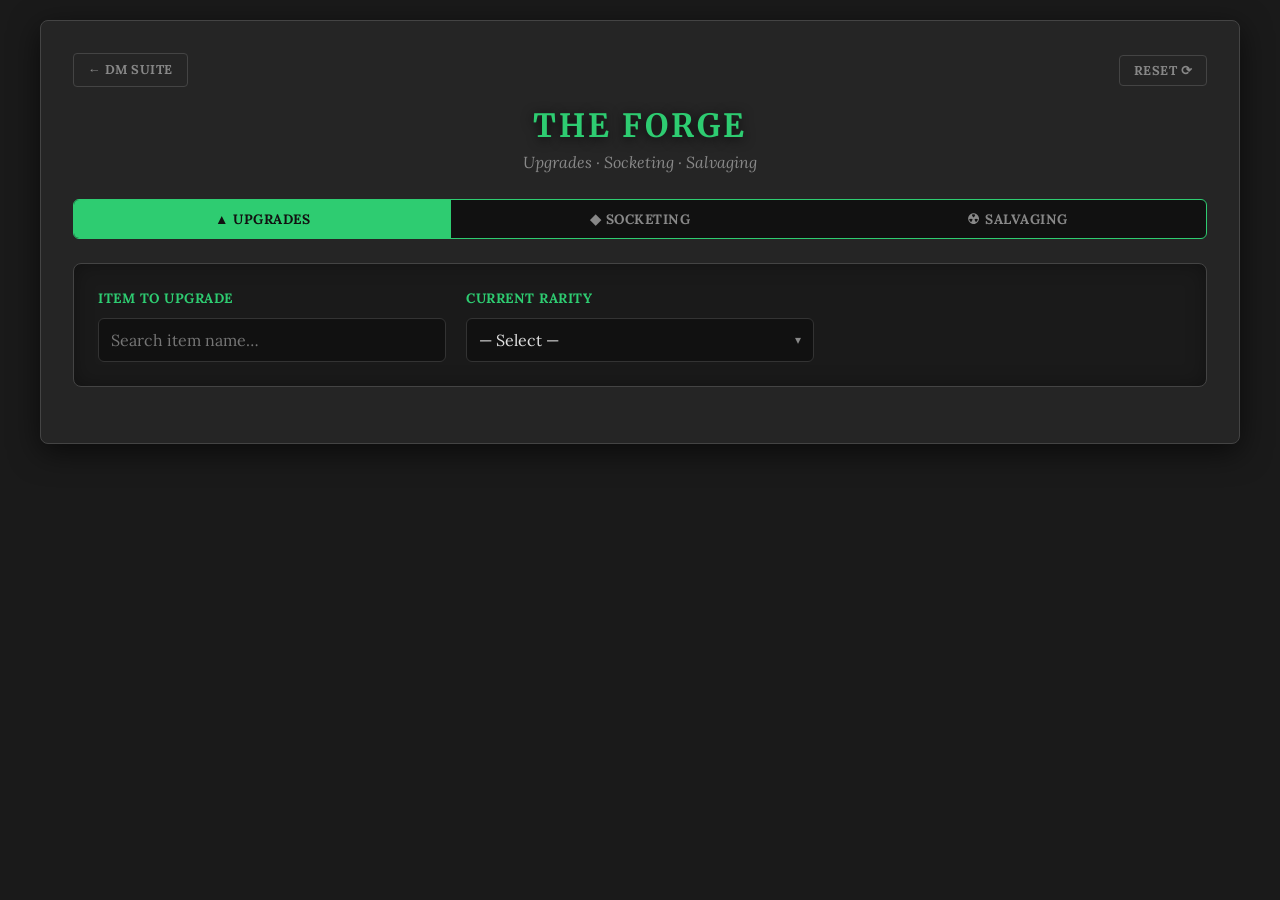
<file: dm/upgrades.html>
<!DOCTYPE html>
<html lang="en">
<head>
    <meta charset="UTF-8">
    <meta name="viewport" content="width=device-width, initial-scale=1.0">
    <title>The Forge — DM Suite</title>
    <link rel="stylesheet" href="../suite.css">
    <script src="../suite.js"></script>

    <script src="../data/database.js"></script>
    <script src="../data/recipes.js"></script>
    <script src="../data/Items.js"></script>

    <style>
        /* ── The Forge — page-specific only ─────────────────────── */

        /* Three-tab mode switcher — extends suite.css toggle-container for 3 states */
        .forge-tabs {
            display: flex;
            background: var(--depth-inset);
            border: 1px solid var(--green);
            border-radius: var(--radius-md);
            overflow: hidden;
            margin-bottom: var(--space-6);
        }

        .forge-tab {
            flex: 1;
            padding: 10px 16px;
            font-family: var(--font-body);
            font-size: 0.85em;
            font-weight: bold;
            text-transform: uppercase;
            letter-spacing: 0.5px;
            background: transparent;
            color: var(--muted);
            border: none;
            cursor: pointer;
            transition: background var(--transition), color var(--transition);
        }

        .forge-tab:hover:not(.active) {
            color: var(--text);
            background: rgba(46, 204, 113, 0.08);
        }

        .forge-tab.active {
            background: var(--green);
            color: var(--depth-inset);
        }

        /* Section panels */
        .forge-section { display: none; }
        .forge-section.active { display: block; }

        /* ── Rarity chain display ── */
        .rarity-chain {
            display: flex;
            align-items: center;
            gap: var(--space-2);
            flex-wrap: wrap;
            margin: var(--space-4) 0;
        }

        .rarity-node {
            padding: 5px 14px;
            border-radius: 99px;
            font-size: 0.8em;
            font-weight: bold;
            text-transform: uppercase;
            letter-spacing: 0.5px;
            border: 1px solid transparent;
            cursor: default;
        }

        .rarity-node.current {
            border-color: var(--green);
            color: var(--green);
            background: rgba(46,204,113,0.08);
        }

        .rarity-node.target {
            border-color: var(--gold);
            color: var(--gold);
            background: rgba(212,175,55,0.08);
        }

        .rarity-node.future {
            border-color: var(--border-subtle);
            color: var(--muted);
        }

        .chain-arrow {
            color: var(--muted);
            font-size: 0.9em;
        }

        /* Upgrade result card */
        .result-card {
            background: var(--depth-deep);
            border: 1px solid var(--border-subtle);
            border-radius: var(--radius-sm);
            padding: var(--space-5);
            margin-top: var(--space-5);
            display: none;
        }

        .result-card.visible { display: block; }

        .result-card.success { border-color: var(--green); }
        .result-card.failure { border-color: var(--red); }
        .result-card.critical { border-color: var(--gold); }

        .result-header {
            font-size: 1.1em;
            font-weight: bold;
            text-transform: uppercase;
            letter-spacing: 1px;
            margin-bottom: var(--space-3);
        }

        .result-card.success .result-header { color: var(--green); }
        .result-card.failure .result-header { color: var(--red); }
        .result-card.critical .result-header { color: var(--gold); }

        /* Gate progress row */
        .gate-row {
            display: flex;
            align-items: center;
            gap: var(--space-3);
            padding: var(--space-3) var(--space-4);
            background: var(--depth-inset);
            border-radius: var(--radius-sm);
            margin-bottom: var(--space-3);
        }

        .gate-row label {
            color: var(--muted);
            font-size: 0.82em;
            text-transform: uppercase;
            letter-spacing: 0.5px;
            min-width: 120px;
            margin: 0;
        }

        .gate-row .gate-value {
            color: var(--text);
            font-size: 0.95em;
            flex: 1;
        }

        .gate-row .gate-status {
            font-size: 0.8em;
            font-weight: bold;
            text-transform: uppercase;
            letter-spacing: 0.5px;
            padding: 3px 10px;
            border-radius: 99px;
            border: 1px solid;
        }

        .gate-status.met     { color: var(--green); border-color: var(--green); background: rgba(46,204,113,0.08); }
        .gate-status.unmet   { color: var(--red);   border-color: var(--red);   background: rgba(231,76,60,0.08);  }
        .gate-status.unknown { color: var(--muted); border-color: var(--border-subtle); }

        /* APL selector for salvage */
        .apl-grid {
            display: grid;
            grid-template-columns: repeat(4, 1fr);
            gap: var(--space-2);
            margin-bottom: var(--space-4);
        }

        .apl-btn {
            padding: 8px 4px;
            text-align: center;
            font-family: var(--font-body);
            font-size: 0.8em;
            font-weight: bold;
            background: var(--depth-inset);
            border: 1px solid var(--border-subtle);
            border-radius: var(--radius-sm);
            color: var(--muted);
            cursor: pointer;
            transition: all var(--transition);
        }

        .apl-btn:hover { color: var(--text); border-color: var(--border); }

        .apl-btn.active {
            background: rgba(46,204,113,0.08);
            border-color: var(--green);
            color: var(--green);
        }

        .apl-btn span {
            display: block;
            font-size: 0.75em;
            font-weight: normal;
            color: var(--muted);
            margin-top: 2px;
        }

        .apl-btn.active span { color: rgba(46,204,113,0.7); }

        /* Variable stats display */
        .vstat-row {
            display: grid;
            grid-template-columns: repeat(3, 1fr);
            gap: var(--space-3);
            margin-bottom: var(--space-4);
        }

        .vstat-box {
            background: var(--depth-inset);
            border: 1px solid var(--border-subtle);
            border-radius: var(--radius-sm);
            padding: var(--space-3) var(--space-4);
            text-align: center;
        }

        .vstat-label {
            font-size: 0.72em;
            text-transform: uppercase;
            letter-spacing: 0.5px;
            color: var(--muted);
            margin-bottom: var(--space-1);
        }

        .vstat-value {
            font-size: 1.3em;
            font-weight: bold;
            color: var(--green);
        }

        /* Salvage time display */
        .salvage-time-box {
            background: var(--depth-deep);
            border: 1px solid var(--border-subtle);
            border-radius: var(--radius-sm);
            padding: var(--space-4) var(--space-5);
            margin-bottom: var(--space-4);
        }

        .salvage-time-label {
            font-size: 0.78em;
            text-transform: uppercase;
            letter-spacing: 0.5px;
            color: var(--muted);
            margin-bottom: var(--space-2);
        }

        .salvage-time-value {
            font-size: 1.5em;
            font-weight: bold;
            color: var(--gold);
        }

        /* Socket grid */
        .socket-info-grid {
            display: grid;
            grid-template-columns: 1fr 1fr;
            gap: var(--space-4);
            margin-bottom: var(--space-5);
        }

        .socket-panel {
            background: var(--depth-inset);
            border: 1px solid var(--border-subtle);
            border-radius: var(--radius-sm);
            padding: var(--space-4);
        }

        .socket-panel h3 {
            font-size: 0.82em;
            text-transform: uppercase;
            letter-spacing: 0.5px;
            color: var(--muted);
            margin: 0 0 var(--space-3) 0;
            padding-bottom: var(--space-2);
            border-bottom: 1px solid var(--border-subtle);
        }

        .socket-rule {
            font-size: 0.9em;
            color: var(--text);
            line-height: 1.6;
        }

        .socket-rule strong {
            color: var(--green);
        }

        /* Roll result flash */
        @keyframes resultFlash {
            0%   { opacity: 0; transform: translateY(6px); }
            100% { opacity: 1; transform: translateY(0); }
        }

        .result-card.visible {
            animation: resultFlash 0.25s ease forwards;
        }

        /* ── Socketable item search results ── */
        .socketable-list {
            display: grid;
            gap: var(--space-2);
            margin-top: var(--space-3);
            max-height: 320px;
            overflow-y: auto;
        }

        .socketable-item {
            display: grid;
            grid-template-columns: 1fr auto;
            align-items: center;
            gap: var(--space-3);
            padding: var(--space-3) var(--space-4);
            background: var(--depth-inset);
            border: 1px solid var(--border-subtle);
            border-radius: var(--radius-sm);
            cursor: pointer;
            transition: all var(--transition);
        }

        .socketable-item:hover {
            border-color: var(--green);
            background: rgba(46,204,113,0.04);
        }

        .socketable-item.selected {
            border-color: var(--green);
            background: rgba(46,204,113,0.08);
        }

        .socketable-name {
            font-size: 0.9em;
            color: var(--text);
            font-weight: bold;
        }

        .socketable-meta {
            font-size: 0.78em;
            color: var(--muted);
            margin-top: 2px;
        }

        .socketable-rarity {
            font-size: 0.75em;
            font-weight: bold;
            text-transform: uppercase;
            letter-spacing: 0.5px;
            padding: 2px 8px;
            border-radius: 99px;
            border: 1px solid;
        }

        /* Rarity colours */
        .rarity-common     { color: #aaa;     border-color: #aaa;     }
        .rarity-uncommon   { color: #2ecc71;  border-color: #2ecc71;  }
        .rarity-rare       { color: #3498db;  border-color: #3498db;  }
        .rarity-very-rare  { color: #9b59b6;  border-color: #9b59b6;  }
        .rarity-legendary  { color: #d4af37;  border-color: #d4af37;  }
        .rarity-artifact   { color: #e74c3c;  border-color: #e74c3c;  }

        /* Selected socketable detail card */
        .socketable-detail {
            background: var(--depth-deep);
            border: 1px solid var(--border-subtle);
            border-radius: var(--radius-sm);
            padding: var(--space-4) var(--space-5);
            margin-top: var(--space-4);
            display: none;
        }

        .socketable-detail.visible { display: block; }

        .detail-name {
            font-size: 1.05em;
            font-weight: bold;
            color: var(--gold);
            margin-bottom: var(--space-2);
        }

        .detail-tags {
            display: flex;
            gap: var(--space-2);
            flex-wrap: wrap;
            margin-bottom: var(--space-3);
        }

        .detail-tag {
            font-size: 0.72em;
            text-transform: uppercase;
            letter-spacing: 0.5px;
            padding: 2px 8px;
            border-radius: 99px;
            border: 1px solid var(--border-subtle);
            color: var(--muted);
        }

        .detail-stats {
            font-size: 0.88em;
            color: var(--text);
            line-height: 1.6;
        }

        /* Removal DC result */
        .removal-result {
            display: none;
            margin-top: var(--space-4);
            padding: var(--space-4);
            border-radius: var(--radius-sm);
            border: 1px solid;
            font-size: 0.9em;
            line-height: 1.6;
        }

        .removal-result.visible { display: block; }
        .removal-result.success { border-color: var(--green); color: var(--green); background: rgba(46,204,113,0.06); }
        .removal-result.failure { border-color: var(--red);   color: var(--red);   background: rgba(231,76,60,0.06);  }

    </style>
</head>
<body>

<div id="global-tooltip" class="global-tooltip"></div>

<div class="container">

    <div class="nav-header">
        <a href="index.html" class="nav-btn">&#8592; DM Suite</a>
        <button class="nav-btn" onclick="resetAll()">Reset &#10227;</button>
    </div>

    <h1 class="module-title">The Forge</h1>
    <div class="module-subtitle">Upgrades · Socketing · Salvaging</div>

    <!-- ── MODE TABS ─────────────────────────────────────────────── -->
    <div class="forge-tabs">
        <button class="forge-tab active" onclick="switchTab('upgrades')">&#9650; Upgrades</button>
        <button class="forge-tab"        onclick="switchTab('socketing')">&#9670; Socketing</button>
        <button class="forge-tab"        onclick="switchTab('salvaging')">&#9762; Salvaging</button>
    </div>

    <!-- ══════════════════════════════════════════════════════════════
         TAB 1: UPGRADES
    ══════════════════════════════════════════════════════════════ -->
    <div id="tab-upgrades" class="forge-section active">

        <div class="control-panel">
            <div class="setup-grid">
                <div>
                    <label>Item to Upgrade</label>
                    <input type="text" id="upgrade-search" placeholder="Search item name…"
                           oninput="searchUpgradeable()" autocomplete="off">
                    <div id="upgrade-search-results" style="display:none; margin-top:var(--space-2); background:var(--depth-inset); border:1px solid var(--border-subtle); border-radius:var(--radius-sm); overflow:hidden;"></div>
                </div>
                <div>
                    <label>Current Rarity</label>
                    <select id="upgrade-current-rarity" onchange="buildChain()">
                        <option value="">— Select —</option>
                        <option value="Mundane">Mundane (non-magical)</option>
                        <option value="Common">Common</option>
                        <option value="Uncommon">Uncommon</option>
                        <option value="Rare">Rare</option>
                        <option value="Very Rare">Very Rare</option>
                        <option value="Legendary">Legendary</option>
                    </select>
                </div>
            </div>

            <!-- Rarity chain display -->
            <div id="upgrade-chain-wrap" style="display:none; margin-top:var(--space-5);">
                <label style="margin-bottom:var(--space-2);">Upgrade Path</label>
                <div id="upgrade-chain" class="rarity-chain"></div>
            </div>

            <!-- Target info (auto-populated when chain built) -->
            <div id="upgrade-target-info" style="display:none; margin-top:var(--space-4);">
                <div style="display:grid; grid-template-columns:1fr 1fr 1fr; gap:var(--space-3); margin-bottom:var(--space-4);">
                    <div class="gate-row" style="flex-direction:column; align-items:flex-start; gap:var(--space-1);">
                        <label>Target DC</label>
                        <div class="gate-value" id="upgrade-dc" style="font-size:1.2em; color:var(--gold); font-weight:bold;">—</div>
                    </div>
                    <div class="gate-row" style="flex-direction:column; align-items:flex-start; gap:var(--space-1);">
                        <label>Craft Time</label>
                        <div class="gate-value" id="upgrade-time">—</div>
                    </div>
                    <div class="gate-row" style="flex-direction:column; align-items:flex-start; gap:var(--space-1);">
                        <label>Reagent Cost</label>
                        <div class="gate-value" id="upgrade-reagent" style="color:var(--gold);">—</div>
                    </div>
                </div>

                <label style="margin-bottom:var(--space-3);">Narrative Gate Conditions</label>

                <div class="gate-row">
                    <label>Reagent Cost Amassed</label>
                    <div class="gate-value">
                        <input type="number" id="gate-gp" value="0" min="0" placeholder="0" onchange="checkGates()" style="width:100px; margin:0;">
                        <span style="color:var(--muted); font-size:0.85em; margin-left:8px;">gp available</span>
                    </div>
                    <div class="gate-status unknown" id="gate-gp-status">—</div>
                </div>

                <div class="gate-row">
                    <label>Time Since Last Upgrade</label>
                    <div class="gate-value">
                        <input type="number" id="gate-hours" value="0" min="0" placeholder="0" onchange="checkGates()" style="width:100px; margin:0;">
                        <span style="color:var(--muted); font-size:0.85em; margin-left:8px;">hours elapsed</span>
                    </div>
                    <div class="gate-status unknown" id="gate-time-status">—</div>
                </div>

                <div id="gates-met-note" style="display:none; margin-top:var(--space-3); font-size:0.85em; color:var(--green); font-style:italic;">
                    ✓ Both gates met — upgrade can proceed.
                </div>
            </div>
        </div><!-- /control-panel -->

        <!-- ── THE ROLL ── -->
        <div id="upgrade-roll-section" style="display:none;">
            <h2>Resolve the Upgrade</h2>
            <div class="setup-grid">
                <div>
                    <label>Crafter's Roll (d20 + mod)</label>
                    <input type="number" id="upgrade-roll" placeholder="e.g. 17" min="1" max="30">
                </div>
                <div style="display:flex; align-items:flex-end;">
                    <button class="btn-primary" style="width:100%;" onclick="resolveUpgrade()">Resolve Upgrade</button>
                </div>
            </div>

            <div id="upgrade-result" class="result-card"></div>
        </div>

    </div><!-- /tab-upgrades -->

    <!-- ══════════════════════════════════════════════════════════════
         TAB 2: SOCKETING
    ══════════════════════════════════════════════════════════════ -->
    <div id="tab-socketing" class="forge-section">

        <!-- Rules summary -->
        <div class="socket-info-grid">
            <div class="socket-panel">
                <h3>Attaching a Socketable</h3>
                <div class="socket-rule">
                    Takes <strong>1 hour</strong> and requires proficiency in one of: Carpenter's, Cobbler's, Glassblower's, Leatherworker's, Smith's, Tinker's, Weaver's, or Woodcarver's tools.<br><br>
                    All items of <strong>Common rarity or higher</strong> have 1 socket. Some socketables require the host item to be attuneable.
                </div>
            </div>
            <div class="socket-panel">
                <h3>Removing a Socketable</h3>
                <div class="socket-rule">
                    Requires the same tool proficiency.<br><br>
                    Roll a <strong>DC 10</strong> Dexterity or Intelligence check using the tool. On a failure, the socketable item is <strong>destroyed</strong>. The host item is unaffected.
                </div>
            </div>
        </div>

        <div class="control-panel">

            <!-- Search socketable items -->
            <div>
                <label>Search Socketable Items</label>
                <input type="text" id="socket-search" placeholder="Search by name…"
                       oninput="searchSocketables()" autocomplete="off">
            </div>

            <div id="socketable-list" class="socketable-list" style="margin-top:var(--space-3);"></div>

            <!-- Selected item detail -->
            <div id="socketable-detail" class="socketable-detail">
                <div class="detail-name" id="sd-name"></div>
                <div class="detail-tags" id="sd-tags"></div>
                <div class="detail-stats" id="sd-stats"></div>
            </div>

        </div><!-- /control-panel -->

        <!-- ── REMOVAL ROLL ── -->
        <div style="margin-top:var(--space-6);">
            <h2>Resolve Removal</h2>
            <p style="font-size:0.88em; color:var(--muted); margin-bottom:var(--space-4);">
                DC 10 Dex or Int check with appropriate tool proficiency. Failure destroys the socketable.
            </p>
            <div class="setup-grid">
                <div>
                    <label>Crafter's Roll (d20 + mod)</label>
                    <input type="number" id="socket-removal-roll" placeholder="e.g. 12" min="1" max="30">
                </div>
                <div style="display:flex; align-items:flex-end;">
                    <button class="btn-primary" style="width:100%;" onclick="resolveRemoval()">Resolve Removal</button>
                </div>
            </div>
            <div id="removal-result" class="removal-result"></div>
        </div>

    </div><!-- /tab-socketing -->

    <!-- ══════════════════════════════════════════════════════════════
         TAB 3: SALVAGING
    ══════════════════════════════════════════════════════════════ -->
    <div id="tab-salvaging" class="forge-section">

        <div class="control-panel">
            <div class="setup-grid">
                <div>
                    <label>Item to Salvage</label>
                    <input type="text" id="salvage-search" placeholder="Search item name…"
                           oninput="searchSalvageable()" autocomplete="off">
                    <div id="salvage-search-results" style="display:none; margin-top:var(--space-2); background:var(--depth-inset); border:1px solid var(--border-subtle); border-radius:var(--radius-sm); overflow:hidden;"></div>
                </div>
                <div>
                    <label>Item Rarity</label>
                    <select id="salvage-rarity" onchange="updateSalvageCalc()">
                        <option value="">— Select —</option>
                        <option value="Mundane">Mundane</option>
                        <option value="Common">Common</option>
                        <option value="Uncommon">Uncommon</option>
                        <option value="Rare">Rare</option>
                        <option value="Very Rare">Very Rare</option>
                        <option value="Legendary">Legendary</option>
                        <option value="Artifact">Artifact</option>
                    </select>
                </div>
            </div>

            <!-- Salvage type -->
            <div style="margin-top:var(--space-4);">
                <label>Salvage Type</label>
                <div style="display:flex; gap:var(--space-3); margin-top:var(--space-2);">
                    <label class="checkbox-label" style="background:none; border:none; padding:0; gap:var(--space-2);">
                        <input type="radio" name="salvage-type" value="mundane" checked onchange="updateSalvageCalc()"> Mundane Item
                    </label>
                    <label class="checkbox-label" style="background:none; border:none; padding:0; gap:var(--space-2);">
                        <input type="radio" name="salvage-type" value="magical" onchange="updateSalvageCalc()"> Magical Item
                    </label>
                </div>
            </div>

            <!-- Item value (for mundane) -->
            <div id="salvage-value-row" style="margin-top:var(--space-4);">
                <label>Item Value (gp)</label>
                <input type="number" id="salvage-item-value" placeholder="e.g. 200" min="0" oninput="updateSalvageCalc()">
            </div>

            <!-- Salvage results -->
            <div id="salvage-stats" style="display:none; margin-top:var(--space-5);">
                <div class="salvage-time-box">
                    <div class="salvage-time-label">Time to Salvage</div>
                    <div class="salvage-time-value" id="salvage-time-value">—</div>
                </div>
                <div id="salvage-magical-info" style="display:none;">
                    <div class="gate-row" style="margin-bottom:var(--space-2);">
                        <label>Required DC</label>
                        <div class="gate-value" id="salvage-dc" style="font-size:1.1em; color:var(--gold); font-weight:bold;">—</div>
                    </div>
                    <div class="gate-row">
                        <label>Success</label>
                        <div class="gate-value" style="color:var(--green); font-size:0.9em;" id="salvage-success-text">—</div>
                    </div>
                    <div class="gate-row">
                        <label>Failure</label>
                        <div class="gate-value" style="color:var(--red); font-size:0.9em;" id="salvage-fail-text">—</div>
                    </div>
                </div>
                <div id="salvage-mundane-info" style="display:none;">
                    <div class="gate-row">
                        <label>Materials Recovered</label>
                        <div class="gate-value" id="salvage-materials" style="color:var(--gold);">—</div>
                    </div>
                </div>
            </div>
        </div><!-- /control-panel -->

        <!-- ── APL + VARIABLE STATS ── -->
        <div id="salvage-apl-section" style="display:none;">
            <h2>Variable Statistics (Explosion Damage)</h2>
            <p style="font-size:0.88em; color:var(--muted); margin-bottom:var(--space-4);">
                On a failed salvage of a magical item, the enchanter and all creatures within 10 ft take Vdam force damage. Select the party's APL:
            </p>

            <div class="apl-grid" id="apl-grid"></div>

            <div id="vstat-display" style="display:none;">
                <div class="vstat-row">
                    <div class="vstat-box">
                        <div class="vstat-label">VDC</div>
                        <div class="vstat-value" id="vstat-vdc">—</div>
                    </div>
                    <div class="vstat-box">
                        <div class="vstat-label">Vmod</div>
                        <div class="vstat-value" id="vstat-vmod">—</div>
                    </div>
                    <div class="vstat-box">
                        <div class="vstat-label">Vdam (Explosion)</div>
                        <div class="vstat-value" id="vstat-vdam">—</div>
                    </div>
                </div>
                <div style="font-size:0.8em; color:var(--muted); font-style:italic;">
                    Force damage dealt to the enchanter and all creatures within 10 ft on salvage failure.
                </div>
            </div>
        </div>

        <!-- ── SALVAGE ROLL (magical only) ── -->
        <div id="salvage-roll-section" style="display:none; margin-top:var(--space-6);">
            <h2>Resolve the Salvage</h2>
            <div class="setup-grid">
                <div>
                    <label>Crafter's Spellcasting Roll (d20 + mod)</label>
                    <input type="number" id="salvage-roll" placeholder="e.g. 14" min="1" max="30">
                </div>
                <div style="display:flex; align-items:flex-end;">
                    <button class="btn-primary" style="width:100%;" onclick="resolveSalvage()">Resolve Salvage</button>
                </div>
            </div>
            <div id="salvage-result" class="result-card"></div>
        </div>

    </div><!-- /tab-salvaging -->

</div><!-- /container -->

<script>
// ══════════════════════════════════════════════════════════════════
// DATA
// ══════════════════════════════════════════════════════════════════

const RARITY_ORDER = ["Mundane","Common","Uncommon","Rare","Very Rare","Legendary","Artifact"];

const ENCHANTING_TABLE = {
    Common:     { dc: 12, consumable: 0.5, nonAtt: 1,      att: 2       },
    Uncommon:   { dc: 15, consumable: 4,   nonAtt: 10,     att: 20      },
    Rare:       { dc: 18, consumable: 20,  nonAtt: 40,     att: 80      },
    "Very Rare":{ dc: 21, consumable: 80,  nonAtt: 160,    att: 320     },
    Legendary:  { dc: 25, consumable: 320, nonAtt: 640,    att: 1280    },
    Artifact:   { dc: 30, consumable: 50000, nonAtt:100000,att: 200000  }
};

const REAGENT_COSTS = {
    Common: 25, Uncommon: 100, Rare: 500, "Very Rare": 2500, Legendary: 10000, Artifact: 160000
};

const ESSENCE_NAMES = {
    Common: "Common Essence", Uncommon: "Uncommon Essence", Rare: "Rare Essence",
    "Very Rare": "Very Rare Essence", Legendary: "Legendary Essence", Artifact: "Artifact Essence"
};

// recipeData is an object keyed by item name.
// Upgrade chains are identified by shared base name: "Breastplank (Uncommon)", "Breastplank (Rare)" etc.

function getBaseName(name) {
    // Strip trailing " (Rarity)" suffix to get the root item name
    return name.replace(/\s*\((Common|Uncommon|Rare|Very Rare|Legendary|Artifact)\)\s*$/, '').trim();
}

function recipeEntries() {
    if (typeof recipeData === 'undefined') return [];
    return Object.entries(recipeData).map(([name, data]) => ({ name, ...data }));
}

// All items that are part of a rarity chain (have at least one sibling with same base name)
function getUpgradeableItems() {
    const entries = recipeEntries();
    // Count how many items share each base name
    const baseCounts = {};
    entries.forEach(item => {
        const base = getBaseName(item.name);
        baseCounts[base] = (baseCounts[base] || 0) + 1;
    });
    // Items in a chain: base name appears more than once
    return entries.filter(item => baseCounts[getBaseName(item.name)] > 1);
}

// Get all items in the same chain as itemName, sorted by rarity
function getUpgradeChain(itemName) {
    const base = getBaseName(itemName);
    const entries = recipeEntries();
    const chainItems = entries.filter(item => getBaseName(item.name) === base);
    chainItems.sort((a, b) => RARITY_ORDER.indexOf(a.rarity) - RARITY_ORDER.indexOf(b.rarity));
    return chainItems;
}

function formatTime(hours) {
    if (hours === 0) return "0 hours";
    if (hours < 1) return `${hours * 60} minutes`;
    if (hours < 24) return `${hours} hour${hours !== 1 ? 's' : ''}`;
    const days = hours / 8; // working days (8h)
    if (hours < 168) return `${hours}h (${days.toFixed(1)} working days)`;
    const weeks = days / 5;
    return `${hours}h (${weeks.toFixed(1)} working weeks)`;
}

function rarityClass(rarity) {
    return 'rarity-' + (rarity || 'common').toLowerCase().replace(' ', '-');
}

// ══════════════════════════════════════════════════════════════════
// TAB SWITCHING
// ══════════════════════════════════════════════════════════════════

function switchTab(tab) {
    document.querySelectorAll('.forge-tab').forEach((btn, i) => {
        const tabs = ['upgrades','socketing','salvaging'];
        btn.classList.toggle('active', tabs[i] === tab);
    });
    document.querySelectorAll('.forge-section').forEach(sec => sec.classList.remove('active'));
    document.getElementById('tab-' + tab).classList.add('active');
}

// ══════════════════════════════════════════════════════════════════
// UPGRADES TAB
// ══════════════════════════════════════════════════════════════════

let selectedUpgradeItem = null;

function searchUpgradeable() {
    selectedUpgradeItem = null; // clear previous selection on new search
    const q = document.getElementById('upgrade-search').value.trim().toLowerCase();
    const results = document.getElementById('upgrade-search-results');
    if (q.length < 2) { results.style.display = 'none'; return; }

    const items = getUpgradeableItems().filter(i => i.name.toLowerCase().includes(q));
    if (!items.length) { results.style.display = 'none'; return; }

    results.innerHTML = items.slice(0, 8).map(i => `
        <div onclick="selectUpgradeItem('${i.name.replace(/'/g,"\\'")}','${i.rarity}')"
             style="padding:8px 14px; cursor:pointer; font-size:0.88em; border-bottom:1px solid var(--border-subtle); display:flex; justify-content:space-between; align-items:center;"
             onmouseover="this.style.background='rgba(46,204,113,0.06)'"
             onmouseout="this.style.background='transparent'">
            <span>${i.name}</span>
            <span class="socketable-rarity ${rarityClass(i.rarity)}">${i.rarity}</span>
        </div>
    `).join('');
    results.style.display = 'block';
}

function selectUpgradeItem(name, rarity) {
    selectedUpgradeItem = name;
    document.getElementById('upgrade-search').value = name;
    document.getElementById('upgrade-search-results').style.display = 'none';
    document.getElementById('upgrade-current-rarity').value = rarity;
    buildChain();
}

function buildChain() {
    const itemName = selectedUpgradeItem || document.getElementById('upgrade-search').value.trim();
    const currentRarity = document.getElementById('upgrade-current-rarity').value;
    if (!itemName || !currentRarity) return;

    const chainItems = getUpgradeChain(itemName);
    const chainWrap = document.getElementById('upgrade-chain-wrap');
    const chainEl = document.getElementById('upgrade-chain');
    const targetInfo = document.getElementById('upgrade-target-info');
    const rollSection = document.getElementById('upgrade-roll-section');

    if (!chainItems.length) {
        chainWrap.style.display = 'none';
        targetInfo.style.display = 'none';
        rollSection.style.display = 'none';
        return;
    }

    chainWrap.style.display = 'block';

    const curRarityIdx = RARITY_ORDER.indexOf(currentRarity);
    const curIdx = chainItems.findIndex(i => i.rarity === currentRarity);

    // Current rarity exists in chain — exact match
    // Current rarity NOT in chain — it's below (or between) chain entries
    //   e.g. "Mundane" for a chain starting at Uncommon, or "Rare" for a chain
    //   that jumps Uncommon → Very Rare. Find the first chain entry above it.
    let targetItem = null;

    if (curIdx >= 0) {
        // Exact match: target is the next item in the chain
        targetItem = chainItems[curIdx + 1] || null;

        chainEl.innerHTML = chainItems.map((item, idx) => {
            let cls = 'future';
            if (idx === curIdx) cls = 'current';
            else if (targetItem && idx === curIdx + 1) cls = 'target';
            const arrow = idx < chainItems.length - 1 ? '<span class="chain-arrow">›</span>' : '';
            return `<span class="rarity-node ${cls}" title="${item.name}">${item.rarity}</span>${arrow}`;
        }).join('');
    } else {
        // Current rarity is not in the chain — show it as a virtual "current" node
        // Target is the first chain item whose rarity is above the selected one
        const targetIdx = chainItems.findIndex(i => RARITY_ORDER.indexOf(i.rarity) > curRarityIdx);
        targetItem = targetIdx >= 0 ? chainItems[targetIdx] : null;

        // Build: [virtual current] → [chain items with target highlighted]
        let html = `<span class="rarity-node current" title="Current (no recipe)">${currentRarity}</span>`;
        html += '<span class="chain-arrow">›</span>';
        html += chainItems.map((item, idx) => {
            let cls = 'future';
            if (targetItem && item.name === targetItem.name) cls = 'target';
            const arrow = idx < chainItems.length - 1 ? '<span class="chain-arrow">›</span>' : '';
            return `<span class="rarity-node ${cls}" title="${item.name}">${item.rarity}</span>${arrow}`;
        }).join('');
        chainEl.innerHTML = html;
    }

    if (!targetItem) {
        targetInfo.style.display = 'none';
        rollSection.style.display = 'none';
        chainEl.innerHTML += ' <span style="color:var(--muted); font-size:0.8em; font-style:italic; margin-left:8px;">— Max rarity reached</span>';
        return;
    }

    const tbl = ENCHANTING_TABLE[targetItem.rarity];
    if (!tbl) {
        targetInfo.style.display = 'none';
        rollSection.style.display = 'none';
        return;
    }

    const craftTime = targetItem.attunement && targetItem.attunement !== "No"
        ? tbl.att : tbl.nonAtt;
    const reagentCost = REAGENT_COSTS[targetItem.rarity] || '—';

    document.getElementById('upgrade-dc').textContent     = tbl.dc;
    document.getElementById('upgrade-time').textContent   = formatTime(craftTime);
    document.getElementById('upgrade-reagent').textContent = `${reagentCost.toLocaleString()} gp`;

    targetInfo.style.display = 'block';
    rollSection.style.display = 'block';

    // Store for gate checking
    targetInfo.dataset.dc        = tbl.dc;
    targetInfo.dataset.reagent   = reagentCost;
    targetInfo.dataset.time      = craftTime;
    targetInfo.dataset.targetRarity = targetItem.rarity;
    targetInfo.dataset.targetName   = targetItem.name;

    checkGates();
}

function checkGates() {
    const info = document.getElementById('upgrade-target-info');
    if (!info.dataset.reagent) return;

    const reagentNeeded = parseFloat(info.dataset.reagent);
    const timeNeeded    = parseFloat(info.dataset.time);
    const gpHave   = parseFloat(document.getElementById('gate-gp').value) || 0;
    const hoursElapsed = parseFloat(document.getElementById('gate-hours').value) || 0;

    const gpStatus   = document.getElementById('gate-gp-status');
    const timeStatus = document.getElementById('gate-time-status');
    const note       = document.getElementById('gates-met-note');

    if (gpHave >= reagentNeeded) {
        gpStatus.textContent = 'Met';
        gpStatus.className = 'gate-status met';
    } else {
        gpStatus.textContent = `Need ${(reagentNeeded - gpHave).toLocaleString()} more gp`;
        gpStatus.className = 'gate-status unmet';
    }

    if (hoursElapsed >= timeNeeded) {
        timeStatus.textContent = 'Met';
        timeStatus.className = 'gate-status met';
    } else {
        const remaining = timeNeeded - hoursElapsed;
        timeStatus.textContent = `${formatTime(remaining)} remaining`;
        timeStatus.className = 'gate-status unmet';
    }

    const bothMet = gpHave >= reagentNeeded && hoursElapsed >= timeNeeded;
    note.style.display = bothMet ? 'block' : 'none';
}

function resolveUpgrade() {
    const info = document.getElementById('upgrade-target-info');
    const roll = parseInt(document.getElementById('upgrade-roll').value);
    const dc   = parseInt(info.dataset.dc);
    const targetRarity = info.dataset.targetRarity;
    const targetName   = info.dataset.targetName;
    const result = document.getElementById('upgrade-result');

    if (!roll || !dc) {
        alert('Enter the crafter\'s roll first.');
        return;
    }

    // Soft gate check — warn but don't block (DM override)
    const reagentNeeded = parseFloat(info.dataset.reagent) || 0;
    const timeNeeded    = parseFloat(info.dataset.time) || 0;
    const gpHave        = parseFloat(document.getElementById('gate-gp').value) || 0;
    const hoursElapsed  = parseFloat(document.getElementById('gate-hours').value) || 0;
    const gatesMet      = gpHave >= reagentNeeded && hoursElapsed >= timeNeeded;

    let gateWarning = '';
    if (!gatesMet) {
        gateWarning = `<p style="color:var(--muted); font-size:0.82em; font-style:italic; margin-top:var(--space-3); padding-top:var(--space-3); border-top:1px dashed var(--border-subtle);">⚠ Note: Narrative gate conditions were not fully met when this roll was resolved.</p>`;
    }

    result.className = 'result-card visible';

    if (roll >= dc + 10) {
        // Critical success
        result.classList.add('critical');
        result.innerHTML = `
            <div class="result-header">⭐ Critical Success! (Roll ${roll} vs DC ${dc})</div>
            <p>The upgrade succeeds brilliantly. The item becomes <strong>${targetName}</strong> (${targetRarity}).</p>
            <p style="color:var(--gold); font-size:0.88em;">Exceeded DC by 10 or more — the DM may grant a bonus boon, quirk, or cosmetic enhancement to the item.</p>
            ${gateWarning}
        `;
    } else if (roll >= dc) {
        // Success
        result.classList.add('success');
        result.innerHTML = `
            <div class="result-header">✓ Success (Roll ${roll} vs DC ${dc})</div>
            <p>The upgrade succeeds. The item becomes <strong>${targetName}</strong> (${targetRarity}).</p>
            <p style="color:var(--muted); font-size:0.85em;">The essence is consumed. The item is now magical at the new rarity.</p>
            ${gateWarning}
        `;
    } else {
        // Failure
        result.classList.add('failure');
        result.innerHTML = `
            <div class="result-header">✗ Failure (Roll ${roll} vs DC ${dc})</div>
            <p>The upgrade fails. The essence is wasted and destroyed.</p>
            <p style="color:var(--muted); font-size:0.85em;">The base item remains unchanged at its current rarity. The reagent cost must be gathered again before another attempt.</p>
            ${gateWarning}
        `;
    }
}

// ══════════════════════════════════════════════════════════════════
// SOCKETING TAB
// ══════════════════════════════════════════════════════════════════

let selectedSocketable = null;

function getSocketableItems() {
    return recipeEntries().filter(i => i.socketable === true);
}

function searchSocketables() {
    const q = document.getElementById('socket-search').value.trim().toLowerCase();
    const list = document.getElementById('socketable-list');
    const items = getSocketableItems().filter(i =>
        !q || i.name.toLowerCase().includes(q)
    );

    if (!items.length) {
        list.innerHTML = '<div style="color:var(--muted); font-size:0.85em; padding:var(--space-3);">No socketable items found.</div>';
        return;
    }

    list.innerHTML = items.map(i => `
        <div class="socketable-item ${selectedSocketable?.name === i.name ? 'selected' : ''}"
             onclick="selectSocketable('${i.name.replace(/'/g,"\\'")}')">
            <div>
                <div class="socketable-name">${i.name}</div>
                <div class="socketable-meta">${i.attunement !== 'No' ? 'Requires Attunement' : 'No Attunement'}</div>
            </div>
            <span class="socketable-rarity ${rarityClass(i.rarity)}">${i.rarity}</span>
        </div>
    `).join('');
}

function selectSocketable(name) {
    selectedSocketable = recipeEntries().find(i => i.name === name && i.socketable);
    if (!selectedSocketable) return;

    searchSocketables(); // re-render to update selected state

    const detail = document.getElementById('socketable-detail');
    detail.className = 'socketable-detail visible';

    document.getElementById('sd-name').textContent = selectedSocketable.name;

    const tags = [];
    tags.push(selectedSocketable.rarity);
    tags.push('Socketable');
    if (selectedSocketable.attunement !== 'No') tags.push('Requires Attunement');
    if (selectedSocketable.type) tags.push(selectedSocketable.type);

    document.getElementById('sd-tags').innerHTML = tags.map(t =>
        `<span class="detail-tag ${t === selectedSocketable.rarity ? rarityClass(t) : ''}">${t}</span>`
    ).join('');

    document.getElementById('sd-stats').innerHTML =
        (selectedSocketable.stats || '<em style="color:var(--muted)">No stat description available.</em>');
}

function resolveRemoval() {
    const roll = parseInt(document.getElementById('socket-removal-roll').value);
    const result = document.getElementById('removal-result');
    const DC = 10;

    if (!roll) { alert('Enter the removal roll first.'); return; }

    result.className = 'removal-result visible';

    if (roll >= DC) {
        result.classList.add('success');
        const itemNote = selectedSocketable ? `<strong>${selectedSocketable.name}</strong> is safely removed.` : 'The socketable item is safely removed.';
        result.innerHTML = `✓ Success (Roll ${roll} vs DC ${DC}) — ${itemNote} Both the host item and socketable are intact.`;
    } else {
        result.classList.add('failure');
        const itemNote = selectedSocketable ? `<strong>${selectedSocketable.name}</strong> is destroyed.` : 'The socketable item is destroyed.';
        result.innerHTML = `✗ Failure (Roll ${roll} vs DC ${DC}) — ${itemNote} The host item is unaffected.`;
    }
}

// ══════════════════════════════════════════════════════════════════
// SALVAGING TAB
// ══════════════════════════════════════════════════════════════════

let selectedApl = null;

function buildAplGrid() {
    const grid = document.getElementById('apl-grid');
    if (!grid || typeof variableStats === 'undefined') return;

    grid.innerHTML = variableStats.map(row => `
        <button class="apl-btn ${selectedApl === row.aplMin ? 'active' : ''}"
                onclick="selectApl(${row.aplMin})">
            APL ${row.aplMin}${row.aplMin !== row.aplMax ? '–' + row.aplMax : ''}
            <span>VDC ${row.vdc} · Vdam ${row.vdamDice}</span>
        </button>
    `).join('');
}

function selectApl(apl) {
    selectedApl = apl;
    buildAplGrid();

    if (typeof variableStats === 'undefined') return;
    const row = variableStats.find(r => apl >= r.aplMin && apl <= r.aplMax);
    if (!row) return;

    document.getElementById('vstat-display').style.display = 'block';
    document.getElementById('vstat-vdc').textContent  = row.vdc;
    document.getElementById('vstat-vmod').textContent = `+${row.vmod}`;
    document.getElementById('vstat-vdam').textContent = `${row.vdamFlat} (${row.vdamDice})`;
}

function updateSalvageCalc() {
    const rarity  = document.getElementById('salvage-rarity').value;
    const type    = document.querySelector('input[name="salvage-type"]:checked')?.value;
    const isMagic = type === 'magical';

    document.getElementById('salvage-value-row').style.display  = isMagic ? 'none' : 'block';
    document.getElementById('salvage-magical-info').style.display = isMagic ? 'block' : 'none';
    document.getElementById('salvage-mundane-info').style.display = !isMagic ? 'block' : 'none';
    document.getElementById('salvage-apl-section').style.display = isMagic ? 'block' : 'none';
    document.getElementById('salvage-roll-section').style.display = isMagic ? 'block' : 'none';

    if (!rarity) { document.getElementById('salvage-stats').style.display = 'none'; return; }

    document.getElementById('salvage-stats').style.display = 'block';

    const tbl = ENCHANTING_TABLE[rarity];

    if (isMagic) {
        if (!tbl) return;
        // Salvage time = 1/10th enchanting time (use non-att as default)
        const baseTime = tbl.nonAtt;
        const salvageTime = baseTime / 10;
        document.getElementById('salvage-time-value').textContent = formatTime(salvageTime);
        document.getElementById('salvage-dc').textContent = tbl.dc;
        document.getElementById('salvage-success-text').textContent =
            `${ESSENCE_NAMES[rarity] || rarity + ' Essence'} recovered. Item becomes nonmagical.`;
        document.getElementById('salvage-fail-text').textContent =
            `Explosion — Vdam force damage to enchanter and all within 10 ft. Item becomes nonmagical.`;
    } else {
        // Mundane: 1/6th of item value in materials
        const itemValue = parseFloat(document.getElementById('salvage-item-value').value) || 0;
        const recovered = itemValue / 6;

        // Rough time estimate: proportional to rarity (no official table, use 1/10th of common nonAtt as baseline)
        const rarityTimes = { Mundane: 0.5, Common: 0.1, Uncommon: 1, Rare: 4, "Very Rare": 16, Legendary: 64, Artifact: 10000 };
        const salvageTime = rarityTimes[rarity] || 1;

        document.getElementById('salvage-time-value').textContent = formatTime(salvageTime);
        document.getElementById('salvage-materials').textContent =
            recovered > 0 ? `${recovered.toLocaleString(undefined,{maximumFractionDigits:1})} gp in raw materials` : 'Enter item value above';
    }

    if (isMagic) buildAplGrid();
}

function searchSalvageable() {
    const q = document.getElementById('salvage-search').value.trim().toLowerCase();
    const results = document.getElementById('salvage-search-results');
    if (q.length < 2) { results.style.display = 'none'; return; }
    const items = recipeEntries().filter(i => i.name.toLowerCase().includes(q) && i.rarity && i.rarity !== 'Mundane');
    if (!items.length) { results.style.display = 'none'; return; }

    results.innerHTML = items.slice(0, 8).map(i => `
        <div onclick="selectSalvageable('${i.name.replace(/'/g,"\\'")}','${i.rarity}')"
             style="padding:8px 14px; cursor:pointer; font-size:0.88em; border-bottom:1px solid var(--border-subtle); display:flex; justify-content:space-between; align-items:center;"
             onmouseover="this.style.background='rgba(46,204,113,0.06)'"
             onmouseout="this.style.background='transparent'">
            <span>${i.name}</span>
            <span class="socketable-rarity ${rarityClass(i.rarity)}">${i.rarity}</span>
        </div>
    `).join('');
    results.style.display = 'block';
}

function selectSalvageable(name, rarity) {
    document.getElementById('salvage-search').value = name;
    document.getElementById('salvage-search-results').style.display = 'none';
    document.getElementById('salvage-rarity').value = rarity;
    updateSalvageCalc();
}

function resolveSalvage() {
    const rarity = document.getElementById('salvage-rarity').value;
    const roll   = parseInt(document.getElementById('salvage-roll').value);
    const tbl    = ENCHANTING_TABLE[rarity];
    const result = document.getElementById('salvage-result');

    if (!roll || !tbl) { alert('Enter rarity and roll first.'); return; }

    const dc = tbl.dc;
    result.className = 'result-card visible';

    if (roll >= dc) {
        result.classList.add('success');
        result.innerHTML = `
            <div class="result-header">✓ Success (Roll ${roll} vs DC ${dc})</div>
            <p>${ESSENCE_NAMES[rarity] || rarity + ' Essence'} successfully extracted.</p>
            <p style="color:var(--muted); font-size:0.85em;">The item becomes nonmagical but is otherwise undamaged.</p>
        `;
    } else {
        const aplRow = selectedApl !== null
            ? variableStats?.find(r => selectedApl >= r.aplMin && selectedApl <= r.aplMax)
            : null;
        const vdamText = aplRow
            ? `<strong style="color:var(--red);">${aplRow.vdamFlat} (${aplRow.vdamDice})</strong> force damage`
            : '<strong style="color:var(--red);">Vdam</strong> force damage (set APL above)';

        result.classList.add('failure');
        result.innerHTML = `
            <div class="result-header">✗ Failure — Explosion! (Roll ${roll} vs DC ${dc})</div>
            <p>The salvage fails catastrophically. The enchanter and all creatures within <strong>10 feet</strong> take ${vdamText}.</p>
            <p style="color:var(--muted); font-size:0.85em;">The item becomes nonmagical. No essence is recovered.</p>
        `;
    }
}

// ══════════════════════════════════════════════════════════════════
// RESET
// ══════════════════════════════════════════════════════════════════

function resetAll() {
    location.reload();
}

// ══════════════════════════════════════════════════════════════════
// INIT
// ══════════════════════════════════════════════════════════════════

document.addEventListener('DOMContentLoaded', () => {
    searchSocketables(); // populate full socketable list on load
    buildAplGrid();
    setTimeout(initCustomSelects, 0);
});
</script>
</body>
</html>
</file>
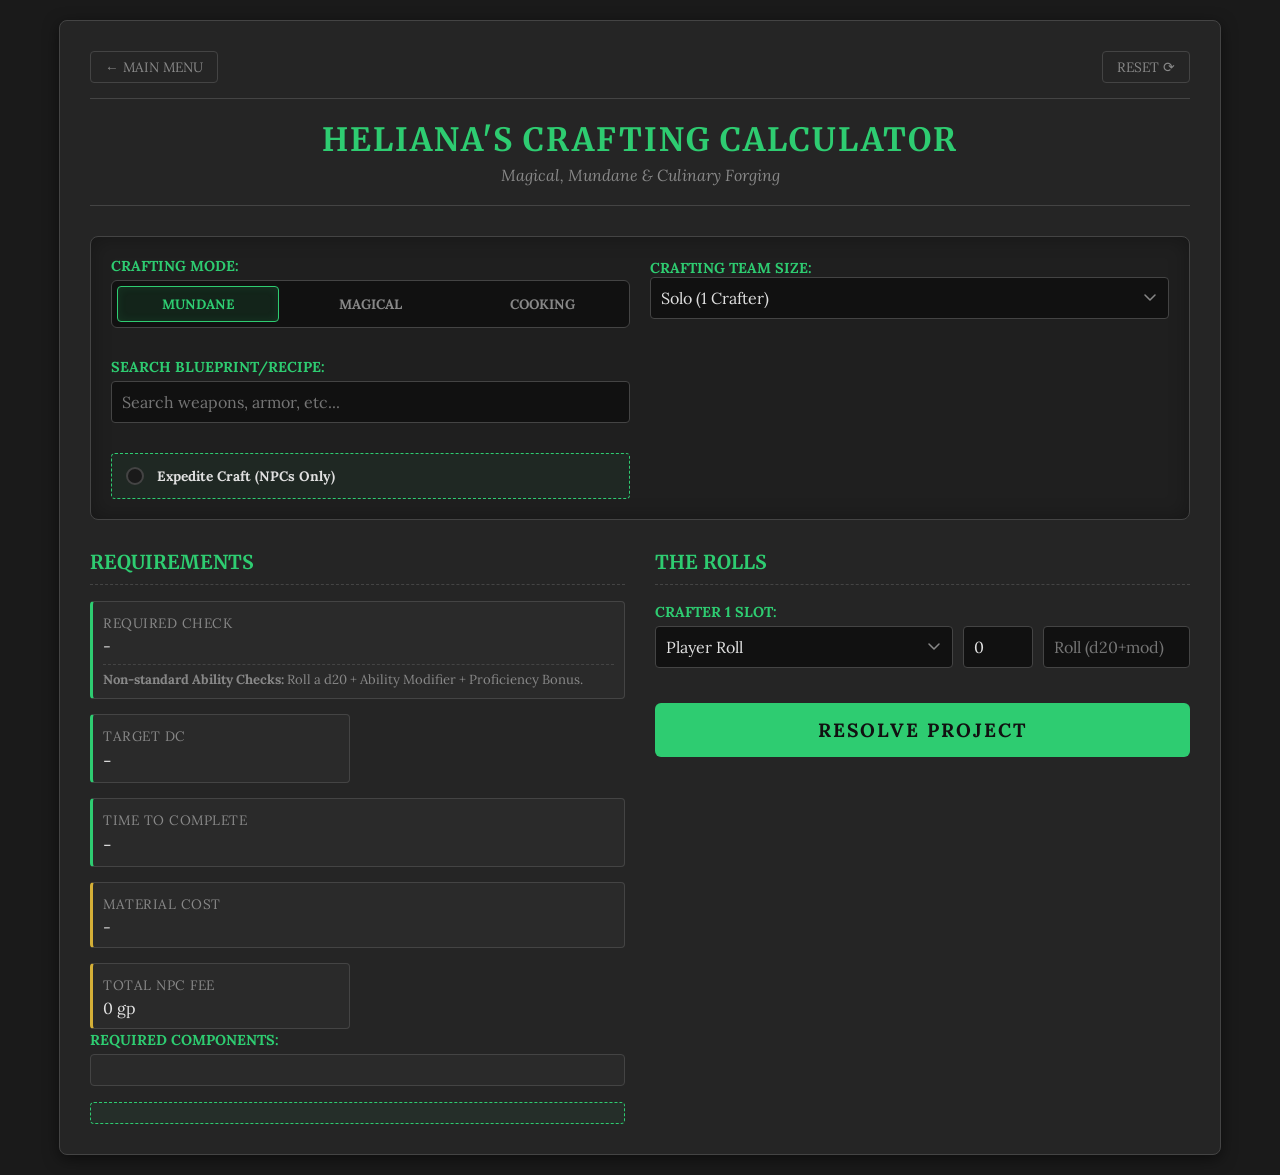
<file: Hunter Tools/outputs/dm/crafting.html>
<!DOCTYPE html>
<html lang="en">
<head>
    <meta charset="UTF-8">
    <meta name="viewport" content="width=device-width, initial-scale=1.0">
    <title>Heliana's Crafting Calculator</title>
    <link href="https://fonts.googleapis.com/css2?family=Lora:ital,wght@0,400;0,700;1,400;1,700&family=Merriweather:ital,wght@0,400;0,700;1,400;1,700&display=swap" rel="stylesheet">
    
    <script src="../data/equipment.js"></script>
    <script src="../data/database.js"></script>
    <script src="../data/recipes.js"></script>
    <script src="../data/Bestiary.js"></script>
    <script src="../data/Items.js"></script>
    
    <script>
        document.addEventListener('DOMContentLoaded', () => {
            // 1. Combine the databases as before
            if (typeof recipeData !== 'undefined' && typeof itemData !== 'undefined') {
                Object.assign(recipeData, itemData);
            }

            // 2. The Official Heliana's Matrix
            const helianaMatrix = {
                "Common": { dc: 12, cons: 0.5, nonAtt: 1, att: 2 },
                "Uncommon": { dc: 15, cons: 4, nonAtt: 10, att: 20 },
                "Rare": { dc: 18, cons: 20, nonAtt: 40, att: 80 },
                "Very Rare": { dc: 21, cons: 80, nonAtt: 160, att: 320 },
                "Legendary": { dc: 25, cons: 320, nonAtt: 640, att: 1280 },
                "Artifact": { dc: 30, cons: 50000, nonAtt: 100000, att: 200000 }
            };

            const consumableTypes = ["potion", "ammunition", "consumable", "food", "scroll"];

            // 3. The Override Loop: Force the database to use these new numbers
            for (let key in recipeData) {
                let item = recipeData[key];
                
                // Only override if the item has a valid rarity
                if (item.rarity && helianaMatrix[item.rarity]) {
                    const tier = helianaMatrix[item.rarity];
                    
                    // Force the new DC
                    item.baseDC = tier.dc;

                    // Determine if it's a Consumable, Attunement, or Non-Attunement
                    let isConsumable = item.type && consumableTypes.some(t => item.type.toLowerCase().includes(t));
                    let isAttunement = item.attunement && item.attunement.toLowerCase() === "yes";

                    // Force the new Time
                    if (isConsumable) {
                        item.baseTime = tier.cons;
                    } else if (isAttunement) {
                        item.baseTime = tier.att;
                    } else {
                        item.baseTime = tier.nonAtt;
                    }
                }
            }
        });
    </script>

    <style>
        :root {
            --bg-color: #1a1a1a; --card-bg: #252525; --accent-gold: #d4af37;
            --accent-blue: #2ecc71; --accent-orange: #2ecc71; --accent-purple: #d4af37;
            --accent-green: #2ecc71; --text-color: #e0e0e0; --muted-text: #888;
            --border-color: #444; --success-bg: rgba(46, 204, 113, 0.15);
            --success-border: #2ecc71; --success-text: #2ecc71; --fail-bg: rgba(231, 76, 60, 0.15);
            --fail-border: #e74c3c; --fail-text: #e74c3c; --crit-success-bg: rgba(212, 175, 55, 0.15);
            --crit-success-border: #d4af37; --crit-success-text: #d4af37;
            --crit-fail-bg: rgba(139, 0, 0, 0.2); --crit-fail-border: #8b0000; --crit-fail-text: #ff6b6b;
        }
        body { font-family: 'Lora', serif; background-color: var(--bg-color); color: var(--text-color); margin: 0; padding: 20px; display: flex; justify-content: center; min-height: 100vh; }
        h1, h2 { font-family: 'Merriweather', serif; }
        .container { background-color: var(--card-bg); width: 100%; max-width: 1100px; padding: 30px; border-radius: 8px; border: 1px solid var(--border-color); box-shadow: 0 4px 15px rgba(0,0,0,0.5); }
        .error-banner { display: none; background-color: rgba(231, 76, 60, 0.2); border: 2px solid #e74c3c; color: #ffcccc; padding: 15px; text-align: center; font-weight: bold; border-radius: 4px; margin-bottom: 20px; text-transform: uppercase; }
        .nav-header { display: flex; justify-content: space-between; align-items: center; margin-bottom: 20px; padding-bottom: 15px; border-bottom: 1px solid var(--border-color); }
        .nav-btn { font-family: 'Lora', serif; background: transparent; color: var(--muted-text); border: 1px solid var(--border-color); padding: 6px 14px; font-size: 0.85rem; text-decoration: none; border-radius: 4px; cursor: pointer; transition: all 0.2s ease; text-transform: uppercase; }
        .nav-btn:hover { color: var(--accent-green); border-color: var(--accent-green); background: rgba(46, 204, 113, 0.05); }
        h1 { color: var(--accent-green); text-align: center; margin-bottom: 5px; text-transform: uppercase; letter-spacing: 2px; }
        .subtitle { text-align: center; color: var(--muted-text); margin-bottom: 30px; font-style: italic; border-bottom: 1px solid var(--border-color); padding-bottom: 20px; }
        h2 { font-size: 1.2em; border-bottom: 1px dashed var(--border-color); padding-bottom: 10px; margin-top: 0; color: var(--accent-green); text-transform: uppercase; }
        .controls-header { display: grid; grid-template-columns: repeat(auto-fit, minmax(300px, 1fr)); gap: 20px; margin-bottom: 30px; background: #1f1f1f; padding: 20px; border-radius: 8px; border: 1px solid var(--border-color); box-shadow: inset 0 0 20px rgba(0,0,0,0.3); }
        .workspace { display: grid; grid-template-columns: 1fr 1fr; gap: 30px; }
        .control-group { display: flex; flex-direction: column; gap: 5px; }
        .mode-selector { display: flex; gap: 10px; margin-bottom: 15px; background: #111; padding: 5px; border-radius: 6px; border: 1px solid var(--border-color); }
        .mode-selector input[type="radio"] { display: none; }
        .mode-selector label { flex: 1; text-align: center; padding: 8px 12px; margin: 0; cursor: pointer; border-radius: 4px; color: var(--muted-text); font-weight: bold; transition: all 0.3s ease; text-transform: uppercase; font-size: 0.85em; border: 1px solid transparent; }
        .mode-selector label:hover { color: var(--text-color); background: rgba(255,255,255,0.05); }
        .mode-selector input[type="radio"]:checked + label { color: var(--accent-green); background: rgba(46, 204, 113, 0.1); border: 1px solid var(--accent-green); box-shadow: inset 0 0 10px rgba(46, 204, 113, 0.1); }
        label { font-weight: bold; margin-top: 10px; color: var(--accent-green); font-size: 0.9em; text-transform: uppercase; }
        input[type="text"], input[type="number"], select { font-family: 'Lora', serif; padding: 10px; background-color: #111; border: 1px solid var(--border-color); color: var(--text-color); border-radius: 4px; font-size: 16px; width: 100%; box-sizing: border-box; transition: border-color 0.3s, box-shadow 0.3s, background-color 0.3s; appearance: none; -webkit-appearance: none; }
        select { background-image: url("data:image/svg+xml,%3Csvg xmlns='http://www.w3.org/2000/svg' width='12' height='8' viewBox='0 0 12 8'%3E%3Cpath d='M1 1l5 5 5-5' stroke='%23888' stroke-width='1.5' fill='none' stroke-linecap='round' stroke-linejoin='round'/%3E%3C/svg%3E"); background-repeat: no-repeat; background-position: right 12px center; padding-right: 36px; cursor: pointer; }
        select:hover { border-color: #555; background-color: #0e0e0e; }
        input:focus, select:focus { outline: none; border-color: var(--accent-green); box-shadow: 0 0 0 1px rgba(46, 204, 113, 0.1), 0 4px 12px rgba(0,0,0,0.3); }
        select:focus { background-image: url("data:image/svg+xml,%3Csvg xmlns='http://www.w3.org/2000/svg' width='12' height='8' viewBox='0 0 12 8'%3E%3Cpath d='M1 1l5 5 5-5' stroke='%232ecc71' stroke-width='1.5' fill='none' stroke-linecap='round' stroke-linejoin='round'/%3E%3C/svg%3E"); }
        select option { background: #252525; color: var(--text-color); padding: 8px; }
        select option:checked { background: rgba(46,204,113,.15); color: var(--accent-green); }
        input:disabled, select:disabled { background-color: #0a0a0a; color: #777; border-color: #333; cursor: not-allowed; }
        .dynamic-panel { margin-top: 15px; padding-top: 10px; border-top: 1px dashed var(--border-color); display: none; background: rgba(46, 204, 113, 0.05); padding: 15px; border-radius: 4px; }
        .switch-container { display: flex; align-items: center; gap: 10px; padding: 10px; background: rgba(46, 204, 113, 0.05); border: 1px dashed var(--accent-green); border-radius: 4px; cursor: pointer; }
        /* Capsule glow checkbox — no tick, no slider thumb */
        .switch-container input[type=checkbox] {
            appearance: none; -webkit-appearance: none;
            width: 18px; height: 18px; border-radius: 50%;
            background: var(--bg-color); border: 2px solid #444;
            cursor: pointer; flex-shrink: 0;
            transition: background .2s, border-color .2s, box-shadow .2s;
        }
        .switch-container input[type=checkbox]:checked {
            background: rgba(46,204,113,0.8);
            border-color: var(--accent-green);
            box-shadow: 0 0 6px rgba(46,204,113,0.4);
        }
        .switch { display: contents; }
        .switch-label { color: var(--text-color); font-size: 0.95em; text-transform: none; font-weight: normal; }
        .stats-grid { display: grid; grid-template-columns: 1fr 1fr; gap: 15px; margin-top: 15px; }
        .stat-box { background-color: #2a2a2a; border: 1px solid var(--border-color); border-left: 3px solid var(--accent-green); border-radius: 4px; padding: 10px; }
        .stat-box.full-width { grid-column: span 2; }
        /* Economy boxes (material cost, sale value) — gold stripe */
        .stat-box.economy { border-left-color: var(--accent-gold); }
        .stat-label { font-size: 0.85em; color: var(--muted-text); text-transform: uppercase; letter-spacing: 0.5px; }
        /* All stat values: plain white. No colour noise in the value text. */
        .stat-value { font-size: 1.1rem; font-weight: normal; color: var(--text-color); display: block; margin-top: 4px; white-space: pre-wrap; }
        .check-hint { font-size: 0.82em; color: var(--muted-text); margin-top: 8px; font-weight: normal; text-transform: none; border-top: 1px dashed var(--border-color); padding-top: 6px; }
        ul { background: #2a2a2a; border: 1px solid var(--border-color); border-radius: 4px; padding: 15px 15px 15px 35px; margin-top: 5px; color: #ccc; }
        ul li { margin-bottom: 5px; }
        .item-stats { margin-top: 15px; padding: 10px; background: rgba(46, 204, 113, 0.05); border: 1px dashed var(--accent-green); border-radius: 4px; font-style: italic; color: #bbb; white-space: pre-wrap; }
        .btn-craft { font-family: 'Lora', serif; background-color: var(--accent-green); color: #111; border: none; padding: 15px; font-size: 1.2rem; border-radius: 6px; cursor: pointer; font-weight: bold; transition: all 0.3s ease; width: 100%; margin-top: 20px; text-transform: uppercase; letter-spacing: 2px; }
        .btn-craft:hover { opacity: 0.8; }
        .result-panel { margin-top: 20px; padding: 20px; border-radius: 4px; font-size: 1rem; display: none; white-space: pre-wrap; line-height: 1.5; }
        .res-success { background: var(--success-bg); border: 1px solid var(--success-border); color: var(--text-color); }
        .res-fail { background: var(--fail-bg); border: 1px solid var(--fail-border); color: var(--text-color); }
        .res-crit-success { background: var(--crit-success-bg); border: 1px solid var(--crit-success-border); color: var(--text-color); }
        .res-crit-fail { background: var(--crit-fail-bg); border: 1px solid var(--crit-fail-border); color: var(--text-color); }
        .crafter-row { margin-bottom: 15px; }
        .quirk-entry { margin-bottom: 8px; position: relative; }
        .quirk-roll { font-weight: bold; color: var(--accent-gold); }
        .quirk-highlight { color: var(--accent-gold); font-weight: bold; }
        /* Scrollbar */
        ::-webkit-scrollbar { width: 5px; height: 5px; }
        ::-webkit-scrollbar-track { background: transparent; }
        ::-webkit-scrollbar-thumb { background: #333; border-radius: 3px; }
        ::-webkit-scrollbar-thumb:hover { background: #888; }
        * { scrollbar-width: thin; scrollbar-color: #333 transparent; }
    </style>
</head>
<body>

<div class="container">
    <div class="nav-header">
        <a href="index.html" class="nav-btn">← Main Menu</a>
        <button onclick="window.location.reload()" class="nav-btn">Reset ⟳</button>
    </div>

    <div id="error-banner" class="error-banner">
        ⚠️ Error: recipes.js failed to load.
    </div>

    <h1>Heliana's Crafting Calculator</h1>
    <div class="subtitle">Magical, Mundane & Culinary Forging</div>

    <div class="controls-header">
        <div class="control-group">
            <label style="margin-top:0;">Crafting Mode:</label>
            <div class="mode-selector">
                <input type="radio" id="mode-mfg" name="craft-mode" value="Manufacturing" checked onchange="switchMode()">
                <label for="mode-mfg">Mundane</label>

                <input type="radio" id="mode-ench" name="craft-mode" value="Enchanting" onchange="switchMode()">
                <label for="mode-ench">Magical</label>

                <input type="radio" id="mode-cook" name="craft-mode" value="Cooking" onchange="switchMode()">
                <label for="mode-cook">Cooking</label>
            </div>

            <label>Search Blueprint/Recipe:</label>
            
            <div id="mfg-container">
                <input type="text" list="mundane-list" id="mundane-input" placeholder="Search weapons, armor, etc..." onchange="handleSelection(this.value, 'mundane')">
                <datalist id="mundane-list"></datalist>
            </div>

            <div id="ench-container" style="display: none;">
                <input type="text" list="magic-list" id="magic-input" placeholder="Search enchanted items..." onchange="handleSelection(this.value, 'magic')">
                <datalist id="magic-list"></datalist>
                
                <div id="forge-wrapper" style="display: none; margin-top: 15px;">
                    <label class="switch-container">
                        <input type="checkbox" id="forge-toggle" onchange="toggleForge()">
                        <span class="switch-label"><strong>Forge From Scratch</strong> (Includes Base Time & Cost)</span>
                    </label>
                    
                    <div id="forge-base-container" style="display: none; margin-top: 10px; padding: 10px; background: #1a1a1a; border-radius: 4px; border: 1px solid var(--border-color);">
                        <label style="margin-top: 0;">Search Specific Mundane Base:</label>
                        <input type="text" list="forge-base-list" id="forge-base-select" placeholder="Type to search..." onchange="updateMath()">
                        <datalist id="forge-base-list"></datalist>
                    </div>
                </div>
            </div>

            <div id="cook-container" style="display: none;">
                <input type="text" list="cook-list" id="cook-input" placeholder="Search Recipes..." onchange="handleSelection(this.value, 'cook')">
                <datalist id="cook-list"></datalist>
            </div>

            <div id="custom-panel" class="dynamic-panel">
                <label>1. Select Rarity:</label>
                <select id="custom-rarity" onchange="updateMath()">
                    <option value="">-- Select Rarity --</option>
                    <option value="Common">Common</option>
                    <option value="Uncommon">Uncommon</option>
                    <option value="Rare">Rare</option>
                    <option value="Very Rare">Very Rare</option>
                    <option value="Legendary">Legendary</option>
                    <option value="Artifact">Artifact</option>
                </select>
                
                <label>2. Magic Property:</label>
                <select id="custom-magic-type" onchange="updateMath()">
                    <option value="nonAtt">Non-Attunement Item</option>
                    <option value="att">Requires Attunement</option>
                    <option value="cons">Consumable Item</option>
                </select>

                <label>3. Search Base Item:</label>
                <input type="text" list="custom-base-list" id="custom-base" placeholder="Type to search mundane base..." onchange="updateMath()">
                <datalist id="custom-base-list"></datalist>

                <label>4. Select Creature Type:</label>
                <select id="custom-creature" onchange="updateMath()">
                    <option value="">-- Select Creature Type --</option>
                    <option value="Aberration">Aberration</option>
                    <option value="Beast">Beast</option>
                    <option value="Celestial">Celestial</option>
                    <option value="Construct">Construct</option>
                    <option value="Dragon">Dragon</option>
                    <option value="Elemental">Elemental</option>
                    <option value="Fey">Fey</option>
                    <option value="Fiend">Fiend</option>
                    <option value="Giant">Giant</option>
                    <option value="Humanoid">Humanoid</option>
                    <option value="Monstrosity">Monstrosity</option>
                    <option value="Ooze">Ooze</option>
                    <option value="Plant">Plant</option>
                    <option value="Undead">Undead</option>
                </select>
            </div>
            
            <div id="components-toggle-group" style="display: none; margin-top: 15px; flex-direction: column; gap: 10px;">
                <label class="switch-container">
                    <input type="checkbox" id="ess-purchased-toggle" onchange="updateMath()">
                    <span class="switch-label"><strong>Essence:</strong> <span id="ess-toggle-text">Provided (0 gp)</span></span>
                </label>
                <label class="switch-container">
                    <input type="checkbox" id="comp-purchased-toggle" onchange="updateMath()">
                    <span class="switch-label"><strong>Monster Component:</strong> <span id="comp-toggle-text">Provided (0 gp)</span></span>
                </label>
            </div>
            
            <div id="cook-rarity-container" style="display: none; margin-top: 15px;">
                <label>Meal Rarity (Determines Essence & Max Boons):</label>
                <select id="cook-rarity" onchange="updateMath()">
                    <option value="Uncommon">Uncommon (Frail Essence) - 0 Max Boons</option>
                    <option value="Rare">Rare (Robust Essence) - 1 Max Boon</option>
                    <option value="Very Rare">Very Rare (Potent Essence) - 2 Max Boons</option>
                    <option value="Legendary">Legendary (Mythic Essence) - 3 Max Boons</option>
                </select>
            </div>
            
            <div id="cook-ingredients-panel" style="display: none; background: rgba(46, 204, 113, 0.05); padding: 15px; border-radius: 4px; border: 1px dashed var(--accent-green); margin-top: 15px;">
                <label style="margin-top:0; margin-bottom: 10px; color: var(--accent-green);">Ingredient Selections:</label>
                <div id="ingredients-list" style="display:flex; flex-direction:column; gap:10px;"></div>
            </div>

            <div id="overtime-toggle-group" style="margin-top: 15px;">
                <label class="switch-container">
                    <input type="checkbox" id="overtime-toggle" onchange="updateMath()">
                    <span class="switch-label"><strong>Expedite Craft (NPCs Only)</strong></span>
                </label>
            </div>
        </div>

        <div class="control-group">
            <div id="crafting-team-container">
                <label>Crafting Team Size:</label>
                <select id="team-size" onchange="toggleConMods(); updateMath()">
                    <option value="1">Solo (1 Crafter)</option>
                    <option value="2">Duo (2 Crafters)</option>
                    <option value="3">Trio (3 Crafters)</option>
                    <option value="4">Quartet (4 Crafters)</option>
                </select>
            </div>
        </div>
    </div>

    <div class="workspace">
        <div class="column">
            <h2>Requirements</h2>
            <div class="stats-grid">
                
                <div class="stat-box full-width" id="std-check-box">
                    <span class="stat-label">Required Check</span>
                    <span class="stat-value" id="disp-check" style="font-size: 1rem;">-</span>
                    <div class="check-hint" id="std-check-hint">
                        <strong>Non-standard Ability Checks:</strong> Roll a d20 + Ability Modifier + Proficiency Bonus.
                    </div>
                </div>
                <div class="stat-box" id="std-dc-box">
                    <span class="stat-label">Target DC</span>
                    <span class="stat-value" id="disp-dc">-</span>
                </div>

                <div class="stat-box full-width" id="forge-mfg-check-box" style="display: none;">
                    <span class="stat-label">Phase 1: Manufacturing Check</span>
                    <span class="stat-value" id="disp-mfg-check" style="font-size: 1rem;">-</span>
                </div>
                
                <div class="stat-box full-width" id="forge-ench-check-box" style="display: none;">
                    <span class="stat-label">Phase 2: Enchanting Check</span>
                    <span class="stat-value" id="disp-ench-check" style="font-size: 1rem;">-</span>
                    <div class="check-hint">
                        <strong>Martial Forging:</strong> You may substitute the spellcasting check with the tool check.
                    </div>
                </div>

                <div class="stat-box" id="forge-mfg-dc-box" style="display: none;">
                    <span class="stat-label">Phase 1: Mfg DC</span>
                    <span class="stat-value" id="disp-mfg-dc">-</span>
                </div>
                
                <div class="stat-box" id="forge-ench-dc-box" style="display: none;">
                    <span class="stat-label">Phase 2: Ench DC</span>
                    <span class="stat-value" id="disp-ench-dc">-</span>
                </div>

                <div class="stat-box full-width craft-info">
                    <span class="stat-label">Time to Complete</span>
                    <span class="stat-value" id="disp-time">-</span>
                </div>
                <div class="stat-box full-width economy">
                    <span class="stat-label">Material Cost</span>
                    <span class="stat-value" id="disp-cost" style="font-size: 1rem;">-</span>
                </div>
                <div class="stat-box economy" id="labor-box">
                    <span class="stat-label">Total NPC Fee</span>
                    <span class="stat-value" id="disp-labor" style="font-size: 1rem;">0 gp</span>
                </div>
            </div>
            
            <label>Required Components:</label>
            <ul id="disp-components"></ul>

            <div id="metatag-hint" style="display: none; color: var(--muted-text); font-size: 0.85em; font-style: italic; margin-top: 10px; padding: 10px; background: rgba(46, 204, 113, 0.06); border-left: 3px solid var(--accent-green); border-radius: 4px;">
                ✦ <strong>Thematic Match:</strong> If a component's metatag is an exact thematic match, rolls gain Advantage.
            </div>
            
            <div id="disp-stats" class="item-stats"></div>
        </div>

        <div class="column">
            <h2>The Rolls</h2>
            <div id="team-rolls-container" style="display: flex; flex-direction: column; gap: 5px;">
                
                <div id="crafter-row-1" class="crafter-row">
                    <label id="crafter-label-1">Crafter 1 Slot:</label>
                    <div style="display: flex; gap: 10px; margin-top: 5px;">
                        <select id="crafter-type-1" onchange="toggleConMods(); updateMath()" style="flex: 2; margin-top: 0;">
                            <option value="player">Player Roll</option>
                            <option value="journeyman">Journeyman NPC (1x Spd)</option>
                            <option value="expert">Expert NPC (2x Spd)</option>
                            <option value="master">Master NPC (3x Spd)</option>
                        </select>
                        <input type="number" id="con-mod-1" placeholder="CON" value="0" onchange="updateMath()" title="Player CON Modifier" style="width: 70px; margin-top: 0;">
                        <input type="number" id="roll-input-1-mfg" placeholder="Mfg Roll" style="flex: 1; margin-top: 0; display: none;">
                        <input type="number" id="roll-input-1-ench" placeholder="Roll (d20+mod)" style="flex: 1; margin-top: 0;">
                    </div>
                </div>
                
                <div id="cooking-helper-container" style="display: none; padding: 10px; border: 1px dashed var(--accent-green); border-radius: 4px; margin-top: 10px;">
                    <label style="margin-top:0;">Cooking Helper (Sous Chef):</label>
                    <div style="font-size: 0.85em; color: var(--muted-text); margin-bottom: 5px;">Helpers do not reduce time, but add to the roll.</div>
                    <div style="display: flex; gap: 10px; margin-top: 5px;">
                        <select id="helper-prof" onchange="updateMath()" style="flex: 2; margin-top: 0;">
                            <option value="0">No Helper</option>
                            <option value="half">Not Proficient (+ Half PB)</option>
                            <option value="full">Proficient (+ Full PB)</option>
                        </select>
                        <input type="number" id="helper-pb" placeholder="PB (e.g. 2)" value="2" title="Helper Proficiency Bonus" style="width: 100px; margin-top: 0;">
                    </div>
                </div>

                <div id="crafter-row-2" class="crafter-row" style="display: none;">
                    <label>Crafter 2 Slot:</label>
                    <div style="display: flex; gap: 10px; margin-top: 5px;">
                        <select id="crafter-type-2" onchange="toggleConMods(); updateMath()" style="flex: 2; margin-top: 0;">
                            <option value="player">Player Roll</option>
                            <option value="journeyman">Journeyman NPC (1x Spd)</option>
                            <option value="expert">Expert NPC (2x Spd)</option>
                            <option value="master">Master NPC (3x Spd)</option>
                        </select>
                        <input type="number" id="con-mod-2" placeholder="CON" value="0" onchange="updateMath()" title="Player CON Modifier" style="width: 70px; margin-top: 0; display: block;">
                        <input type="number" id="roll-input-2-mfg" placeholder="Mfg Roll" style="flex: 1; margin-top: 0; display: none;">
                        <input type="number" id="roll-input-2-ench" placeholder="Roll (d20+mod)" style="flex: 1; margin-top: 0;">
                    </div>
                </div>

                <div id="crafter-row-3" class="crafter-row" style="display: none;">
                    <label>Crafter 3 Slot:</label>
                    <div style="display: flex; gap: 10px; margin-top: 5px;">
                        <select id="crafter-type-3" onchange="toggleConMods(); updateMath()" style="flex: 2; margin-top: 0;">
                            <option value="player">Player Roll</option>
                            <option value="journeyman">Journeyman NPC (1x Spd)</option>
                            <option value="expert">Expert NPC (2x Spd)</option>
                            <option value="master">Master NPC (3x Spd)</option>
                        </select>
                        <input type="number" id="con-mod-3" placeholder="CON" value="0" onchange="updateMath()" title="Player CON Modifier" style="width: 70px; margin-top: 0; display: block;">
                        <input type="number" id="roll-input-3-mfg" placeholder="Mfg Roll" style="flex: 1; margin-top: 0; display: none;">
                        <input type="number" id="roll-input-3-ench" placeholder="Roll (d20+mod)" style="flex: 1; margin-top: 0;">
                    </div>
                </div>

                <div id="crafter-row-4" class="crafter-row" style="display: none;">
                    <label>Crafter 4 Slot:</label>
                    <div style="display: flex; gap: 10px; margin-top: 5px;">
                        <select id="crafter-type-4" onchange="toggleConMods(); updateMath()" style="flex: 2; margin-top: 0;">
                            <option value="player">Player Roll</option>
                            <option value="journeyman">Journeyman NPC (1x Spd)</option>
                            <option value="expert">Expert NPC (2x Spd)</option>
                            <option value="master">Master NPC (3x Spd)</option>
                        </select>
                        <input type="number" id="con-mod-4" placeholder="CON" value="0" onchange="updateMath()" title="Player CON Modifier" style="width: 70px; margin-top: 0; display: block;">
                        <input type="number" id="roll-input-4-mfg" placeholder="Mfg Roll" style="flex: 1; margin-top: 0; display: none;">
                        <input type="number" id="roll-input-4-ench" placeholder="Roll (d20+mod)" style="flex: 1; margin-top: 0;">
                    </div>
                </div>
            </div>

            <button class="btn-craft" onclick="executeCraft()">Resolve Project</button>
            <div id="final-result-panel" class="result-panel"></div>
        </div>
    </div>
</div>

<script>
    // --- HELPER LOGIC (Cooking & Quirks) ---
    function resolveIngredient(comp, cr, r) {
        const scale = (u, ra, vr, l) => r === "Uncommon" ? u : r === "Rare" ? ra : r === "Very Rare" ? vr : l;
        cr = cr.toLowerCase();
        if (comp === "Eye") {
            if (["aberration", "celestial", "elemental", "fey", "fiend", "undead"].includes(cr)) {
                let sense = cr==="aberration"?"Detect Magic":cr==="celestial"?"Detect Evil & Good":cr==="elemental"?"Detect Elementals":cr==="fey"?"See Invisibility":cr==="fiend"?"Darkvision":"Detect Undead";
                return `Gain ${sense} out to ${scale('10 ft.', '20 ft.', '60 ft.', '180 ft.')}.`;
            }
            if (["beast", "dragon"].includes(cr)) {
                let skill = cr==="beast"?"Perception":"Intimidation";
                return `Gain a ${scale('+1', '+2', '+3', '+4')} bonus to ${skill} checks.`;
            }
            if (cr === "monstrosity") return `Gain or extend Darkvision by ${scale('30 ft.', '60 ft.', '90 ft.', '120 ft.')}.`;
            return `Enhances senses/vision slightly.`;
        }
        if (comp === "Fat") {
            let el = cr==="aberration"?"Psychic":cr==="beast"?"Cold":cr==="celestial"?"Radiant":cr==="construct"?"Lightning":cr==="dragon"||cr==="giant"?"Breath/Type":cr==="fey"||cr==="plant"?"Poison":cr==="fiend"?"Fire":cr==="monstrosity"?"Thunder":cr==="ooze"?"Acid":cr==="undead"?"Necrotic":"elemental";
            return `Reduces ${el} damage taken by ${scale('1d4', '1d6', '1d8', '1d10')}.`;
        }
        if (comp === "Flesh") {
            let el = cr==="aberration"?"Psychic":cr==="beast"?"Cold":cr==="celestial"?"Radiant":cr==="construct"?"Lightning":cr==="dragon"||cr==="giant"?"Breath/Type":cr==="fey"||cr==="plant"?"Poison":cr==="fiend"?"Fire":cr==="monstrosity"?"Thunder":cr==="ooze"?"Acid":cr==="undead"?"Necrotic":"elemental";
            return `The first hit you make each turn deals ${scale('+1', '+2', '+3', '+4')} bonus ${el} damage.`;
        }
        if (comp === "Blood") return `The first hit you make each turn against a ${cr} deals an extra ${scale('1d4', '1d6', '1d8', '1d10')} damage.`;
        if (comp === "Bone") {
            if (cr === "celestial") return `Gain ${scale('1d6', '2d6', '3d6', '4d6')} Temporary HP every minute.`;
            if (cr === "undead") return `Instantly heal for ${scale('1d4+1', '2d4+2', '3d4+3', '4d4+4')} upon eating.`;
            return `Gain Advantage on saving throws against conditions associated with ${cr}.`;
        }
        if (comp === "Egg") return `Gain a physical morphological change associated with a ${cr}.`;
        if (comp === "Heart") return `You automatically know the direction of any living ${cr} hearts within ${scale('60 ft.', '240 ft.', '960 ft.', '1 mile')}.`;
        if (comp === "Liver") return `When a ${cr} hits you with a melee attack, they take ${scale('1d4', '1d6', '1d8', '1d10')} necrotic damage.`;
        if (comp === "Spice") return `Grants a varied magical utility based on the ${cr}.`;
        if (comp === "Brain") return `Enhances mental faculties based on the ${cr}.`;
        return "No specific effect mapped.";
    }

    const enchantingMatrix = {
        "Common": { dc: 12, cons: 0.5, nonAtt: 1, att: 2 },
        "Uncommon": { dc: 15, cons: 4, nonAtt: 10, att: 20 },
        "Rare": { dc: 18, cons: 20, nonAtt: 40, att: 80 },
        "Very Rare": { dc: 21, cons: 80, nonAtt: 160, att: 320 },
        "Legendary": { dc: 25, cons: 320, nonAtt: 640, att: 1280 },
        "Artifact": { dc: 30, cons: 50000, nonAtt: 100000, att: 200000 }
    };

    // --- NEW ECONOMY DATA ---
    const reagentFees = { "Common": 25, "Uncommon": 100, "Rare": 500, "Very Rare": 2500, "Legendary": 10000, "Artifact": 160000 };
    const rarityAnchors = { "Common": 100, "Uncommon": 800, "Rare": 4000, "Very Rare": 20000, "Legendary": 150000, "Artifact": 500000 };
    const essenceTradeValues = { "Common": 0, "Uncommon": 100, "Rare": 500, "Very Rare": 3000, "Legendary": 16000, "Artifact": 160000 };

    const customRules = {
        "Common": { comp: ["1x Common Part"], stats: "Custom Common Creation" },
        "Uncommon": { comp: ["1x Uncommon Part", "1x Frail Essence"], stats: "Custom Uncommon Creation" },
        "Rare": { comp: ["1x Rare Part", "1x Robust Essence"], stats: "Custom Rare Creation" },
        "Very Rare": { comp: ["1x Very Rare Part", "1x Potent Essence"], stats: "Custom Very Rare Creation" },
        "Legendary": { comp: ["1x Legendary Part", "1x Mythic Essence"], stats: "Custom Legendary Creation" },
        "Artifact": { comp: ["1x Artifact Part", "1x Deific Essence"], stats: "Custom Artifact Creation" }
    };
    
    const creatureSkills = { "Aberration": "Arcana", "Beast": "Survival", "Celestial": "Religion", "Construct": "Investigation", "Dragon": "Survival", "Elemental": "Arcana", "Fey": "Arcana", "Fiend": "Religion", "Giant": "Medicine", "Humanoid": "Medicine", "Monstrosity": "Survival", "Ooze": "Nature", "Plant": "Nature", "Undead": "Medicine" };
    const creatureTable = Object.keys(creatureSkills);
    const dtTable = ["Acid", "Cold", "Fire", "Force", "Lightning", "Necrotic", "Poison", "Psychic", "Radiant", "Thunder"];
    const skillTable = ["Acrobatics", "Animal Handling", "Arcana", "Athletics", "Deception", "History", "Insight", "Intimidation", "Investigation", "Medicine", "Nature", "Perception", "Performance", "Persuasion", "Religion", "Sleight of Hand", "Stealth", "Survival"];

    const quirksDB = {
        ManufacturingFlaws: [
            "Poor Handiwork. Weapons suffer a -1 penalty to attack and damage rolls. Armor suffers a -1 penalty to AC. It gains the Fragile property.",
            "Fragile. If you roll a 1 on an attack with this weapon, or are hit by a critical hit while wearing this armor, it breaks and is unusable until repaired.",
            "Unwieldy. The item is poorly balanced. If you roll a 1 on an attack roll or ability check using this item, you drop it.",
            "Degradable. The item falls apart and is destroyed if submerged in water for more than 1 minute.",
            "Noisy. The item clanks loudly. You have disadvantage on Dexterity (Stealth) checks while using or wearing it.",
            "Pungent. The item smells terrible. You have disadvantage on Charisma checks against creatures with a sense of smell.",
            "Heavy. The item is excessively bulky. It weighs twice its normal amount.",
            "Garish. The item is an eyesore. You have disadvantage on Charisma (Intimidation) checks while holding or wearing it.",
            "Mediocre Finish. The item looks cheap and poorly made. Its market value is halved.",
            "Under Insulated. If you take cold or fire damage while wearing or holding this, you take 1 additional point of damage of that type."
        ],
        ManufacturingBoons: [
            "Durable. The item is incredibly sturdy. It has triple its normal hit points.",
            "Unreactive. The item is immune to nonmagical corrosion, rust, and degradation.",
            "Lightweight. The item weighs half its normal amount. If it is a melee weapon, it gains the Light property.",
            "Magnificent Finish. The item is a work of art. Its market value is doubled.",
            "Flashy. When visible, you have advantage on Charisma (Persuasion) checks made to interact with nobles, merchants, and high society.",
            "Insulated. You have advantage on saving throws against extreme weather and effects like Heat Metal.",
            "Grippy. You have advantage on saving throws or checks to avoid being disarmed of this item.",
            "Quick Release. Armor takes 10 times less time to don or doff. Weapons can be drawn or stowed freely (no object interaction required).",
            "Aerodynamic. If the item has a thrown range, its normal and long ranges increase by 50%.",
            "Artisanal Craftsmanship. Weapons gain a +1 bonus to damage rolls. Armor reduces nonmagical bludgeoning, piercing, and slashing damage taken by 1."
        ],
        EnchantingFlaws: [
            "Cursed. The item is cursed. (Roll on a GM curse table or apply a thematic curse matching the essence).",
            "Battlerage. In combat, you must succeed on a DC 10 Wisdom saving throw at the start of your turn or be forced to attack the nearest creature.",
            "Desensitisation. The magic dulls your senses. You become colorblind and lose 30 feet of darkvision while attuned.",
            "Gravity Well. The item feels incredibly heavy to you. Its weight is tripled, and your walking speed is reduced by 5 feet.",
            "Falsehood. The magic rejects honesty. Whenever you speak the absolute truth, you take 1d6 psychic damage.",
            "Divinable. You radiate a magical signature. You can always be located by scrying or divination magic, automatically failing saving throws against such spells.",
            "Illiteracy. The magic scrambles written words. You lose the ability to read or write any language while attuned.",
            "Attraction. The item acts as a magical magnet. Ranged weapon attacks made against you have advantage.",
            "Creature Sustaining. The item refuses to harm certain beings. Whenever you deal damage to a specific creature type (GM's choice), you deal half damage.",
            "Forced Attunement. The item bonds with your soul. Once attuned, you cannot willingly un-attune from this item."
        ],
        EnchantingBoons: [
            "Hairology. The magical radiation alters you. Your hair changes to a vibrant, unusual color while attuned.",
            "Favourable Pheromones. You smell faintly of sweet blooms. You have advantage on Wisdom (Animal Handling) checks.",
            "Gambler. The magic sharpens your intuition. You gain proficiency with one type of gaming set while attuned.",
            "Fleet. The item feels weightless. Your walking speed increases by 5 feet while attuned.",
            "Composed. The magic calms your nerves. You have advantage on Charisma (Deception) checks.",
            "Ray of Sunshine. As a bonus action, you can cause the item to shed bright light in a 20-foot radius and dim light for an additional 20 feet.",
            "Cat's Landing. The magic gently repels the ground. You take half damage from falling.",
            "Eye for Weakness. You immediately learn the lowest saving throw of any creature you hit with this item (or target with a spell from it).",
            "Sustenance. The magic nourishes you. You require half as much food and water each day.",
            "Power. The enchantment hums with lethal energy. Your weapon attacks and spell save DCs gain a +1 bonus."
        ],
        CookingFlaws: [
            "Rottworth's Revenge. You are poisoned. While poisoned, you cannot benefit from a short or long rest.",
            "Nauseating Nightmare. You feel violently ill. You have disadvantage on all Intelligence, Wisdom, and Charisma checks.",
            "Tongue Tied. Your tongue swells. You can only speak one language (chosen by the GM), and you cannot cast spells with verbal components unless you succeed on a DC 10 Constitution saving throw.",
            "Flatulence. You emit foul odors and noises. You have disadvantage on Dexterity (Stealth) and Charisma checks.",
            "Borborygmus Bomb. Your stomach rumbles aggressively. You have disadvantage on Constitution saving throws.",
            "High Glycemic Index. You experience a massive sugar crash. You have disadvantage on Dexterity saving throws and Initiative rolls.",
            "Allergic Reaction. You break out in severe hives. If you do not use your action to scratch yourself each turn, your speed is halved.",
            "Food Baby. You are uncomfortably bloated. Your speed is reduced by 5 feet and you cannot take the Dash action."
        ],
        CookingBoons: [
            "Iron Gut. You have resistance to poison damage and advantage on saving throws made against the poisoned condition.",
            "Sweet Breath. The aroma of the delicious food perfumes your breath. You have advantage on Charisma checks against creatures within 30 feet of you that can smell.",
            "Linguistic Learning. You gain the ability to speak one language associated with the creature type of each magical component you consumed.",
            "Slow Release Energy. The steady trickle of energy from your meal maintains your blood sugar. You have advantage on saving throws made to maintain your concentration.",
            "Fearless Fancy. You become extraordinarily brave. You are immune to the frightened condition.",
            "Hearty Harvest. You feel as if you could move mountains. You have advantage on Strength checks and you count as one size larger when determining your carrying capacity.",
            "Peaceful Digestion. The next time you finish a short rest, you regain one additional hit point per Hit Die you roll. The next time you finish a long rest, you recover additional expended Hit Dice equal to your proficiency bonus.",
            "Fast Food. The meal leaves you feeling incredibly light on your feet. Your walking speed increases by 5 feet."
        ]
    };

    let currentSelection = null;
    let activeState = { isForging: false, dc1: 0, dc2: 0, type: "Manufacturing", rarity: "Common" };
    window.activeQuirks = { Manufacturing: { flaws: [], boons: [] }, Enchanting: { flaws: [], boons: [] }, Cooking: { flaws: [], boons: [] } };

    // --- INITIALIZATION ---
    window.onload = function() {
        if (typeof recipeData === 'undefined') { document.getElementById('error-banner').style.display = 'block'; return; }
        const mundaneList = document.getElementById('mundane-list');
        const magicList = document.getElementById('magic-list');
        const cookList = document.getElementById('cook-list');
        const customBaseList = document.getElementById('custom-base-list');

        magicList.innerHTML += `<option value="Custom Blueprint">Custom Blueprint</option>`;
        const sortedKeys = Object.keys(recipeData).sort((a, b) => a.localeCompare(b));

        for (const item of sortedKeys) {
            let opt = document.createElement('option');
            opt.value = item;
            opt.innerText = recipeData[item].type || "Item";

            if (recipeData[item].category === "Manufacturing") {
                mundaneList.appendChild(opt);
                let customBaseOpt = document.createElement('option');
                customBaseOpt.value = item;
                customBaseOpt.innerText = item;
                customBaseList.appendChild(customBaseOpt);
            } 
            else if (recipeData[item].category === "Enchanting" || recipeData[item].category === "Smithing" || recipeData[item].category === "Alchemy") magicList.appendChild(opt);
            else if (recipeData[item].category === "Cooking") cookList.appendChild(opt);
        }
        toggleConMods();
    };

    // --- UI TOGGLES ---
    function toggleConMods() {
        for (let i = 1; i <= 4; i++) {
            let select = document.getElementById(`crafter-type-${i}`);
            let conInput = document.getElementById(`con-mod-${i}`);
            if (select && conInput) conInput.style.visibility = select.value === 'player' ? 'visible' : 'hidden';
        }
    }

    function switchMode() {
        const mode = document.querySelector('input[name="craft-mode"]:checked').value;
        document.getElementById('mfg-container').style.display = mode === 'Manufacturing' ? 'block' : 'none';
        document.getElementById('ench-container').style.display = mode === 'Enchanting' ? 'block' : 'none';
        document.getElementById('cook-container').style.display = mode === 'Cooking' ? 'block' : 'none';
        document.getElementById('components-toggle-group').style.display = 'none';
        document.getElementById('custom-panel').style.display = 'none';
        document.getElementById('overtime-toggle-group').style.display = mode === 'Cooking' ? 'none' : 'block';
        document.getElementById('crafting-team-container').style.display = mode === 'Cooking' ? 'none' : 'block';
        document.getElementById('cooking-helper-container').style.display = mode === 'Cooking' ? 'block' : 'none';
        document.getElementById('cook-rarity-container').style.display = mode === 'Cooking' ? 'block' : 'none';
        document.getElementById('cook-ingredients-panel').style.display = 'none';
        document.getElementById('crafter-label-1').innerText = mode === 'Cooking' ? 'Head Chef:' : 'Crafter 1 Slot:';
        
        for(let i=2; i<=4; i++) document.getElementById(`crafter-row-${i}`).style.display = 'none';
        if(mode !== 'Cooking') document.getElementById('team-size').value = '1';
        
        document.getElementById('mundane-input').value = '';
        document.getElementById('magic-input').value = '';
        document.getElementById('cook-input').value = '';
        document.getElementById('forge-wrapper').style.display = 'none';
        document.getElementById('forge-toggle').checked = false;
        document.getElementById('forge-base-container').style.display = 'none';

        currentSelection = null;
        updateMath();
    }

    function populateForgeBase(magicType) {
        const list = document.getElementById('forge-base-list');
        list.innerHTML = '';
        document.getElementById('forge-base-select').value = ''; 
        const mType = magicType.toLowerCase();
        
        if (typeof recipeData !== 'undefined') {
            Object.keys(recipeData).sort().forEach(item => {
                if (recipeData[item].category === "Manufacturing") {
                    const iType = recipeData[item].type.toLowerCase();
                    let match = (!mType.includes("weapon") && !mType.includes("armor")) || (mType.includes("weapon") && iType.includes("weapon")) || (mType.includes("armor") && iType.includes("armor"));
                    if (match) { let opt = document.createElement('option'); opt.value = item; list.appendChild(opt); }
                }
            });
        }
        if (typeof equipmentData !== 'undefined') {
            Object.keys(equipmentData).sort().forEach(item => {
                if (equipmentData[item].type === "Tool") { let opt = document.createElement('option'); opt.value = item; list.appendChild(opt); }
            });
        }
    }

    function buildIngredientDropdowns(data) {
        const container = document.getElementById('cook-ingredients-panel');
        const list = document.getElementById('ingredients-list');
        list.innerHTML = '';
        if (data.category !== "Cooking" || !data.components) { container.style.display = 'none'; return; }
        
        container.style.display = 'block';
        data.components.forEach((compStr, idx) => {
            let typeMatch = compStr.match(/\[Counts as ([A-Za-z]+)\]/i) || compStr.match(/1x ([A-Za-z]+)/i);
            let type = typeMatch ? typeMatch[1] : "Ingredient";
            let lockedCreature = creatureTable.find(c => compStr.toLowerCase().includes(c.toLowerCase())) || "";
            
            let row = document.createElement('div');
            row.style.display = 'flex'; row.style.alignItems = 'center'; row.style.gap = '10px';
            row.innerHTML = `<div style="flex:1; color:var(--text-color); font-size:0.9em;">${type} Slot (${compStr}):</div>`;
            
            let sel = document.createElement('select');
            sel.id = `ing-sel-${idx}`; sel.setAttribute('data-type', type); sel.style.flex = '1'; sel.onchange = updateMath;
            
            creatureTable.forEach(c => { let opt = document.createElement('option'); opt.value = c; opt.innerText = c; sel.appendChild(opt); });
            
            if (lockedCreature) { sel.value = lockedCreature; sel.disabled = true; sel.style.backgroundColor = '#1a1a1a'; sel.style.color = 'var(--muted-text)'; }
            else sel.value = "Beast"; 
            
            row.appendChild(sel);
            list.appendChild(row);
        });
    }

    function handleSelection(val, source) {
        if (!val) return;
        if (source !== 'mundane') document.getElementById('mundane-input').value = '';
        if (source !== 'magic') document.getElementById('magic-input').value = '';
        if (source !== 'cook') document.getElementById('cook-input').value = '';

        if (val === 'Custom Blueprint') {
            currentSelection = "custom";
            document.getElementById('custom-panel').style.display = 'block';
            document.getElementById('forge-wrapper').style.display = 'none';
            document.getElementById('components-toggle-group').style.display = 'flex';
        } else {
            currentSelection = val;
            document.getElementById('custom-panel').style.display = 'none';
            let cat = recipeData[val] ? recipeData[val].category : "";
            
            if (source === 'magic' && (cat === "Enchanting" || cat === "Smithing" || cat === "Alchemy")) {
                document.getElementById('forge-wrapper').style.display = 'block';
                document.getElementById('components-toggle-group').style.display = 'flex';
                populateForgeBase(recipeData[val].type);
            } else if (source === 'cook') {
                document.getElementById('forge-wrapper').style.display = 'none';
                document.getElementById('components-toggle-group').style.display = 'flex';
                buildIngredientDropdowns(recipeData[val]);
            } else {
                document.getElementById('forge-wrapper').style.display = 'none';
                document.getElementById('components-toggle-group').style.display = 'none';
            }
        }
        updateMath();
    }

    function toggleForge() {
        document.getElementById('forge-base-container').style.display = document.getElementById('forge-toggle').checked ? 'block' : 'none';
        updateMath();
    }

    // --- CORE MATH & LOGIC ---
    function findPartDC(partNameStr) {
        let searchName = partNameStr.replace(/[0-9]+x /i, '').split('(')[0].trim().toLowerCase();
        if (typeof creatureData !== 'undefined') {
            for (let type in creatureData) {
                let p = creatureData[type].parts?.find(p => p.name.toLowerCase() === searchName);
                if (p) return p.dc;
                for (let mod in creatureData[type].modifiers || {}) {
                    let mp = creatureData[type].modifiers[mod].parts?.find(p => p.name.toLowerCase() === searchName);
                    if (mp) return mp.dc;
                }
            }
        }
        if (typeof bestiaryData !== 'undefined') {
            for (let monster in bestiaryData) {
                let p = bestiaryData[monster].harvest_and_loot?.parts?.find(p => p.name.toLowerCase() === searchName);
                if (p) return p.dc;
            }
        }
        return 10;
    }

    function getMundaneRetail(baseKey) {
        if (!baseKey) return 0;
        let mvString = "0";
        if (recipeData[baseKey] && recipeData[baseKey].marketValue) {
            mvString = recipeData[baseKey].marketValue.toString();
        } else if (equipmentData && equipmentData[baseKey] && equipmentData[baseKey].cost) {
            // Equipment cost parsing (convert SP/CP to GP if necessary, but rough estimation here)
            let cstr = equipmentData[baseKey].cost;
            if (cstr.includes("gp")) mvString = cstr;
            else if (cstr.includes("sp")) return parseInt(cstr.match(/\d+/)[0]) / 10;
            else if (cstr.includes("cp")) return parseInt(cstr.match(/\d+/)[0]) / 100;
            else mvString = "25"; // Fallback
        }
        let mvMatch = mvString.replace(/,/g, '').match(/\d+/);
        return mvMatch ? parseInt(mvMatch[0]) : 0;
    }

    function updateMath() {
        if (!currentSelection) return;

        let mode = document.querySelector('input[name="craft-mode"]:checked').value;
        let teamSize = mode === 'Cooking' ? 1 : (parseInt(document.getElementById('team-size').value) || 1);
        let baseDC = 0, baseTime = 0, components = [], stats = "", requiredCheck = "DM Discretion";
        let breakdown = []; let baseMaterialCost = 0;
        
        let essPurchased = document.getElementById('ess-purchased-toggle')?.checked ?? false;
        let compPurchased = document.getElementById('comp-purchased-toggle')?.checked ?? false;
        let isOvertime = document.getElementById('overtime-toggle')?.checked ?? false;

        document.getElementById('ess-toggle-text').innerText = essPurchased ? "Purchased (+20% Markup)" : "Provided (0 gp)";
        document.getElementById('comp-toggle-text').innerText = compPurchased ? "Purchased (+20% Markup)" : "Provided (0 gp)";
        
        activeState.isForging = false;
        document.getElementById('std-check-hint').style.display = mode === 'Cooking' ? 'none' : 'block';
        document.getElementById('std-check-box').style.display = 'block';
        document.getElementById('std-dc-box').style.display = 'block';
        document.getElementById('forge-mfg-check-box').style.display = 'none';
        document.getElementById('forge-ench-check-box').style.display = 'none';
        document.getElementById('forge-mfg-dc-box').style.display = 'none';
        document.getElementById('forge-ench-dc-box').style.display = 'none';

        // 1. GATHER DATA
        let data;
        let isCustom = (currentSelection === "custom");
        
        if (isCustom) {
            const rarity = document.getElementById('custom-rarity').value;
            const magicType = document.getElementById('custom-magic-type').value;
            const baseItemKey = document.getElementById('custom-base').value;
            const creatureType = document.getElementById('custom-creature').value;
            if (!rarity || !baseItemKey || !creatureType) return; 

            activeState.isForging = true;
            const rData = customRules[rarity];
            const bData = recipeData[baseItemKey] || { baseTime: 0, components: [`1x ${baseItemKey}`], stats: "Custom Item", marketValue: `${getMundaneRetail(baseItemKey)} gp` };
            
            data = {
                category: "Enchanting",
                rarity: rarity,
                baseDC: enchantingMatrix[rarity].dc,
                baseTime: enchantingMatrix[rarity][magicType] + (bData.baseTime || 0),
                components: [...bData.components, `1x Component (${creatureType})`, rData.comp[1] || "None"],
                stats: `[FORGED BASE: ${baseItemKey}]\n${bData.stats}\n\n[ENCHANTMENT]\nCustom ${rarity} Creation using ${creatureType} parts.`,
                requiredCheck: `Spellcasting Ability (${creatureSkills[creatureType]})`,
                mfgCheck: bData.requiredCheck || `Strength or Dexterity (${baseItemKey})`,
                mfgDC: bData.baseDC || Math.max(10, enchantingMatrix[rarity].dc - 3),
                baseItemKey: baseItemKey
            };
        } else {
            data = JSON.parse(JSON.stringify(recipeData[currentSelection])); // Clone
            if (!data) return;
            
            if (data.category === "Enchanting" || data.category === "Alchemy" || data.category === "Smithing") {
                data.category = "Enchanting"; // Normalize
                if (enchantingMatrix[data.rarity]) {
                    let eType = "nonAtt";
                    let cTypes = ["potion","ammunition","consumable","food","scroll"];
                    if (data.type && cTypes.some(t => data.type.toLowerCase().includes(t))) eType = "cons";
                    else if (data.attunement?.toLowerCase().includes("yes")) eType = "att";
                    data.baseDC = enchantingMatrix[data.rarity].dc;
                    data.baseTime = enchantingMatrix[data.rarity][eType];
                }
            }
        }

        activeState.type = data.category;
        activeState.rarity = data.rarity || "Common";
        baseDC = data.baseDC; baseTime = data.baseTime;
        components = [...data.components];
        requiredCheck = data.requiredCheck || "Unknown Check";
        stats = data.category !== "Cooking" && !isCustom ? `Rarity: ${data.rarity||"N/A"} | Attunement: ${data.attunement||"N/A"}\nMetatag: ${data.metatag||"None"}\n\n${data.stats||""}` : data.stats;

        // 2. HANDLE FORGING MODIFICATIONS (When toggled for known recipes)
        let assumedBaseRetail = 0;
        
        if (data.category === "Manufacturing") {
            assumedBaseRetail = getMundaneRetail(currentSelection);
        } else if (data.category === "Enchanting") {
            if (isCustom) {
                assumedBaseRetail = getMundaneRetail(data.baseItemKey);
            } else if (document.getElementById('forge-toggle')?.checked) {
                activeState.isForging = true;
                const baseKey = document.getElementById('forge-base-select').value;
                assumedBaseRetail = getMundaneRetail(baseKey);
                
                if (equipmentData && equipmentData[baseKey] && equipmentData[baseKey].type === "Tool") {
                    components = [`1x Abstract Base (via ${baseKey})`, ...components.filter(c => !c.toLowerCase().includes("mundane") && !c.toLowerCase().includes("base"))];
                    data.mfgCheck = `Strength or Dexterity (${baseKey})`;
                    data.mfgDC = Math.max(10, baseDC - 3);
                    stats = `[FORGED BASE: Abstract item built with ${baseKey}]\nDM's Discretion on base stats.\n\n[ENCHANTMENT]\n${stats}`;
                } else if (recipeData[baseKey]) {
                    let bData = recipeData[baseKey];
                    baseTime += bData.baseTime;
                    components = [...bData.components, ...components.filter(c => !c.toLowerCase().includes("mundane") && !c.toLowerCase().includes("base"))];
                    data.mfgCheck = bData.requiredCheck || "DM Discretion";
                    data.mfgDC = bData.baseDC;
                    stats = `[FORGED BASE: ${baseKey}]\n${bData.stats}\n\n[ENCHANTMENT]\n${stats}`;
                }
            } else {
                // Not forging from scratch, but we might need to know the base cost for fallback math
                components.forEach(c => {
                    if (c.toLowerCase().includes("mundane") || c.toLowerCase().includes("base") || c.toLowerCase().includes("vial")) {
                        assumedBaseRetail += 25; // standard fallback
                    }
                });
            }
        }

        // 3. SET UI FOR ROLLS
        if (activeState.isForging) {
            document.getElementById('std-check-box').style.display = 'none';
            document.getElementById('std-dc-box').style.display = 'none';
            document.getElementById('forge-mfg-check-box').style.display = 'block';
            document.getElementById('forge-ench-check-box').style.display = 'block';
            document.getElementById('forge-mfg-dc-box').style.display = 'block';
            document.getElementById('forge-ench-dc-box').style.display = 'block';

            document.getElementById('disp-mfg-check').innerText = data.mfgCheck;
            document.getElementById('disp-ench-check').innerText = `${requiredCheck} OR ${data.mfgCheck}`;
            document.getElementById('disp-mfg-dc').innerText = data.mfgDC;
            document.getElementById('disp-ench-dc').innerText = baseDC;

            activeState.dc1 = data.mfgDC; activeState.dc2 = baseDC;
        } else {
            document.getElementById('disp-check').innerText = requiredCheck;
            document.getElementById('disp-dc').innerText = baseDC;
            activeState.dc1 = baseDC;
        }

        // 4. CALCULATE COSTS & RENDER COMPONENTS
        const compList = document.getElementById('disp-components');
        compList.innerHTML = "";
        
        let cookRar = document.getElementById('cook-rarity').value;
        if (data.category === "Cooking") {
            let reqEss = cookRar==="Uncommon"?"1x Frail Essence":cookRar==="Rare"?"1x Robust Essence":cookRar==="Very Rare"?"1x Potent Essence":"1x Mythic Essence";
            components.push(reqEss);
            
            let generated = "";
            document.querySelectorAll('[id^="ing-sel-"]').forEach(sel => {
                generated += `\n[${sel.getAttribute('data-type').toUpperCase()} EFFECT: ${sel.value}]\n• ${resolveIngredient(sel.getAttribute('data-type'), sel.value, cookRar)}`;
            });
            stats = data.stats.split('\n\n')[0] + generated + (data.stats.includes('[BOSS EFFECT]') ? "\n\n" + data.stats.substring(data.stats.indexOf('[BOSS EFFECT]')) : "");
        }

        let essTradeValTotal = 0, partTradeValTotal = 0;
        
        components.forEach(comp => {
            let cl = comp.toLowerCase();
            let qty = parseInt(comp.match(/^([0-9]+)x/i)?.[1] || 1);
            
            if (cl.includes("essence")) {
                let eType = "Common";
                if(cl.includes("frail")) eType = "Uncommon";
                else if(cl.includes("robust")) eType = "Rare";
                else if(cl.includes("potent")) eType = "Very Rare";
                else if(cl.includes("mythic")) eType = "Legendary";
                else if(cl.includes("deific")) eType = "Artifact";
                essTradeValTotal += (essenceTradeValues[eType] || 0) * qty;
            } else if (!cl.includes("mundane") && !cl.includes("base") && !cl.includes("vial")) {
                let pCost = (data.category === "Cooking" ? 20 : findPartDC(comp) * 4);
                partTradeValTotal += pCost * qty;
            }
            
            let li = document.createElement('li'); li.innerText = comp;
            if (cl.includes("essence")) li.style.color = "var(--accent-gold)";
            else li.style.color = "var(--accent-green)";
            compList.appendChild(li);
        });

        // 5. THE NEW MATERIAL COST LOGIC
        if (data.category === "Manufacturing") {
            // Rule: Mundane cost is exactly 1/3 Market Value
            let munCost = Math.floor(assumedBaseRetail / 3);
            if (munCost > 0) {
                baseMaterialCost += munCost;
                breakdown.push(`Raw Materials: ${munCost} gp`);
            }
        } 
        else if (data.category === "Enchanting") {
            // Rule: Reagents + Mundane Base + (Optional Trader Markup on Parts/Essence)
            let rFee = reagentFees[data.rarity] || 0;
            baseMaterialCost += rFee;
            breakdown.push(`Magical Reagents: ${rFee} gp`);
            
            if (activeState.isForging) {
                let munCost = Math.floor(assumedBaseRetail / 3);
                if (munCost > 0) {
                    baseMaterialCost += munCost;
                    breakdown.push(`Mundane Base: ${munCost} gp`);
                }
            }

            if (essTradeValTotal > 0) {
                if (essPurchased) {
                    let markCost = Math.floor(essTradeValTotal * 1.2);
                    baseMaterialCost += markCost;
                    breakdown.push(`Essence (Bought): ${markCost} gp`);
                } else {
                    breakdown.push(`Essence: Provided`);
                }
            }
            
            if (partTradeValTotal > 0) {
                if (compPurchased) {
                    let markCost = Math.floor(partTradeValTotal * 1.2);
                    baseMaterialCost += markCost;
                    breakdown.push(`Parts (Bought): ${markCost} gp`);
                } else {
                    breakdown.push(`Parts: Provided`);
                }
            }
        } 
        else if (data.category === "Cooking") {
            let cookEssCost = essenceTradeValues[cookRar] || 0;
            if (cookEssCost > 0) {
                if (essPurchased) {
                    let markCost = Math.floor(cookEssCost * 1.2);
                    baseMaterialCost += markCost;
                    breakdown.push(`Essence (Bought): ${markCost} gp`);
                } else {
                    breakdown.push(`Essence: Provided`);
                }
            }
            if (partTradeValTotal > 0) {
                if (compPurchased) {
                    let markCost = Math.floor(partTradeValTotal * 1.2);
                    baseMaterialCost += markCost;
                    breakdown.push(`Ingredients (Bought): ${markCost} gp`);
                } else {
                    breakdown.push(`Ingredients: Provided`);
                }
            }
        }

        document.getElementById('disp-cost').innerText = baseMaterialCost > 0 ? `${baseMaterialCost} gp (${breakdown.join(' | ')})` : "0 gp";
        document.getElementById('disp-stats').innerText = stats;
        document.getElementById('metatag-hint').style.display = (mode === 'Enchanting' && currentSelection && !isCustom) ? 'block' : 'none';

        // 6. SALE VALUE FALLBACK MATH (Rarity Anchors)
        let hasHelianaPrice = (!isCustom && data.marketValue && data.marketValue !== "N/A" && data.marketValue !== "Unknown");
        let marketValNum = 0;
        
        if (data.category !== "Cooking") {
            if (hasHelianaPrice) {
                marketValNum = parseInt(data.marketValue.toString().replace(/,/g, '').match(/\d+/)[0]);
            } else {
                let anchor = rarityAnchors[data.rarity] || 100;
                marketValNum = anchor + assumedBaseRetail;
            }
            
            let saleVal = Math.floor(marketValNum / 2);
            let svString = `${saleVal} gp ${!hasHelianaPrice ? "(Calculated Fallback)" : ""}`;
            
            // Re-label labor box dynamically to show Sale Value
            document.getElementById('labor-box').querySelector('.stat-label').innerText = "Est. Sale Value";
            document.getElementById('labor-box').querySelector('.stat-label').style.color = "var(--muted-text)";
            document.getElementById('disp-labor').innerText = svString;
            document.getElementById('disp-labor').style.color = "var(--text-color)";
            document.getElementById('labor-box').style.display = 'block';
        } else {
            document.getElementById('labor-box').style.display = 'none';
        }

        // 7. CALCULATE LABOR & TIME
        if (mode === 'Cooking') {
            document.getElementById('disp-time').innerHTML = "1 Hour";
        } else {
            let crafters = [];
            for (let i = 1; i <= 4; i++) {
                const row = document.getElementById(`crafter-row-${i}`);
                if (i <= teamSize) {
                    row.style.display = 'block';
                    let cType = document.getElementById(`crafter-type-${i}`).value;
                    let speed = cType === 'expert' ? 2 : cType === 'master' ? 3 : 1;
                    let stdHrs = cType === 'player' ? Math.max(1, 8 + (parseInt(document.getElementById(`con-mod-${i}`).value)||0)) : 8;
                    
                    let rate = 0;
                    if (activeState.isForging) rate = cType==='journeyman'?25:cType==='expert'?100:cType==='master'?200:0;
                    else if (activeState.type === "Enchanting") rate = cType==='journeyman'?20:cType==='expert'?80:cType==='master'?180:0;
                    else rate = cType==='journeyman'?1:cType==='expert'?4:cType==='master'?9:0;

                    crafters.push({ type: cType, speed: speed, stdHrs: stdHrs, maxOtHrs: cType==='player'?0:4, rate: rate, totalStd: 0, totalOt: 0 });
                    
                    let iMfg = document.getElementById(`roll-input-${i}-mfg`);
                    let iEnch = document.getElementById(`roll-input-${i}-ench`);
                    iMfg.style.display = activeState.isForging ? 'block' : 'none';
                    iEnch.placeholder = activeState.isForging ? "Ench Roll" : "Roll (d20+mod)";
                    
                    if (cType !== 'player') {
                        let val = cType==='journeyman'?16:cType==='expert'?18:21;
                        iMfg.value = val; iEnch.value = val;
                    }
                } else row.style.display = 'none';
            }

            let remTime = baseTime, days = 0, stdProg = 0, otProg = 0;
            crafters.forEach(c => { stdProg += c.speed * c.stdHrs; otProg += c.speed * c.maxOtHrs; });
            if (stdProg === 0) stdProg = 1; 

            while (remTime > 0) {
                days++;
                if (remTime <= stdProg) {
                    let frac = remTime / stdProg;
                    crafters.forEach(c => c.totalStd += (c.stdHrs * frac)); remTime = 0;
                } else if (isOvertime && remTime <= (stdProg + otProg)) {
                    crafters.forEach(c => c.totalStd += c.stdHrs);
                    let frac = (remTime - stdProg) / otProg;
                    crafters.forEach(c => c.totalOt += (c.maxOtHrs * frac)); remTime = 0;
                } else {
                    crafters.forEach(c => c.totalStd += c.stdHrs);
                    if (isOvertime) { crafters.forEach(c => c.totalOt += c.maxOtHrs); remTime -= (stdProg + otProg); }
                    else remTime -= stdProg;
                }
            }

            let totLabCost = 0, finalStd = 0, finalOt = 0;
            crafters.forEach(c => {
                let bStd = Math.ceil(c.totalStd), bOt = Math.ceil(c.totalOt);
                if (c.type !== 'player') totLabCost += (bStd * c.rate) + (bOt * c.rate * 2);
                finalStd = Math.max(finalStd, bStd); if (c.type !== 'player') finalOt = Math.max(finalOt, bOt);
            });

            document.getElementById('disp-time').innerHTML = `${days} Calendar Days<br><span style="font-size: 0.8em; color: var(--muted-text);">(Labor per crafter: ${finalStd} std hrs + ${finalOt} ot hrs)</span>`;
            
            if (totLabCost > 0) {
                let laborLi = document.createElement('li');
                laborLi.style.cssText = "color: #bbb; margin-top: 10px; padding-top: 8px; border-top: 1px dashed var(--border-color);";
                laborLi.innerText = `NPC Labor Fees: ${totLabCost} gp`;
                compList.appendChild(laborLi);
            }

            if (baseMaterialCost > 0 || totLabCost > 0) {
                let costLi = document.createElement('li');
                costLi.style.cssText = "color: var(--accent-gold); margin-top: 5px;";
                costLi.innerText = `Total Project Gold Required: ${baseMaterialCost + totLabCost} gp`;
                compList.appendChild(costLi);
            }
        }
    }

    // --- EXECUTION & QUIRKS ---
    function rollDynamicText(text) {
        if(text.includes("(Random Non-Physical Damage Type table)")) text = text.replace("(Random Non-Physical Damage Type table)", `[Damage Type: <span class="quirk-highlight">${dtTable[Math.floor(Math.random() * 10)]}</span>]`);
        if(text.includes("(Random Creature Type table)")) text = text.replace("(Random Creature Type table)", `[Creature Type: <span class="quirk-highlight">${creatureTable[Math.floor(Math.random() * 14)]}</span>]`);
        if(text.includes("(Random Skill table)")) text = text.replace("(Random Skill table)", `[Skill: <span class="quirk-highlight">${skillTable[Math.floor(Math.random() * 18)]}</span>]`);
        return text;
    }

    function evaluateQuirks(average, dc, category) {
        const diff = average - dc;
        let result = { passed: false, style: "", text: "" };
        let numBoons = 0, numFlaws = 0;
        
        if (diff <= -13) { 
            result.passed = false; result.style = 'color: #ff0000; font-weight: bold; font-size: 1.2em;'; 
            result.text = category === "Cooking" ? `TOTAL FAILURE. Meal inedible & materials destroyed.\nGained 4 Flaws on the chef!` : `TOTAL FAILURE. Materials destroyed.`;
            return result; 
        }
        else if (diff <= -9) numFlaws = 3; else if (diff <= -5) numFlaws = 2; else if (diff <= -1) numFlaws = 1;
        else if (diff <= 4) { numBoons = 0; numFlaws = 0; }
        else if (diff <= 8) numBoons = 1; else if (diff <= 12) numBoons = 2; else numBoons = 3;

        let cap = 3;
        if (category === "Enchanting") {
            let r = activeState.rarity;
            cap = r==="Common"?0:r==="Uncommon"?1:r==="Rare"?2:3;
        } else if (category === "Cooking") {
            let r = document.getElementById('cook-rarity').value;
            cap = r==="Uncommon"?0:r==="Rare"?1:r==="Very Rare"?2:3;
        }
        if (numBoons > cap) numBoons = cap;

        result.passed = true;
        result.hasFlaws = numFlaws > 0;
        let pool = quirksDB[`${category}Flaws`], boonPool = quirksDB[`${category}Boons`];
        let numSides = pool.length; // Use actual array length, not hardcoded
        let boonSides = boonPool.length;
        window.activeQuirks[category] = { flaws: [], boons: [] };
        let outputLines = [];

        const rollQuirk = (type, amt) => {
            let sides = type === 'flaws' ? numSides : boonSides;
            let sourcePool = type === 'flaws' ? pool : boonPool;
            for(let i=0; i<amt; i++) {
                let roll = 0, isValid = false, attempts = 0;
                while(!isValid && attempts < 100) {
                    roll = Math.floor(Math.random() * sides) + 1;
                    if (!window.activeQuirks[category][type].includes(roll)) isValid = true;
                    attempts++;
                }
                window.activeQuirks[category][type].push(roll);
                let qText = sourcePool[roll-1] || `Quirk #${roll} (no description)`;
                let uid = `quirk-${Math.random().toString(36).substr(2, 9)}`;
                outputLines.push(`<div class="quirk-entry" id="${uid}"><span class="quirk-roll">[Rolled ${roll}]</span> ${rollDynamicText(qText)} <button class="btn-reroll" onclick="rerollQuirk('${uid}', '${category}', '${type}')">Reroll ⟳</button></div>`);
            }
        };

        rollQuirk('flaws', numFlaws); rollQuirk('boons', numBoons);

        if (numBoons === 0 && numFlaws === 0) { result.style = 'color: var(--text-color);'; result.text = `Perfect craft (No Quirks).`; } 
        else if (numFlaws > 0) { result.style = 'color: var(--fail-text);'; result.text = `Gained ${numFlaws} Flaw(s):\n${outputLines.join('')}`; } 
        else { result.style = 'color: var(--success-text);'; result.text = `Gained ${numBoons} Boon(s):\n${outputLines.join('')}`; }
        return result;
    }

    // THE RESTORED REROLL FUNCTION
    window.rerollQuirk = function(uid, category, type) {
        let pool = type === 'flaws' ? quirksDB[`${category}Flaws`] : quirksDB[`${category}Boons`];
        let numSides = pool.length;
        let roll = 0, isValid = false, attempts = 0;
        
        while(!isValid && attempts < 100) {
            roll = Math.floor(Math.random() * numSides) + 1;
            if (!window.activeQuirks[category][type].includes(roll)) {
                isValid = true;
            }
            attempts++;
        }
        
        let qText = pool[roll-1] || `Quirk #${roll} (no description)`;
        let el = document.getElementById(uid);
        if (el) {
            el.innerHTML = `<span class="quirk-roll">[Rolled ${roll}]</span> ${rollDynamicText(qText)} <button class="btn-reroll" onclick="rerollQuirk('${uid}', '${category}', '${type}')">Reroll ⟳</button>`;
            
            el.style.backgroundColor = 'rgba(212, 175, 55, 0.2)';
            setTimeout(() => el.style.backgroundColor = 'transparent', 500);
        }
    }

    function executeCraft() {
        const rp = document.getElementById('final-result-panel');
        let mode = document.querySelector('input[name="craft-mode"]:checked').value;
        rp.style.display = 'block'; rp.className = 'result-panel';

        if (mode === 'Cooking') {
            let cVal = parseInt(document.getElementById('roll-input-1-ench').value);
            if (isNaN(cVal)) { alert(`Enter the cooking roll.`); return; }
            let hProf = document.getElementById('helper-prof').value, hPb = parseInt(document.getElementById('helper-pb').value) || 0;
            let hBonus = hProf === 'full' ? hPb : (hProf === 'half' ? Math.floor(hPb/2) : 0);
            let finalRes = cVal + hBonus;
            
            let res = evaluateQuirks(finalRes, activeState.dc1, "Cooking");
            rp.classList.add(res.hasFlaws ? 'res-fail' : 'res-success');
            let header = res.hasFlaws ? '⚠ MEAL COOKED WITH FLAWS ⚠' : '🍲 MEAL COOKED 🍲';
            rp.innerHTML = `<div style="text-align:center; margin-bottom:10px; font-weight:bold;">${header}</div><div style="text-align:center;">Result: ${finalRes} vs DC ${activeState.dc1}</div><div style="margin-top:10px; ${res.style}">${res.text}</div>`;
        } else {
            let tSize = parseInt(document.getElementById('team-size').value) || 1, mSum = 0, eSum = 0;
            for(let i=1; i<=tSize; i++) {
                if (activeState.isForging) {
                    let m = parseInt(document.getElementById(`roll-input-${i}-mfg`).value), e = parseInt(document.getElementById(`roll-input-${i}-ench`).value);
                    if(isNaN(m) || isNaN(e)) { alert(`Enter all rolls for Crafter ${i}.`); return; }
                    mSum += m; eSum += e;
                } else {
                    let e = parseInt(document.getElementById(`roll-input-${i}-ench`).value);
                    if(isNaN(e)) { alert(`Enter roll for Crafter ${i}.`); return; }
                    eSum += e;
                }
            }

            if (activeState.isForging) {
                let mAvg = Math.floor(mSum/tSize), eAvg = Math.floor(eSum/tSize);
                let mRes = evaluateQuirks(mAvg, activeState.dc1, "Manufacturing"), eRes = evaluateQuirks(eAvg, activeState.dc2, "Enchanting");
                let anyFlaws = mRes.hasFlaws || eRes.hasFlaws;
                rp.classList.add(anyFlaws ? 'res-fail' : 'res-success');
                let header = anyFlaws ? '⚠ FORGED WITH FLAWS ⚠' : '🔨 SUCCESSFUL 🔨';
                rp.innerHTML = `<div style="text-align:center; margin-bottom:10px; font-weight:bold;">${header}</div><div style="border-bottom: 1px solid var(--border-color); padding-bottom:10px; margin-bottom:10px; ${mRes.style}">Phase 1 (Mfg Avg ${mAvg} vs DC ${activeState.dc1}):<br>${mRes.text}</div><div style="${eRes.style}">Phase 2 (Ench Avg ${eAvg} vs DC ${activeState.dc2}):<br>${eRes.text}</div>`;
            } else {
                let avg = Math.floor(eSum/tSize);
                let res = evaluateQuirks(avg, activeState.dc1, activeState.type === "Manufacturing" ? "Manufacturing" : "Enchanting");
                rp.classList.add(res.hasFlaws ? 'res-fail' : 'res-success');
                let header = res.hasFlaws ? '⚠ CRAFTED WITH FLAWS ⚠' : '🔨 SUCCESSFUL 🔨';
                rp.innerHTML = `<div style="text-align:center; margin-bottom:10px; font-weight:bold;">${header}</div><div style="text-align:center;">Avg Roll: ${avg} vs DC ${activeState.dc1}</div><div style="margin-top:10px; ${res.style}">${res.text}</div>`;
            }
        }
    }
</script>
</body>
</html>
</file>
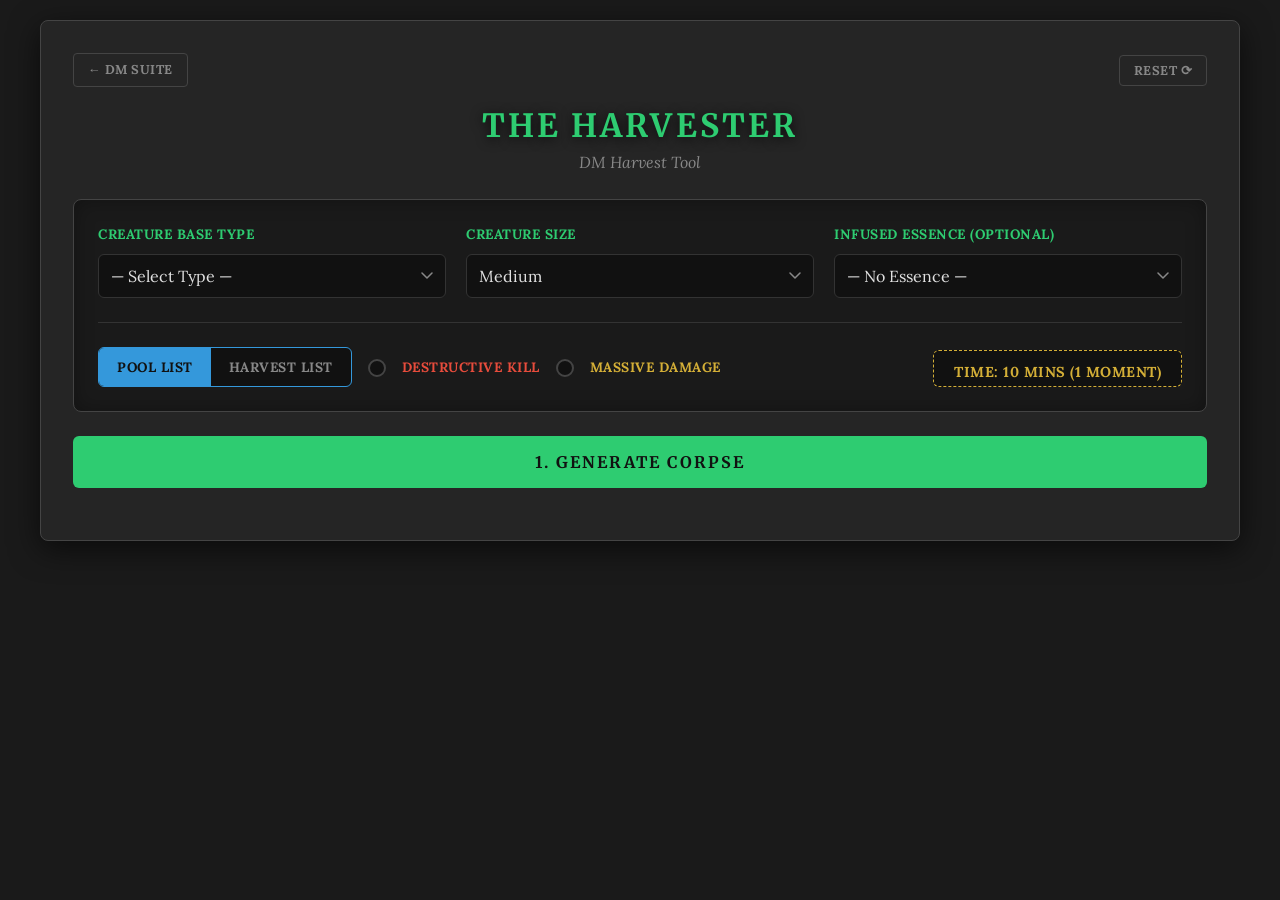
<file: Hunter Tools/outputs/dm/harvest.html>
<!DOCTYPE html>
<html lang="en">
<head>
    <meta charset="UTF-8">
    <meta name="viewport" content="width=device-width, initial-scale=1.0">
    <title>The Harvester — DM Suite</title>
    <link rel="stylesheet" href="../suite.css">

    <script src="../data/database.js"></script>
    <script src="../data/equipment.js"></script>
    <script src="../data/recipes.js"></script>
    <script src="../data/Bestiary.js"></script>
    <script src="../data/Items.js"></script>

    <style>
        /* ── Harvester — page-specific only ────────────────────────── */

        /* Guaranteed drops panel */
        .panel--gold  { border-color: var(--gold); }
        .panel--red   { border-color: var(--red); }
        .panel--green { border-color: var(--green); }
        .panel--purple{ border-color: var(--green); }

        .panel--gold   h2 { color: var(--gold);   border-color: var(--gold); }
        .panel--red    h2 { color: var(--red);     border-color: var(--red); }
        .panel--green  h2 { color: var(--green);   border-color: var(--green); }
        .panel--purple h2 { color: var(--green);  border-color: var(--green); }

        /* Workspace hidden until corpse generated */
        #workspace { display: none; }

        /* Roll controls section */
        .roll-section {
            margin-top: var(--space-5);
            padding-top: var(--space-5);
            border-top: 1px solid var(--border-subtle);
        }

        /* Two-column roll input block */
        .roll-inputs {
            display: grid;
            grid-template-columns: 1fr 1fr;
            gap: var(--space-4);
            margin-bottom: var(--space-4);
            align-items: start;
        }

        .roll-col-label {
            display: flex;
            justify-content: space-between;
            color: var(--muted);
            margin-bottom: var(--space-2);
            font-size: 0.82em;
            font-weight: bold;
            text-transform: uppercase;
            letter-spacing: 0.5px;
        }

        .roll-block {
            background: var(--depth-deep);
            padding: var(--space-3) var(--space-4);
            border-radius: var(--radius-sm);
            border: 1px solid var(--border-subtle);
            display: flex;
            flex-direction: column;
            gap: var(--space-3);
        }

        .roll-row {
            display: flex;
            align-items: center;
            justify-content: space-between;
            gap: var(--space-3);
        }

        .roll-row label {
            color: var(--muted);
            margin: 0;
            font-size: 0.85em;
            font-weight: bold;
            text-transform: uppercase;
            letter-spacing: 0.5px;
        }

        .roll-row input {
            width: 72px;
            margin: 0;
            padding: 5px 8px;
            font-size: 0.88em;
            text-align: center;
            border-color: rgba(52,152,219,0.4);
            flex-shrink: 0;
        }

        /* Helper block header */
        .helper-header {
            display: flex;
            justify-content: space-between;
            align-items: baseline;
            color: var(--muted);
            font-size: 0.85em;
            font-weight: bold;
            text-transform: uppercase;
            letter-spacing: 0.5px;
            margin-bottom: var(--space-3);
        }

        .helper-header span { color: var(--muted); text-transform: none; font-weight: normal; }

        .helper-note {
            font-size: 0.78em;
            color: var(--muted);
            font-style: italic;
            margin-top: var(--space-4);
            line-height: 1.5;
        }

        /* Summary box */
        #summary-box { display: none; margin-top: var(--space-8); }

        .summary-label-row {
            display: flex;
            justify-content: space-between;
            align-items: flex-end;
            margin-bottom: var(--space-1);
        }

        /* Quad grid */
        .quad-grid {
            display: grid;
            grid-template-columns: repeat(auto-fill, minmax(175px, 1fr));
            gap: var(--space-3);
        }

        /* Harvest time badge — pushed to right in controls row */
        .time-badge { margin-left: auto; }

        /* Controls row — align all items to bottom */
        .controls-row { align-items: flex-end; }
        .controls-row .checkbox-label {
            background: none;
            border: none;
            padding: 0 0 2px 0;
            font-size: 0.85em;
            gap: var(--space-2);
        }
        .controls-row .cb-destructive { color: var(--red); }
        .controls-row .cb-overkill    { color: var(--gold); }
        /* cb-destructive/overkill radio styles handled by suite.css */
        .controls-row .time-badge     { padding-bottom: 2px; }

        /* ── DRAG-REORDER QUEUE ─────────────────────────────────────── */

        /* The container that holds draggable rows */
        #queue-list {
            position: relative;
            user-select: none;
            min-height: 40px;
        }

        /* Each draggable queue row */
        .queue-row {
            display: grid;
            grid-template-columns: 28px 1fr auto;
            align-items: center;
            gap: var(--space-3);
            padding: 9px var(--space-2);
            border-bottom: 1px solid var(--border-subtle);
            border-radius: var(--radius-sm);
            cursor: grab;
            transition: background var(--transition), box-shadow var(--transition);
            background: transparent;
            touch-action: none; /* required for pointer events on mobile */
            position: relative;
        }

        .queue-row:active { cursor: grabbing; }

        /* Lifted state — shown on the item being dragged */
        .queue-row.is-dragging {
            background: rgba(212, 175, 55, 0.08);
            box-shadow: 0 4px 16px rgba(0,0,0,0.5);
            border-color: rgba(212, 175, 55, 0.3);
            border-radius: var(--radius-sm);
            cursor: grabbing;
            z-index: 100;
            opacity: 0.95;
        }

        .queue-row.drop-gap-above { margin-top: 0; }
        .queue-row.drop-gap-below { margin-bottom: 0; }

        /* Drop line — absolutely positioned, zero layout impact */
        #queue-drop-line {
            position: fixed;
            left: 0; right: 0;
            height: 2px;
            background: var(--gold);
            box-shadow: 0 0 6px rgba(212,175,55,0.6);
            pointer-events: none;
            z-index: 9999;
            display: none;
        }

        /* Drag handle */
        .drag-handle {
            color: var(--muted);
            font-size: 1em;
            line-height: 1;
            display: flex;
            align-items: center;
            justify-content: center;
            opacity: 0.4;
            transition: opacity var(--transition);
            pointer-events: none;
        }

        .queue-row:hover .drag-handle { opacity: 0.9; }

        .queue-row__dc {
            display: flex;
            align-items: center;
            gap: var(--space-2);
            flex-shrink: 0;
        }

        /* Corpse table add button */
        .btn-add {
            font-family: var(--font-body);
            background: var(--depth-raised);
            color: var(--green);
            border: 1px solid var(--green);
            padding: 4px var(--space-2);
            border-radius: var(--radius-sm);
            cursor: pointer;
            font-size: 0.78em;
            font-weight: bold;
            transition: background var(--transition), color var(--transition);
            width: 100%;
            text-align: center;
            text-transform: uppercase;
            letter-spacing: 0.5px;
            white-space: nowrap;
        }

        .btn-add:hover { background: var(--green); color: var(--depth-inset); }
        .btn-add:disabled { opacity: 0.3; cursor: not-allowed; background: transparent; }

        /* DC total display */
        .dc-total {
            text-align: right;
            font-size: 1.05em;
            margin-bottom: var(--space-5);
            padding-top: var(--space-3);
            border-top: 1px solid var(--border-subtle);
        }

        /* Volatile rupture warning in results */
        .rupture-warn {
            color: var(--red);
            font-size: 0.85em;
            margin-top: var(--space-1);
            display: flex;
            gap: var(--space-1);
            align-items: flex-start;
        }
    </style>
</head>
<body>

<div id="global-tooltip" class="global-tooltip"></div>
<div id="queue-drop-line"></div>

<div class="container">

    <div class="nav-header">
        <a href="index.html" class="nav-btn">&#8592; DM Suite</a>
        <button class="nav-btn" onclick="window.location.reload()">Reset &#10227;</button>
    </div>

    <h1 class="module-title">The Harvester</h1>
    <div class="module-subtitle">DM Harvest Tool</div>

    <!-- ── CONTROL PANEL ─────────────────────────────────────────── -->
    <div class="control-panel">
        <div class="setup-grid">
            <div>
                <label>Creature Base Type</label>
                <select id="type-select" onchange="loadModifiers()">
                    <option value="" disabled selected>— Select Type —</option>
                </select>
            </div>
            <div>
                <label>Creature Size</label>
                <select id="size-select" onchange="updateHarvestTimeAndHelpers()">
                    <option value="Tiny">Tiny</option>
                    <option value="Small">Small</option>
                    <option value="Medium" selected>Medium</option>
                    <option value="Large">Large</option>
                    <option value="Huge">Huge</option>
                    <option value="Gargantuan">Gargantuan</option>
                </select>
            </div>
            <div>
                <label>Infused Essence (Optional)</label>
                <select id="essence-select">
                    <option value="">— No Essence —</option>
                    <option value="Frail Essence">Frail Essence (CR 3–6)</option>
                    <option value="Robust Essence">Robust Essence (CR 7–11)</option>
                    <option value="Potent Essence">Potent Essence (CR 12–17)</option>
                    <option value="Mythic Essence">Mythic Essence (CR 18–24)</option>
                    <option value="Deific Essence">Deific Essence (CR 25+)</option>
                </select>
            </div>
        </div>

        <div id="modifier-container" style="display:none; margin-top: var(--space-5);">
            <label style="color:var(--muted); text-transform:none; font-size:0.85em; font-weight:normal; margin-bottom:var(--space-2);">
                Sub-species / Modifiers — select multiple
            </label>
            <div class="modifier-row" id="modifier-pills"></div>
        </div>

        <div class="controls-row">
            <div class="toggle-container">
                <button id="btn-pool"    class="toggle-btn active" onclick="setListMode('pool')">Pool List</button>
                <button id="btn-harvest" class="toggle-btn"        onclick="setListMode('harvest')">Harvest List</button>
            </div>

            <label class="checkbox-label cb-destructive" style="background:none;border:none;padding:0;font-size:0.85em;gap:var(--space-2);">
                <input type="radio" id="toggle-destructive" name="toggle-destructive">
                <span>Destructive Kill</span>
            </label>
            <label class="checkbox-label cb-overkill" style="background:none;border:none;padding:0;font-size:0.85em;gap:var(--space-2);">
                <input type="radio" id="toggle-overkill" name="toggle-overkill">
                <span>Massive Damage</span>
            </label>

            <div class="time-badge" id="harvest-time-display">Time: 10 mins (1 Moment)</div>
        </div>
    </div>

    <button class="btn-primary" onclick="scanCorpse()">1. Generate Corpse</button>

    <div id="warning-banner" class="warning-banner">
        <strong>CORPSE RUINED:</strong> One or more parts are damaged. Harvesting ruined parts imposes disadvantage on the entire harvest.
    </div>

    <!-- ── WORKSPACE ─────────────────────────────────────────────── -->
    <div id="workspace">

        <!-- Guaranteed drops (shown only when present) -->
        <div class="panel panel--gold" id="guaranteed-drops-panel" style="display:none; margin-bottom:var(--space-5);">
            <h2>Guaranteed Drops</h2>
            <ul id="guaranteed-drops-list" style="color:var(--text); font-size:0.95em; line-height:1.7; margin:0; padding-left:var(--space-5);"></ul>
        </div>

        <!-- Boss notes (shown only when present) -->
        <div class="panel panel--red" id="boss-notes-panel" style="display:none; margin-bottom:var(--space-5);">
            <h2>Boss Mechanics &amp; Hazards</h2>
            <div id="boss-notes-content" style="color:var(--text); font-size:0.92em; line-height:1.65;"></div>
        </div>

        <div class="workspace-grid" style="margin-bottom:var(--space-5);">

            <!-- Left: Anatomy -->
            <div class="panel panel--green">
                <h2>Discovered Anatomy</h2>
                <table>
                    <thead>
                        <tr>
                            <th style="width:38%;">Component</th>
                            <th style="width:10%;">DC</th>
                            <th style="width:22%;">Tags</th>
                            <th style="width:16%;">Add</th>
                            <th style="width:14%; text-align:center;">&#8734;</th>
                        </tr>
                    </thead>
                    <tbody id="corpse-tbody"></tbody>
                </table>
            </div>

            <!-- Right: Harvest Queue -->
            <div class="panel panel--gold" style="display:flex; flex-direction:column;">
                <h2>Harvest Queue</h2>

                <div id="queue-list"></div>

                <div class="dc-total">
                    <span style="color:var(--muted);">Target DC: </span>
                    <strong style="color:var(--gold); font-size:1.25em;" id="queue-total-dc">0</strong>
                </div>

                <div class="roll-section" style="flex:1; display:flex; flex-direction:column;">

                    <div class="skill-banner">
                        <div class="skill-banner__heading">Required Check</div>
                        <div class="skill-banner__value" id="req-skills">— Select Creature Type —</div>
                    </div>

                    <div class="roll-inputs">
                        <div>
                            <div class="roll-col-label"><span>Checks</span></div>
                            <div class="roll-block">
                                <div class="roll-row">
                                    <label>Assess</label>
                                    <input type="number" id="roll-assess" placeholder="—">
                                </div>
                                <div class="roll-row">
                                    <label>Carve</label>
                                    <input type="number" id="roll-carve" placeholder="—">
                                </div>
                            </div>
                        </div>
                        <div>
                            <div class="roll-col-label">
                                <span>Helpers</span>
                                <span id="helper-count-label" style="color:var(--muted); font-weight:normal; text-transform:none; letter-spacing:0;"></span>
                            </div>
                            <div class="roll-block" id="helpers-container"></div>
                        </div>
                    </div>

                    <div class="helper-note" id="helper-note" style="display:none;">
                        * Helpers must be proficient in the required Carving Skill / Tool for full PB. Otherwise half PB.
                    </div>

                    <button class="btn-primary btn-primary--gold" style="margin-top:auto; margin-bottom:0;" onclick="executeHarvest()">
                        2. Execute Harvest
                    </button>

                </div>
            </div>

        </div>

        <!-- Quadnoculars -->
        <div class="panel panel--purple">
            <h2>L'Ars&#232;ne's Quadnoculars: Crafting Potential</h2>
            <p style="font-size:0.88em; color:var(--muted); margin:0 0 var(--space-4);">Scanning blueprints that match the harvested parts...</p>
            <div class="quad-grid" id="quad-results"></div>
        </div>

    </div><!-- /workspace -->

    <!-- ── SUMMARY ────────────────────────────────────────────────── -->
    <div id="summary-box">
        <div class="styled-output" id="styled-output"></div>

        <div class="summary-label-row">
            <label style="margin:0; color:var(--green);">Raw Export (For Players)</label>
            <button class="nav-btn" style="border-color:var(--green); color:var(--green);" onclick="copyHarvestSummary()">Copy</button>
        </div>
        <div class="raw-export" id="raw-export" contenteditable="true" spellcheck="false"></div>
    </div>

</div><!-- /container -->

<script>
// ── Data integration ──────────────────────────────────────────────────────
if (typeof recipeData !== 'undefined' && typeof itemData !== 'undefined') {
    Object.assign(recipeData, itemData);
}

if (typeof bestiaryData !== 'undefined') {
    const coreTypes = ["Aberration","Beast","Celestial","Construct","Dragon","Elemental","Fey","Fiend","Giant","Humanoid","Monstrosity","Ooze","Plant","Undead"];
    bestiaryData.forEach(m => {
        if (!m?.metadata || !m?.harvest_and_loot) return;
        let hasParts = m.harvest_and_loot.parts?.length > 0;
        let hasDrops = m.harvest_and_loot.guaranteed_drops?.length > 0;
        if (!hasParts && !hasDrops) return;
        let rawType  = m.metadata.type || "Monstrosity";
        let baseType = coreTypes.find(t => rawType.toLowerCase().includes(t.toLowerCase())) || "Monstrosity";
        if (!creatureData[baseType]) creatureData[baseType] = { assessment:"Survival", harvest:"DEX (Survival)", parts:[], modifiers:{} };
        if (!creatureData[baseType].modifiers) creatureData[baseType].modifiers = {};
        creatureData[baseType].modifiers[m.name] = {
            parts: m.harvest_and_loot.parts || [],
            guaranteed_drops: m.harvest_and_loot.guaranteed_drops || []
        };
    });
}

// ── Constants ─────────────────────────────────────────────────────────────
const HELPER_LIMITS = { Tiny:0, Small:1, Medium:2, Large:4, Huge:6, Gargantuan:8 };
const TIME_MAP = {
    Tiny:"10 mins (1 Moment)", Small:"10 mins (1 Moment)", Medium:"10 mins (1 Moment)",
    Large:"30 mins (3 Moments)", Huge:"2 hrs (12 Moments)", Gargantuan:"12 hrs (72 Moments)"
};
const BOSS_NOTES = {
    "Aboleth Broodmother (Boss)": `<strong style="color:var(--gold)">Pre-Harvest Hazard (Biohazard):</strong> Anyone harvesting or assisting must make a VDC Dexterity (Sleight of Hand) check. Failure means contact with mucous (save vs Infectious Mucous).<br><br><strong style="color:var(--gold)">Loot Note:</strong> One of the 4 eyes is perfectly detached (DC 0). 3 eyes remain for normal harvest.`,
    "Magnetite Dragon (Boss)":    `<strong style="color:var(--gold)">Pre-Harvest Note:</strong> Starting the harvest on Lorhaem dispels the magic preserving her body.<br><br><strong style="color:var(--gold)">Loot Note:</strong> Torhaem drops one magnetite horn automatically if killed. If Torhaem lives, Lorhaem's horn is broken (DC 0) and only 1 intact horn remains.`,
    "Polyhedrooze (Boss)":        `<strong style="color:var(--gold)">Loot Note:</strong> Automatically drops a pair of goo luck dice.<br><br><strong style="color:var(--gold)">Yield Note:</strong> The amount of Membrane harvested equals the number of sides the ooze had.`,
    "Tavern Mimic (Boss)":        `<strong style="color:var(--gold)">Loot Note:</strong> The remains automatically contain a mimickey.`,
    "Dreamholder (Boss)":         `<strong style="color:var(--gold)">Pre-Harvest Check:</strong> When exiting the Dreamscape, the character with the highest passive Perception spots a pocket watch (second chance) on the floor.`
};

// ── State ─────────────────────────────────────────────────────────────────
let activePool   = [];
let harvestQueue = [];
let listMode     = 'pool';

// ── Init ──────────────────────────────────────────────────────────────────
function init() {
    const sel = document.getElementById('type-select');
    Object.keys(creatureData).sort().forEach(c => {
        sel.innerHTML += `<option value="${c}">${c}</option>`;
    });
    updateHarvestTimeAndHelpers();
}

// ── Controls ──────────────────────────────────────────────────────────────
function loadModifiers() {
    const type = document.getElementById('type-select').value;
    const container = document.getElementById('modifier-container');
    const pills     = document.getElementById('modifier-pills');

    if (type && creatureData[type]) {
        const ritual = ["Aberration","Celestial","Elemental","Fey","Fiend"];
        let carveStr = ritual.includes(type)
            ? creatureData[type].harvest.replace("DEX","DEX/Spellcasting")
            : creatureData[type].harvest;
        document.getElementById('req-skills').innerText = `${creatureData[type].assessment} / ${carveStr}`;
    }

    pills.innerHTML = '';
    const mods = creatureData[type]?.modifiers;
    if (mods && Object.keys(mods).length > 0) {
        Object.keys(mods).sort().forEach(mod => {
            pills.innerHTML += `<button class="pill-btn" data-mod="${mod}" onclick="this.classList.toggle('active')">${mod}</button>`;
        });
        container.style.display = 'block';
    } else {
        container.style.display = 'none';
    }
    updateHarvestTimeAndHelpers();
}

function setListMode(mode) {
    listMode = mode;
    document.getElementById('btn-pool').classList.toggle('active', mode === 'pool');
    document.getElementById('btn-harvest').classList.toggle('active', mode === 'harvest');
}

function updateHarvestTimeAndHelpers() {
    const size = document.getElementById('size-select').value;
    document.getElementById('harvest-time-display').innerText = `Time: ${TIME_MAP[size]}`;

    const max = HELPER_LIMITS[size];
    document.getElementById('helper-count-label').innerText = max > 0 ? `${max} Max` : '';

    const container = document.getElementById('helpers-container');
    container.innerHTML = '';
    document.getElementById('helper-note').style.display = 'none';

    if (max === 0) {
        container.innerHTML = `<div style="color:var(--muted);font-size:0.82em;font-style:italic;padding:var(--space-2) 0;">No helpers for Tiny creatures.</div>`;
        return;
    }

    document.getElementById('helper-note').style.display = 'block';

    for (let i = 1; i <= max; i++) {
        container.innerHTML += `
            <div class="roll-row" style="gap:var(--space-2);">
                <input type="number" id="helper-pb-${i}" placeholder="PB" style="width:52px; padding:5px 6px; font-size:0.85em; text-align:center; border-color:rgba(52,152,219,0.4); flex-shrink:0;">
                <select id="helper-prof-${i}" style="flex:1; padding:5px 6px; font-size:0.82em;">
                    <option value="half">Nonproficient</option>
                    <option value="full">Proficient</option>
                </select>
            </div>`;
    }
}

// ── Corpse generation ─────────────────────────────────────────────────────
function getFluidYield(size) {
    const ranges = { Tiny:[1,1], Small:[1,2], Medium:[2,5], Large:[5,15], Huge:[15,25], Gargantuan:[25,50] };
    let [min,max] = ranges[size]||[2,5];
    if (Math.random() < 0.10) return { amount: max*2, juicy:true };
    return { amount: Math.floor(Math.random()*(max-min+1))+min, juicy:false };
}

function calcWeight(tags, size) {
    if (tags.includes("Fluid")) return "0.5 lb";
    const w = { Tiny:"0.5 lb", Small:"1 lb", Medium:"1 lb", Large:"2 lb", Huge:"4 lb", Gargantuan:"8 lb" };
    return w[size]||"1 lb";
}

function uid() { return Math.random().toString(36).substring(2,9); }

function scanCorpse() {
    const type = document.getElementById('type-select').value;
    if (!type) { alert("Select a Base Type first."); return; }

    const size          = document.getElementById('size-select').value;
    const isDestructive = document.getElementById('toggle-destructive').checked;
    const isOverkill    = document.getElementById('toggle-overkill').checked;

    let rawPool   = [...creatureData[type].parts];
    let activeMods = [];
    let gDrops    = [];

    document.querySelectorAll('#modifier-pills .pill-btn.active').forEach(btn => {
        let mod = btn.getAttribute('data-mod');
        activeMods.push(mod);
        let mData = creatureData[type].modifiers[mod];
        if (mData?.parts)            rawPool.push(...mData.parts);
        if (mData?.guaranteed_drops) gDrops.push(...mData.guaranteed_drops);
    });

    // Guaranteed drops
    if (gDrops.length > 0) {
        document.getElementById('guaranteed-drops-list').innerHTML = gDrops.map(d => {
            let text = typeof d === 'string' ? d : d.name + (d.amount ? ' (x' + d.amount + ')' : '') + (d.description ? ' — ' + d.description : '');
            return `<li><strong style="color:var(--gold);">${text}</strong></li>`;
        }).join('');
        document.getElementById('guaranteed-drops-panel').style.display = 'block';
    } else {
        document.getElementById('guaranteed-drops-panel').style.display = 'none';
    }

    // Boss notes
    let notesHTML = '';
    activeMods.forEach(mod => {
        for (let key in BOSS_NOTES) {
            if (mod.includes(key)) {
                notesHTML += `<div style="margin-bottom:var(--space-4);padding-bottom:var(--space-3);border-bottom:1px solid rgba(231,76,60,0.25);">
                    <strong style="color:var(--red);font-size:1.05em;text-transform:uppercase;">${mod}</strong>
                    <div style="margin-top:var(--space-2);">${BOSS_NOTES[key]}</div>
                </div>`;
            }
        }
    });
    document.getElementById('boss-notes-content').innerHTML = notesHTML;
    document.getElementById('boss-notes-panel').style.display = notesHTML ? 'block' : 'none';

    // Process pool
    let pool = rawPool;
    if (listMode === 'harvest') {
        const counts = { Tiny:[2,3], Small:[3,4], Medium:[4,5], Large:[5,7], Huge:[7,9], Gargantuan:[9,12] };
        let [mn,mx] = counts[size]||[4,5];
        let count = Math.floor(Math.random()*(mx-mn+1))+mn;
        if (isOverkill) count = Math.max(1, Math.ceil(count/2));
        pool = [...rawPool].sort(()=>0.5-Math.random()).slice(0,count);
    } else if (isOverkill) {
        pool = [...rawPool].sort(()=>0.5-Math.random()).slice(0, Math.ceil(rawPool.length/2));
    }

    // Essence injection
    const essence = document.getElementById('essence-select').value;
    if (essence) {
        let keep = !(isOverkill && Math.random() < 0.5);
        if (keep) {
            const dcs = { Frail:25, Robust:30, Potent:35, Mythic:40, Deific:50 };
            let key = essence.split(' ')[0];
            let dc  = dcs[key]||25;
            let pos = Math.floor(Math.random()*(pool.length+1));
            pool.splice(pos, 0, { name: essence.split(' (')[0], dc, tags:["Essence"] });
        }
    }

    // Build active pool
    activePool   = [];
    harvestQueue = [];
    let hasRuined = false;
    let ruinIndex = isDestructive && pool.length > 0 ? Math.floor(Math.random()*pool.length) : -1;

    pool.forEach((p, idx) => {
        let isFluid  = p.tags?.includes("Fluid");
        let yData    = isFluid ? getFluidYield(size) : { amount:1, juicy:false };
        let isRuined = isDestructive && (idx === ruinIndex || Math.random() < 0.33);
        if (isRuined) hasRuined = true;

        activePool.push({
            uuid:       uid(),
            baseName:   p.name,
            dc:         p.dc,
            tags:       p.tags||[],
            ruined:     isRuined,
            rupture:    p.ruptureType ? `${p.ruptureType} (Save: ${p.ruptureSave})` : null,
            yieldCount: yData.amount,
            isJuicy:    yData.juicy,
            weight:     calcWeight(p.tags||[], size),
            sourceType: type,
            activeMods: [...activeMods],
            frozen:     false
        });
    });

    document.getElementById('warning-banner').style.display = hasRuined ? 'block' : 'none';
    document.getElementById('workspace').style.display      = 'block';
    document.getElementById('summary-box').style.display    = 'none';

    renderCorpse();
    renderQueue();
    executeQuadScan(activePool);
}

// ── Corpse table ──────────────────────────────────────────────────────────
function renderCorpse() {
    const tbody = document.getElementById('corpse-tbody');
    tbody.innerHTML = '';

    activePool.forEach(p => {
        if (p.yieldCount <= 0 && !p.frozen) return;

        let name = `<strong style="color:var(--gold);">${p.baseName}${p.tags.includes("Fluid")?` (x${p.yieldCount})`:''}</strong>`;
        if (p.isJuicy) name = `<span style="color:var(--blue);font-weight:bold;">[Juicy!]</span> ` + name;
        if (p.ruined)  name += `<br><span class="ruined-text">[ RUINED ] *Disadvantage*</span>`;

        let tags = p.tags.map(t =>
            t === "Volatile" && p.rupture
                ? `<span style="color:var(--red)" title="${p.rupture}">Volatile</span>` : t
        );

        tbody.innerHTML += `
            <tr>
                <td>${name}</td>
                <td style="color:var(--muted);">${p.dc}</td>
                <td style="font-size:0.8em;color:var(--muted);">${tags.join(', ')||'—'}</td>
                <td>
                    <button class="btn-add" onclick="addToQueue('${p.uuid}')"
                        ${p.yieldCount <= 0 && !p.frozen ? 'disabled' : ''}>
                        + Add
                    </button>
                </td>
                <td style="text-align:center;">
                    <button class="btn-freeze ${p.frozen?'active':''}"
                        onclick="toggleFreeze('${p.uuid}')" title="Toggle infinite harvest">&#8734;</button>
                </td>
            </tr>`;
    });
}

// ── Queue — pointer drag reorder ──────────────────────────────────────────
let dragState = null; // { index, startY, currentY, rowHeight }

function renderQueue() {
    const list = document.getElementById('queue-list');
    list.innerHTML = '';

    let totalDC = 0;
    harvestQueue.forEach((item, idx) => {
        totalDC += item.dc;
        let name = item.isJuicy
            ? `<span style="color:var(--blue);font-weight:bold;">[Juicy!]</span> <span style="color:var(--text);">${item.baseName}</span>`
            : `<span style="color:var(--text);">${item.baseName}</span>`;
        if (item.ruined) name += ` <span class="ruined-text" style="display:inline;font-size:0.82em;">(Ruined)</span>`;

        let row = document.createElement('div');
        row.className    = 'queue-row';
        row.dataset.index = idx;
        row.innerHTML = `
            <div class="drag-handle">&#8942;&#8942;</div>
            <div style="font-size:0.92em; min-width:0;">${name}</div>
            <div class="queue-row__dc">
                <span style="color:var(--gold);font-weight:bold;font-size:0.95em;">DC ${item.dc}</span>
                <button class="btn-remove" onclick="removeFromQueue(${idx})" title="Remove">&#215;</button>
            </div>`;

        // Pointer events for drag reorder
        row.addEventListener('pointerdown', onQueuePointerDown);
        list.appendChild(row);
    });

    document.getElementById('queue-total-dc').innerText = totalDC;
}

function onQueuePointerDown(e) {
    if (e.target.classList.contains('btn-remove')) return;
    e.preventDefault();

    const row    = e.currentTarget;
    const idx    = parseInt(row.dataset.index);
    const listEl = document.getElementById('queue-list');

    dragState = {
        index:       idx,
        targetIndex: idx,
        listEl:      listEl
    };

    // Fade in place — no transform, no reflow
    row.style.opacity       = '0.3';
    row.style.pointerEvents = 'none';
    row.setPointerCapture(e.pointerId);
    document.getElementById('queue-drop-line').style.display = 'block';

    row.addEventListener('pointermove',   onQueuePointerMove);
    row.addEventListener('pointerup',     onQueuePointerUp);
    row.addEventListener('pointercancel', onQueuePointerUp);
}

function onQueuePointerMove(e) {
    if (!dragState) return;
    e.preventDefault();

    const listEl = dragState.listEl;
    const rows   = [...listEl.querySelectorAll('.queue-row')];
    const line   = document.getElementById('queue-drop-line');
    const listRect = listEl.getBoundingClientRect();

    let newTarget = harvestQueue.length;
    let lineY     = null;

    for (let i = 0; i < rows.length; i++) {
        const ri = parseInt(rows[i].dataset.index);
        if (ri === dragState.index) continue;
        const rect = rows[i].getBoundingClientRect();
        if (e.clientY < rect.top + rect.height / 2) {
            newTarget = ri;
            lineY     = rect.top;
            break;
        }
        newTarget = ri + 1;
        lineY     = rect.bottom;
    }

    if (lineY === null && rows.length > 0) {
        lineY = rows[rows.length - 1].getBoundingClientRect().bottom;
    }

    dragState.targetIndex = newTarget;

    if (lineY !== null) {
        line.style.top   = lineY + 'px';
        line.style.left  = listRect.left + 'px';
        line.style.width = listRect.width + 'px';
    }
}

function onQueuePointerUp(e) {
    if (!dragState) return;

    const row  = e.currentTarget;
    const from = dragState.index;
    const to   = dragState.targetIndex;

    row.style.opacity       = '';
    row.style.pointerEvents = '';
    document.getElementById('queue-drop-line').style.display = 'none';

    row.removeEventListener('pointermove',   onQueuePointerMove);
    row.removeEventListener('pointerup',     onQueuePointerUp);
    row.removeEventListener('pointercancel', onQueuePointerUp);

    dragState = null;

    // Commit — skip if dropped on same position or the slot immediately after itself
    const noMove = (from === to) || (to === from + 1);
    if (!noMove) {
        const item = harvestQueue.splice(from, 1)[0];
        const dest = to > from ? to - 1 : to;
        harvestQueue.splice(dest, 0, item);
        renderQueue();
    }
}

// ── Queue add / remove ────────────────────────────────────────────────────
function addToQueue(uuid) {
    let part = activePool.find(p => p.uuid === uuid);
    if (part && (part.yieldCount > 0 || part.frozen)) {
        if (!part.frozen) part.yieldCount--;
        harvestQueue.push({ ...part, yieldCount:1 });
        renderCorpse();
        renderQueue();
    }
}

function removeFromQueue(idx) {
    let removed = harvestQueue.splice(idx, 1)[0];
    let orig    = activePool.find(p => p.uuid === removed.uuid);
    if (orig && !orig.frozen) orig.yieldCount++;
    renderCorpse();
    renderQueue();
}

function toggleFreeze(uuid) {
    let part = activePool.find(p => p.uuid === uuid);
    if (part) { part.frozen = !part.frozen; renderCorpse(); }
}

// ── Harvest execution ─────────────────────────────────────────────────────
function getComponentValue(name, dc, tags) {
    if (tags.includes("Essence")) {
        const vals = { Frail:{buy:100,sell:50}, Robust:{buy:500,sell:250}, Potent:{buy:3000,sell:1500}, Mythic:{buy:16000,sell:8000}, Deific:{buy:160000,sell:80000} };
        let key = name.split(' ')[0];
        return vals[key] || {buy:100,sell:50};
    }
    return { buy:dc*4, sell:dc*2 };
}

function executeHarvest() {
    const assess = parseInt(document.getElementById('roll-assess').value);
    const carve  = parseInt(document.getElementById('roll-carve').value);

    if (isNaN(assess)||isNaN(carve)) { alert("Enter both Assess and Carve rolls."); return; }
    if (!harvestQueue.length)        { alert("Harvest Queue is empty."); return; }

    let helperBonus = 0;
    const size = document.getElementById('size-select').value;
    const max  = HELPER_LIMITS[size];
    for (let i=1; i<=max; i++) {
        let pb  = parseInt(document.getElementById(`helper-pb-${i}`)?.value)||0;
        let prof = document.getElementById(`helper-prof-${i}`)?.value;
        if (pb) helperBonus += prof==='full' ? pb : Math.floor(pb/2);
    }

    let power   = assess + carve + helperBonus;
    let totalDC = harvestQueue.reduce((s,i)=>s+i.dc, 0);
    let type    = document.getElementById('type-select').value;
    let size2   = document.getElementById('size-select').value;

    // Build styled output
    let html = `<h2>Harvest Outcome: ${type} (${size2})</h2>`;
    html += `<div style="display:flex;gap:var(--space-10);margin-bottom:var(--space-5);align-items:baseline;">
        <p style="margin:0;">Target DC: <strong style="color:var(--red);font-size:1.3em;">${totalDC}</strong></p>
        <p style="margin:0;">Total Power: <strong style="color:var(--gold);font-size:1.3em;">${power}</strong>
            <span style="font-size:0.8em;color:var(--muted);"> (A:${assess} + C:${carve} + H:${helperBonus})</span></p>
    </div>`;

    let rawLines = [];
    let halted   = false;

    harvestQueue.forEach(p => {
        let val  = getComponentValue(p.baseName, p.dc, p.tags);
        let name = (p.isJuicy ? '[Juicy!] ' : '') + p.baseName + (p.ruined?' (Ruined)':'');

        let uiName = (p.isJuicy ? `<span style="color:var(--blue);font-weight:bold;">[Juicy!]</span> ` : '')
                   + p.baseName
                   + (p.ruined ? ` <span class="ruined-text" style="display:inline;">(Ruined)</span>` : '');

        if (!halted && power >= p.dc) {
            let parts = [name, p.sourceType];
            let meta  = [];
            if (p.tags.includes("Essence")) meta.push("Essence");
            meta.push(...p.activeMods);
            if (meta.length) parts.push(meta.join(', '));
            if (p.tags.includes("Edible")) parts.push("Edible");
            parts.push(p.weight, `${val.buy} gp`);
            rawLines.push(parts.join(' | '));

            html += `<div class="out-item">
                <div class="out-status out-success">[&#10003; SUCCESS]</div>
                <div class="out-details">
                    <div>${uiName} <span style="color:var(--muted);font-size:0.85em;">(DC ${p.dc} | Est. Value: ${val.sell} gp)</span></div>
                </div>
            </div>`;
            power -= p.dc;
        } else {
            let reason = halted ? "Chain broken by prior failure." : "Insufficient remaining power.";
            halted = true;
            html += `<div class="out-item out-item--fail">
                <div class="out-status out-fail">[&#10007; FAILED ]</div>
                <div class="out-details">
                    <div>${uiName} <span style="color:var(--muted);font-size:0.85em;">(DC ${p.dc}) — ${reason}</span></div>
                    ${p.rupture ? `<div class="rupture-warn"><span>&#9888;</span><span><strong>VOLATILE RUPTURE:</strong> ${p.rupture}</span></div>` : ''}
                </div>
            </div>`;
        }
    });

    document.getElementById('styled-output').innerHTML   = html;
    document.getElementById('raw-export').innerText      = rawLines.length ? rawLines.join('\n') : "No parts successfully harvested.";
    document.getElementById('summary-box').style.display = 'block';
    document.getElementById('summary-box').scrollIntoView({ behavior:'smooth', block:'start' });
}

function copyHarvestSummary() {
    navigator.clipboard.writeText(document.getElementById('raw-export').innerText);
}

// ── Quadnoculars ──────────────────────────────────────────────────────────
function executeQuadScan(pool) {
    let seen   = new Set();
    let unique = pool.filter(p => { if(seen.has(p.baseName)) return false; seen.add(p.baseName); return true; });
    let used   = new Set();
    let html   = '';

    unique.forEach(part => {
        let matches = [];
        let pLow    = part.baseName.toLowerCase();
        let tLow    = part.sourceType.toLowerCase();

        if (typeof recipeData !== 'undefined') {
            for(let rName in recipeData) {
                let comps = recipeData[rName].components||[];
                let hit   = comps.some(c => {
                    let cL = c.toLowerCase();
                    if (cL.includes(pLow)) return true;
                    if (!part.tags.includes("Essence") && cL.includes("component") && cL.includes(tLow)) return true;
                    return false;
                });
                if (hit) matches.push(rName);
            }
        }

        if (matches.length) {
            let chosen = matches[Math.floor(Math.random()*matches.length)];
            let r      = recipeData[chosen];
            let flavor = generateFlavorText(chosen, r.type, r.rarity, used);
            used.add(flavor);
            let comp   = r.components ? r.components.join('<br>') : 'No components.';
            html += `<div class="craft-item">
                <div style="font-size:0.72em;color:var(--green);margin-bottom:5px;border-bottom:1px solid var(--border-subtle);padding-bottom:4px;font-weight:bold;text-transform:uppercase;">From: ${part.baseName}</div>
                <span class="tooltip-trigger" data-flavor="${flavor.replace(/"/g,'&quot;')}" data-comp="${comp.replace(/"/g,'&quot;')}">${chosen}</span>
                <div class="rarity-label">${r.rarity} ${r.type}</div>
            </div>`;
        } else {
            html += `<div class="craft-item" style="opacity:0.45;">
                <div style="font-size:0.72em;color:var(--muted);margin-bottom:5px;border-bottom:1px solid var(--border-subtle);padding-bottom:4px;font-weight:bold;text-transform:uppercase;">From: ${part.baseName}</div>
                <span style="color:var(--muted);font-style:italic;font-size:0.88em;">No known blueprints.</span>
            </div>`;
        }
    });

    document.getElementById('quad-results').innerHTML = html || `<p style="color:var(--muted);font-style:italic;">No parts to scan.</p>`;
}

function generateFlavorText(name, type, rarity, usedSet) {
    let n = name.toLowerCase(), r = (rarity||"Magic").toLowerCase();
    let adj = r.includes("legendary")?"mythic":r.includes("rare")?"fancy":"reliable";
    const sp = [
        {key:"resistance",  val:`Harder to kill when facing very specific elemental threats.`},
        {key:"entanglement",val:`A ${adj} length of cord that likes to get handsy.`},
        {key:"displacement",val:`Makes you look like you're standing slightly to the left.`},
        {key:"mountebank",  val:`Perfect for dramatic exits accompanied by a cloud of smoke.`},
        {key:"dragon",      val:`Forged from the remains of a ${adj} dead reptile.`},
        {key:"cloak",       val:`A ${adj} garment for brooding in tavern corners.`},
        {key:"ring",        val:`A ${adj} circle of metal for your finger.`},
        {key:"potion",      val:`A ${adj} and questionable beverage. Bottoms up.`},
        {key:"weapon",      val:`A ${adj} implement for aggressive negotiations.`},
    ];
    for(let s of sp) { if(n.includes(s.key)&&!usedSet.has(s.val)) return s.val; }
    const fb = {
        legendary: ["An item of mythic, terrifying power.","Priceless, dangerous, and incredibly shiny.","An ancient relic pulsing with unreasonable magic.","Try not to break the world with this."],
        veryrare:  ["An exceedingly rare antiquity. Keep it away from thieves.","A masterwork of arcane artifice.","Smells faintly of ozone and expensive components."],
        rare:      ["A highly valuable curiosity.","A potent magical tool. Handle with care.","Worth more than most people's homes."],
        uncommon:  ["A handy piece of magical utility.","Standard issue for adventurers who survive.","Not bad for a bit of monster scrap."],
    };
    let pool  = fb[r.replace(' ','')] || ["A curious magical curio of unknown provenance."];
    let avail = pool.filter(f=>!usedSet.has(f));
    return (avail.length?avail:pool)[Math.floor(Math.random()*(avail.length||pool.length))];
}

// ── Tooltip ───────────────────────────────────────────────────────────────
document.addEventListener('mouseover', e => {
    if (!e.target.classList.contains('tooltip-trigger')) return;
    let tt     = document.getElementById('global-tooltip');
    let flavor = e.target.getAttribute('data-flavor');
    let comp   = e.target.getAttribute('data-comp');
    let inner  = flavor
        ? `<span style="font-style:italic;color:var(--text);">"${flavor}"</span>${comp?`<div style="margin-top:10px;padding-top:10px;border-top:1px dashed var(--border);color:var(--green);font-size:0.9em;">${comp}</div>`:''}`
        : `<strong style="color:var(--purple)">${e.target.innerText}</strong>`;
    tt.innerHTML        = inner;
    tt.style.visibility = 'visible';
    tt.style.opacity    = '1';
});

document.addEventListener('mousemove', e => {
    let tt = document.getElementById('global-tooltip');
    tt.style.left = (e.clientX+15)+'px';
    tt.style.top  = (e.clientY+15)+'px';
});

document.addEventListener('mouseout', e => {
    if (!e.target.classList.contains('tooltip-trigger')) return;
    let tt = document.getElementById('global-tooltip');
    tt.style.visibility = 'hidden';
    tt.style.opacity    = '0';
});

window.onload = init;
</script>
</body>
</html>
</file>
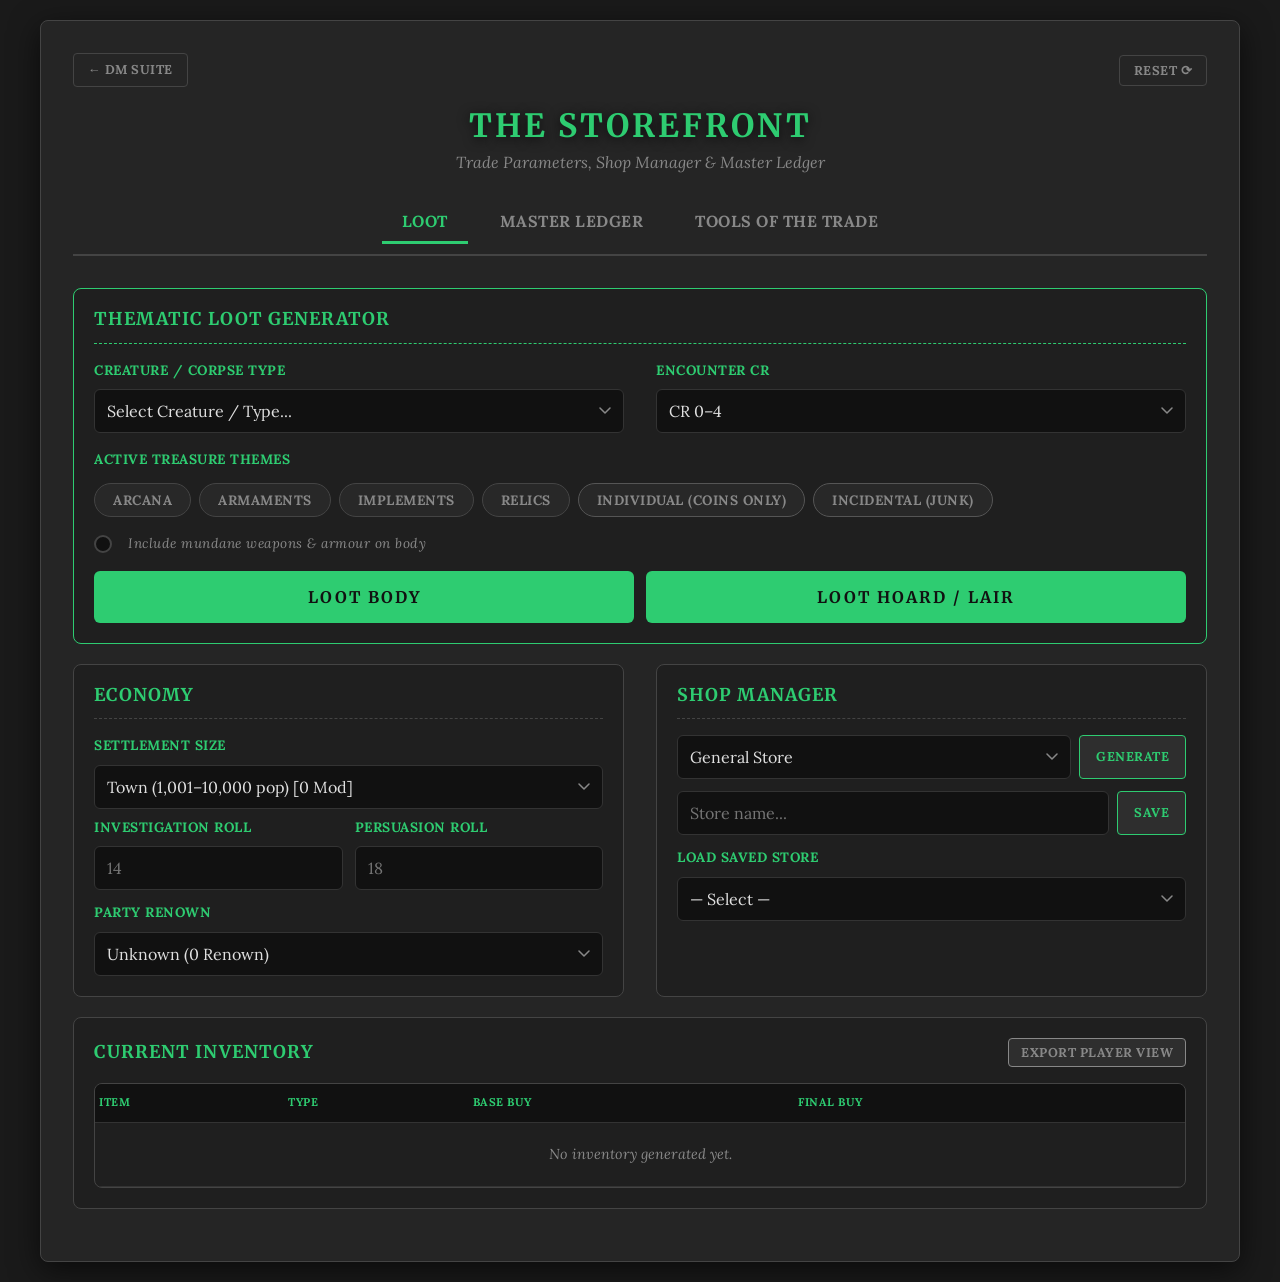
<file: Hunter Tools/outputs/dm/storefront.html>
<!DOCTYPE html>
<html lang="en">
<head>
    <meta charset="UTF-8">
    <meta name="viewport" content="width=device-width, initial-scale=1.0">
    <title>The Storefront — DM Suite</title>
    <link rel="stylesheet" href="../suite.css">

    <script src="../data/equipment.js"></script>
    <script src="../data/database.js"></script>
    <script src="../data/recipes.js"></script>
    <script src="../data/Bestiary.js"></script>
    <script src="../data/Items.js"></script>

    <style>
        /* ── Storefront — page-specific only ───────────────────────── */

        /* Tabs use green identity here (DM tool) */
        .tab-btn.active {
            color: var(--green);
            border-bottom-color: var(--green);
        }

        /* Tooltip override — storefront uses gold border (item-value context) */
        .global-tooltip {
            border-color: var(--gold);
        }

        /* Ledger clickable names */
        .ledger-name {
            cursor: pointer;
            color: var(--gold);
            font-weight: bold;
            border-bottom: 1px dotted transparent;
            transition: border-color var(--transition);
        }
        .ledger-name:hover { border-color: var(--gold); }

        /* Table stripe & hover */
        tbody tr:nth-child(even) { background: rgba(255,255,255,0.02); }
        tbody tr:hover { background: rgba(255,255,255,0.05); }

        /* Scrollable table wrapper */
        .table-wrap {
            overflow-x: auto;
            border: 1px solid var(--border);
            border-radius: var(--radius-lg);
        }

        .table-wrap table th {
            background: var(--depth-inset);
            position: sticky;
            top: 0;
            z-index: 2;
        }

        .table-wrap--scroll {
            max-height: 400px;
            overflow-y: auto;
        }

        /* Result / detail box */
        .result-box {
            margin-top: var(--space-5);
            padding: var(--space-4);
            border-radius: var(--radius-lg);
            background: var(--depth-inset);
            border-left: 3px solid var(--gold);
        }

        .result-box__header {
            display: flex;
            justify-content: space-between;
            align-items: flex-start;
            margin-bottom: var(--space-4);
        }

        .result-box__title {
            font-family: var(--font-display);
            color: var(--gold);
            font-size: 1.1em;
            text-transform: uppercase;
            letter-spacing: 1px;
        }

        .result-box__sub {
            font-size: 0.85em;
            color: var(--muted);
            margin-top: 4px;
        }

        .result-box__desc {
            color: var(--text);
            white-space: pre-wrap;
            font-family: var(--font-body);
            font-size: 0.92em;
            line-height: 1.65;
            border-top: 1px dashed var(--border);
            padding-top: var(--space-3);
            margin: 0;
        }

        /* Editable export text area */
        .editable-output {
            color: var(--text);
            white-space: pre-wrap;
            font-family: monospace;
            font-size: 0.88em;
            line-height: 1.6;
            outline: none;
            padding: var(--space-3);
            background: rgba(0,0,0,0.25);
            border-radius: var(--radius-sm);
            border: 1px dashed var(--border);
            transition: border-color var(--transition), background var(--transition);
        }
        .editable-output:focus {
            border-color: rgba(155, 89, 182, 0.5);
            background: rgba(0,0,0,0.4);
        }

        /* Highlight value — gold numbers */
        .val { color: var(--gold); font-weight: bold; font-size: 1.05em; }

        /* Section card */
        .card {
            background: #1f1f1f;
            border: 1px solid var(--border);
            border-radius: var(--radius-lg);
            padding: var(--space-5);
            margin-bottom: var(--space-5);
        }

        .card h2 {
            font-family: var(--font-display);
            color: var(--green);
            border-bottom: 1px dashed var(--border);
            padding-bottom: var(--space-3);
            margin: 0 0 var(--space-4) 0;
            font-size: 1.1em;
            text-transform: uppercase;
            letter-spacing: 1px;
        }

        /* Economy results row */
        .economy-results {
            display: flex;
            gap: var(--space-6);
            flex-wrap: wrap;
            padding: var(--space-3) var(--space-4);
            background: var(--depth-inset);
            border-left: 3px solid var(--gold);
            border-radius: 0 var(--radius-sm) var(--radius-sm) 0;
            margin-top: var(--space-4);
        }

        .economy-results__item {
            font-size: 0.9em;
            color: var(--muted);
        }

        /* Loot result border uses purple (thematic generator) */
        .result-box--purple { border-left-color: var(--green); }
        .result-box--purple .result-box__title { color: var(--green); }

        /* Filter row used in ledger */
        .filter-row {
            display: flex;
            flex-wrap: wrap;
            gap: var(--space-2);
            margin: var(--space-3) 0 var(--space-4);
        }

        /* Ledger pill active overrides to green */
        #ledger-filters .pill-btn.active {
            background: rgba(46, 204, 113, 0.12);
            border-color: var(--green);
            color: var(--green);
            box-shadow: none;
        }

        /* Action pill — inline table button */
        .action-pill {
            min-width: 80px;
            text-align: center;
            padding: 5px 12px;
            font-size: 0.78em;
        }

        /* Inline row of two buttons */
        .btn-row {
            display: flex;
            gap: var(--space-3);
            margin-top: var(--space-4);
        }

        .btn-row .btn-primary {
            margin-bottom: 0;
            flex: 1;
        }

        /* Scanner bio table */
        .bio-table td { padding: 8px 4px; border-bottom: 1px solid var(--border-subtle); }
        .bio-table th { color: var(--green); font-size: 0.78em; text-transform: uppercase; padding-bottom: 6px; border-bottom: 1px solid var(--border); }

        /* Craft item grid (quadnoculars) */
        .craft-grid {
            display: grid;
            grid-template-columns: repeat(auto-fill, minmax(170px, 1fr));
            gap: var(--space-3);
        }

        /* Gear checkbox row */
        .gear-row {
            display: flex;
            align-items: center;
            gap: var(--space-2);
            margin-top: var(--space-3);
        }

        .gear-row label {
            color: var(--muted);
            font-style: italic;
            font-size: 0.85em;
            text-transform: none;
            font-weight: normal;
            margin: 0;
            cursor: pointer;
        }

        .gear-row input[type="checkbox"] {
            /* uses suite.css circle style */
        }
    </style>
</head>
<body>

<div id="global-tooltip" class="global-tooltip"></div>

<div class="container">

    <div class="nav-header">
        <a href="index.html" class="nav-btn">&#8592; DM Suite</a>
        <button onclick="window.location.reload()" class="nav-btn">Reset &#10227;</button>
    </div>

    <h1 class="module-title">The Storefront</h1>
    <div class="module-subtitle">Trade Parameters, Shop Manager &amp; Master Ledger</div>

    <div class="tab-container">
        <button class="tab-btn active" onclick="switchTab('tab-trading', this)">Loot</button>
        <button class="tab-btn" onclick="switchTab('tab-ledger', this)">Master Ledger</button>
        <button class="tab-btn" onclick="switchTab('tab-scanner', this)">Tools of the Trade</button>
    </div>

    <!-- ── TAB: LOOT ──────────────────────────────────────────────── -->
    <div id="tab-trading" class="tab-content active">

        <!-- Thematic Loot Generator -->
        <div class="card" style="border-color: var(--green);">
            <h2 style="color: var(--green); border-color: var(--green);">Thematic Loot Generator</h2>
            <div class="grid-2">
                <div>
                    <label>Creature / Corpse Type</label>
                    <select id="loot-creature-type" onchange="updateLootTheme()">
                        <option value="" disabled selected>Select Creature / Type...</option>
                    </select>
                </div>
                <div>
                    <label>Encounter CR</label>
                    <select id="loot-cr">
                        <option value="0">CR 0–4</option>
                        <option value="5">CR 5–10</option>
                        <option value="11">CR 11–16</option>
                        <option value="17">CR 17+</option>
                    </select>
                </div>
            </div>

            <label style="margin-top: var(--space-4);">Active Treasure Themes</label>
            <div class="filter-row" id="loot-theme-toggles">
                <button class="pill-btn" data-theme="Arcana"      onclick="toggleLootTheme(this)">Arcana</button>
                <button class="pill-btn" data-theme="Armaments"   onclick="toggleLootTheme(this)">Armaments</button>
                <button class="pill-btn" data-theme="Implements"  onclick="toggleLootTheme(this)">Implements</button>
                <button class="pill-btn" data-theme="Relics"      onclick="toggleLootTheme(this)">Relics</button>
                <button class="pill-btn" data-theme="Individual"  onclick="toggleLootTheme(this)" style="border-color: #555;">Individual (Coins Only)</button>
                <button class="pill-btn" data-theme="Incidental"  onclick="toggleLootTheme(this)" style="border-color: #555;">Incidental (Junk)</button>
            </div>

            <div class="gear-row">
                <input type="checkbox" id="loot-gear-toggle">
                <label for="loot-gear-toggle">Include mundane weapons &amp; armour on body</label>
            </div>

            <div class="btn-row">
                <button class="btn-primary" onclick="generateThematicLoot('individual')">Loot Body</button>
                <button class="btn-primary" style="background: var(--green);" onclick="generateThematicLoot('hoard')">Loot Hoard / Lair</button>
            </div>

            <div id="loot-results" class="result-box result-box--purple" style="display: none;">
                <div class="result-box__header">
                    <div>
                        <div class="result-box__title" id="loot-title">Generated Loot</div>
                        <div class="result-box__sub">Click the text below to edit before copying</div>
                    </div>
                    <button class="nav-btn" onclick="copyLootToClipboard()">Copy</button>
                </div>
                <div class="editable-output" id="loot-output" contenteditable="true" spellcheck="false"></div>
            </div>
        </div>

        <div class="grid-2">

            <!-- Economy -->
            <div class="card">
                <h2>Economy</h2>
                <label>Settlement Size</label>
                <select id="trade-settlement">
                    <option value="-12|1 year">Thorp (1–10 pop) [−12 Mod]</option>
                    <option value="-8|6 months">Hamlet (11–100 pop) [−8 Mod]</option>
                    <option value="-4|3 months">Village (101–1,000 pop) [−4 Mod]</option>
                    <option value="0|1 month" selected>Town (1,001–10,000 pop) [0 Mod]</option>
                    <option value="4|1 week">City (10,001–100,000 pop) [+4 Mod]</option>
                    <option value="8|3 days">Metropolis (100,001–1,000,000 pop) [+8 Mod]</option>
                    <option value="12|1 day">Megalopolis (1,000,001+ pop) [+12 Mod]</option>
                </select>

                <div class="grid-2" style="gap: var(--space-3); margin-top: var(--space-2);">
                    <div>
                        <label>Investigation Roll</label>
                        <input type="number" id="investigation-roll" placeholder="14" onchange="calculateTrade()">
                    </div>
                    <div>
                        <label>Persuasion Roll</label>
                        <input type="number" id="persuasion-roll" placeholder="18" onchange="calculateTrade()">
                    </div>
                </div>

                <label style="margin-top: var(--space-3);">Party Renown</label>
                <select id="renown-level" onchange="calculateTrade()">
                    <option value="0">Unknown (0 Renown)</option>
                    <option value="1">Local Heroes (1–5) [−5% Buy]</option>
                    <option value="2">Dale-Wide Fame (6–15) [−10% Buy]</option>
                    <option value="3">Regional Saviours (16–25) [−15% Buy]</option>
                    <option value="4">Paragons (26+) [−25% Buy]</option>
                </select>

                <div id="trade-results" class="economy-results" style="display: none;">
                    <div class="economy-results__item">Modifier Total: <span class="val" id="res-total">—</span></div>
                    <div class="economy-results__item">Reset: <span class="val" id="res-time">—</span></div>
                    <div class="economy-results__item">Buy Rate: <span class="val" id="res-buy">—</span></div>
                    <div class="economy-results__item">Sell Rate: <span class="val" id="res-sell">—</span></div>
                </div>
            </div>

            <!-- Shop Manager -->
            <div class="card">
                <h2>Shop Manager</h2>
                <div style="display: flex; gap: var(--space-2);">
                    <select id="shop-type-select" style="flex: 1;">
                        <option value="general">General Store</option>
                        <option value="blacksmith">Blacksmith</option>
                        <option value="apothecary">Alchemist</option>
                        <option value="trader">Monster Parts</option>
                        <option value="magic">Arcane Shop</option>
                    </select>
                    <button class="btn-action" style="width: auto; white-space: nowrap; padding: 0 var(--space-4);" onclick="generateShop()">Generate</button>
                </div>

                <div style="display: flex; gap: var(--space-2); margin-top: var(--space-3);">
                    <input type="text" id="store-name" placeholder="Store name..." style="flex: 1;">
                    <button class="btn-action" style="width: auto; white-space: nowrap; padding: 0 var(--space-4);" onclick="saveStore()">Save</button>
                </div>

                <label style="margin-top: var(--space-3);">Load Saved Store</label>
                <select id="load-store" onchange="loadStore()">
                    <option value="">— Select —</option>
                </select>
            </div>
        </div>

        <!-- Current Inventory -->
        <div class="card">
            <div style="display: flex; justify-content: space-between; align-items: center; margin-bottom: var(--space-4);">
                <h2 style="border: none; margin: 0; padding: 0;">Current Inventory</h2>
                <button class="btn-action" style="width: auto; background: var(--depth-raised); border-color: var(--muted); color: var(--muted);" onclick="exportPlayerView()">Export Player View</button>
            </div>
            <div class="table-wrap">
                <table>
                    <thead>
                        <tr>
                            <th>Item</th>
                            <th>Type</th>
                            <th>Base Buy</th>
                            <th>Final Buy</th>
                            <th></th>
                        </tr>
                    </thead>
                    <tbody id="inventory-tbody">
                        <tr><td colspan="5" style="color: var(--muted); font-style: italic; text-align: center; padding: var(--space-5);">No inventory generated yet.</td></tr>
                    </tbody>
                </table>
            </div>
        </div>

    </div><!-- /tab-trading -->

    <!-- ── TAB: MASTER LEDGER ─────────────────────────────────────── -->
    <div id="tab-ledger" class="tab-content">
        <div class="card">
            <p style="color: var(--muted); font-size: 0.88em; margin: 0 0 var(--space-4);">Search the universal database for components, mundane items, or magic blueprints. Click an item's name to view its full details.</p>

            <input type="text" id="ledger-search" placeholder="Search all items..." onkeyup="renderLedger()">

            <div class="filter-row" id="ledger-filters">
                <button class="pill-btn active" data-filter="All"              onclick="toggleLedgerFilter(this)">All</button>
                <button class="pill-btn"         data-filter="Components"      onclick="toggleLedgerFilter(this)">Components</button>
                <button class="pill-btn"         data-filter="Mundane"         onclick="toggleLedgerFilter(this)">Mundane</button>
                <button class="pill-btn"         data-filter="Adventuring Gear" onclick="toggleLedgerFilter(this)">Adventuring Gear</button>
                <button class="pill-btn"         data-filter="Magic Items"     onclick="toggleLedgerFilter(this)">Magic Items</button>
                <button class="pill-btn"         data-filter="Wondrous Items"  onclick="toggleLedgerFilter(this)">Wondrous Items</button>
                <button class="pill-btn"         data-filter="Cooking Meals"   onclick="toggleLedgerFilter(this)">Cooking Meals</button>
            </div>

            <div class="table-wrap table-wrap--scroll">
                <table>
                    <thead>
                        <tr>
                            <th>Name</th>
                            <th>Type</th>
                            <th>Weight</th>
                            <th>Buy</th>
                            <th>Est. Sale</th>
                            <th></th>
                        </tr>
                    </thead>
                    <tbody id="ledger-tbody"></tbody>
                </table>
            </div>

            <div id="ledger-display" class="result-box" style="display: none;">
                <div class="result-box__header">
                    <div>
                        <div class="result-box__title" id="ledger-title">Item Name</div>
                        <div class="result-box__sub" id="ledger-subtitle">Type • Rarity</div>
                    </div>
                    <button class="nav-btn" onclick="exportLedgerItem()">Copy</button>
                </div>
                <div class="result-box__desc" id="ledger-desc"></div>
            </div>
        </div>
    </div><!-- /tab-ledger -->

    <!-- ── TAB: TOOLS OF THE TRADE ───────────────────────────────── -->
    <div id="tab-scanner" class="tab-content">
        <div class="grid-2">

            <!-- Fantastic Phalanges -->
            <div class="card" style="border-color: var(--green);">
                <h2 style="color: var(--green); border-color: var(--green);">Fantastic Phalanges</h2>
                <label>Identify Corpse &amp; Essence</label>
                <div style="display: flex; gap: var(--space-2);">
                    <select id="phalanges-select" onchange="handleScannerUpdate()" style="flex: 2;">
                        <option value="" disabled selected>Select Creature...</option>
                    </select>
                    <select id="scanner-essence" onchange="handleScannerUpdate()" style="flex: 1.5;">
                        <option value="">— No Essence —</option>
                        <option value="Frail Essence">Frail Essence</option>
                        <option value="Robust Essence">Robust Essence</option>
                        <option value="Potent Essence">Potent Essence</option>
                        <option value="Mythic Essence">Mythic Essence</option>
                        <option value="Deific Essence">Deific Essence</option>
                    </select>
                </div>
                <div id="scanner-bio-results" style="margin-top: var(--space-4);">
                    <p style="color: var(--muted); font-style: italic; font-size: 0.88em;">Select a corpse to view anatomy details...</p>
                </div>
            </div>

            <!-- L'Arsène's Quadnoculars -->
            <div class="card" style="border-color: var(--green);">
                <h2 style="color: var(--green); border-color: var(--green);">L'Ars&#232;ne's Quadnoculars</h2>
                <div id="scanner-blueprint-results" style="margin-top: var(--space-4);">
                    <p style="color: var(--muted); font-style: italic; font-size: 0.88em;">Scan a corpse or essence to see crafting potential...</p>
                </div>
            </div>

        </div>
    </div><!-- /tab-scanner -->

</div><!-- /container -->

<script>
// ── Data integration ──────────────────────────────────────────────────────
if (typeof recipeData !== 'undefined' && typeof itemData !== 'undefined') {
    Object.assign(recipeData, itemData);
}

if (typeof bestiaryData !== 'undefined') {
    const coreTypes = ["Aberration","Beast","Celestial","Construct","Dragon","Elemental","Fey","Fiend","Giant","Humanoid","Monstrosity","Ooze","Plant","Undead"];
    bestiaryData.forEach(m => {
        if (!m?.metadata || !m?.harvest_and_loot) return;
        let hasParts = m.harvest_and_loot.parts?.length > 0;
        let hasDrops = m.harvest_and_loot.guaranteed_drops?.length > 0;
        if (!hasParts && !hasDrops) return;
        let rawType = m.metadata.type || "Monstrosity";
        let baseType = coreTypes.find(t => rawType.toLowerCase().includes(t.toLowerCase())) || "Monstrosity";
        if (!creatureData[baseType]) creatureData[baseType] = { assessment:"Survival", harvest:"DEX (Survival)", parts:[], modifiers:{} };
        if (!creatureData[baseType].modifiers) creatureData[baseType].modifiers = {};
        creatureData[baseType].modifiers[m.name] = {
            parts: m.harvest_and_loot.parts || [],
            guaranteed_drops: m.harvest_and_loot.guaranteed_drops || []
        };
    });
}

// ── State ─────────────────────────────────────────────────────────────────
let universalDB        = [];
let activeLedgerFilters = ["All"];
let currentInventory   = [];
let currentBuyModifier  = 1.0;
let currentSellModifier = 1.0;
let currentPhalangesCorpse = null;
let currentPhalangesParts  = [];
let currentViewedLedgerItem = null;
let dbBuilt = false;

// ── Init ──────────────────────────────────────────────────────────────────
window.onload = function() {
    updateStoreDropdown();
    initLootDropdown();
    initPhalangesDropdown();
};

// ── Currency helpers ──────────────────────────────────────────────────────
function parseGold(v) {
    if (!v || v === "N/A" || v === "Unknown") return 0;
    let s = String(v).toLowerCase().replace(/,/g, '');
    let m = s.match(/([\d.]+)\s*(gp|sp|cp|pp)/);
    if (m) {
        let n = parseFloat(m[1]);
        return m[2]==='pp'?n*10 : m[2]==='gp'?n : m[2]==='sp'?n/10 : n/100;
    }
    let n = s.match(/[\d.]+/);
    return n ? parseFloat(n[0]) : 0;
}

function formatGold(gp) {
    if (gp <= 0) return "0 gp";
    let cp = Math.floor(gp * 100);
    let g  = Math.floor(cp / 100);
    let r  = cp % 100;
    let s  = Math.floor(r / 10);
    let c  = r % 10;
    let parts = [];
    if (g) parts.push(`${g} gp`);
    if (s) parts.push(`${s} sp`);
    if (c) parts.push(`${c} cp`);
    return parts.join(", ");
}

// ── Tab switching ─────────────────────────────────────────────────────────
function switchTab(tabId, btn) {
    if (tabId === 'tab-ledger' && !dbBuilt) { buildUniversalDB(); dbBuilt = true; renderLedger(); }
    document.querySelectorAll('.tab-content').forEach(t => t.classList.remove('active'));
    document.querySelectorAll('.tab-btn').forEach(b => b.classList.remove('active'));
    document.getElementById(tabId).classList.add('active');
    btn.classList.add('active');
}

// ── Economy ───────────────────────────────────────────────────────────────
function calculateTrade() {
    const inv   = parseInt(document.getElementById('investigation-roll').value) || 0;
    const pers  = parseInt(document.getElementById('persuasion-roll').value) || 0;
    const setMod = parseInt(document.getElementById('trade-settlement').value.split('|')[0]);
    const total  = inv + pers + setMod;
    const renown = [1.0, 0.95, 0.9, 0.85, 0.75][document.getElementById('renown-level').value];

    if      (total <= 10) { currentBuyModifier = 0;   currentSellModifier = 0;   }
    else if (total <= 25) { currentBuyModifier = 1.5;  currentSellModifier = 0.5; }
    else if (total <= 50) { currentBuyModifier = 1.0;  currentSellModifier = 1.0; }
    else                  { currentBuyModifier = 0.8;  currentSellModifier = 1.2; }
    currentBuyModifier *= renown;

    document.getElementById('res-total').innerText = total;
    document.getElementById('res-time').innerText  = document.getElementById('trade-settlement').value.split('|')[1];
    document.getElementById('res-buy').innerText   = currentBuyModifier === 0 ? "N/A" : (currentBuyModifier * 100).toFixed(0) + "%";
    document.getElementById('res-sell').innerText  = currentSellModifier === 0 ? "N/A" : (currentSellModifier * 100).toFixed(0) + "%";
    document.getElementById('trade-results').style.display = 'flex';
    renderInventory();
}

// ── Loot Generator ────────────────────────────────────────────────────────
function initLootDropdown() {
    const sel = document.getElementById('loot-creature-type');
    Object.keys(creatureData).sort().forEach(type => {
        sel.innerHTML += `<option value="${type}">${type}</option>`;
        if (creatureData[type].modifiers) {
            Object.keys(creatureData[type].modifiers).sort().forEach(mod => {
                sel.innerHTML += `<option value="${mod}">— ${mod}</option>`;
            });
        }
    });
}

function toggleLootTheme(btn) {
    const theme = btn.getAttribute('data-theme');
    if (theme === "Individual" || theme === "Incidental") {
        document.querySelectorAll('#loot-theme-toggles .pill-btn').forEach(b => b.classList.remove('active'));
        btn.classList.add('active');
    } else {
        document.querySelector('[data-theme="Individual"]').classList.remove('active');
        document.querySelector('[data-theme="Incidental"]').classList.remove('active');
        btn.classList.toggle('active');
    }
}

function getActiveThemes() {
    let active = [];
    document.querySelectorAll('#loot-theme-toggles .pill-btn.active').forEach(b => active.push(b.getAttribute('data-theme')));
    return active.length > 0 ? active : ["Individual"];
}

function updateLootTheme() {
    const cType = document.getElementById('loot-creature-type').value;
    const gear  = document.getElementById('loot-gear-toggle');
    document.querySelectorAll('#loot-theme-toggles .pill-btn').forEach(b => b.classList.remove('active'));
    gear.checked = false;

    let defaults = ["Individual"];
    if      (["Aberration","Celestial","Elemental","Fey"].includes(cType))  defaults = ["Arcana"];
    else if (["Dragon"].includes(cType))                                     defaults = ["Arcana","Armaments","Implements","Relics"];
    else if (["Giant","Humanoid"].includes(cType))                          { defaults = ["Armaments"]; gear.checked = true; }
    else if (["Construct"].includes(cType))                                  defaults = ["Armaments"];
    else if (["Fiend","Monstrosity"].includes(cType))                        defaults = ["Implements"];
    else if (["Undead","Plant","Ooze"].includes(cType))                      defaults = ["Relics"];

    let n = cType.toLowerCase();
    if (n.includes("magnetite") || n.includes("mummified")) defaults = ["Armaments"];
    if (n.includes("mech") || n.includes("archaeologist"))   defaults = ["Implements"];
    if (n.includes("brood") || n.includes("tar "))           defaults = ["Relics"];
    if (n.includes("dragon"))                                 defaults = ["Arcana","Armaments","Implements","Relics"];

    defaults.forEach(t => { let b = document.querySelector(`#loot-theme-toggles [data-theme="${t}"]`); if(b) b.classList.add('active'); });
}

function generateThematicLoot(lootType) {
    const cr     = parseInt(document.getElementById('loot-cr').value);
    const themes = getActiveThemes();
    const gear   = document.getElementById('loot-gear-toggle').checked;
    let output = "";
    let gearStr = "";

    if (gear) {
        let weapons = [], armors = [];
        for(let k in equipmentData) {
            let t = equipmentData[k].type;
            if (t.includes("Melee")||t.includes("Ranged")) weapons.push(k);
            if (t.includes("Armor")||t==="Shield")          armors.push(k);
        }
        if (weapons.length && armors.length) {
            gearStr = `+ ${weapons[Math.floor(Math.random()*weapons.length)]}\n+ ${armors[Math.floor(Math.random()*armors.length)]}`;
        }
    }

    if (lootType === 'individual') {
        output = `[ POCKET CHANGE ]\n` + generateIndividualCoin(cr);
        if (gearStr) output += `\n\n[ MUNDANE GEAR ]\n${gearStr}`;
        let minor = [];
        if (themes.includes("Arcana"))     minor.push("1x Potion of Healing","1x Cantrip Spell Scroll","1x Vial of glowing liquid");
        if (themes.includes("Armaments"))  minor.push("1d4x Silvered Arrows","1x Whetstone & Oil Flask","1x Ornate Dagger");
        if (themes.includes("Implements")) minor.push("1x Rusty Thieves' Tools","1x Carved wooden idol");
        if (themes.includes("Relics"))     minor.push("1x Small Bloodstone (50gp)","1x Ceramic Burial Mask");
        if (minor.length && !themes.includes("Individual")) {
            output += `\n\n[ THEMATIC DROP ]\n+ ${minor[Math.floor(Math.random()*minor.length)]}`;
        }
        if (Math.random() < 0.15 && !themes.includes("Individual")) {
            let surprise = pullThematicItems(themes, 1, cr, true);
            if (surprise) output += `\n\n[ SURPRISE MAGIC ITEM ]\n${surprise}`;
        }
    } else {
        output  = `[ TREASURE HOARD | ${themes.join(" & ").toUpperCase()} ]\n${"─".repeat(38)}\n`;
        output += `[ COINAGE ]\n` + generateHoardCoin(cr) + `\n\n[ MAGIC ITEMS ]\n`;
        output += pullThematicItems(themes, cr < 5 ? 1 : rollDice(1,4), cr, false);
        if (gearStr) output += `\n\n[ MUNDANE GEAR ]\n${gearStr}`;
    }

    document.getElementById('loot-output').innerText = output;
    document.getElementById('loot-results').style.display = 'block';
}

function pullThematicItems(themes, count, cr, surpriseOnly) {
    let pool = [];
    let rarities = ["Common","Uncommon"];
    if (cr >= 5)  rarities.push("Rare");
    if (cr >= 11) rarities.push("Very Rare");
    if (cr >= 17) rarities.push("Legendary");

    for(let k in recipeData) {
        let r = recipeData[k];
        if (!rarities.includes(r.rarity)) continue;
        let match = false;
        if (themes.includes("Arcana")     && r.category === "Enchanting") match = true;
        if (themes.includes("Armaments")  && r.type && (r.type.includes("Weapon")||r.type.includes("Armor"))) match = true;
        if (themes.includes("Implements") && r.type && (r.type.includes("Ring")||r.type.includes("Tool")||r.type.includes("Wand"))) match = true;
        if (themes.includes("Relics")     && r.type && r.type.includes("Wondrous")) match = true;
        if (match) pool.push(`+ ${k} (${r.rarity})`);
    }
    if (!pool.length) return surpriseOnly ? null : "+ 1x Random Magic Item (DMG)";
    let results = [];
    for(let i=0; i<count; i++) results.push(pool[Math.floor(Math.random()*pool.length)]);
    return results.join("\n");
}

function generateIndividualCoin(cr) {
    const d100 = Math.floor(Math.random()*100)+1;
    if (cr <= 4) return d100<=30 ? `${rollDice(5,6)} cp` : d100<=60 ? `${rollDice(4,6)} sp` : d100<=95 ? `${rollDice(3,6)} gp` : `${rollDice(1,6)} pp`;
    if (cr <= 10) return `${rollDice(4,6)*10} gp`;
    return `${rollDice(4,6)*100} gp`;
}

function generateHoardCoin(cr) {
    if (cr <= 4)  return `${rollDice(6,6)*100} cp, ${rollDice(3,6)*100} sp, ${rollDice(2,6)*10} gp`;
    if (cr <= 10) return `${rollDice(2,6)*100} sp, ${rollDice(2,6)*1000} gp`;
    return `${rollDice(12,6)*1000} gp, ${rollDice(8,6)*1000} pp`;
}

function rollDice(count, sides) { let t=0; for(let i=0;i<count;i++) t+=Math.floor(Math.random()*sides)+1; return t; }
function copyLootToClipboard() { navigator.clipboard.writeText(document.getElementById('loot-output').innerText).then(() => alert("Loot copied!")); }

// ── Shop Manager ──────────────────────────────────────────────────────────
function generateShop() {
    if (!dbBuilt) { buildUniversalDB(); dbBuilt = true; }
    const type = document.getElementById('shop-type-select').value;
    currentInventory = [];
    let pool = [];

    const filters = {
        blacksmith: i => i.type.includes("Armor")||i.type.includes("Weapon")||i.type.includes("Shield"),
        apothecary: i => i.name.includes("Potion")||i.type.includes("Tool")||i.type.includes("Essence"),
        trader:     i => i.filterCats.includes("Components"),
        magic:      i => i.filterCats.includes("Magic Items")||i.filterCats.includes("Wondrous Items"),
        general:    i => i.filterCats.includes("Mundane")||i.filterCats.includes("Adventuring Gear"),
    };

    pool = universalDB.filter(filters[type] || filters.general);
    for(let i=0; i<8; i++) {
        if(pool.length) currentInventory.push(pool[Math.floor(Math.random()*pool.length)]);
    }
    renderInventory();
}

function renderInventory() {
    const tbody = document.getElementById('inventory-tbody');
    if (!currentInventory.length) {
        tbody.innerHTML = `<tr><td colspan="5" style="color:var(--muted);font-style:italic;text-align:center;padding:var(--space-5);">No inventory generated yet.</td></tr>`;
        return;
    }
    tbody.innerHTML = currentInventory.map((item, idx) => {
        let final = item.buy * currentBuyModifier;
        let tip   = getTooltipHTML(item.name);
        let name  = tip
            ? `<span class="tooltip-trigger" data-item="${item.name.replace(/'/g,"&#39;")}">${item.name}</span>`
            : item.name;
        return `<tr>
            <td style="color:var(--gold);font-weight:bold;">${name}</td>
            <td style="color:var(--muted);font-size:0.88em;">${item.type}</td>
            <td>${formatGold(item.buy)}</td>
            <td class="val">${formatGold(final)}</td>
            <td><button class="btn-remove" onclick="removeItem(${idx})" title="Remove">&#215;</button></td>
        </tr>`;
    }).join('');
}

function removeItem(idx)  { currentInventory.splice(idx,1); renderInventory(); }

function saveStore() {
    const name = document.getElementById('store-name').value.trim();
    if (!name) { alert("Enter a store name first."); return; }
    let stores = JSON.parse(localStorage.getItem('stores')||'{}');
    stores[name] = currentInventory;
    localStorage.setItem('stores', JSON.stringify(stores));
    updateStoreDropdown();
    alert(`"${name}" saved.`);
}

function loadStore() {
    let stores = JSON.parse(localStorage.getItem('stores')||'{}');
    let name   = document.getElementById('load-store').value;
    if (!name || !stores[name]) return;
    currentInventory = stores[name];
    renderInventory();
}

function updateStoreDropdown() {
    const sel = document.getElementById('load-store');
    sel.innerHTML = '<option value="">— Select —</option>';
    let stores = JSON.parse(localStorage.getItem('stores')||'{}');
    for(let k in stores) sel.innerHTML += `<option value="${k}">${k}</option>`;
}

function exportPlayerView() {
    if (!currentInventory.length) { alert("Generate or add items first."); return; }
    let name = document.getElementById('store-name').value || "Local Merchant";
    let text = `[ ${name.toUpperCase()} ]\n${"─".repeat(38)}\n`;
    currentInventory.forEach(item => {
        text += `+ ${item.name} | ${formatGold(item.buy * currentBuyModifier)}\n`;
    });
    const w = window.open('','_blank');
    w.document.write(`<!DOCTYPE html><html><head><title>${name}</title>
        <link href="https://fonts.googleapis.com/css2?family=Lora:ital,wght@0,400;0,700;1,400&display=swap" rel="stylesheet">
        <style>
            body{background:#1a1a1a;color:#e0e0e0;font-family:'Lora',serif;padding:40px;text-align:center;}
            .box{background:#252525;padding:25px;border:1px solid #444;border-radius:8px;max-width:600px;margin:0 auto;white-space:pre-wrap;text-align:left;font-family:monospace;font-size:1.05em;line-height:1.6;color:#d4af37;}
            .btn{font-family:'Lora',serif;background:#d4af37;color:#1a1a1a;border:none;padding:12px 24px;font-size:1em;font-weight:bold;border-radius:4px;cursor:pointer;margin-bottom:20px;text-transform:uppercase;}
            .btn:hover{background:#f1c40f;}
        </style></head><body>
        <button class="btn" id="copyBtn" onclick="copyText()">Copy to Clipboard</button>
        <div class="box" id="exportText">${text.replace(/</g,'&lt;').replace(/>/g,'&gt;')}</div>
        <script>function copyText(){navigator.clipboard.writeText(document.getElementById('exportText').innerText).then(()=>{let b=document.getElementById('copyBtn');b.innerText='Copied!';b.style.background='#2ecc71';setTimeout(()=>{b.innerText='Copy to Clipboard';b.style.background='#d4af37';},2000);});}<\/script>
        </body></html>`);
    w.document.close();
}

// ── Universal DB ──────────────────────────────────────────────────────────
function buildUniversalDB() {
    universalDB = [];

    // Essences
    [{name:"Frail Essence",buy:100,sell:50,req:"Uncommon (CR 3-6)"},
     {name:"Robust Essence",buy:500,sell:250,req:"Rare (CR 7-11)"},
     {name:"Potent Essence",buy:3000,sell:1500,req:"Very Rare (CR 12-17)"},
     {name:"Mythic Essence",buy:16000,sell:8000,req:"Legendary (CR 18-24)"},
     {name:"Deific Essence",buy:160000,sell:80000,req:"Artifact (CR 25+)"}
    ].forEach(e => universalDB.push({
        id:`ess_${e.name.replace(/\s+/g,'')}`, name:e.name,
        filterCats:["Components","Magic Items"], type:"Magical Essence",
        rarity:e.name.split(' ')[0], weight:"0.1 lb",
        buy:e.buy, sell:e.sell,
        desc:`Used to power magical blueprints.\nRequirements: ${e.req}`
    }));

    // Creature components
    function addPart(p, src) {
        let tags = p.tags||[];
        let isFluid = tags.includes("Fluid");
        let isVolatile = tags.includes("Volatile");
        let cleanTags = tags.filter(t=>t!=="Volatile");
        let tagStr = cleanTags.length ? ` [${cleanTags.join(", ")}]` : "";
        universalDB.push({
            id:`comp_${p.name.replace(/[^a-zA-Z0-9]/g,'')}_ ${src.replace(/[^a-zA-Z0-9]/g,'')}`,
            name:`${p.name} (${src})`, filterCats:["Components"], type:"Harvestable Component",
            rarity:"Standard", weight:isFluid?"0.5 lb":"1 lb*",
            buy:p.dc*4, sell:p.dc*2,
            desc:`Harvest DC: ${p.dc}${tagStr}\nWeight: *Non-fluid weight depends on beast size.${isVolatile?`\nRupture: ${p.ruptureType} (See Statblock)`:""}`
        });
    }

    if (typeof creatureData !== 'undefined') {
        for(let type in creatureData) {
            (creatureData[type].parts||[]).forEach(p => addPart(p, type));
            for(let mod in (creatureData[type].modifiers||{})) {
                (creatureData[type].modifiers[mod].parts||[]).forEach(p => addPart(p, mod));
            }
        }
    }

    // Recipes & items
    if (typeof recipeData !== 'undefined') {
        for(let name in recipeData) {
            let r = recipeData[name];
            let isMeal = r.category === "Cooking";
            let tl = (r.type||"").toLowerCase();
            let cats = [];
            if (isMeal) cats.push("Cooking Meals");
            else { cats.push("Magic Items"); if (tl.includes("wondrous")) cats.push("Wondrous Items"); }
            universalDB.push({
                id:`rec_${name.replace(/[^a-zA-Z0-9]/g,'')}`, name, filterCats:cats,
                type:r.type||"Magic Item", rarity:r.rarity||"Varies",
                weight:isMeal?"1 lb":"-",
                buy:parseGold(r.marketValue), sell:parseGold(r.marketValue)/2,
                desc:r.stats||r.description||r.desc||r.effect||"No description available."
            });
        }
    }

    // Equipment
    if (typeof equipmentData !== 'undefined') {
        for(let name in equipmentData) {
            let e = equipmentData[name];
            let tl = (e.type||"").toLowerCase();
            let cats = ["Mundane"];
            if (tl.includes("adventuring")||tl.includes("gear")) cats.push("Adventuring Gear");
            let details = [];
            if (e.damage)     details.push(`Damage: ${e.damage}`);
            if (e.ac)         details.push(`AC: ${e.ac}`);
            if (e.properties) details.push(`Properties: ${e.properties}`);
            if (e.mastery)    details.push(`Mastery: ${e.mastery}`);
            if (e.description||e.desc) details.push(`\n${e.description||e.desc}`);
            let buy = parseGold(e.cost);
            universalDB.push({
                id:`equip_${name.replace(/[^a-zA-Z0-9]/g,'')}`, name, filterCats:cats,
                type:e.type||"Mundane Item", rarity:"Standard",
                weight:e.weight||"-", buy, sell:buy/2,
                desc:details.length ? details.join("\n") : "Standard equipment."
            });
        }
    }

    universalDB.sort((a,b) => a.name.localeCompare(b.name));
}

// ── Ledger ────────────────────────────────────────────────────────────────
function renderLedger() {
    if (!dbBuilt) { buildUniversalDB(); dbBuilt = true; }
    const search = document.getElementById('ledger-search').value.toLowerCase();
    let filtered = universalDB.filter(item => {
        let matchFilter = activeLedgerFilters.includes("All") || item.filterCats.some(c => activeLedgerFilters.includes(c));
        let matchSearch = item.name.toLowerCase().includes(search) || item.type.toLowerCase().includes(search);
        return matchFilter && matchSearch;
    });

    const limit = 100;
    let html = filtered.slice(0, limit).map(item => `
        <tr>
            <td class="ledger-name" onclick="displayLedgerItem('${item.id}')">${item.name}</td>
            <td style="color:var(--muted);font-size:0.88em;">${item.type}</td>
            <td style="color:var(--muted);font-size:0.85em;">${item.weight}</td>
            <td class="val">${formatGold(item.buy)}</td>
            <td class="val">${formatGold(item.sell)}</td>
            <td><button class="pill-btn action-pill" onclick="addToShop('${item.id}', this)">+ Shop</button></td>
        </tr>`).join('');

    if (filtered.length > limit) {
        html += `<tr><td colspan="6" style="text-align:center;color:var(--muted);font-style:italic;padding:var(--space-4);">
            Showing ${limit} of ${filtered.length} — keep typing to narrow results.
        </td></tr>`;
    }

    document.getElementById('ledger-tbody').innerHTML = html || `<tr><td colspan="6" style="text-align:center;color:var(--muted);padding:var(--space-5);">No results found.</td></tr>`;
}

function toggleLedgerFilter(btn) {
    const f = btn.dataset.filter;
    if (f === "All") {
        activeLedgerFilters = ["All"];
    } else {
        if (activeLedgerFilters.includes("All")) activeLedgerFilters = [];
        activeLedgerFilters.includes(f)
            ? activeLedgerFilters.splice(activeLedgerFilters.indexOf(f), 1)
            : activeLedgerFilters.push(f);
        if (!activeLedgerFilters.length) activeLedgerFilters = ["All"];
    }
    document.querySelectorAll('#ledger-filters button').forEach(b =>
        b.classList.toggle('active', activeLedgerFilters.includes(b.dataset.filter))
    );
    renderLedger();
}

function addToShop(id, btn) {
    let item = universalDB.find(i => i.id === id);
    if (!item) return;
    currentInventory.push({name:item.name, type:item.type, buy:item.buy, sell:item.sell});
    renderInventory();
    let orig = btn.innerText;
    btn.innerText = "Added";
    btn.style.background = "rgba(46,204,113,0.15)";
    btn.style.borderColor = "var(--green)";
    btn.style.color = "var(--green)";
    setTimeout(() => {
        btn.innerText = orig;
        btn.style.background = "";
        btn.style.borderColor = "";
        btn.style.color = "";
    }, 1000);
}

function displayLedgerItem(id) {
    let item = universalDB.find(i => i.id === id);
    if (!item) return;
    currentViewedLedgerItem = item;
    document.getElementById('ledger-title').innerText    = item.name;
    document.getElementById('ledger-subtitle').innerText = `${item.type} • Rarity: ${item.rarity} • Weight: ${item.weight} • Buy: ${formatGold(item.buy)}`;
    document.getElementById('ledger-desc').innerText     = item.desc;
    document.getElementById('ledger-display').style.display = 'block';
    document.getElementById('ledger-display').scrollIntoView({behavior:'smooth', block:'nearest'});
}

function exportLedgerItem() {
    if (!currentViewedLedgerItem) return;
    let item = currentViewedLedgerItem;
    let text = `[ ${item.name.toUpperCase()} ]\nType: ${item.type}\nRarity: ${item.rarity}\nWeight: ${item.weight}\nBuy: ${formatGold(item.buy)}\nEst. Sale: ${formatGold(item.sell)}\n${"─".repeat(38)}\n${item.desc}\n`;
    const w = window.open('','_blank');
    w.document.write(`<!DOCTYPE html><html><head><title>${item.name}</title>
        <link href="https://fonts.googleapis.com/css2?family=Lora:ital,wght@0,400;0,700;1,400&display=swap" rel="stylesheet">
        <style>body{background:#1a1a1a;color:#e0e0e0;font-family:'Lora',serif;padding:40px;text-align:center;}.box{background:#252525;padding:25px;border:1px solid #444;border-radius:8px;max-width:600px;margin:0 auto;white-space:pre-wrap;text-align:left;font-family:monospace;font-size:1.05em;line-height:1.6;color:#d4af37;}.btn{font-family:'Lora',serif;background:#d4af37;color:#1a1a1a;border:none;padding:12px 24px;font-size:1em;font-weight:bold;border-radius:4px;cursor:pointer;margin-bottom:20px;text-transform:uppercase;}.btn:hover{background:#f1c40f;}</style></head>
        <body><button class="btn" id="copyBtn" onclick="copyText()">Copy to Clipboard</button>
        <div class="box" id="exportText">${text.replace(/</g,'&lt;').replace(/>/g,'&gt;')}</div>
        <script>function copyText(){navigator.clipboard.writeText(document.getElementById('exportText').innerText).then(()=>{let b=document.getElementById('copyBtn');b.innerText='Copied!';b.style.background='#2ecc71';setTimeout(()=>{b.innerText='Copy to Clipboard';b.style.background='#d4af37';},2000);});}<\/script>
        </body></html>`);
    w.document.close();
}

// ── Phalanges / Scanner ───────────────────────────────────────────────────
function initPhalangesDropdown() {
    const sel = document.getElementById('phalanges-select');
    Object.keys(creatureData).sort().forEach(type => {
        sel.innerHTML += `<option value="${type}|BASE">${type}</option>`;
        if (creatureData[type].modifiers) {
            Object.keys(creatureData[type].modifiers).sort().forEach(mod => {
                sel.innerHTML += `<option value="${type}|${mod}">— ${mod} (${type})</option>`;
            });
        }
    });
}

function handleScannerUpdate() {
    let pVal  = document.getElementById('phalanges-select').value;
    let eVal  = document.getElementById('scanner-essence').value;

    if (pVal) {
        let [type, mod] = pVal.split('|');
        let creature    = creatureData[type];
        currentPhalangesCorpse = mod === "BASE" ? type : mod;
        currentPhalangesParts  = [...(creature.parts||[])];
        if (mod !== "BASE" && creature.modifiers?.[mod]?.parts) {
            currentPhalangesParts.push(...creature.modifiers[mod].parts);
        }

        let rows = currentPhalangesParts.map(p => {
            let tags = p.tags||[];
            let display = tags.map(t => t==="Volatile"&&p.ruptureType
                ? `<span style="color:var(--red)" title="${p.ruptureType}">Volatile</span>` : t);
            return `<tr class="bio-table">
                <td style="color:var(--gold);font-weight:bold;">${p.name}</td>
                <td style="color:var(--gold);font-weight:bold;">${p.dc}</td>
                <td style="color:var(--muted);font-size:0.85em;">${display.join(", ")||"—"}</td>
            </tr>`;
        }).join('');

        document.getElementById('scanner-bio-results').innerHTML = `
            <p style="color:var(--green);font-size:0.85em;margin-bottom:4px;"><strong>Know Thy Enemy:</strong> Share one trait, resistance, or vulnerability.</p>
            <p style="font-size:0.82em;color:var(--muted);margin-bottom:var(--space-4)"><strong>Anatomiser:</strong> Read for 1hr to gain proficiency in a knowledge skill for 24hrs.</p>
            <table style="width:100%;border-collapse:collapse;">
                <thead><tr>
                    <th class="bio-table">Part</th>
                    <th class="bio-table">DC</th>
                    <th class="bio-table">Tags</th>
                </tr></thead>
                <tbody>${rows}</tbody>
            </table>`;
    } else {
        currentPhalangesCorpse = null;
        document.getElementById('scanner-bio-results').innerHTML = `<p style="color:var(--muted);font-style:italic;font-size:0.88em;">Select a corpse to view anatomy details...</p>`;
    }
    renderCrafts(eVal);
}

function renderCrafts(essenceStr) {
    let targets = [];
    if (currentPhalangesCorpse) targets.push(currentPhalangesCorpse);
    if (essenceStr) targets.push(essenceStr.split(' (')[0]);

    if (!targets.length) {
        document.getElementById('scanner-blueprint-results').innerHTML = `<p style="color:var(--muted);font-style:italic;font-size:0.88em;">Scan a corpse or essence to see crafting potential...</p>`;
        return;
    }

    let crafts = [];
    if (typeof recipeData !== 'undefined') {
        for(let name in recipeData) {
            if (recipeData[name].components?.some(c => targets.some(t => c.toLowerCase().includes(t.toLowerCase())))) {
                crafts.push(name);
            }
        }
    }

    if (!crafts.length) {
        document.getElementById('scanner-blueprint-results').innerHTML = `<p style="color:var(--muted);font-style:italic;font-size:0.88em;">No specific blueprints tied to this resonance.</p>`;
        return;
    }

    let usedFlavors = new Set();
    let list = crafts.sort(()=>0.5-Math.random()).slice(0,8);
    let html = `<div class="craft-grid">${list.map(c => {
        let r = recipeData[c];
        let flavor = generateFlavorText(c, r.type, r.rarity, usedFlavors);
        usedFlavors.add(flavor);
        let comp = r.components ? r.components.join("<br>") : "No components specified.";
        return `<div class="craft-item">
            <span class="tooltip-trigger" data-flavor="${flavor.replace(/"/g,'&quot;')}" data-comp="${comp.replace(/"/g,'&quot;')}">${c}</span>
            <div class="rarity-label">${r.rarity} ${r.type}</div>
        </div>`;
    }).join('')}</div>`;

    document.getElementById('scanner-blueprint-results').innerHTML = html;
}

// ── Tooltip helpers ───────────────────────────────────────────────────────
function getTooltipHTML(name) {
    if (typeof equipmentData !== 'undefined' && equipmentData[name]) {
        let e = equipmentData[name];
        return `<strong style="color:var(--gold);font-family:var(--font-display);">${name}</strong><br>
            <span style="font-family:var(--font-body);">${e.damage||e.ac||''}${e.properties?'<br>'+e.properties:''}${e.mastery?'<br><span style="color:var(--muted)">'+e.mastery+'</span>':''}</span>`;
    }
    if (typeof recipeData !== 'undefined' && recipeData[name]) {
        let r = recipeData[name];
        let flavor = generateFlavorText(name, r.type, r.rarity, new Set());
        return `<strong style="color:var(--gold);font-family:var(--font-display);">${name}</strong><br>
            <span style="font-family:var(--font-body);"><em style="color:var(--muted)">${r.rarity||'Magic'} ${r.type||'Item'}</em><br>
            <span style="color:var(--text);font-style:italic;">"${flavor}"</span></span>`;
    }
    return null;
}

function generateFlavorText(name, type, rarity, usedSet) {
    let n = name.toLowerCase(), r = (rarity||"Magic").toLowerCase();
    let adj = r.includes("legendary")?"mythic":r.includes("rare")?"fancy":"reliable";
    const specifics = [
        {key:"resistance",  val:`Harder to kill when facing very specific elemental threats.`},
        {key:"entanglement",val:`A ${adj} length of cord that likes to get handsy.`},
        {key:"displacement",val:`Makes you look like you're standing slightly to the left.`},
        {key:"dragon",      val:`Forged from the remains of a ${adj} dead reptile.`},
        {key:"cloak",       val:`A ${adj} garment for brooding in tavern corners.`},
        {key:"potion",      val:`A ${adj} and questionable beverage. Bottoms up.`},
        {key:"weapon",      val:`A ${adj} implement for aggressive negotiations.`},
    ];
    for(let s of specifics) { if(n.includes(s.key)&&!usedSet.has(s.val)) return s.val; }
    const fb = {
        legendary: ["An item of mythic, terrifying power.","Priceless, dangerous, and incredibly shiny.","Try not to break the world with this."],
        veryrare:  ["An exceedingly rare antiquity.","A masterwork of arcane artifice."],
        rare:      ["A highly valuable curiosity.","A potent magical tool. Handle with care."],
        uncommon:  ["A handy piece of magical utility.","Standard issue for adventurers who survive."],
    };
    let pool = fb[r.replace(' ','')] || ["A curious magical curio of unknown provenance."];
    let avail = pool.filter(f => !usedSet.has(f));
    return (avail.length?avail:pool)[Math.floor(Math.random()*(avail.length||pool.length))];
}

// ── Tooltip events ────────────────────────────────────────────────────────
document.addEventListener('mouseover', e => {
    if (!e.target.classList.contains('tooltip-trigger')) return;
    let tt      = document.getElementById('global-tooltip');
    let itemKey = e.target.dataset.item;
    let flavor  = e.target.getAttribute('data-flavor');
    let comp    = e.target.getAttribute('data-comp');

    if (itemKey) {
        tt.innerHTML = getTooltipHTML(itemKey.replace(/&#39;/g,"'")) || `<strong>${e.target.innerText}</strong>`;
    } else if (flavor) {
        tt.innerHTML = `<span style="font-style:italic;color:var(--text);">"${flavor}"</span>`;
        if (comp) tt.innerHTML += `<div style="margin-top:10px;padding-top:10px;border-top:1px dashed var(--border);color:var(--green);font-size:0.9em;">${comp}</div>`;
    } else {
        tt.innerHTML = `<strong style="color:var(--gold)">${e.target.innerText}</strong>`;
    }
    tt.style.visibility = 'visible';
    tt.style.opacity    = '1';
});

document.addEventListener('mousemove', e => {
    let tt = document.getElementById('global-tooltip');
    tt.style.left = (e.clientX + 15) + 'px';
    tt.style.top  = (e.clientY + 15) + 'px';
});

document.addEventListener('mouseout', e => {
    if (!e.target.classList.contains('tooltip-trigger')) return;
    let tt = document.getElementById('global-tooltip');
    tt.style.visibility = 'hidden';
    tt.style.opacity    = '0';
});
</script>
</body>
</html>
</file>
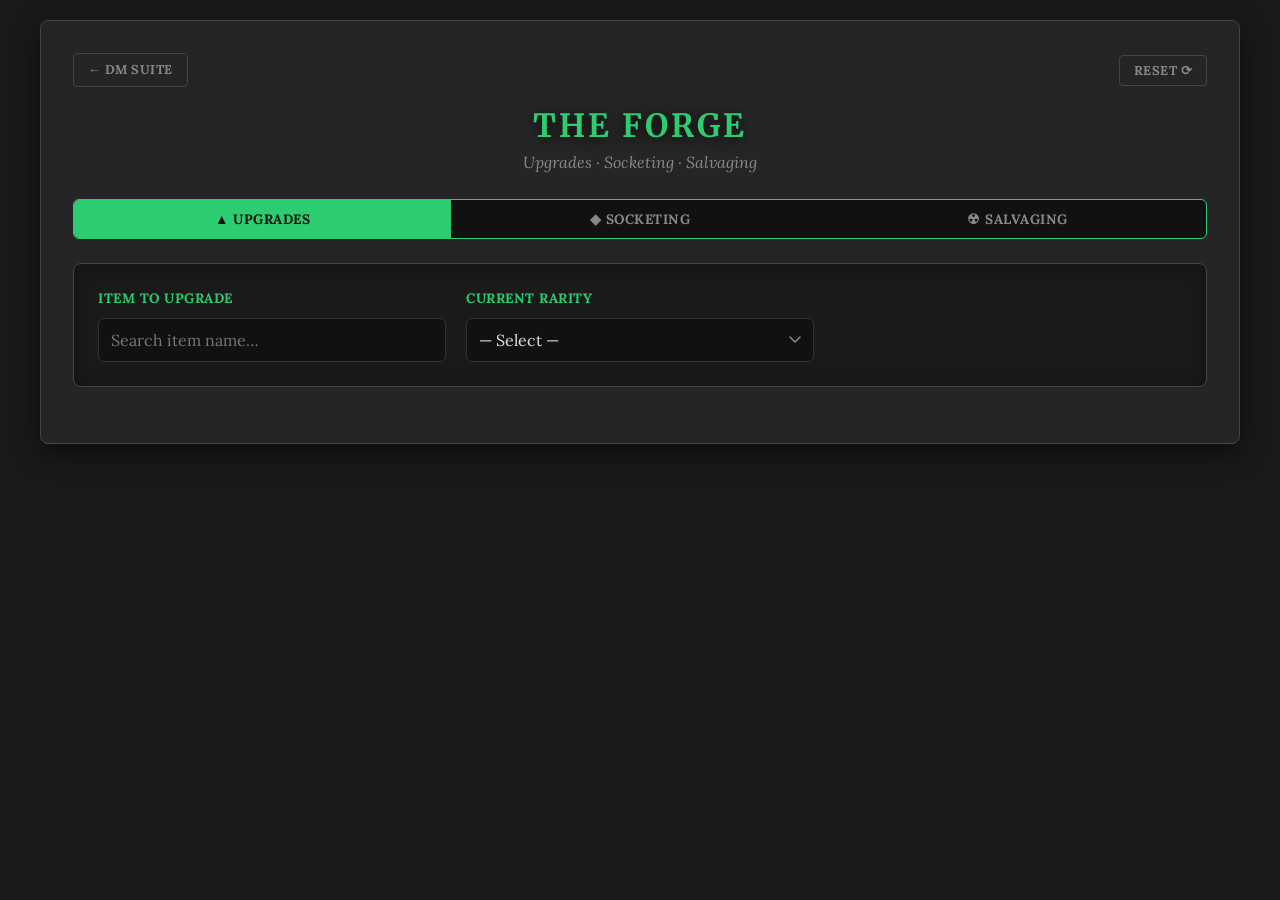
<file: Hunter Tools/outputs/dm/upgrades.html>
<!DOCTYPE html>
<html lang="en">
<head>
    <meta charset="UTF-8">
    <meta name="viewport" content="width=device-width, initial-scale=1.0">
    <title>The Forge — DM Suite</title>
    <link rel="stylesheet" href="../suite.css">

    <script src="../data/database.js"></script>
    <script src="../data/recipes.js"></script>
    <script src="../data/Items.js"></script>

    <style>
        /* ── The Forge — page-specific only ─────────────────────── */

        /* Three-tab mode switcher — extends suite.css toggle-container for 3 states */
        .forge-tabs {
            display: flex;
            background: var(--depth-inset);
            border: 1px solid var(--green);
            border-radius: var(--radius-md);
            overflow: hidden;
            margin-bottom: var(--space-6);
        }

        .forge-tab {
            flex: 1;
            padding: 10px 16px;
            font-family: var(--font-body);
            font-size: 0.85em;
            font-weight: bold;
            text-transform: uppercase;
            letter-spacing: 0.5px;
            background: transparent;
            color: var(--muted);
            border: none;
            cursor: pointer;
            transition: background var(--transition), color var(--transition);
        }

        .forge-tab:hover:not(.active) {
            color: var(--text);
            background: rgba(46, 204, 113, 0.08);
        }

        .forge-tab.active {
            background: var(--green);
            color: var(--depth-inset);
        }

        /* Section panels */
        .forge-section { display: none; }
        .forge-section.active { display: block; }

        /* ── Rarity chain display ── */
        .rarity-chain {
            display: flex;
            align-items: center;
            gap: var(--space-2);
            flex-wrap: wrap;
            margin: var(--space-4) 0;
        }

        .rarity-node {
            padding: 5px 14px;
            border-radius: 99px;
            font-size: 0.8em;
            font-weight: bold;
            text-transform: uppercase;
            letter-spacing: 0.5px;
            border: 1px solid transparent;
            cursor: default;
        }

        .rarity-node.current {
            border-color: var(--green);
            color: var(--green);
            background: rgba(46,204,113,0.08);
        }

        .rarity-node.target {
            border-color: var(--gold);
            color: var(--gold);
            background: rgba(212,175,55,0.08);
        }

        .rarity-node.future {
            border-color: var(--border-subtle);
            color: var(--muted);
        }

        .chain-arrow {
            color: var(--muted);
            font-size: 0.9em;
        }

        /* Upgrade result card */
        .result-card {
            background: var(--depth-deep);
            border: 1px solid var(--border-subtle);
            border-radius: var(--radius-sm);
            padding: var(--space-5);
            margin-top: var(--space-5);
            display: none;
        }

        .result-card.visible { display: block; }

        .result-card.success { border-color: var(--green); }
        .result-card.failure { border-color: var(--red); }
        .result-card.critical { border-color: var(--gold); }

        .result-header {
            font-size: 1.1em;
            font-weight: bold;
            text-transform: uppercase;
            letter-spacing: 1px;
            margin-bottom: var(--space-3);
        }

        .result-card.success .result-header { color: var(--green); }
        .result-card.failure .result-header { color: var(--red); }
        .result-card.critical .result-header { color: var(--gold); }

        /* Gate progress row */
        .gate-row {
            display: flex;
            align-items: center;
            gap: var(--space-3);
            padding: var(--space-3) var(--space-4);
            background: var(--depth-inset);
            border-radius: var(--radius-sm);
            margin-bottom: var(--space-3);
        }

        .gate-row label {
            color: var(--muted);
            font-size: 0.82em;
            text-transform: uppercase;
            letter-spacing: 0.5px;
            min-width: 120px;
            margin: 0;
        }

        .gate-row .gate-value {
            color: var(--text);
            font-size: 0.95em;
            flex: 1;
        }

        .gate-row .gate-status {
            font-size: 0.8em;
            font-weight: bold;
            text-transform: uppercase;
            letter-spacing: 0.5px;
            padding: 3px 10px;
            border-radius: 99px;
            border: 1px solid;
        }

        .gate-status.met     { color: var(--green); border-color: var(--green); background: rgba(46,204,113,0.08); }
        .gate-status.unmet   { color: var(--red);   border-color: var(--red);   background: rgba(231,76,60,0.08);  }
        .gate-status.unknown { color: var(--muted); border-color: var(--border-subtle); }

        /* APL selector for salvage */
        .apl-grid {
            display: grid;
            grid-template-columns: repeat(4, 1fr);
            gap: var(--space-2);
            margin-bottom: var(--space-4);
        }

        .apl-btn {
            padding: 8px 4px;
            text-align: center;
            font-family: var(--font-body);
            font-size: 0.8em;
            font-weight: bold;
            background: var(--depth-inset);
            border: 1px solid var(--border-subtle);
            border-radius: var(--radius-sm);
            color: var(--muted);
            cursor: pointer;
            transition: all var(--transition);
        }

        .apl-btn:hover { color: var(--text); border-color: var(--border); }

        .apl-btn.active {
            background: rgba(46,204,113,0.08);
            border-color: var(--green);
            color: var(--green);
        }

        .apl-btn span {
            display: block;
            font-size: 0.75em;
            font-weight: normal;
            color: var(--muted);
            margin-top: 2px;
        }

        .apl-btn.active span { color: rgba(46,204,113,0.7); }

        /* Variable stats display */
        .vstat-row {
            display: grid;
            grid-template-columns: repeat(3, 1fr);
            gap: var(--space-3);
            margin-bottom: var(--space-4);
        }

        .vstat-box {
            background: var(--depth-inset);
            border: 1px solid var(--border-subtle);
            border-radius: var(--radius-sm);
            padding: var(--space-3) var(--space-4);
            text-align: center;
        }

        .vstat-label {
            font-size: 0.72em;
            text-transform: uppercase;
            letter-spacing: 0.5px;
            color: var(--muted);
            margin-bottom: var(--space-1);
        }

        .vstat-value {
            font-size: 1.3em;
            font-weight: bold;
            color: var(--green);
        }

        /* Salvage time display */
        .salvage-time-box {
            background: var(--depth-deep);
            border: 1px solid var(--border-subtle);
            border-radius: var(--radius-sm);
            padding: var(--space-4) var(--space-5);
            margin-bottom: var(--space-4);
        }

        .salvage-time-label {
            font-size: 0.78em;
            text-transform: uppercase;
            letter-spacing: 0.5px;
            color: var(--muted);
            margin-bottom: var(--space-2);
        }

        .salvage-time-value {
            font-size: 1.5em;
            font-weight: bold;
            color: var(--gold);
        }

        /* Socket grid */
        .socket-info-grid {
            display: grid;
            grid-template-columns: 1fr 1fr;
            gap: var(--space-4);
            margin-bottom: var(--space-5);
        }

        .socket-panel {
            background: var(--depth-inset);
            border: 1px solid var(--border-subtle);
            border-radius: var(--radius-sm);
            padding: var(--space-4);
        }

        .socket-panel h3 {
            font-size: 0.82em;
            text-transform: uppercase;
            letter-spacing: 0.5px;
            color: var(--muted);
            margin: 0 0 var(--space-3) 0;
            padding-bottom: var(--space-2);
            border-bottom: 1px solid var(--border-subtle);
        }

        .socket-rule {
            font-size: 0.9em;
            color: var(--text);
            line-height: 1.6;
        }

        .socket-rule strong {
            color: var(--green);
        }

        /* Roll result flash */
        @keyframes resultFlash {
            0%   { opacity: 0; transform: translateY(6px); }
            100% { opacity: 1; transform: translateY(0); }
        }

        .result-card.visible {
            animation: resultFlash 0.25s ease forwards;
        }

        /* ── Socketable item search results ── */
        .socketable-list {
            display: grid;
            gap: var(--space-2);
            margin-top: var(--space-3);
            max-height: 320px;
            overflow-y: auto;
        }

        .socketable-item {
            display: grid;
            grid-template-columns: 1fr auto;
            align-items: center;
            gap: var(--space-3);
            padding: var(--space-3) var(--space-4);
            background: var(--depth-inset);
            border: 1px solid var(--border-subtle);
            border-radius: var(--radius-sm);
            cursor: pointer;
            transition: all var(--transition);
        }

        .socketable-item:hover {
            border-color: var(--green);
            background: rgba(46,204,113,0.04);
        }

        .socketable-item.selected {
            border-color: var(--green);
            background: rgba(46,204,113,0.08);
        }

        .socketable-name {
            font-size: 0.9em;
            color: var(--text);
            font-weight: bold;
        }

        .socketable-meta {
            font-size: 0.78em;
            color: var(--muted);
            margin-top: 2px;
        }

        .socketable-rarity {
            font-size: 0.75em;
            font-weight: bold;
            text-transform: uppercase;
            letter-spacing: 0.5px;
            padding: 2px 8px;
            border-radius: 99px;
            border: 1px solid;
        }

        /* Rarity colours */
        .rarity-common     { color: #aaa;     border-color: #aaa;     }
        .rarity-uncommon   { color: #2ecc71;  border-color: #2ecc71;  }
        .rarity-rare       { color: #3498db;  border-color: #3498db;  }
        .rarity-very-rare  { color: #9b59b6;  border-color: #9b59b6;  }
        .rarity-legendary  { color: #d4af37;  border-color: #d4af37;  }
        .rarity-artifact   { color: #e74c3c;  border-color: #e74c3c;  }

        /* Selected socketable detail card */
        .socketable-detail {
            background: var(--depth-deep);
            border: 1px solid var(--border-subtle);
            border-radius: var(--radius-sm);
            padding: var(--space-4) var(--space-5);
            margin-top: var(--space-4);
            display: none;
        }

        .socketable-detail.visible { display: block; }

        .detail-name {
            font-size: 1.05em;
            font-weight: bold;
            color: var(--gold);
            margin-bottom: var(--space-2);
        }

        .detail-tags {
            display: flex;
            gap: var(--space-2);
            flex-wrap: wrap;
            margin-bottom: var(--space-3);
        }

        .detail-tag {
            font-size: 0.72em;
            text-transform: uppercase;
            letter-spacing: 0.5px;
            padding: 2px 8px;
            border-radius: 99px;
            border: 1px solid var(--border-subtle);
            color: var(--muted);
        }

        .detail-stats {
            font-size: 0.88em;
            color: var(--text);
            line-height: 1.6;
        }

        /* Removal DC result */
        .removal-result {
            display: none;
            margin-top: var(--space-4);
            padding: var(--space-4);
            border-radius: var(--radius-sm);
            border: 1px solid;
            font-size: 0.9em;
            line-height: 1.6;
        }

        .removal-result.visible { display: block; }
        .removal-result.success { border-color: var(--green); color: var(--green); background: rgba(46,204,113,0.06); }
        .removal-result.failure { border-color: var(--red);   color: var(--red);   background: rgba(231,76,60,0.06);  }

    </style>
</head>
<body>

<div id="global-tooltip" class="global-tooltip"></div>

<div class="container">

    <div class="nav-header">
        <a href="index.html" class="nav-btn">&#8592; DM Suite</a>
        <button class="nav-btn" onclick="resetAll()">Reset &#10227;</button>
    </div>

    <h1 class="module-title">The Forge</h1>
    <div class="module-subtitle">Upgrades · Socketing · Salvaging</div>

    <!-- ── MODE TABS ─────────────────────────────────────────────── -->
    <div class="forge-tabs">
        <button class="forge-tab active" onclick="switchTab('upgrades')">&#9650; Upgrades</button>
        <button class="forge-tab"        onclick="switchTab('socketing')">&#9670; Socketing</button>
        <button class="forge-tab"        onclick="switchTab('salvaging')">&#9762; Salvaging</button>
    </div>

    <!-- ══════════════════════════════════════════════════════════════
         TAB 1: UPGRADES
    ══════════════════════════════════════════════════════════════ -->
    <div id="tab-upgrades" class="forge-section active">

        <div class="control-panel">
            <div class="setup-grid">
                <div>
                    <label>Item to Upgrade</label>
                    <input type="text" id="upgrade-search" placeholder="Search item name…"
                           oninput="searchUpgradeable()" autocomplete="off">
                    <div id="upgrade-search-results" style="display:none; margin-top:var(--space-2); background:var(--depth-inset); border:1px solid var(--border-subtle); border-radius:var(--radius-sm); overflow:hidden;"></div>
                </div>
                <div>
                    <label>Current Rarity</label>
                    <select id="upgrade-current-rarity" onchange="buildChain()">
                        <option value="">— Select —</option>
                        <option value="Mundane">Mundane (non-magical)</option>
                        <option value="Common">Common</option>
                        <option value="Uncommon">Uncommon</option>
                        <option value="Rare">Rare</option>
                        <option value="Very Rare">Very Rare</option>
                        <option value="Legendary">Legendary</option>
                    </select>
                </div>
            </div>

            <!-- Rarity chain display -->
            <div id="upgrade-chain-wrap" style="display:none; margin-top:var(--space-5);">
                <label style="margin-bottom:var(--space-2);">Upgrade Path</label>
                <div id="upgrade-chain" class="rarity-chain"></div>
            </div>

            <!-- Target info (auto-populated when chain built) -->
            <div id="upgrade-target-info" style="display:none; margin-top:var(--space-4);">
                <div style="display:grid; grid-template-columns:1fr 1fr 1fr; gap:var(--space-3); margin-bottom:var(--space-4);">
                    <div class="gate-row" style="flex-direction:column; align-items:flex-start; gap:var(--space-1);">
                        <label>Target DC</label>
                        <div class="gate-value" id="upgrade-dc" style="font-size:1.2em; color:var(--gold); font-weight:bold;">—</div>
                    </div>
                    <div class="gate-row" style="flex-direction:column; align-items:flex-start; gap:var(--space-1);">
                        <label>Craft Time</label>
                        <div class="gate-value" id="upgrade-time">—</div>
                    </div>
                    <div class="gate-row" style="flex-direction:column; align-items:flex-start; gap:var(--space-1);">
                        <label>Reagent Cost</label>
                        <div class="gate-value" id="upgrade-reagent" style="color:var(--gold);">—</div>
                    </div>
                </div>

                <label style="margin-bottom:var(--space-3);">Narrative Gate Conditions</label>

                <div class="gate-row">
                    <label>Reagent Cost Amassed</label>
                    <div class="gate-value">
                        <input type="number" id="gate-gp" value="0" min="0" placeholder="0" onchange="checkGates()" style="width:100px; margin:0;">
                        <span style="color:var(--muted); font-size:0.85em; margin-left:8px;">gp available</span>
                    </div>
                    <div class="gate-status unknown" id="gate-gp-status">—</div>
                </div>

                <div class="gate-row">
                    <label>Time Since Last Upgrade</label>
                    <div class="gate-value">
                        <input type="number" id="gate-hours" value="0" min="0" placeholder="0" onchange="checkGates()" style="width:100px; margin:0;">
                        <span style="color:var(--muted); font-size:0.85em; margin-left:8px;">hours elapsed</span>
                    </div>
                    <div class="gate-status unknown" id="gate-time-status">—</div>
                </div>

                <div id="gates-met-note" style="display:none; margin-top:var(--space-3); font-size:0.85em; color:var(--green); font-style:italic;">
                    ✓ Both gates met — upgrade can proceed.
                </div>
            </div>
        </div><!-- /control-panel -->

        <!-- ── THE ROLL ── -->
        <div id="upgrade-roll-section" style="display:none;">
            <h2>Resolve the Upgrade</h2>
            <div class="setup-grid">
                <div>
                    <label>Crafter's Roll (d20 + mod)</label>
                    <input type="number" id="upgrade-roll" placeholder="e.g. 17" min="1" max="30">
                </div>
                <div style="display:flex; align-items:flex-end;">
                    <button class="btn-primary" style="width:100%;" onclick="resolveUpgrade()">Resolve Upgrade</button>
                </div>
            </div>

            <div id="upgrade-result" class="result-card"></div>
        </div>

    </div><!-- /tab-upgrades -->

    <!-- ══════════════════════════════════════════════════════════════
         TAB 2: SOCKETING
    ══════════════════════════════════════════════════════════════ -->
    <div id="tab-socketing" class="forge-section">

        <!-- Rules summary -->
        <div class="socket-info-grid">
            <div class="socket-panel">
                <h3>Attaching a Socketable</h3>
                <div class="socket-rule">
                    Takes <strong>1 hour</strong> and requires proficiency in one of: Carpenter's, Cobbler's, Glassblower's, Leatherworker's, Smith's, Tinker's, Weaver's, or Woodcarver's tools.<br><br>
                    All items of <strong>Common rarity or higher</strong> have 1 socket. Some socketables require the host item to be attuneable.
                </div>
            </div>
            <div class="socket-panel">
                <h3>Removing a Socketable</h3>
                <div class="socket-rule">
                    Requires the same tool proficiency.<br><br>
                    Roll a <strong>DC 10</strong> Dexterity or Intelligence check using the tool. On a failure, the socketable item is <strong>destroyed</strong>. The host item is unaffected.
                </div>
            </div>
        </div>

        <div class="control-panel">

            <!-- Search socketable items -->
            <div>
                <label>Search Socketable Items</label>
                <input type="text" id="socket-search" placeholder="Search by name…"
                       oninput="searchSocketables()" autocomplete="off">
            </div>

            <div id="socketable-list" class="socketable-list" style="margin-top:var(--space-3);"></div>

            <!-- Selected item detail -->
            <div id="socketable-detail" class="socketable-detail">
                <div class="detail-name" id="sd-name"></div>
                <div class="detail-tags" id="sd-tags"></div>
                <div class="detail-stats" id="sd-stats"></div>
            </div>

        </div><!-- /control-panel -->

        <!-- ── REMOVAL ROLL ── -->
        <div style="margin-top:var(--space-6);">
            <h2>Resolve Removal</h2>
            <p style="font-size:0.88em; color:var(--muted); margin-bottom:var(--space-4);">
                DC 10 Dex or Int check with appropriate tool proficiency. Failure destroys the socketable.
            </p>
            <div class="setup-grid">
                <div>
                    <label>Crafter's Roll (d20 + mod)</label>
                    <input type="number" id="socket-removal-roll" placeholder="e.g. 12" min="1" max="30">
                </div>
                <div style="display:flex; align-items:flex-end;">
                    <button class="btn-primary" style="width:100%;" onclick="resolveRemoval()">Resolve Removal</button>
                </div>
            </div>
            <div id="removal-result" class="removal-result"></div>
        </div>

    </div><!-- /tab-socketing -->

    <!-- ══════════════════════════════════════════════════════════════
         TAB 3: SALVAGING
    ══════════════════════════════════════════════════════════════ -->
    <div id="tab-salvaging" class="forge-section">

        <div class="control-panel">
            <div class="setup-grid">
                <div>
                    <label>Item to Salvage</label>
                    <input type="text" id="salvage-search" placeholder="Search item name…"
                           oninput="searchSalvageable()" autocomplete="off">
                    <div id="salvage-search-results" style="display:none; margin-top:var(--space-2); background:var(--depth-inset); border:1px solid var(--border-subtle); border-radius:var(--radius-sm); overflow:hidden;"></div>
                </div>
                <div>
                    <label>Item Rarity</label>
                    <select id="salvage-rarity" onchange="updateSalvageCalc()">
                        <option value="">— Select —</option>
                        <option value="Mundane">Mundane</option>
                        <option value="Common">Common</option>
                        <option value="Uncommon">Uncommon</option>
                        <option value="Rare">Rare</option>
                        <option value="Very Rare">Very Rare</option>
                        <option value="Legendary">Legendary</option>
                        <option value="Artifact">Artifact</option>
                    </select>
                </div>
            </div>

            <!-- Salvage type -->
            <div style="margin-top:var(--space-4);">
                <label>Salvage Type</label>
                <div style="display:flex; gap:var(--space-3); margin-top:var(--space-2);">
                    <label class="checkbox-label" style="background:none; border:none; padding:0; gap:var(--space-2);">
                        <input type="radio" name="salvage-type" value="mundane" checked onchange="updateSalvageCalc()"> Mundane Item
                    </label>
                    <label class="checkbox-label" style="background:none; border:none; padding:0; gap:var(--space-2);">
                        <input type="radio" name="salvage-type" value="magical" onchange="updateSalvageCalc()"> Magical Item
                    </label>
                </div>
            </div>

            <!-- Item value (for mundane) -->
            <div id="salvage-value-row" style="margin-top:var(--space-4);">
                <label>Item Value (gp)</label>
                <input type="number" id="salvage-item-value" placeholder="e.g. 200" min="0" oninput="updateSalvageCalc()">
            </div>

            <!-- Salvage results -->
            <div id="salvage-stats" style="display:none; margin-top:var(--space-5);">
                <div class="salvage-time-box">
                    <div class="salvage-time-label">Time to Salvage</div>
                    <div class="salvage-time-value" id="salvage-time-value">—</div>
                </div>
                <div id="salvage-magical-info" style="display:none;">
                    <div class="gate-row" style="margin-bottom:var(--space-2);">
                        <label>Required DC</label>
                        <div class="gate-value" id="salvage-dc" style="font-size:1.1em; color:var(--gold); font-weight:bold;">—</div>
                    </div>
                    <div class="gate-row">
                        <label>Success</label>
                        <div class="gate-value" style="color:var(--green); font-size:0.9em;" id="salvage-success-text">—</div>
                    </div>
                    <div class="gate-row">
                        <label>Failure</label>
                        <div class="gate-value" style="color:var(--red); font-size:0.9em;" id="salvage-fail-text">—</div>
                    </div>
                </div>
                <div id="salvage-mundane-info" style="display:none;">
                    <div class="gate-row">
                        <label>Materials Recovered</label>
                        <div class="gate-value" id="salvage-materials" style="color:var(--gold);">—</div>
                    </div>
                </div>
            </div>
        </div><!-- /control-panel -->

        <!-- ── APL + VARIABLE STATS ── -->
        <div id="salvage-apl-section" style="display:none;">
            <h2>Variable Statistics (Explosion Damage)</h2>
            <p style="font-size:0.88em; color:var(--muted); margin-bottom:var(--space-4);">
                On a failed salvage of a magical item, the enchanter and all creatures within 10 ft take Vdam force damage. Select the party's APL:
            </p>

            <div class="apl-grid" id="apl-grid"></div>

            <div id="vstat-display" style="display:none;">
                <div class="vstat-row">
                    <div class="vstat-box">
                        <div class="vstat-label">VDC</div>
                        <div class="vstat-value" id="vstat-vdc">—</div>
                    </div>
                    <div class="vstat-box">
                        <div class="vstat-label">Vmod</div>
                        <div class="vstat-value" id="vstat-vmod">—</div>
                    </div>
                    <div class="vstat-box">
                        <div class="vstat-label">Vdam (Explosion)</div>
                        <div class="vstat-value" id="vstat-vdam">—</div>
                    </div>
                </div>
                <div style="font-size:0.8em; color:var(--muted); font-style:italic;">
                    Force damage dealt to the enchanter and all creatures within 10 ft on salvage failure.
                </div>
            </div>
        </div>

        <!-- ── SALVAGE ROLL (magical only) ── -->
        <div id="salvage-roll-section" style="display:none; margin-top:var(--space-6);">
            <h2>Resolve the Salvage</h2>
            <div class="setup-grid">
                <div>
                    <label>Crafter's Spellcasting Roll (d20 + mod)</label>
                    <input type="number" id="salvage-roll" placeholder="e.g. 14" min="1" max="30">
                </div>
                <div style="display:flex; align-items:flex-end;">
                    <button class="btn-primary" style="width:100%;" onclick="resolveSalvage()">Resolve Salvage</button>
                </div>
            </div>
            <div id="salvage-result" class="result-card"></div>
        </div>

    </div><!-- /tab-salvaging -->

</div><!-- /container -->

<script>
// ══════════════════════════════════════════════════════════════════
// DATA
// ══════════════════════════════════════════════════════════════════

const RARITY_ORDER = ["Mundane","Common","Uncommon","Rare","Very Rare","Legendary","Artifact"];

const ENCHANTING_TABLE = {
    Common:     { dc: 12, consumable: 0.5, nonAtt: 1,      att: 2       },
    Uncommon:   { dc: 15, consumable: 4,   nonAtt: 10,     att: 20      },
    Rare:       { dc: 18, consumable: 20,  nonAtt: 40,     att: 80      },
    "Very Rare":{ dc: 21, consumable: 80,  nonAtt: 160,    att: 320     },
    Legendary:  { dc: 25, consumable: 320, nonAtt: 640,    att: 1280    },
    Artifact:   { dc: 30, consumable: 50000, nonAtt:100000,att: 200000  }
};

const REAGENT_COSTS = {
    Common: 25, Uncommon: 100, Rare: 500, "Very Rare": 2500, Legendary: 10000, Artifact: 160000
};

const ESSENCE_NAMES = {
    Common: "Common Essence", Uncommon: "Uncommon Essence", Rare: "Rare Essence",
    "Very Rare": "Very Rare Essence", Legendary: "Legendary Essence", Artifact: "Artifact Essence"
};

// recipeData is an object keyed by item name.
// Upgrade chains are identified by shared base name: "Breastplank (Uncommon)", "Breastplank (Rare)" etc.

function getBaseName(name) {
    // Strip trailing " (Rarity)" suffix to get the root item name
    return name.replace(/\s*\((Common|Uncommon|Rare|Very Rare|Legendary|Artifact)\)\s*$/, '').trim();
}

function recipeEntries() {
    if (typeof recipeData === 'undefined') return [];
    return Object.entries(recipeData).map(([name, data]) => ({ name, ...data }));
}

// All items that are part of a rarity chain (have at least one sibling with same base name)
function getUpgradeableItems() {
    const entries = recipeEntries();
    // Count how many items share each base name
    const baseCounts = {};
    entries.forEach(item => {
        const base = getBaseName(item.name);
        baseCounts[base] = (baseCounts[base] || 0) + 1;
    });
    // Items in a chain: base name appears more than once
    return entries.filter(item => baseCounts[getBaseName(item.name)] > 1);
}

// Get all items in the same chain as itemName, sorted by rarity
function getUpgradeChain(itemName) {
    const base = getBaseName(itemName);
    const entries = recipeEntries();
    const chainItems = entries.filter(item => getBaseName(item.name) === base);
    chainItems.sort((a, b) => RARITY_ORDER.indexOf(a.rarity) - RARITY_ORDER.indexOf(b.rarity));
    return chainItems;
}

function formatTime(hours) {
    if (hours === 0) return "0 hours";
    if (hours < 1) return `${hours * 60} minutes`;
    if (hours < 24) return `${hours} hour${hours !== 1 ? 's' : ''}`;
    const days = hours / 8; // working days (8h)
    if (hours < 168) return `${hours}h (${days.toFixed(1)} working days)`;
    const weeks = days / 5;
    return `${hours}h (${weeks.toFixed(1)} working weeks)`;
}

function rarityClass(rarity) {
    return 'rarity-' + (rarity || 'common').toLowerCase().replace(' ', '-');
}

// ══════════════════════════════════════════════════════════════════
// TAB SWITCHING
// ══════════════════════════════════════════════════════════════════

function switchTab(tab) {
    document.querySelectorAll('.forge-tab').forEach((btn, i) => {
        const tabs = ['upgrades','socketing','salvaging'];
        btn.classList.toggle('active', tabs[i] === tab);
    });
    document.querySelectorAll('.forge-section').forEach(sec => sec.classList.remove('active'));
    document.getElementById('tab-' + tab).classList.add('active');
}

// ══════════════════════════════════════════════════════════════════
// UPGRADES TAB
// ══════════════════════════════════════════════════════════════════

let selectedUpgradeItem = null;

function searchUpgradeable() {
    selectedUpgradeItem = null; // clear previous selection on new search
    const q = document.getElementById('upgrade-search').value.trim().toLowerCase();
    const results = document.getElementById('upgrade-search-results');
    if (q.length < 2) { results.style.display = 'none'; return; }

    const items = getUpgradeableItems().filter(i => i.name.toLowerCase().includes(q));
    if (!items.length) { results.style.display = 'none'; return; }

    results.innerHTML = items.slice(0, 8).map(i => `
        <div onclick="selectUpgradeItem('${i.name.replace(/'/g,"\\'")}','${i.rarity}')"
             style="padding:8px 14px; cursor:pointer; font-size:0.88em; border-bottom:1px solid var(--border-subtle); display:flex; justify-content:space-between; align-items:center;"
             onmouseover="this.style.background='rgba(46,204,113,0.06)'"
             onmouseout="this.style.background='transparent'">
            <span>${i.name}</span>
            <span class="socketable-rarity ${rarityClass(i.rarity)}">${i.rarity}</span>
        </div>
    `).join('');
    results.style.display = 'block';
}

function selectUpgradeItem(name, rarity) {
    selectedUpgradeItem = name;
    document.getElementById('upgrade-search').value = name;
    document.getElementById('upgrade-search-results').style.display = 'none';
    document.getElementById('upgrade-current-rarity').value = rarity;
    buildChain();
}

function buildChain() {
    const itemName = selectedUpgradeItem || document.getElementById('upgrade-search').value.trim();
    const currentRarity = document.getElementById('upgrade-current-rarity').value;
    if (!itemName || !currentRarity) return;

    const chainItems = getUpgradeChain(itemName);
    const chainWrap = document.getElementById('upgrade-chain-wrap');
    const chainEl = document.getElementById('upgrade-chain');
    const targetInfo = document.getElementById('upgrade-target-info');
    const rollSection = document.getElementById('upgrade-roll-section');

    if (!chainItems.length) {
        chainWrap.style.display = 'none';
        targetInfo.style.display = 'none';
        rollSection.style.display = 'none';
        return;
    }

    chainWrap.style.display = 'block';

    const curRarityIdx = RARITY_ORDER.indexOf(currentRarity);
    const curIdx = chainItems.findIndex(i => i.rarity === currentRarity);

    // Current rarity exists in chain — exact match
    // Current rarity NOT in chain — it's below (or between) chain entries
    //   e.g. "Mundane" for a chain starting at Uncommon, or "Rare" for a chain
    //   that jumps Uncommon → Very Rare. Find the first chain entry above it.
    let targetItem = null;

    if (curIdx >= 0) {
        // Exact match: target is the next item in the chain
        targetItem = chainItems[curIdx + 1] || null;

        chainEl.innerHTML = chainItems.map((item, idx) => {
            let cls = 'future';
            if (idx === curIdx) cls = 'current';
            else if (targetItem && idx === curIdx + 1) cls = 'target';
            const arrow = idx < chainItems.length - 1 ? '<span class="chain-arrow">›</span>' : '';
            return `<span class="rarity-node ${cls}" title="${item.name}">${item.rarity}</span>${arrow}`;
        }).join('');
    } else {
        // Current rarity is not in the chain — show it as a virtual "current" node
        // Target is the first chain item whose rarity is above the selected one
        const targetIdx = chainItems.findIndex(i => RARITY_ORDER.indexOf(i.rarity) > curRarityIdx);
        targetItem = targetIdx >= 0 ? chainItems[targetIdx] : null;

        // Build: [virtual current] → [chain items with target highlighted]
        let html = `<span class="rarity-node current" title="Current (no recipe)">${currentRarity}</span>`;
        html += '<span class="chain-arrow">›</span>';
        html += chainItems.map((item, idx) => {
            let cls = 'future';
            if (targetItem && item.name === targetItem.name) cls = 'target';
            const arrow = idx < chainItems.length - 1 ? '<span class="chain-arrow">›</span>' : '';
            return `<span class="rarity-node ${cls}" title="${item.name}">${item.rarity}</span>${arrow}`;
        }).join('');
        chainEl.innerHTML = html;
    }

    if (!targetItem) {
        targetInfo.style.display = 'none';
        rollSection.style.display = 'none';
        chainEl.innerHTML += ' <span style="color:var(--muted); font-size:0.8em; font-style:italic; margin-left:8px;">— Max rarity reached</span>';
        return;
    }

    const tbl = ENCHANTING_TABLE[targetItem.rarity];
    if (!tbl) {
        targetInfo.style.display = 'none';
        rollSection.style.display = 'none';
        return;
    }

    const craftTime = targetItem.attunement && targetItem.attunement !== "No"
        ? tbl.att : tbl.nonAtt;
    const reagentCost = REAGENT_COSTS[targetItem.rarity] || '—';

    document.getElementById('upgrade-dc').textContent     = tbl.dc;
    document.getElementById('upgrade-time').textContent   = formatTime(craftTime);
    document.getElementById('upgrade-reagent').textContent = `${reagentCost.toLocaleString()} gp`;

    targetInfo.style.display = 'block';
    rollSection.style.display = 'block';

    // Store for gate checking
    targetInfo.dataset.dc        = tbl.dc;
    targetInfo.dataset.reagent   = reagentCost;
    targetInfo.dataset.time      = craftTime;
    targetInfo.dataset.targetRarity = targetItem.rarity;
    targetInfo.dataset.targetName   = targetItem.name;

    checkGates();
}

function checkGates() {
    const info = document.getElementById('upgrade-target-info');
    if (!info.dataset.reagent) return;

    const reagentNeeded = parseFloat(info.dataset.reagent);
    const timeNeeded    = parseFloat(info.dataset.time);
    const gpHave   = parseFloat(document.getElementById('gate-gp').value) || 0;
    const hoursElapsed = parseFloat(document.getElementById('gate-hours').value) || 0;

    const gpStatus   = document.getElementById('gate-gp-status');
    const timeStatus = document.getElementById('gate-time-status');
    const note       = document.getElementById('gates-met-note');

    if (gpHave >= reagentNeeded) {
        gpStatus.textContent = 'Met';
        gpStatus.className = 'gate-status met';
    } else {
        gpStatus.textContent = `Need ${(reagentNeeded - gpHave).toLocaleString()} more gp`;
        gpStatus.className = 'gate-status unmet';
    }

    if (hoursElapsed >= timeNeeded) {
        timeStatus.textContent = 'Met';
        timeStatus.className = 'gate-status met';
    } else {
        const remaining = timeNeeded - hoursElapsed;
        timeStatus.textContent = `${formatTime(remaining)} remaining`;
        timeStatus.className = 'gate-status unmet';
    }

    const bothMet = gpHave >= reagentNeeded && hoursElapsed >= timeNeeded;
    note.style.display = bothMet ? 'block' : 'none';
}

function resolveUpgrade() {
    const info = document.getElementById('upgrade-target-info');
    const roll = parseInt(document.getElementById('upgrade-roll').value);
    const dc   = parseInt(info.dataset.dc);
    const targetRarity = info.dataset.targetRarity;
    const targetName   = info.dataset.targetName;
    const result = document.getElementById('upgrade-result');

    if (!roll || !dc) {
        alert('Enter the crafter\'s roll first.');
        return;
    }

    // Soft gate check — warn but don't block (DM override)
    const reagentNeeded = parseFloat(info.dataset.reagent) || 0;
    const timeNeeded    = parseFloat(info.dataset.time) || 0;
    const gpHave        = parseFloat(document.getElementById('gate-gp').value) || 0;
    const hoursElapsed  = parseFloat(document.getElementById('gate-hours').value) || 0;
    const gatesMet      = gpHave >= reagentNeeded && hoursElapsed >= timeNeeded;

    let gateWarning = '';
    if (!gatesMet) {
        gateWarning = `<p style="color:var(--muted); font-size:0.82em; font-style:italic; margin-top:var(--space-3); padding-top:var(--space-3); border-top:1px dashed var(--border-subtle);">⚠ Note: Narrative gate conditions were not fully met when this roll was resolved.</p>`;
    }

    result.className = 'result-card visible';

    if (roll >= dc + 10) {
        // Critical success
        result.classList.add('critical');
        result.innerHTML = `
            <div class="result-header">⭐ Critical Success! (Roll ${roll} vs DC ${dc})</div>
            <p>The upgrade succeeds brilliantly. The item becomes <strong>${targetName}</strong> (${targetRarity}).</p>
            <p style="color:var(--gold); font-size:0.88em;">Exceeded DC by 10 or more — the DM may grant a bonus boon, quirk, or cosmetic enhancement to the item.</p>
            ${gateWarning}
        `;
    } else if (roll >= dc) {
        // Success
        result.classList.add('success');
        result.innerHTML = `
            <div class="result-header">✓ Success (Roll ${roll} vs DC ${dc})</div>
            <p>The upgrade succeeds. The item becomes <strong>${targetName}</strong> (${targetRarity}).</p>
            <p style="color:var(--muted); font-size:0.85em;">The essence is consumed. The item is now magical at the new rarity.</p>
            ${gateWarning}
        `;
    } else {
        // Failure
        result.classList.add('failure');
        result.innerHTML = `
            <div class="result-header">✗ Failure (Roll ${roll} vs DC ${dc})</div>
            <p>The upgrade fails. The essence is wasted and destroyed.</p>
            <p style="color:var(--muted); font-size:0.85em;">The base item remains unchanged at its current rarity. The reagent cost must be gathered again before another attempt.</p>
            ${gateWarning}
        `;
    }
}

// ══════════════════════════════════════════════════════════════════
// SOCKETING TAB
// ══════════════════════════════════════════════════════════════════

let selectedSocketable = null;

function getSocketableItems() {
    return recipeEntries().filter(i => i.socketable === true);
}

function searchSocketables() {
    const q = document.getElementById('socket-search').value.trim().toLowerCase();
    const list = document.getElementById('socketable-list');
    const items = getSocketableItems().filter(i =>
        !q || i.name.toLowerCase().includes(q)
    );

    if (!items.length) {
        list.innerHTML = '<div style="color:var(--muted); font-size:0.85em; padding:var(--space-3);">No socketable items found.</div>';
        return;
    }

    list.innerHTML = items.map(i => `
        <div class="socketable-item ${selectedSocketable?.name === i.name ? 'selected' : ''}"
             onclick="selectSocketable('${i.name.replace(/'/g,"\\'")}')">
            <div>
                <div class="socketable-name">${i.name}</div>
                <div class="socketable-meta">${i.attunement !== 'No' ? 'Requires Attunement' : 'No Attunement'}</div>
            </div>
            <span class="socketable-rarity ${rarityClass(i.rarity)}">${i.rarity}</span>
        </div>
    `).join('');
}

function selectSocketable(name) {
    selectedSocketable = recipeEntries().find(i => i.name === name && i.socketable);
    if (!selectedSocketable) return;

    searchSocketables(); // re-render to update selected state

    const detail = document.getElementById('socketable-detail');
    detail.className = 'socketable-detail visible';

    document.getElementById('sd-name').textContent = selectedSocketable.name;

    const tags = [];
    tags.push(selectedSocketable.rarity);
    tags.push('Socketable');
    if (selectedSocketable.attunement !== 'No') tags.push('Requires Attunement');
    if (selectedSocketable.type) tags.push(selectedSocketable.type);

    document.getElementById('sd-tags').innerHTML = tags.map(t =>
        `<span class="detail-tag ${t === selectedSocketable.rarity ? rarityClass(t) : ''}">${t}</span>`
    ).join('');

    document.getElementById('sd-stats').innerHTML =
        (selectedSocketable.stats || '<em style="color:var(--muted)">No stat description available.</em>');
}

function resolveRemoval() {
    const roll = parseInt(document.getElementById('socket-removal-roll').value);
    const result = document.getElementById('removal-result');
    const DC = 10;

    if (!roll) { alert('Enter the removal roll first.'); return; }

    result.className = 'removal-result visible';

    if (roll >= DC) {
        result.classList.add('success');
        const itemNote = selectedSocketable ? `<strong>${selectedSocketable.name}</strong> is safely removed.` : 'The socketable item is safely removed.';
        result.innerHTML = `✓ Success (Roll ${roll} vs DC ${DC}) — ${itemNote} Both the host item and socketable are intact.`;
    } else {
        result.classList.add('failure');
        const itemNote = selectedSocketable ? `<strong>${selectedSocketable.name}</strong> is destroyed.` : 'The socketable item is destroyed.';
        result.innerHTML = `✗ Failure (Roll ${roll} vs DC ${DC}) — ${itemNote} The host item is unaffected.`;
    }
}

// ══════════════════════════════════════════════════════════════════
// SALVAGING TAB
// ══════════════════════════════════════════════════════════════════

let selectedApl = null;

function buildAplGrid() {
    const grid = document.getElementById('apl-grid');
    if (!grid || typeof variableStats === 'undefined') return;

    grid.innerHTML = variableStats.map(row => `
        <button class="apl-btn ${selectedApl === row.aplMin ? 'active' : ''}"
                onclick="selectApl(${row.aplMin})">
            APL ${row.aplMin}${row.aplMin !== row.aplMax ? '–' + row.aplMax : ''}
            <span>VDC ${row.vdc} · Vdam ${row.vdamDice}</span>
        </button>
    `).join('');
}

function selectApl(apl) {
    selectedApl = apl;
    buildAplGrid();

    if (typeof variableStats === 'undefined') return;
    const row = variableStats.find(r => apl >= r.aplMin && apl <= r.aplMax);
    if (!row) return;

    document.getElementById('vstat-display').style.display = 'block';
    document.getElementById('vstat-vdc').textContent  = row.vdc;
    document.getElementById('vstat-vmod').textContent = `+${row.vmod}`;
    document.getElementById('vstat-vdam').textContent = `${row.vdamFlat} (${row.vdamDice})`;
}

function updateSalvageCalc() {
    const rarity  = document.getElementById('salvage-rarity').value;
    const type    = document.querySelector('input[name="salvage-type"]:checked')?.value;
    const isMagic = type === 'magical';

    document.getElementById('salvage-value-row').style.display  = isMagic ? 'none' : 'block';
    document.getElementById('salvage-magical-info').style.display = isMagic ? 'block' : 'none';
    document.getElementById('salvage-mundane-info').style.display = !isMagic ? 'block' : 'none';
    document.getElementById('salvage-apl-section').style.display = isMagic ? 'block' : 'none';
    document.getElementById('salvage-roll-section').style.display = isMagic ? 'block' : 'none';

    if (!rarity) { document.getElementById('salvage-stats').style.display = 'none'; return; }

    document.getElementById('salvage-stats').style.display = 'block';

    const tbl = ENCHANTING_TABLE[rarity];

    if (isMagic) {
        if (!tbl) return;
        // Salvage time = 1/10th enchanting time (use non-att as default)
        const baseTime = tbl.nonAtt;
        const salvageTime = baseTime / 10;
        document.getElementById('salvage-time-value').textContent = formatTime(salvageTime);
        document.getElementById('salvage-dc').textContent = tbl.dc;
        document.getElementById('salvage-success-text').textContent =
            `${ESSENCE_NAMES[rarity] || rarity + ' Essence'} recovered. Item becomes nonmagical.`;
        document.getElementById('salvage-fail-text').textContent =
            `Explosion — Vdam force damage to enchanter and all within 10 ft. Item becomes nonmagical.`;
    } else {
        // Mundane: 1/6th of item value in materials
        const itemValue = parseFloat(document.getElementById('salvage-item-value').value) || 0;
        const recovered = itemValue / 6;

        // Rough time estimate: proportional to rarity (no official table, use 1/10th of common nonAtt as baseline)
        const rarityTimes = { Mundane: 0.5, Common: 0.1, Uncommon: 1, Rare: 4, "Very Rare": 16, Legendary: 64, Artifact: 10000 };
        const salvageTime = rarityTimes[rarity] || 1;

        document.getElementById('salvage-time-value').textContent = formatTime(salvageTime);
        document.getElementById('salvage-materials').textContent =
            recovered > 0 ? `${recovered.toLocaleString(undefined,{maximumFractionDigits:1})} gp in raw materials` : 'Enter item value above';
    }

    if (isMagic) buildAplGrid();
}

function searchSalvageable() {
    const q = document.getElementById('salvage-search').value.trim().toLowerCase();
    const results = document.getElementById('salvage-search-results');
    if (q.length < 2) { results.style.display = 'none'; return; }
    const items = recipeEntries().filter(i => i.name.toLowerCase().includes(q) && i.rarity && i.rarity !== 'Mundane');
    if (!items.length) { results.style.display = 'none'; return; }

    results.innerHTML = items.slice(0, 8).map(i => `
        <div onclick="selectSalvageable('${i.name.replace(/'/g,"\\'")}','${i.rarity}')"
             style="padding:8px 14px; cursor:pointer; font-size:0.88em; border-bottom:1px solid var(--border-subtle); display:flex; justify-content:space-between; align-items:center;"
             onmouseover="this.style.background='rgba(46,204,113,0.06)'"
             onmouseout="this.style.background='transparent'">
            <span>${i.name}</span>
            <span class="socketable-rarity ${rarityClass(i.rarity)}">${i.rarity}</span>
        </div>
    `).join('');
    results.style.display = 'block';
}

function selectSalvageable(name, rarity) {
    document.getElementById('salvage-search').value = name;
    document.getElementById('salvage-search-results').style.display = 'none';
    document.getElementById('salvage-rarity').value = rarity;
    updateSalvageCalc();
}

function resolveSalvage() {
    const rarity = document.getElementById('salvage-rarity').value;
    const roll   = parseInt(document.getElementById('salvage-roll').value);
    const tbl    = ENCHANTING_TABLE[rarity];
    const result = document.getElementById('salvage-result');

    if (!roll || !tbl) { alert('Enter rarity and roll first.'); return; }

    const dc = tbl.dc;
    result.className = 'result-card visible';

    if (roll >= dc) {
        result.classList.add('success');
        result.innerHTML = `
            <div class="result-header">✓ Success (Roll ${roll} vs DC ${dc})</div>
            <p>${ESSENCE_NAMES[rarity] || rarity + ' Essence'} successfully extracted.</p>
            <p style="color:var(--muted); font-size:0.85em;">The item becomes nonmagical but is otherwise undamaged.</p>
        `;
    } else {
        const aplRow = selectedApl !== null
            ? variableStats?.find(r => selectedApl >= r.aplMin && selectedApl <= r.aplMax)
            : null;
        const vdamText = aplRow
            ? `<strong style="color:var(--red);">${aplRow.vdamFlat} (${aplRow.vdamDice})</strong> force damage`
            : '<strong style="color:var(--red);">Vdam</strong> force damage (set APL above)';

        result.classList.add('failure');
        result.innerHTML = `
            <div class="result-header">✗ Failure — Explosion! (Roll ${roll} vs DC ${dc})</div>
            <p>The salvage fails catastrophically. The enchanter and all creatures within <strong>10 feet</strong> take ${vdamText}.</p>
            <p style="color:var(--muted); font-size:0.85em;">The item becomes nonmagical. No essence is recovered.</p>
        `;
    }
}

// ══════════════════════════════════════════════════════════════════
// RESET
// ══════════════════════════════════════════════════════════════════

function resetAll() {
    location.reload();
}

// ══════════════════════════════════════════════════════════════════
// INIT
// ══════════════════════════════════════════════════════════════════

document.addEventListener('DOMContentLoaded', () => {
    searchSocketables(); // populate full socketable list on load
    buildAplGrid();
});
</script>
</body>
</html>
</file>
<file: suite.css>
/* ============================================================
   HELIANA'S GUIDE — SUITE.CSS
   Shared design system. All modules link here.
   No module should duplicate anything defined below.
   Last updated: v1.0
   ============================================================ */

/* ── 0. GOOGLE FONTS ─────────────────────────────────────────────────────── */
@import url('https://fonts.googleapis.com/css2?family=Lora:ital,wght@0,400;0,700;1,400;1,700&family=Merriweather:ital,wght@0,400;0,700;1,400;1,700&display=swap');


/* ── 1. DESIGN TOKENS ───────────────────────────────────────────────────── */
:root {
    /* Primary colours */
    --green:            #2ecc71;  /* DM suite identity — interactive, active, success */
    --gold:             #d4af37;  /* Player suite identity — headings, value, accent   */

    /* Semantic colours — one job each, used nowhere else */
    --blue:             #3498db;  /* Mode / state switching only                        */
    --red:              #e74c3c;  /* Danger, destructive actions, failure               */
    --purple:           #9b59b6;  /* Tooltips and contextual help only                  */
    --muted:            #888888;  /* Inactive text, disabled states, placeholders       */

    /* Depth stack — darker = further back */
    --depth-base:       #1a1a1a;  /* Page background                                    */
    --depth-surface:    #252525;  /* Panels, cards, containers                          */
    --depth-raised:     #2e2e2e;  /* Hover states, subtle elevation                     */
    --depth-inset:      #111111;  /* Inputs, fields, recessed elements                  */
    --depth-deep:       #0a0a0a;  /* Deepest recesses — raw export, code areas          */

    /* Text */
    --text:             #e0e0e0;  /* Primary body text                                  */
    --text-dim:         #aaaaaa;  /* Secondary / supporting text                        */
    --border:           #444444;  /* Default border                                     */
    --border-subtle:    #333333;  /* Subtle dividers, inner borders                     */

    /* Typography */
    --font-display:     'Merriweather', serif;
    --font-body:        'Lora', serif;

    /* Spacing scale — multiples of 4px */
    --space-1:          4px;
    --space-2:          8px;
    --space-3:          12px;
    --space-4:          16px;
    --space-5:          20px;
    --space-6:          24px;
    --space-7:          28px;
    --space-8:          32px;
    --space-10:         40px;

    /* Border radius */
    --radius-sm:        4px;   /* Badges, tags, small highlights       */
    --radius-md:        6px;   /* Inputs, dropdowns, secondary buttons */
    --radius-lg:        8px;   /* Panels, cards, control areas         */
    --radius-pill:      20px;  /* Pill buttons — capsule shape         */
    --radius-capsule:   12px;  /* Checkboxes / toggle capsules         */

    /* Transitions */
    --transition:       200ms ease;
    --transition-slow:  300ms ease;
}


/* ── 2. RESET & BASE ────────────────────────────────────────────────────── */
*, *::before, *::after {
    box-sizing: border-box;
    margin: 0;
    padding: 0;
}

body {
    font-family: var(--font-body);
    background-color: var(--depth-base);
    color: var(--text);
    min-height: 100vh;
    padding: var(--space-5);
    display: flex;
    flex-direction: column;
    align-items: center;
    line-height: 1.6;
    -webkit-font-smoothing: antialiased;
}

h1, h2, h3, h4 {
    font-family: var(--font-display);
    line-height: 1.2;
}

a { color: inherit; text-decoration: none; }


/* ── 3. LAYOUT CONTAINERS ───────────────────────────────────────────────── */

/* Main page wrapper */
.container {
    background-color: var(--depth-surface);
    width: 100%;
    max-width: 1200px;
    padding: var(--space-8);
    border-radius: var(--radius-lg);
    border: 1px solid var(--border);
    box-shadow: 0 8px 30px rgba(0, 0, 0, 0.6);
    position: relative;
}

/* Tighter container for player-facing tools */
.container--narrow {
    max-width: 1000px;
}

/* Control panel — the setup area where all inputs live */
.control-panel {
    background: var(--depth-base);
    padding: var(--space-6);
    border: 1px solid var(--border);
    border-radius: var(--radius-lg);
    margin-bottom: var(--space-6);
    width: 100%;
    box-shadow: inset 0 0 20px rgba(0, 0, 0, 0.3);
}

/* Two-column workspace grid */
.workspace-grid {
    display: grid;
    grid-template-columns: 1fr 1fr;
    gap: var(--space-5);
    width: 100%;
}

/* Two-column general grid */
.grid-2 {
    display: grid;
    grid-template-columns: 1fr 1fr;
    gap: var(--space-8);
    width: 100%;
}

/* Three-column grid for control inputs */
.setup-grid {
    display: grid;
    grid-template-columns: 1fr 1fr 1fr;
    gap: var(--space-5);
}

/* Inset panel — sits recessed within a surface */
.panel {
    background: var(--depth-inset);
    border: 1px solid var(--border);
    border-radius: var(--radius-lg);
    padding: var(--space-5);
    box-shadow: 0 4px 10px rgba(0, 0, 0, 0.5);
}

.panel h2 {
    margin-top: 0;
    font-size: 1.05em;
    text-transform: uppercase;
    letter-spacing: 1px;
    border-bottom: 1px dashed var(--border);
    padding-bottom: var(--space-3);
    margin-bottom: var(--space-4);
}

/* Controls row — the strip of toggles/checkboxes beneath setup inputs */
.controls-row {
    display: flex;
    flex-wrap: wrap;
    gap: var(--space-4);
    align-items: center;
    margin-top: var(--space-6);
    padding-top: var(--space-6);
    border-top: 1px solid var(--border-subtle);
}

/* Modifier pill row */
.modifier-row {
    display: flex;
    flex-wrap: wrap;
    gap: var(--space-3);
    justify-content: flex-start;
    margin-top: var(--space-4);
}


/* ── 4. NAVIGATION ──────────────────────────────────────────────────────── */

.nav-header {
    display: flex;
    justify-content: space-between;
    align-items: center;
    margin-bottom: var(--space-5);
    width: 100%;
}

/* Back link fixed to top-left (used in dm/ and player/ sub-pages) */
.nav-back {
    position: fixed;
    top: var(--space-4);
    left: var(--space-4);
    z-index: 100;
}

.nav-btn {
    font-family: var(--font-body);
    background: transparent;
    color: var(--muted);
    border: 1px solid var(--border);
    padding: 6px 14px;
    font-size: 0.8em;
    text-decoration: none;
    border-radius: var(--radius-sm);
    cursor: pointer;
    transition: color var(--transition), border-color var(--transition), background var(--transition);
    text-transform: uppercase;
    letter-spacing: 0.5px;
    font-weight: bold;
    display: inline-flex;
    align-items: center;
    gap: var(--space-1);
}

.nav-btn:hover {
    color: var(--green);
    border-color: var(--green);
    background: rgba(46, 204, 113, 0.05);
}

/* Player app nav button uses gold */
.nav-btn--player:hover {
    color: var(--gold);
    border-color: var(--gold);
    background: rgba(212, 175, 55, 0.05);
}


/* ── 5. TYPOGRAPHY ──────────────────────────────────────────────────────── */

.module-title {
    font-family: var(--font-display);
    color: var(--green);
    text-transform: uppercase;
    letter-spacing: 3px;
    text-align: center;
    font-size: 2rem;
    text-shadow: 0 2px 12px rgba(0, 0, 0, 0.8);
    margin-bottom: var(--space-1);
}

/* Player app uses gold for module title */
.module-title--player {
    color: var(--gold);
}

.module-subtitle {
    text-align: center;
    color: var(--muted);
    font-style: italic;
    font-size: 1rem;
    margin-bottom: var(--space-6);
}

/* Field labels above inputs */
label {
    display: block;
    font-family: var(--font-body);
    font-size: 0.85em;
    font-weight: bold;
    color: var(--green);
    text-transform: uppercase;
    letter-spacing: 0.5px;
    margin-bottom: var(--space-2);
}

.skill-banner {
    background: rgba(46, 204, 113, 0.08);
    border-left: 3px solid var(--green);
    padding: var(--space-4);
    margin-bottom: var(--space-5);
    border-radius: 0 var(--radius-sm) var(--radius-sm) 0;
}

.skill-banner__heading {
    color: var(--gold);
    font-size: 0.85em;
    font-weight: bold;
    text-transform: uppercase;
    letter-spacing: 1px;
    margin-bottom: var(--space-1);
}

.skill-banner__value {
    color: var(--text);
    font-size: 1.05em;
}


/* ── 6. INPUTS & DROPDOWNS ──────────────────────────────────────────────── */

/* Base style shared by all native inputs */
select,
input[type="text"],
input[type="number"] {
    font-family: var(--font-body);
    width: 100%;
    padding: 11px var(--space-3);
    background: var(--depth-inset);
    border: 1px solid var(--border-subtle);
    color: var(--text);
    border-radius: var(--radius-md);
    font-size: 1em;
    transition: border-color var(--transition), box-shadow var(--transition), background var(--transition);
    appearance: none;
    -webkit-appearance: none;
}

select:focus,
input[type="text"]:focus,
input[type="number"]:focus {
    outline: none;
    border-color: rgba(46, 204, 113, 0.5);
    box-shadow: 0 0 0 1px rgba(46, 204, 113, 0.1);
}

/* Hide number spin arrows */
input[type="number"]::-webkit-inner-spin-button,
input[type="number"]::-webkit-outer-spin-button {
    -webkit-appearance: none;
    margin: 0;
}
input[type="number"] { -moz-appearance: textfield; }

/* Select — styled native dropdown */
select {
    background-image: url("data:image/svg+xml,%3Csvg xmlns='http://www.w3.org/2000/svg' width='12' height='8' viewBox='0 0 12 8'%3E%3Cpath d='M1 1l5 5 5-5' stroke='%23888' stroke-width='1.5' fill='none' stroke-linecap='round' stroke-linejoin='round'/%3E%3C/svg%3E");
    background-repeat: no-repeat;
    background-position: right 12px center;
    padding-right: 36px;
    cursor: pointer;
    transition: border-color var(--transition-slow), box-shadow var(--transition-slow), background var(--transition-slow);
}

select:hover {
    border-color: var(--border);
    background-color: #141414;
}

select:focus {
    border-color: rgba(46, 204, 113, 0.5);
    box-shadow: 0 0 0 1px rgba(46, 204, 113, 0.1), 0 4px 12px rgba(0,0,0,0.3);
    background-image: url("data:image/svg+xml,%3Csvg xmlns='http://www.w3.org/2000/svg' width='12' height='8' viewBox='0 0 12 8'%3E%3Cpath d='M1 1l5 5 5-5' stroke='%232ecc71' stroke-width='1.5' fill='none' stroke-linecap='round' stroke-linejoin='round'/%3E%3C/svg%3E");
}

/* Native option panel styling (Webkit/Blink) */
select option {
    background: var(--depth-surface);
    color: var(--text);
    padding: 8px 12px;
    font-family: var(--font-body);
}

select option:checked {
    background: rgba(46, 204, 113, 0.15);
    color: var(--green);
}

select option:hover,
select option:focus {
    background: rgba(46, 204, 113, 0.08);
}

/* Disabled option (placeholder) */
select option[disabled] {
    color: var(--muted);
}

/* Compact inputs used inline (helper rows etc.) */
input.input--compact,
select.input--compact {
    padding: 8px var(--space-3);
    font-size: 0.9em;
}


/* ── 6b. CUSTOM SELECT COMPONENT ────────────────────────────────────────── */
/*
    Drop-in replacement for <select> with animated slide-down panel.
    Usage: add data-cs to any <select> — suite.js will upgrade it on DOMContentLoaded.
    Add data-cs-gold for gold accent, data-cs-compact for reduced padding.
    The original <select> stays hidden and in sync — all existing JS that reads
    .value or listens to onchange continues to work without any changes.
*/

.cs-wrap {
    position: relative;
    width: 100%;
    display: inline-block;
}

/* Trigger button */
.cs-trigger {
    font-family: var(--font-body);
    width: 100%;
    padding: 11px 36px 11px var(--space-3);
    background: var(--depth-inset);
    border: 1px solid var(--border-subtle);
    color: var(--text);
    border-radius: var(--radius-md);
    font-size: 1em;
    cursor: pointer;
    text-align: left;
    transition: border-color var(--transition), box-shadow var(--transition), background-color var(--transition);
    user-select: none;
    white-space: nowrap;
    overflow: hidden;
    text-overflow: ellipsis;
    box-sizing: border-box;
    background-image: url("data:image/svg+xml,%3Csvg xmlns='http://www.w3.org/2000/svg' width='12' height='8' viewBox='0 0 12 8'%3E%3Cpath d='M1 1l5 5 5-5' stroke='%23888' stroke-width='1.5' fill='none' stroke-linecap='round' stroke-linejoin='round'/%3E%3C/svg%3E");
    background-repeat: no-repeat;
    background-position: right 12px center;
}

.cs-trigger:hover {
    border-color: var(--border);
    background-color: #141414;
}

.cs-wrap.open .cs-trigger {
    border-color: rgba(46, 204, 113, 0.5);
    box-shadow: 0 0 0 1px rgba(46, 204, 113, 0.1), 0 4px 12px rgba(0,0,0,0.3);
    background-image: url("data:image/svg+xml,%3Csvg xmlns='http://www.w3.org/2000/svg' width='12' height='8' viewBox='0 0 12 8'%3E%3Cpath d='M11 7l-5-5-5 5' stroke='%232ecc71' stroke-width='1.5' fill='none' stroke-linecap='round' stroke-linejoin='round'/%3E%3C/svg%3E");
    background-repeat: no-repeat;
    background-position: right 12px center;
}

.cs-wrap--gold.open .cs-trigger {
    border-color: rgba(212, 175, 55, 0.5);
    box-shadow: 0 0 0 1px rgba(212, 175, 55, 0.1), 0 4px 12px rgba(0,0,0,0.3);
    background-image: url("data:image/svg+xml,%3Csvg xmlns='http://www.w3.org/2000/svg' width='12' height='8' viewBox='0 0 12 8'%3E%3Cpath d='M11 7l-5-5-5 5' stroke='%23d4af37' stroke-width='1.5' fill='none' stroke-linecap='round' stroke-linejoin='round'/%3E%3C/svg%3E");
    background-repeat: no-repeat;
    background-position: right 12px center;
}

.cs-trigger.cs-placeholder { color: var(--muted); }

/* Sliding panel — fixed position escapes all overflow clipping */
.cs-panel {
    position: fixed;
    background: var(--depth-inset);
    border: 1px solid rgba(46, 204, 113, 0.4);
    border-radius: var(--radius-md);
    z-index: 9999;
    overflow: hidden;
    max-height: 0;
    opacity: 0;
    pointer-events: none;
    transition: max-height 0.25s cubic-bezier(0.4, 0, 0.2, 1), opacity 0.18s ease;
    box-shadow: 0 8px 24px rgba(0, 0, 0, 0.6);
}

.cs-wrap--gold .cs-panel { border-color: rgba(212, 175, 55, 0.4); }

.cs-wrap.open .cs-panel {
    max-height: 320px;
    opacity: 1;
    pointer-events: auto;
    overflow-y: auto;
}

/* Options */
.cs-option {
    padding: 10px var(--space-4);
    cursor: pointer;
    font-size: 0.92em;
    font-family: var(--font-body);
    color: var(--text);
    transition: background 0.12s ease, color 0.12s ease;
    white-space: nowrap;
}

.cs-option:hover                    { background: rgba(46, 204, 113, 0.08); color: var(--green); }
.cs-wrap--gold .cs-option:hover     { background: rgba(212, 175, 55, 0.08); color: var(--gold); }
.cs-option.cs-selected              { color: var(--green); font-weight: bold; background: rgba(46, 204, 113, 0.05); }
.cs-wrap--gold .cs-option.cs-selected { color: var(--gold); background: rgba(212, 175, 55, 0.05); }
.cs-option.cs-disabled              { color: var(--muted); cursor: default; pointer-events: none; }

/* Compact variant */
.cs-wrap--compact .cs-trigger { padding: 7px 32px 7px var(--space-3); font-size: 0.88em; }
.cs-wrap--compact .cs-option  { padding: 8px var(--space-3); font-size: 0.88em; }


/* ── 7. CHECKBOXES ──────────────────────────────────────────────────────── */
/* Capsule glow — no ticks, no crosses. Light on, dark off. */

input[type="checkbox"],
input[type="radio"] {
    appearance: none;
    -webkit-appearance: none;
    position: relative;
    display: inline-block;
    vertical-align: middle;
    cursor: pointer;
    transition: background var(--transition), border-color var(--transition), box-shadow var(--transition);
    flex-shrink: 0;
}

/* Checkbox — round circle (matches radio style) */
input[type="checkbox"] {
    width: 18px;
    height: 18px;
    background: var(--depth-inset);
    border: 2px solid var(--border);
    border-radius: 50%;
    margin: 0 var(--space-2) 0 0;
}

input[type="checkbox"]:checked {
    background: rgba(46, 204, 113, 0.8);
    border-color: var(--green);
    box-shadow: 0 0 6px rgba(46, 204, 113, 0.4);
}

/* No tick mark — state communicated by glow alone */
input[type="checkbox"]::after { display: none; }

/* Radio — rounded circle */
input[type="radio"] {
    width: 18px;
    height: 18px;
    background: var(--depth-inset);
    border: 2px solid var(--border);
    border-radius: 50%;
    margin: 0 var(--space-2) 0 0;
}

input[type="radio"]:checked {
    background: rgba(46, 204, 113, 0.8);
    border-color: var(--green);
    box-shadow: 0 0 6px rgba(46, 204, 113, 0.4);
}

input[type="radio"]::after { display: none; }

/* Checkbox label wrapper */
.checkbox-label {
    display: inline-flex;
    align-items: center;
    font-size: 0.9em;
    font-weight: bold;
    text-transform: uppercase;
    letter-spacing: 0.5px;
    cursor: pointer;
    padding: 10px var(--space-5);
    border-radius: var(--radius-md);
    transition: opacity var(--transition);
    color: var(--text);
    border: 1px solid transparent;
    user-select: none;
}

.checkbox-label:hover { opacity: 0.85; }

/* Destructive variant — red glow when checked */
.cb-destructive {
    background: rgba(231, 76, 60, 0.05);
    border-color: rgba(231, 76, 60, 0.3);
    color: var(--red);
}

.cb-destructive input[type="radio"]:checked {
    background: rgba(231, 76, 60, 0.8);
    border-color: var(--red);
    box-shadow: 0 0 8px rgba(231, 76, 60, 0.4);
}

/* Overkill / warning variant — gold glow when checked */
.cb-overkill {
    background: rgba(212, 175, 55, 0.05);
    border-color: rgba(212, 175, 55, 0.3);
    color: var(--gold);
}

.cb-overkill input[type="radio"]:checked {
    background: rgba(212, 175, 55, 0.8);
    border-color: var(--gold);
    box-shadow: 0 0 8px rgba(212, 175, 55, 0.4);
}

/* Checkbox row container (player tools) */
.checkbox-row {
    display: flex;
    gap: var(--space-5);
    padding: var(--space-4);
    background: var(--depth-base);
    border: 1px solid var(--border);
    border-radius: var(--radius-sm);
    justify-content: center;
    flex-wrap: wrap;
}


/* ── 8. BUTTONS ─────────────────────────────────────────────────────────── */

/* Primary action — the culmination button */
.btn-primary {
    font-family: var(--font-display);
    background: var(--green);
    color: var(--depth-inset);
    border: none;
    padding: var(--space-4) var(--space-5);
    border-radius: var(--radius-md);
    font-weight: bold;
    cursor: pointer;
    width: 100%;
    text-transform: uppercase;
    letter-spacing: 2px;
    font-size: 1em;
    transition: opacity var(--transition-slow), background var(--transition-slow), color var(--transition-slow);
    margin-bottom: var(--space-5);
    display: block;
}

.btn-primary:hover:not(:disabled) {
    opacity: 0.85;
}

/* Inactive state — dims until conditions met */
.btn-primary:disabled,
.btn-primary--inactive {
    background: var(--depth-surface);
    color: var(--muted);
    border: 1px solid var(--border);
    cursor: not-allowed;
    opacity: 1;
}

/* Gold variant — used for second-phase actions (Execute Harvest) */
.btn-primary--gold {
    background: var(--gold);
}

/* Small action button — inline table actions */
.btn-action {
    font-family: var(--font-body);
    background: var(--depth-raised);
    color: var(--green);
    border: 1px solid var(--green);
    padding: 5px var(--space-3);
    border-radius: var(--radius-sm);
    cursor: pointer;
    font-size: 0.8em;
    font-weight: bold;
    transition: background var(--transition), color var(--transition);
    width: 100%;
    text-align: center;
    text-transform: uppercase;
    letter-spacing: 0.5px;
}

.btn-action:hover {
    background: var(--green);
    color: var(--depth-inset);
}

/* Remove / destructive inline button */
.btn-remove {
    font-family: var(--font-body);
    background: transparent;
    color: var(--red);
    border: none;
    font-size: 1.2em;
    font-weight: bold;
    cursor: pointer;
    padding: 0 var(--space-1);
    line-height: 1;
    transition: transform var(--transition), opacity var(--transition);
    display: inline-flex;
    align-items: center;
    justify-content: center;
}

.btn-remove:hover {
    transform: scale(1.2);
    opacity: 0.8;
}

/* Freeze / lock toggle button (harvest table) */
.btn-freeze {
    font-family: var(--font-body);
    background: transparent;
    color: var(--muted);
    border: 1px solid var(--border);
    padding: 4px 0;
    border-radius: var(--radius-sm);
    cursor: pointer;
    font-size: 1.1em;
    font-weight: bold;
    transition: border-color var(--transition), color var(--transition), background var(--transition);
    width: 100%;
    text-align: center;
    line-height: 1;
}

.btn-freeze:hover {
    border-color: var(--blue);
    color: var(--text);
}

.btn-freeze.active {
    background: rgba(52, 152, 219, 0.12);
    border-color: var(--blue);
    color: var(--blue);
    box-shadow: inset 0 0 6px rgba(52, 152, 219, 0.2);
}


/* Reroll button — inline, appears after boon/flaw quirk text in result panels */
.btn-reroll {
    font-family: var(--font-body);
    background: transparent;
    color: var(--gold);
    border: 1px solid rgba(212, 175, 55, 0.4);
    padding: 2px 10px;
    border-radius: var(--radius-pill);
    cursor: pointer;
    font-size: 0.75em;
    font-weight: bold;
    text-transform: uppercase;
    letter-spacing: 0.5px;
    transition: background var(--transition), border-color var(--transition), color var(--transition);
    vertical-align: middle;
    margin-left: var(--space-2);
    display: inline-flex;
    align-items: center;
    gap: 4px;
    line-height: 1.6;
    white-space: nowrap;
}

.btn-reroll:hover {
    background: rgba(212, 175, 55, 0.12);
    border-color: var(--gold);
    color: var(--gold);
}

.btn-reroll:active {
    background: rgba(212, 175, 55, 0.2);
}


/* ── 9. PILL BUTTONS (FILTER / MODE) ────────────────────────────────────── */

.pill-btn {
    font-family: var(--font-body);
    background: rgba(255, 255, 255, 0.04);
    border: 1px solid var(--border);
    color: var(--muted);
    padding: 7px 18px;
    border-radius: var(--radius-pill);
    cursor: pointer;
    font-size: 0.85em;
    font-weight: bold;
    transition: background var(--transition), border-color var(--transition), color var(--transition), box-shadow var(--transition);
    text-transform: uppercase;
    letter-spacing: 0.5px;
    white-space: nowrap;
}

.pill-btn:hover {
    background: rgba(46, 204, 113, 0.05);
    border-color: rgba(46, 204, 113, 0.4);
    color: var(--text);
}

.pill-btn.active {
    background: rgba(46, 204, 113, 0.13);
    border-color: var(--green);
    color: var(--green);
    box-shadow: 0 0 8px rgba(46, 204, 113, 0.2);
}

/* Recipe book / tab filter pills use gold */
.pill-btn--gold:hover {
    background: rgba(212, 175, 55, 0.05);
    border-color: rgba(212, 175, 55, 0.4);
    color: var(--text);
}

.pill-btn--gold.active {
    background: rgba(212, 175, 55, 0.13);
    border-color: var(--gold);
    color: var(--gold);
    box-shadow: 0 0 8px rgba(212, 175, 55, 0.2);
}


/* ── 10. MODE TOGGLE (TWO-STATE SWITCH) ─────────────────────────────────── */
/* For binary mode switching — Pool List / Harvest List etc. */

.toggle-container {
    display: flex;
    background: var(--depth-inset);
    border: 1px solid var(--blue);
    border-radius: var(--radius-md);
    overflow: hidden;
}

.toggle-btn {
    font-family: var(--font-body);
    padding: 10px 18px;
    background: transparent;
    border: none;
    color: var(--muted);
    cursor: pointer;
    font-weight: bold;
    font-size: 0.85em;
    text-transform: uppercase;
    letter-spacing: 0.5px;
    transition: background var(--transition), color var(--transition);
}

.toggle-btn.active {
    background: var(--blue);
    color: var(--depth-inset);
}

.toggle-btn:hover:not(.active) {
    color: var(--text);
    background: rgba(52, 152, 219, 0.08);
}


/* ── 11. TABS (PLAYER TOOL) ─────────────────────────────────────────────── */

.tab-container {
    display: flex;
    justify-content: center;
    gap: var(--space-3);
    margin-bottom: var(--space-8);
    border-bottom: 2px solid var(--border);
    padding-bottom: var(--space-3);
}

.tab-btn {
    font-family: var(--font-body);
    background: transparent;
    color: var(--muted);
    border: none;
    font-size: 1em;
    font-weight: bold;
    padding: 10px var(--space-5);
    cursor: pointer;
    text-transform: uppercase;
    letter-spacing: 0.5px;
    transition: color var(--transition);
    border-bottom: 3px solid transparent;
    position: relative;
    bottom: -2px; /* Aligns active border with container border */
}

.tab-btn:hover { color: var(--text); }

.tab-btn.active {
    color: var(--gold);
    border-bottom-color: var(--gold);
}

.tab-content {
    display: none;
    animation: fadeIn 0.25s ease;
    width: 100%;
}

.tab-content.active { display: block; }

@keyframes fadeIn {
    from { opacity: 0; transform: translateY(4px); }
    to   { opacity: 1; transform: translateY(0); }
}


/* ── 12. TABLES ─────────────────────────────────────────────────────────── */

table {
    width: 100%;
    border-collapse: collapse;
    font-size: 0.9em;
}

th, td {
    padding: 10px var(--space-1);
    border-bottom: 1px solid var(--border-subtle);
    text-align: left;
}

th {
    font-family: var(--font-body);
    color: var(--green);
    text-transform: uppercase;
    font-size: 0.78em;
    letter-spacing: 0.5px;
    font-weight: bold;
}

/* Draggable row (harvest queue) */
.drag-row {
    cursor: grab;
    transition: background var(--transition);
}

.drag-row:active { cursor: grabbing; }

.drag-row.drag-over {
    border-top: 2px solid var(--gold);
}


/* ── 13. OUTPUT AREAS ───────────────────────────────────────────────────── */

/* Styled harvest / craft results */
.styled-output {
    background: var(--depth-inset);
    padding: var(--space-6);
    border-radius: var(--radius-lg);
    border: 1px solid var(--border);
    margin-bottom: var(--space-5);
}

.styled-output h2 {
    color: var(--gold);
    margin-top: 0;
    border-bottom: 1px dashed var(--gold);
    padding-bottom: var(--space-3);
    margin-bottom: var(--space-5);
    text-transform: uppercase;
    font-size: 1.1em;
}

/* Individual result row */
.out-item {
    padding: 12px 0;
    border-bottom: 1px solid #1e1e1e;
    font-size: 1em;
    display: flex;
    gap: var(--space-4);
    align-items: flex-start;
}

.out-item:last-child { border-bottom: none; }

.out-status {
    flex-shrink: 0;
    width: 110px;
    font-weight: bold;
    font-size: 0.9em;
    letter-spacing: 0.5px;
}

.out-details {
    flex-grow: 1;
    display: flex;
    flex-direction: column;
    gap: var(--space-1);
}

.out-success { color: var(--green); }
.out-fail    { color: var(--red); }

/* Failed item row — left red border */
.out-item--fail {
    border-left: 3px solid var(--red);
    padding-left: var(--space-3);
}

/* Raw export text area */
.raw-export {
    background: var(--depth-deep);
    padding: var(--space-4);
    border-radius: var(--radius-sm);
    border: 1px solid var(--border-subtle);
    color: var(--blue);
    font-family: monospace;
    white-space: pre-wrap;
    font-size: 0.9em;
    line-height: 1.7;
    outline: none;
    transition: border-color var(--transition), background var(--transition);
}

.raw-export:focus {
    border-color: rgba(46, 204, 113, 0.4);
    background: var(--depth-inset);
}


/* ── 14. CRAFT ITEM CARDS (QUADNOCULARS) ────────────────────────────────── */

.craft-item {
    background: rgba(155, 89, 182, 0.04);
    border: 1px solid var(--border);
    padding: var(--space-3);
    border-radius: var(--radius-sm);
    text-align: center;
    transition: border-color var(--transition);
}

.craft-item:hover { border-color: rgba(155, 89, 182, 0.4); }

.rarity-label {
    font-size: 0.75em;
    color: var(--muted);
    text-transform: uppercase;
    margin-top: var(--space-1);
    letter-spacing: 0.5px;
}


/* ── 15. TOOLTIPS ───────────────────────────────────────────────────────── */

.global-tooltip {
    position: fixed;
    visibility: hidden;
    opacity: 0;
    width: 280px;
    background-color: var(--depth-surface);
    color: var(--text);
    padding: var(--space-3);
    z-index: 9999;
    border: 1px solid var(--purple);
    box-shadow: 0 4px 20px rgba(0, 0, 0, 0.8);
    font-size: 0.85em;
    pointer-events: none;
    transition: opacity 0.1s ease;
    border-radius: var(--radius-md);
    line-height: 1.5;
}

/* Element that triggers a tooltip on hover */
.tooltip-trigger {
    border-bottom: 1px dotted var(--purple);
    cursor: help;
    color: var(--text);
    font-weight: bold;
    transition: color var(--transition);
}

.tooltip-trigger:hover { color: var(--purple); }


/* ── 16. BANNERS & STATUS ───────────────────────────────────────────────── */

.warning-banner {
    background: rgba(231, 76, 60, 0.12);
    border: 1px solid var(--red);
    color: var(--text);
    padding: var(--space-3) var(--space-4);
    border-radius: var(--radius-sm);
    margin-bottom: var(--space-5);
    font-size: 0.9em;
    display: none;
    width: 100%;
}

.warning-banner strong { color: var(--red); }

/* Harvest time display badge */
.time-badge {
    color: var(--gold);
    font-size: 0.9em;
    font-weight: bold;
    text-transform: uppercase;
    background: var(--depth-inset);
    padding: 10px var(--space-5);
    border-radius: var(--radius-md);
    border: 1px dashed var(--gold);
    white-space: nowrap;
    letter-spacing: 0.5px;
}

.ruined-text {
    color: var(--red);
    font-style: italic;
    font-size: 0.82em;
    display: block;
    margin-top: var(--space-1);
}


/* ── 17. MODALS ─────────────────────────────────────────────────────────── */

.modal-overlay {
    display: none;
    position: fixed;
    top: 0; left: 0;
    width: 100%; height: 100%;
    background: rgba(0, 0, 0, 0.88);
    z-index: 10000;
    align-items: center;
    justify-content: center;
    backdrop-filter: blur(4px);
}

.modal-overlay.active { display: flex; }

.modal-box {
    background: var(--depth-inset);
    border: 2px solid var(--gold);
    padding: var(--space-10);
    border-radius: var(--radius-lg);
    text-align: center;
    max-width: 550px;
    width: 90%;
    box-shadow: 0 0 40px rgba(212, 175, 55, 0.15);
}

/* Synthesis modal */
.synthesis-modal {
    display: none;
    position: fixed;
    top: 0; left: 0;
    width: 100%; height: 100%;
    background: rgba(0, 0, 0, 0.92);
    z-index: 10001;
    align-items: center;
    justify-content: center;
    backdrop-filter: blur(5px);
}

.synthesis-modal.active { display: flex; }

.synth-box {
    background: var(--depth-inset);
    border: 2px solid var(--border);
    padding: var(--space-10);
    border-radius: var(--radius-lg);
    text-align: center;
    max-width: 550px;
    width: 90%;
    box-shadow: 0 0 40px rgba(0, 0, 0, 0.8);
    transition: border-color var(--transition-slow), box-shadow var(--transition-slow);
}

.synth-box.success {
    border-color: var(--gold);
    box-shadow: 0 0 60px rgba(212, 175, 55, 0.25);
}

.synth-box.failure {
    border-color: var(--red);
    box-shadow: 0 0 60px rgba(231, 76, 60, 0.25);
}


/* ── 18. WORKSHOP (PLAYER TOOL SPECIFIC) ────────────────────────────────── */

.ws-grid {
    display: grid;
    grid-template-columns: 1fr 1fr;
    gap: var(--space-8);
    width: 100%;
}

.ws-list-container {
    display: flex;
    flex-direction: column;
    gap: var(--space-4);
}

.ws-box {
    background: #151515;
    border: 1px solid var(--border);
    border-radius: var(--radius-md);
    padding: var(--space-4);
    height: 180px;
    overflow-y: auto;
}

.ws-box h3 {
    margin: 0 0 var(--space-3) 0;
    font-size: 0.9em;
    color: var(--blue);
    text-transform: uppercase;
    letter-spacing: 0.5px;
    border-bottom: 1px dashed var(--border);
    padding-bottom: var(--space-1);
    position: sticky;
    top: -16px;
    background: #151515;
    z-index: 2;
}

/* Scrollbar styling for ws-box */
/* ws-box scrollbar — uses global style */

.ws-item {
    padding: 8px var(--space-3);
    background: var(--depth-base);
    border: 1px solid var(--border-subtle);
    margin-bottom: var(--space-2);
    border-radius: var(--radius-sm);
    cursor: pointer;
    transition: border-color var(--transition), background var(--transition);
    font-size: 0.88em;
    display: flex;
    justify-content: space-between;
    align-items: center;
}

.ws-item:hover {
    border-color: var(--blue);
    background: rgba(52, 152, 219, 0.07);
}

.ws-item.cooldown {
    border-color: rgba(231, 76, 60, 0.4);
    opacity: 0.55;
    cursor: not-allowed;
}

.ws-item.active-sel {
    border-color: var(--gold);
    background: rgba(212, 175, 55, 0.08);
    color: var(--gold);
    font-weight: bold;
}

/* Formula bar */
.formula-bar {
    background: var(--depth-deep);
    border: 2px solid rgba(155, 89, 182, 0.5);
    border-radius: var(--radius-lg);
    padding: var(--space-6);
    display: flex;
    flex-direction: column;
    gap: var(--space-5);
    align-items: center;
}

.formula-slot {
    width: 100%;
    text-align: center;
    border: 1px dashed var(--border);
    padding: var(--space-4);
    border-radius: var(--radius-md);
    font-size: 1em;
    color: var(--muted);
    background: var(--depth-inset);
    transition: border-color var(--transition), box-shadow var(--transition), color var(--transition);
}

.formula-slot.filled   { border-style: solid; color: var(--text); }
.formula-slot.t-blue   { border-color: var(--blue);   box-shadow: inset 0 0 10px rgba(52, 152, 219, 0.08); }
.formula-slot.t-green  { border-color: var(--green);  box-shadow: inset 0 0 10px rgba(46, 204, 113, 0.08); }
.formula-slot.t-gold   { border-color: var(--gold);   box-shadow: inset 0 0 10px rgba(212, 175, 55, 0.08); }
.formula-slot.t-red    { border-color: var(--red);    box-shadow: inset 0 0 10px rgba(231, 76, 60, 0.08); }

.math-sym {
    font-size: 1.4em;
    color: var(--muted);
    font-weight: bold;
}

/* Cooldown timer */
.timer-text {
    font-family: monospace;
    font-size: 0.85em;
    background: var(--depth-surface);
    padding: 2px 7px;
    border-radius: var(--radius-sm);
    color: var(--red);
    border: 1px solid var(--border);
    flex-shrink: 0;
}


/* ── 19. RECIPE BOOK (PLAYER TOOL SPECIFIC) ─────────────────────────────── */

.rb-filters {
    display: flex;
    gap: var(--space-3);
    margin-bottom: var(--space-5);
    flex-wrap: wrap;
}

.recipe-grid {
    display: grid;
    grid-template-columns: repeat(auto-fill, minmax(300px, 1fr));
    gap: var(--space-5);
}

.recipe-card {
    background: #151515;
    border: 1px solid var(--border);
    border-radius: var(--radius-lg);
    padding: var(--space-5);
    position: relative;
    transition: border-color var(--transition);
    display: flex;
    flex-direction: column;
}

.recipe-card:hover { border-color: var(--gold); }

.recipe-card h3 {
    color: var(--gold);
    margin: 0 0 var(--space-1) 0;
    font-size: 1.1em;
    padding-right: 90px; /* Safe zone for action buttons */
    line-height: 1.3;
}

.recipe-actions {
    position: absolute;
    top: var(--space-4);
    right: var(--space-4);
    display: flex;
    align-items: center;
    gap: var(--space-3);
    z-index: 10;
}

.pin-btn {
    background: none;
    border: none;
    font-size: 1.1em;
    cursor: pointer;
    color: var(--border);
    transition: color var(--transition);
    padding: 0;
    line-height: 1;
    display: flex;
    align-items: center;
}

.pin-btn:hover   { color: var(--muted); }
.pin-btn.pinned  { color: var(--gold); filter: drop-shadow(0 0 4px rgba(212, 175, 55, 0.4)); }

.recipe-tags {
    font-size: 0.78em;
    color: var(--blue);
    text-transform: uppercase;
    letter-spacing: 0.5px;
    margin-bottom: var(--space-3);
}

.recipe-comp {
    font-size: 0.88em;
    color: var(--text);
    margin-top: var(--space-3);
    border-top: 1px dashed var(--border-subtle);
    padding-top: var(--space-3);
    flex-grow: 1;
}


/* ── 20. TOOL CARDS (PLAYER HARVEST SCANNER) ────────────────────────────── */

.target-module {
    background: var(--depth-inset);
    padding: var(--space-6);
    border-radius: var(--radius-lg);
    border: 1px dashed var(--blue);
    margin-bottom: var(--space-8);
    text-align: center;
}

.tool-card {
    background: #1c1c1c;
    border: 2px solid var(--border);
    border-radius: var(--radius-lg);
    min-height: 400px;
    position: relative;
    overflow: hidden;
    transition: border-color var(--transition-slow);
}

.tool-card h2 {
    margin: 0;
    padding: var(--space-4) var(--space-5);
    font-size: 1.05em;
    text-transform: uppercase;
    letter-spacing: 1px;
    background: #141414;
    border-bottom: 1px solid var(--border);
    position: relative;
    z-index: 10;
}

/* Mask overlay — covers the card until primed */
.mask {
    font-family: var(--font-body);
    position: absolute;
    top: 55px; left: 0; right: 0; bottom: 0;
    background: var(--depth-inset);
    display: flex;
    align-items: center;
    justify-content: center;
    font-weight: bold;
    text-transform: uppercase;
    letter-spacing: 3px;
    color: rgba(255, 255, 255, 0.04);
    z-index: 5;
    transition: all 0.5s ease;
    cursor: not-allowed;
    font-size: 0.9em;
}

/* Ready — green pulse (book scan) */
.tool-card.ready-green .mask {
    background: var(--green);
    color: var(--depth-inset);
    cursor: pointer;
    animation: pulse-green 2s ease-in-out infinite;
}

/* Ready — purple pulse (quad scan) */
.tool-card.ready-purple .mask {
    background: var(--purple);
    color: var(--depth-inset);
    cursor: pointer;
    animation: pulse-purple 2s ease-in-out infinite;
}

@keyframes pulse-green  { 0%, 100% { opacity: 0.82; } 50% { opacity: 1; } }
@keyframes pulse-purple { 0%, 100% { opacity: 0.82; } 50% { opacity: 1; } }

/* Scanned — reveal content */
.tool-card.scanned .mask    { opacity: 0; pointer-events: none; }
.content                     { padding: var(--space-5); opacity: 0; transition: opacity 0.5s ease 0.25s; }
.tool-card.scanned .content { opacity: 1; }

/* Readiness container (dual-fill harvest button) */
.readiness-container {
    display: flex;
    flex-direction: column;
    align-items: center;
    margin-top: var(--space-8);
    background: #141414;
    padding: var(--space-6);
    border-radius: var(--radius-lg);
    border: 1px dashed var(--border);
    width: 100%;
    box-sizing: border-box;
}

/* Dual-fill harvest button */
.dual-fill-btn {
    position: relative;
    overflow: hidden;
    background: var(--depth-deep);
    color: var(--border);
    border: 2px solid var(--border-subtle);
    padding: 18px var(--space-5);
    border-radius: var(--radius-md);
    font-family: var(--font-display);
    font-weight: bold;
    text-transform: uppercase;
    letter-spacing: 2px;
    font-size: 1em;
    width: 100%;
    max-width: 450px;
    cursor: not-allowed;
    transition: border-color var(--transition-slow), color var(--transition-slow);
}

.fill-left,
.fill-right {
    position: absolute;
    top: 0; bottom: 0;
    background: var(--gold);
    z-index: 1;
    transition: clip-path 0.5s cubic-bezier(0.4, 0, 0.2, 1);
    width: 100%;
    left: 0;
}

.fill-left  { clip-path: polygon(0 0, 0 0, 0 100%, 0 100%); }
.fill-right { clip-path: polygon(100% 0, 100% 0, 100% 100%, 100% 100%); }

.fill-left.active  { clip-path: polygon(0 0, calc(50% - 10px) 0, calc(50% + 20px) 100%, 0 100%); }
.fill-right.active { clip-path: polygon(calc(50% - 20px) 0, 100% 0, 100% 100%, calc(50% + 10px) 100%); }

.btn-text {
    position: relative;
    z-index: 2;
    transition: color 0.4s ease;
}

.dual-fill-btn.ready {
    border-color: var(--gold);
    cursor: pointer;
}

.dual-fill-btn.ready .btn-text {
    color: var(--depth-inset);
    font-weight: 900;
}


/* ── 21. HELPER ROW ─────────────────────────────────────────────────────── */

.helper-row {
    display: flex;
    gap: var(--space-3);
    align-items: center;
}

.helper-row select,
.helper-row input {
    padding: 8px var(--space-3);
    font-size: 0.88em;
}


/* ── 22. SCROLLBAR (GLOBAL) ─────────────────────────────────────────────── */

/* Webkit (Chrome, Safari, Edge) */
::-webkit-scrollbar { width: 5px; height: 5px; }
::-webkit-scrollbar-track { background: transparent; }
::-webkit-scrollbar-thumb { background: var(--border-subtle); border-radius: 3px; transition: background 0.2s; }
::-webkit-scrollbar-thumb:hover { background: var(--muted); }
::-webkit-scrollbar-corner { background: transparent; }

/* Firefox */
* {
    scrollbar-width: thin;
    scrollbar-color: var(--border-subtle) transparent;
}


/* ── 23. UTILITY CLASSES ────────────────────────────────────────────────── */

.text-green  { color: var(--green); }
.text-gold   { color: var(--gold); }
.text-red    { color: var(--red); }
.text-blue   { color: var(--blue); }
.text-purple { color: var(--purple); }
.text-muted  { color: var(--muted); }

.text-upper  { text-transform: uppercase; letter-spacing: 0.5px; }
.text-bold   { font-weight: bold; }
.text-italic { font-style: italic; }
.text-small  { font-size: 0.85em; }
.text-mono   { font-family: monospace; }

.text-center { text-align: center; }
.text-right  { text-align: right; }

.hidden      { display: none !important; }
.full-width  { width: 100%; }

/* Spacing helpers */
.mt-1 { margin-top: var(--space-1); }
.mt-2 { margin-top: var(--space-2); }
.mt-3 { margin-top: var(--space-3); }
.mt-4 { margin-top: var(--space-4); }
.mt-5 { margin-top: var(--space-5); }
.mb-1 { margin-bottom: var(--space-1); }
.mb-2 { margin-bottom: var(--space-2); }
.mb-3 { margin-bottom: var(--space-3); }
.mb-4 { margin-bottom: var(--space-4); }
.mb-5 { margin-bottom: var(--space-5); }


/* ── 25. CUSTOM SELECT COMPONENT ────────────────────────────────────────── */
/*
    Animated dropdown replacement for native <select> elements.
    Built and managed by suite.js — do not use without it.

    Modifiers on .cs-wrap:
      cs-wrap--gold      gold accent instead of green
      cs-wrap--compact   smaller padding for inline/helper rows
*/

.cs-wrap {
    position: relative;
    display: inline-block;
    width: 100%;
    font-family: var(--font-body);
}

.cs-btn {
    font-family: var(--font-body);
    display: flex;
    align-items: center;
    justify-content: space-between;
    gap: var(--space-2);
    width: 100%;
    padding: 11px var(--space-3);
    background: var(--depth-inset);
    border: 1px solid var(--border-subtle);
    color: var(--text);
    border-radius: var(--radius-md);
    font-size: 1em;
    cursor: pointer;
    text-align: left;
    box-sizing: border-box;
    transition: border-color var(--transition-slow), box-shadow var(--transition-slow), background var(--transition-slow);
    white-space: nowrap;
    overflow: hidden;
}

.cs-btn:hover { border-color: var(--border); background: #141414; }

.cs-btn:focus {
    outline: none;
    border-color: rgba(46, 204, 113, 0.5);
    box-shadow: 0 0 0 1px rgba(46, 204, 113, 0.1);
}

.cs-wrap--gold .cs-btn:focus {
    border-color: rgba(212, 175, 55, 0.5);
    box-shadow: 0 0 0 1px rgba(212, 175, 55, 0.1);
}

.cs-btn[data-empty="true"] .cs-label { color: var(--muted); }

.cs-label {
    flex: 1;
    overflow: hidden;
    text-overflow: ellipsis;
    white-space: nowrap;
}

.cs-arrow {
    flex-shrink: 0;
    font-size: 0.72em;
    color: var(--muted);
    transition: transform var(--transition);
    pointer-events: none;
    line-height: 1;
}

.cs-wrap.open .cs-arrow { transform: rotate(180deg); }

.cs-wrap.open .cs-btn {
    border-color: rgba(46, 204, 113, 0.5);
    box-shadow: 0 0 0 1px rgba(46, 204, 113, 0.1);
}

.cs-wrap--gold.open .cs-btn {
    border-color: rgba(212, 175, 55, 0.5);
    box-shadow: 0 0 0 1px rgba(212, 175, 55, 0.1);
}

.cs-dropdown {
    position: fixed;
    background: var(--depth-inset);
    border: 1px solid var(--border);
    border-radius: var(--radius-md);
    z-index: 9999;
    overflow: hidden;
    max-height: 0;
    opacity: 0;
    pointer-events: none;
    transition: max-height 0.25s cubic-bezier(0.4, 0, 0.2, 1), opacity 0.18s ease;
    box-shadow: 0 8px 24px rgba(0, 0, 0, 0.5);
}

.cs-wrap.open .cs-dropdown {
    max-height: 320px;
    opacity: 1;
    pointer-events: auto;
    overflow-y: auto;
}

.cs-opt {
    padding: 10px var(--space-4);
    cursor: pointer;
    font-size: 0.9em;
    color: var(--text);
    transition: background var(--transition), color var(--transition);
    white-space: nowrap;
}

.cs-opt:hover { background: rgba(46, 204, 113, 0.08); color: var(--green); }
.cs-wrap--gold .cs-opt:hover { background: rgba(212, 175, 55, 0.08); color: var(--gold); }

.cs-opt.cs-selected { color: var(--green); font-weight: bold; background: rgba(46, 204, 113, 0.06); }
.cs-wrap--gold .cs-opt.cs-selected { color: var(--gold); background: rgba(212, 175, 55, 0.06); }

.cs-wrap--compact .cs-btn { padding: 6px var(--space-3); font-size: 0.88em; }
.cs-wrap--compact .cs-opt { padding: 8px var(--space-3); font-size: 0.88em; }


/* ── 26. DRUM ROLL NUMBER PICKER ─────────────────────────────────────────── */

#drum-sheet {
    display: none;
    position: fixed;
    inset: 0;
    z-index: 99999;
}

#drum-sheet.open {
    display: block;
}

#drum-backdrop {
    position: absolute;
    inset: 0;
    background: rgba(0, 0, 0, 0.6);
    backdrop-filter: blur(2px);
}

#drum-panel {
    position: absolute;
    bottom: 0;
    left: 0;
    right: 0;
    background: var(--depth-surface);
    border-top: 1px solid var(--border);
    border-radius: var(--radius-lg) var(--radius-lg) 0 0;
    padding-bottom: env(safe-area-inset-bottom, 0);
    transform: translateY(100%);
    transition: transform 0.3s cubic-bezier(0.4, 0, 0.2, 1);
    box-shadow: 0 -8px 40px rgba(0, 0, 0, 0.5);
}

#drum-sheet.open #drum-panel {
    transform: translateY(0);
}

#drum-header {
    display: flex;
    align-items: center;
    justify-content: space-between;
    padding: var(--space-4) var(--space-5) var(--space-3);
    border-bottom: 1px solid var(--border-subtle);
}

#drum-label {
    font-family: var(--font-body);
    font-size: 0.78em;
    text-transform: uppercase;
    letter-spacing: 1.5px;
    color: var(--muted);
}

#drum-close {
    background: transparent;
    border: none;
    color: var(--muted);
    font-size: 1em;
    cursor: pointer;
    padding: 4px 8px;
    line-height: 1;
    transition: color var(--transition);
}

#drum-close:hover { color: var(--text); }

#drum-viewport {
    position: relative;
    height: 240px; /* ITEM_H * VISIBLE = 48 * 5 */
    overflow: hidden;
    cursor: grab;
}

#drum-track {
    position: absolute;
    top: 0;
    left: 0;
    right: 0;
    will-change: transform;
}

/* Selection highlight lines */
#drum-selector-top,
#drum-selector-bot {
    position: absolute;
    left: var(--space-5);
    right: var(--space-5);
    height: 1px;
    background: var(--gold);
    opacity: 0.35;
    pointer-events: none;
    z-index: 2;
}

#drum-selector-top { top:  96px; } /* (VISIBLE/2) * ITEM_H = 2 * 48 */
#drum-selector-bot { top: 144px; } /* top + ITEM_H */

/* Fade mask — top and bottom */
#drum-viewport::before,
#drum-viewport::after {
    content: '';
    position: absolute;
    left: 0; right: 0;
    height: 96px;
    pointer-events: none;
    z-index: 1;
}

#drum-viewport::before {
    top: 0;
    background: linear-gradient(to bottom, var(--depth-surface), transparent);
}

#drum-viewport::after {
    bottom: 0;
    background: linear-gradient(to top, var(--depth-surface), transparent);
}

/* Individual number items */
.drum-item {
    display: flex;
    align-items: center;
    justify-content: center;
    font-family: var(--font-display);
    font-size: 1.6em;
    font-weight: 700;
    color: var(--text);
    user-select: none;
    transition: color 0.15s, opacity 0.15s, transform 0.15s;
}

.drum-item.drum-active {
    color: var(--gold);
    font-size: 2em;
    transform: scale(1.08);
}

.drum-item.drum-near  { opacity: 0.55; transform: scale(0.92); }
.drum-item.drum-far   { opacity: 0.25; transform: scale(0.84); }
.drum-item.drum-gone  { opacity: 0.08; transform: scale(0.78); }
.drum-item.drum-pad   { opacity: 0; pointer-events: none; }


/* ── 24. RESPONSIVE ─────────────────────────────────────────────────────── */

@media (max-width: 768px) {
    .setup-grid      { grid-template-columns: 1fr; }
    .workspace-grid  { grid-template-columns: 1fr; }
    .grid-2          { grid-template-columns: 1fr; }
    .ws-grid         { grid-template-columns: 1fr; }
}

@media (max-width: 600px) {
    .container       { padding: var(--space-4) var(--space-3); }
    .module-title    { font-size: 1.5rem; letter-spacing: 2px; }
    .tab-btn         { font-size: 0.85em; padding: 8px var(--space-3); }
    .controls-row    { gap: var(--space-3); }

    /* Custom select — larger touch targets on mobile */
    .cs-btn          { padding: 13px var(--space-3); min-height: 48px; }
    .cs-opt          { padding: 13px var(--space-4); min-height: 44px; }
    .cs-wrap--compact .cs-btn { padding: 10px var(--space-3); min-height: 44px; }
    .cs-wrap--compact .cs-opt { padding: 10px var(--space-3); }

    /* Modal — full width on mobile */
    .modal-bx        { padding: var(--space-5) var(--space-4); margin: var(--space-4); max-width: 100%; box-sizing: border-box; }

    /* Nav buttons — bigger tap targets */
    .nav-btn         { padding: 8px 12px; min-height: 40px; }
}
</file>
<file: Hunter Tools/outputs/suite.css>
/* ============================================================
   HELIANA'S GUIDE — SUITE.CSS
   Shared design system. All modules link here.
   No module should duplicate anything defined below.
   Last updated: v1.0
   ============================================================ */

/* ── 0. GOOGLE FONTS ─────────────────────────────────────────────────────── */
@import url('https://fonts.googleapis.com/css2?family=Lora:ital,wght@0,400;0,700;1,400;1,700&family=Merriweather:ital,wght@0,400;0,700;1,400;1,700&display=swap');


/* ── 1. DESIGN TOKENS ───────────────────────────────────────────────────── */
:root {
    /* Primary colours */
    --green:            #2ecc71;  /* DM suite identity — interactive, active, success */
    --gold:             #d4af37;  /* Player suite identity — headings, value, accent   */

    /* Semantic colours — one job each, used nowhere else */
    --blue:             #3498db;  /* Mode / state switching only                        */
    --red:              #e74c3c;  /* Danger, destructive actions, failure               */
    --purple:           #9b59b6;  /* Tooltips and contextual help only                  */
    --muted:            #888888;  /* Inactive text, disabled states, placeholders       */

    /* Depth stack — darker = further back */
    --depth-base:       #1a1a1a;  /* Page background                                    */
    --depth-surface:    #252525;  /* Panels, cards, containers                          */
    --depth-raised:     #2e2e2e;  /* Hover states, subtle elevation                     */
    --depth-inset:      #111111;  /* Inputs, fields, recessed elements                  */
    --depth-deep:       #0a0a0a;  /* Deepest recesses — raw export, code areas          */

    /* Text */
    --text:             #e0e0e0;  /* Primary body text                                  */
    --text-dim:         #aaaaaa;  /* Secondary / supporting text                        */
    --border:           #444444;  /* Default border                                     */
    --border-subtle:    #333333;  /* Subtle dividers, inner borders                     */

    /* Typography */
    --font-display:     'Merriweather', serif;
    --font-body:        'Lora', serif;

    /* Spacing scale — multiples of 4px */
    --space-1:          4px;
    --space-2:          8px;
    --space-3:          12px;
    --space-4:          16px;
    --space-5:          20px;
    --space-6:          24px;
    --space-7:          28px;
    --space-8:          32px;
    --space-10:         40px;

    /* Border radius */
    --radius-sm:        4px;   /* Badges, tags, small highlights       */
    --radius-md:        6px;   /* Inputs, dropdowns, secondary buttons */
    --radius-lg:        8px;   /* Panels, cards, control areas         */
    --radius-pill:      20px;  /* Pill buttons — capsule shape         */
    --radius-capsule:   12px;  /* Checkboxes / toggle capsules         */

    /* Transitions */
    --transition:       200ms ease;
    --transition-slow:  300ms ease;
}


/* ── 2. RESET & BASE ────────────────────────────────────────────────────── */
*, *::before, *::after {
    box-sizing: border-box;
    margin: 0;
    padding: 0;
}

body {
    font-family: var(--font-body);
    background-color: var(--depth-base);
    color: var(--text);
    min-height: 100vh;
    padding: var(--space-5);
    display: flex;
    flex-direction: column;
    align-items: center;
    line-height: 1.6;
    -webkit-font-smoothing: antialiased;
}

h1, h2, h3, h4 {
    font-family: var(--font-display);
    line-height: 1.2;
}

a { color: inherit; text-decoration: none; }


/* ── 3. LAYOUT CONTAINERS ───────────────────────────────────────────────── */

/* Main page wrapper */
.container {
    background-color: var(--depth-surface);
    width: 100%;
    max-width: 1200px;
    padding: var(--space-8);
    border-radius: var(--radius-lg);
    border: 1px solid var(--border);
    box-shadow: 0 8px 30px rgba(0, 0, 0, 0.6);
    position: relative;
}

/* Tighter container for player-facing tools */
.container--narrow {
    max-width: 1000px;
}

/* Control panel — the setup area where all inputs live */
.control-panel {
    background: var(--depth-base);
    padding: var(--space-6);
    border: 1px solid var(--border);
    border-radius: var(--radius-lg);
    margin-bottom: var(--space-6);
    width: 100%;
    box-shadow: inset 0 0 20px rgba(0, 0, 0, 0.3);
}

/* Two-column workspace grid */
.workspace-grid {
    display: grid;
    grid-template-columns: 1fr 1fr;
    gap: var(--space-5);
    width: 100%;
}

/* Two-column general grid */
.grid-2 {
    display: grid;
    grid-template-columns: 1fr 1fr;
    gap: var(--space-8);
    width: 100%;
}

/* Three-column grid for control inputs */
.setup-grid {
    display: grid;
    grid-template-columns: 1fr 1fr 1fr;
    gap: var(--space-5);
}

/* Inset panel — sits recessed within a surface */
.panel {
    background: var(--depth-inset);
    border: 1px solid var(--border);
    border-radius: var(--radius-lg);
    padding: var(--space-5);
    box-shadow: 0 4px 10px rgba(0, 0, 0, 0.5);
}

.panel h2 {
    margin-top: 0;
    font-size: 1.05em;
    text-transform: uppercase;
    letter-spacing: 1px;
    border-bottom: 1px dashed var(--border);
    padding-bottom: var(--space-3);
    margin-bottom: var(--space-4);
}

/* Controls row — the strip of toggles/checkboxes beneath setup inputs */
.controls-row {
    display: flex;
    flex-wrap: wrap;
    gap: var(--space-4);
    align-items: center;
    margin-top: var(--space-6);
    padding-top: var(--space-6);
    border-top: 1px solid var(--border-subtle);
}

/* Modifier pill row */
.modifier-row {
    display: flex;
    flex-wrap: wrap;
    gap: var(--space-3);
    justify-content: flex-start;
    margin-top: var(--space-4);
}


/* ── 4. NAVIGATION ──────────────────────────────────────────────────────── */

.nav-header {
    display: flex;
    justify-content: space-between;
    align-items: center;
    margin-bottom: var(--space-5);
    width: 100%;
}

/* Back link fixed to top-left (used in dm/ and player/ sub-pages) */
.nav-back {
    position: fixed;
    top: var(--space-4);
    left: var(--space-4);
    z-index: 100;
}

.nav-btn {
    font-family: var(--font-body);
    background: transparent;
    color: var(--muted);
    border: 1px solid var(--border);
    padding: 6px 14px;
    font-size: 0.8em;
    text-decoration: none;
    border-radius: var(--radius-sm);
    cursor: pointer;
    transition: color var(--transition), border-color var(--transition), background var(--transition);
    text-transform: uppercase;
    letter-spacing: 0.5px;
    font-weight: bold;
    display: inline-flex;
    align-items: center;
    gap: var(--space-1);
}

.nav-btn:hover {
    color: var(--green);
    border-color: var(--green);
    background: rgba(46, 204, 113, 0.05);
}

/* Player app nav button uses gold */
.nav-btn--player:hover {
    color: var(--gold);
    border-color: var(--gold);
    background: rgba(212, 175, 55, 0.05);
}


/* ── 5. TYPOGRAPHY ──────────────────────────────────────────────────────── */

.module-title {
    font-family: var(--font-display);
    color: var(--green);
    text-transform: uppercase;
    letter-spacing: 3px;
    text-align: center;
    font-size: 2rem;
    text-shadow: 0 2px 12px rgba(0, 0, 0, 0.8);
    margin-bottom: var(--space-1);
}

/* Player app uses gold for module title */
.module-title--player {
    color: var(--gold);
}

.module-subtitle {
    text-align: center;
    color: var(--muted);
    font-style: italic;
    font-size: 1rem;
    margin-bottom: var(--space-6);
}

/* Field labels above inputs */
label {
    display: block;
    font-family: var(--font-body);
    font-size: 0.85em;
    font-weight: bold;
    color: var(--green);
    text-transform: uppercase;
    letter-spacing: 0.5px;
    margin-bottom: var(--space-2);
}

.skill-banner {
    background: rgba(46, 204, 113, 0.08);
    border-left: 3px solid var(--green);
    padding: var(--space-4);
    margin-bottom: var(--space-5);
    border-radius: 0 var(--radius-sm) var(--radius-sm) 0;
}

.skill-banner__heading {
    color: var(--gold);
    font-size: 0.85em;
    font-weight: bold;
    text-transform: uppercase;
    letter-spacing: 1px;
    margin-bottom: var(--space-1);
}

.skill-banner__value {
    color: var(--text);
    font-size: 1.05em;
}


/* ── 6. INPUTS & DROPDOWNS ──────────────────────────────────────────────── */

/* Base style shared by all native inputs */
select,
input[type="text"],
input[type="number"] {
    font-family: var(--font-body);
    width: 100%;
    padding: 11px var(--space-3);
    background: var(--depth-inset);
    border: 1px solid var(--border-subtle);
    color: var(--text);
    border-radius: var(--radius-md);
    font-size: 1em;
    transition: border-color var(--transition), box-shadow var(--transition), background var(--transition);
    appearance: none;
    -webkit-appearance: none;
}

select:focus,
input[type="text"]:focus,
input[type="number"]:focus {
    outline: none;
    border-color: rgba(46, 204, 113, 0.5);
    box-shadow: 0 0 0 1px rgba(46, 204, 113, 0.1);
}

/* Hide number spin arrows */
input[type="number"]::-webkit-inner-spin-button,
input[type="number"]::-webkit-outer-spin-button {
    -webkit-appearance: none;
    margin: 0;
}
input[type="number"] { -moz-appearance: textfield; }

/* Select — styled native dropdown */
select {
    background-image: url("data:image/svg+xml,%3Csvg xmlns='http://www.w3.org/2000/svg' width='12' height='8' viewBox='0 0 12 8'%3E%3Cpath d='M1 1l5 5 5-5' stroke='%23888' stroke-width='1.5' fill='none' stroke-linecap='round' stroke-linejoin='round'/%3E%3C/svg%3E");
    background-repeat: no-repeat;
    background-position: right 12px center;
    padding-right: 36px;
    cursor: pointer;
    transition: border-color var(--transition-slow), box-shadow var(--transition-slow), background var(--transition-slow);
}

select:hover {
    border-color: var(--border);
    background-color: #141414;
}

select:focus {
    border-color: rgba(46, 204, 113, 0.5);
    box-shadow: 0 0 0 1px rgba(46, 204, 113, 0.1), 0 4px 12px rgba(0,0,0,0.3);
    background-image: url("data:image/svg+xml,%3Csvg xmlns='http://www.w3.org/2000/svg' width='12' height='8' viewBox='0 0 12 8'%3E%3Cpath d='M1 1l5 5 5-5' stroke='%232ecc71' stroke-width='1.5' fill='none' stroke-linecap='round' stroke-linejoin='round'/%3E%3C/svg%3E");
}

/* Native option panel styling (Webkit/Blink) */
select option {
    background: var(--depth-surface);
    color: var(--text);
    padding: 8px 12px;
    font-family: var(--font-body);
}

select option:checked {
    background: rgba(46, 204, 113, 0.15);
    color: var(--green);
}

select option:hover,
select option:focus {
    background: rgba(46, 204, 113, 0.08);
}

/* Disabled option (placeholder) */
select option[disabled] {
    color: var(--muted);
}

/* Compact inputs used inline (helper rows etc.) */
input.input--compact,
select.input--compact {
    padding: 8px var(--space-3);
    font-size: 0.9em;
}


/* ── 7. CHECKBOXES ──────────────────────────────────────────────────────── */
/* Capsule glow — no ticks, no crosses. Light on, dark off. */

input[type="checkbox"],
input[type="radio"] {
    appearance: none;
    -webkit-appearance: none;
    position: relative;
    display: inline-block;
    vertical-align: middle;
    cursor: pointer;
    transition: background var(--transition), border-color var(--transition), box-shadow var(--transition);
    flex-shrink: 0;
}

/* Checkbox — round circle (matches radio style) */
input[type="checkbox"] {
    width: 18px;
    height: 18px;
    background: var(--depth-inset);
    border: 2px solid var(--border);
    border-radius: 50%;
    margin: 0 var(--space-2) 0 0;
}

input[type="checkbox"]:checked {
    background: rgba(46, 204, 113, 0.8);
    border-color: var(--green);
    box-shadow: 0 0 6px rgba(46, 204, 113, 0.4);
}

/* No tick mark — state communicated by glow alone */
input[type="checkbox"]::after { display: none; }

/* Radio — rounded circle */
input[type="radio"] {
    width: 18px;
    height: 18px;
    background: var(--depth-inset);
    border: 2px solid var(--border);
    border-radius: 50%;
    margin: 0 var(--space-2) 0 0;
}

input[type="radio"]:checked {
    background: rgba(46, 204, 113, 0.8);
    border-color: var(--green);
    box-shadow: 0 0 6px rgba(46, 204, 113, 0.4);
}

input[type="radio"]::after { display: none; }

/* Checkbox label wrapper */
.checkbox-label {
    display: inline-flex;
    align-items: center;
    font-size: 0.9em;
    font-weight: bold;
    text-transform: uppercase;
    letter-spacing: 0.5px;
    cursor: pointer;
    padding: 10px var(--space-5);
    border-radius: var(--radius-md);
    transition: opacity var(--transition);
    color: var(--text);
    border: 1px solid transparent;
    user-select: none;
}

.checkbox-label:hover { opacity: 0.85; }

/* Destructive variant — red glow when checked */
.cb-destructive {
    background: rgba(231, 76, 60, 0.05);
    border-color: rgba(231, 76, 60, 0.3);
    color: var(--red);
}

.cb-destructive input[type="radio"]:checked {
    background: rgba(231, 76, 60, 0.8);
    border-color: var(--red);
    box-shadow: 0 0 8px rgba(231, 76, 60, 0.4);
}

/* Overkill / warning variant — gold glow when checked */
.cb-overkill {
    background: rgba(212, 175, 55, 0.05);
    border-color: rgba(212, 175, 55, 0.3);
    color: var(--gold);
}

.cb-overkill input[type="radio"]:checked {
    background: rgba(212, 175, 55, 0.8);
    border-color: var(--gold);
    box-shadow: 0 0 8px rgba(212, 175, 55, 0.4);
}

/* Checkbox row container (player tools) */
.checkbox-row {
    display: flex;
    gap: var(--space-5);
    padding: var(--space-4);
    background: var(--depth-base);
    border: 1px solid var(--border);
    border-radius: var(--radius-sm);
    justify-content: center;
    flex-wrap: wrap;
}


/* ── 8. BUTTONS ─────────────────────────────────────────────────────────── */

/* Primary action — the culmination button */
.btn-primary {
    font-family: var(--font-display);
    background: var(--green);
    color: var(--depth-inset);
    border: none;
    padding: var(--space-4) var(--space-5);
    border-radius: var(--radius-md);
    font-weight: bold;
    cursor: pointer;
    width: 100%;
    text-transform: uppercase;
    letter-spacing: 2px;
    font-size: 1em;
    transition: opacity var(--transition-slow), background var(--transition-slow), color var(--transition-slow);
    margin-bottom: var(--space-5);
    display: block;
}

.btn-primary:hover:not(:disabled) {
    opacity: 0.85;
}

/* Inactive state — dims until conditions met */
.btn-primary:disabled,
.btn-primary--inactive {
    background: var(--depth-surface);
    color: var(--muted);
    border: 1px solid var(--border);
    cursor: not-allowed;
    opacity: 1;
}

/* Gold variant — used for second-phase actions (Execute Harvest) */
.btn-primary--gold {
    background: var(--gold);
}

/* Small action button — inline table actions */
.btn-action {
    font-family: var(--font-body);
    background: var(--depth-raised);
    color: var(--green);
    border: 1px solid var(--green);
    padding: 5px var(--space-3);
    border-radius: var(--radius-sm);
    cursor: pointer;
    font-size: 0.8em;
    font-weight: bold;
    transition: background var(--transition), color var(--transition);
    width: 100%;
    text-align: center;
    text-transform: uppercase;
    letter-spacing: 0.5px;
}

.btn-action:hover {
    background: var(--green);
    color: var(--depth-inset);
}

/* Remove / destructive inline button */
.btn-remove {
    font-family: var(--font-body);
    background: transparent;
    color: var(--red);
    border: none;
    font-size: 1.2em;
    font-weight: bold;
    cursor: pointer;
    padding: 0 var(--space-1);
    line-height: 1;
    transition: transform var(--transition), opacity var(--transition);
    display: inline-flex;
    align-items: center;
    justify-content: center;
}

.btn-remove:hover {
    transform: scale(1.2);
    opacity: 0.8;
}

/* Freeze / lock toggle button (harvest table) */
.btn-freeze {
    font-family: var(--font-body);
    background: transparent;
    color: var(--muted);
    border: 1px solid var(--border);
    padding: 4px 0;
    border-radius: var(--radius-sm);
    cursor: pointer;
    font-size: 1.1em;
    font-weight: bold;
    transition: border-color var(--transition), color var(--transition), background var(--transition);
    width: 100%;
    text-align: center;
    line-height: 1;
}

.btn-freeze:hover {
    border-color: var(--blue);
    color: var(--text);
}

.btn-freeze.active {
    background: rgba(52, 152, 219, 0.12);
    border-color: var(--blue);
    color: var(--blue);
    box-shadow: inset 0 0 6px rgba(52, 152, 219, 0.2);
}


/* ── 9. PILL BUTTONS (FILTER / MODE) ────────────────────────────────────── */

.pill-btn {
    font-family: var(--font-body);
    background: rgba(255, 255, 255, 0.04);
    border: 1px solid var(--border);
    color: var(--muted);
    padding: 7px 18px;
    border-radius: var(--radius-pill);
    cursor: pointer;
    font-size: 0.85em;
    font-weight: bold;
    transition: background var(--transition), border-color var(--transition), color var(--transition), box-shadow var(--transition);
    text-transform: uppercase;
    letter-spacing: 0.5px;
    white-space: nowrap;
}

.pill-btn:hover {
    background: rgba(46, 204, 113, 0.05);
    border-color: rgba(46, 204, 113, 0.4);
    color: var(--text);
}

.pill-btn.active {
    background: rgba(46, 204, 113, 0.13);
    border-color: var(--green);
    color: var(--green);
    box-shadow: 0 0 8px rgba(46, 204, 113, 0.2);
}

/* Recipe book / tab filter pills use gold */
.pill-btn--gold:hover {
    background: rgba(212, 175, 55, 0.05);
    border-color: rgba(212, 175, 55, 0.4);
    color: var(--text);
}

.pill-btn--gold.active {
    background: rgba(212, 175, 55, 0.13);
    border-color: var(--gold);
    color: var(--gold);
    box-shadow: 0 0 8px rgba(212, 175, 55, 0.2);
}


/* ── 10. MODE TOGGLE (TWO-STATE SWITCH) ─────────────────────────────────── */
/* For binary mode switching — Pool List / Harvest List etc. */

.toggle-container {
    display: flex;
    background: var(--depth-inset);
    border: 1px solid var(--blue);
    border-radius: var(--radius-md);
    overflow: hidden;
}

.toggle-btn {
    font-family: var(--font-body);
    padding: 10px 18px;
    background: transparent;
    border: none;
    color: var(--muted);
    cursor: pointer;
    font-weight: bold;
    font-size: 0.85em;
    text-transform: uppercase;
    letter-spacing: 0.5px;
    transition: background var(--transition), color var(--transition);
}

.toggle-btn.active {
    background: var(--blue);
    color: var(--depth-inset);
}

.toggle-btn:hover:not(.active) {
    color: var(--text);
    background: rgba(52, 152, 219, 0.08);
}


/* ── 11. TABS (PLAYER TOOL) ─────────────────────────────────────────────── */

.tab-container {
    display: flex;
    justify-content: center;
    gap: var(--space-3);
    margin-bottom: var(--space-8);
    border-bottom: 2px solid var(--border);
    padding-bottom: var(--space-3);
}

.tab-btn {
    font-family: var(--font-body);
    background: transparent;
    color: var(--muted);
    border: none;
    font-size: 1em;
    font-weight: bold;
    padding: 10px var(--space-5);
    cursor: pointer;
    text-transform: uppercase;
    letter-spacing: 0.5px;
    transition: color var(--transition);
    border-bottom: 3px solid transparent;
    position: relative;
    bottom: -2px; /* Aligns active border with container border */
}

.tab-btn:hover { color: var(--text); }

.tab-btn.active {
    color: var(--gold);
    border-bottom-color: var(--gold);
}

.tab-content {
    display: none;
    animation: fadeIn 0.25s ease;
    width: 100%;
}

.tab-content.active { display: block; }

@keyframes fadeIn {
    from { opacity: 0; transform: translateY(4px); }
    to   { opacity: 1; transform: translateY(0); }
}


/* ── 12. TABLES ─────────────────────────────────────────────────────────── */

table {
    width: 100%;
    border-collapse: collapse;
    font-size: 0.9em;
}

th, td {
    padding: 10px var(--space-1);
    border-bottom: 1px solid var(--border-subtle);
    text-align: left;
}

th {
    font-family: var(--font-body);
    color: var(--green);
    text-transform: uppercase;
    font-size: 0.78em;
    letter-spacing: 0.5px;
    font-weight: bold;
}

/* Draggable row (harvest queue) */
.drag-row {
    cursor: grab;
    transition: background var(--transition);
}

.drag-row:active { cursor: grabbing; }

.drag-row.drag-over {
    border-top: 2px solid var(--gold);
}


/* ── 13. OUTPUT AREAS ───────────────────────────────────────────────────── */

/* Styled harvest / craft results */
.styled-output {
    background: var(--depth-inset);
    padding: var(--space-6);
    border-radius: var(--radius-lg);
    border: 1px solid var(--border);
    margin-bottom: var(--space-5);
}

.styled-output h2 {
    color: var(--gold);
    margin-top: 0;
    border-bottom: 1px dashed var(--gold);
    padding-bottom: var(--space-3);
    margin-bottom: var(--space-5);
    text-transform: uppercase;
    font-size: 1.1em;
}

/* Individual result row */
.out-item {
    padding: 12px 0;
    border-bottom: 1px solid #1e1e1e;
    font-size: 1em;
    display: flex;
    gap: var(--space-4);
    align-items: flex-start;
}

.out-item:last-child { border-bottom: none; }

.out-status {
    flex-shrink: 0;
    width: 110px;
    font-weight: bold;
    font-size: 0.9em;
    letter-spacing: 0.5px;
}

.out-details {
    flex-grow: 1;
    display: flex;
    flex-direction: column;
    gap: var(--space-1);
}

.out-success { color: var(--green); }
.out-fail    { color: var(--red); }

/* Failed item row — left red border */
.out-item--fail {
    border-left: 3px solid var(--red);
    padding-left: var(--space-3);
}

/* Raw export text area */
.raw-export {
    background: var(--depth-deep);
    padding: var(--space-4);
    border-radius: var(--radius-sm);
    border: 1px solid var(--border-subtle);
    color: var(--blue);
    font-family: monospace;
    white-space: pre-wrap;
    font-size: 0.9em;
    line-height: 1.7;
    outline: none;
    transition: border-color var(--transition), background var(--transition);
}

.raw-export:focus {
    border-color: rgba(46, 204, 113, 0.4);
    background: var(--depth-inset);
}


/* ── 14. CRAFT ITEM CARDS (QUADNOCULARS) ────────────────────────────────── */

.craft-item {
    background: rgba(155, 89, 182, 0.04);
    border: 1px solid var(--border);
    padding: var(--space-3);
    border-radius: var(--radius-sm);
    text-align: center;
    transition: border-color var(--transition);
}

.craft-item:hover { border-color: rgba(155, 89, 182, 0.4); }

.rarity-label {
    font-size: 0.75em;
    color: var(--muted);
    text-transform: uppercase;
    margin-top: var(--space-1);
    letter-spacing: 0.5px;
}


/* ── 15. TOOLTIPS ───────────────────────────────────────────────────────── */

.global-tooltip {
    position: fixed;
    visibility: hidden;
    opacity: 0;
    width: 280px;
    background-color: var(--depth-surface);
    color: var(--text);
    padding: var(--space-3);
    z-index: 9999;
    border: 1px solid var(--purple);
    box-shadow: 0 4px 20px rgba(0, 0, 0, 0.8);
    font-size: 0.85em;
    pointer-events: none;
    transition: opacity 0.1s ease;
    border-radius: var(--radius-md);
    line-height: 1.5;
}

/* Element that triggers a tooltip on hover */
.tooltip-trigger {
    border-bottom: 1px dotted var(--purple);
    cursor: help;
    color: var(--text);
    font-weight: bold;
    transition: color var(--transition);
}

.tooltip-trigger:hover { color: var(--purple); }


/* ── 16. BANNERS & STATUS ───────────────────────────────────────────────── */

.warning-banner {
    background: rgba(231, 76, 60, 0.12);
    border: 1px solid var(--red);
    color: var(--text);
    padding: var(--space-3) var(--space-4);
    border-radius: var(--radius-sm);
    margin-bottom: var(--space-5);
    font-size: 0.9em;
    display: none;
    width: 100%;
}

.warning-banner strong { color: var(--red); }

/* Harvest time display badge */
.time-badge {
    color: var(--gold);
    font-size: 0.9em;
    font-weight: bold;
    text-transform: uppercase;
    background: var(--depth-inset);
    padding: 10px var(--space-5);
    border-radius: var(--radius-md);
    border: 1px dashed var(--gold);
    white-space: nowrap;
    letter-spacing: 0.5px;
}

.ruined-text {
    color: var(--red);
    font-style: italic;
    font-size: 0.82em;
    display: block;
    margin-top: var(--space-1);
}


/* ── 17. MODALS ─────────────────────────────────────────────────────────── */

.modal-overlay {
    display: none;
    position: fixed;
    top: 0; left: 0;
    width: 100%; height: 100%;
    background: rgba(0, 0, 0, 0.88);
    z-index: 10000;
    align-items: center;
    justify-content: center;
    backdrop-filter: blur(4px);
}

.modal-overlay.active { display: flex; }

.modal-box {
    background: var(--depth-inset);
    border: 2px solid var(--gold);
    padding: var(--space-10);
    border-radius: var(--radius-lg);
    text-align: center;
    max-width: 550px;
    width: 90%;
    box-shadow: 0 0 40px rgba(212, 175, 55, 0.15);
}

/* Synthesis modal */
.synthesis-modal {
    display: none;
    position: fixed;
    top: 0; left: 0;
    width: 100%; height: 100%;
    background: rgba(0, 0, 0, 0.92);
    z-index: 10001;
    align-items: center;
    justify-content: center;
    backdrop-filter: blur(5px);
}

.synthesis-modal.active { display: flex; }

.synth-box {
    background: var(--depth-inset);
    border: 2px solid var(--border);
    padding: var(--space-10);
    border-radius: var(--radius-lg);
    text-align: center;
    max-width: 550px;
    width: 90%;
    box-shadow: 0 0 40px rgba(0, 0, 0, 0.8);
    transition: border-color var(--transition-slow), box-shadow var(--transition-slow);
}

.synth-box.success {
    border-color: var(--gold);
    box-shadow: 0 0 60px rgba(212, 175, 55, 0.25);
}

.synth-box.failure {
    border-color: var(--red);
    box-shadow: 0 0 60px rgba(231, 76, 60, 0.25);
}


/* ── 18. WORKSHOP (PLAYER TOOL SPECIFIC) ────────────────────────────────── */

.ws-grid {
    display: grid;
    grid-template-columns: 1fr 1fr;
    gap: var(--space-8);
    width: 100%;
}

.ws-list-container {
    display: flex;
    flex-direction: column;
    gap: var(--space-4);
}

.ws-box {
    background: #151515;
    border: 1px solid var(--border);
    border-radius: var(--radius-md);
    padding: var(--space-4);
    height: 180px;
    overflow-y: auto;
}

.ws-box h3 {
    margin: 0 0 var(--space-3) 0;
    font-size: 0.9em;
    color: var(--blue);
    text-transform: uppercase;
    letter-spacing: 0.5px;
    border-bottom: 1px dashed var(--border);
    padding-bottom: var(--space-1);
    position: sticky;
    top: -16px;
    background: #151515;
    z-index: 2;
}

/* Scrollbar styling for ws-box */
/* ws-box scrollbar — uses global style */

.ws-item {
    padding: 8px var(--space-3);
    background: var(--depth-base);
    border: 1px solid var(--border-subtle);
    margin-bottom: var(--space-2);
    border-radius: var(--radius-sm);
    cursor: pointer;
    transition: border-color var(--transition), background var(--transition);
    font-size: 0.88em;
    display: flex;
    justify-content: space-between;
    align-items: center;
}

.ws-item:hover {
    border-color: var(--blue);
    background: rgba(52, 152, 219, 0.07);
}

.ws-item.cooldown {
    border-color: rgba(231, 76, 60, 0.4);
    opacity: 0.55;
    cursor: not-allowed;
}

.ws-item.active-sel {
    border-color: var(--gold);
    background: rgba(212, 175, 55, 0.08);
    color: var(--gold);
    font-weight: bold;
}

/* Formula bar */
.formula-bar {
    background: var(--depth-deep);
    border: 2px solid rgba(155, 89, 182, 0.5);
    border-radius: var(--radius-lg);
    padding: var(--space-6);
    display: flex;
    flex-direction: column;
    gap: var(--space-5);
    align-items: center;
}

.formula-slot {
    width: 100%;
    text-align: center;
    border: 1px dashed var(--border);
    padding: var(--space-4);
    border-radius: var(--radius-md);
    font-size: 1em;
    color: var(--muted);
    background: var(--depth-inset);
    transition: border-color var(--transition), box-shadow var(--transition), color var(--transition);
}

.formula-slot.filled   { border-style: solid; color: var(--text); }
.formula-slot.t-blue   { border-color: var(--blue);   box-shadow: inset 0 0 10px rgba(52, 152, 219, 0.08); }
.formula-slot.t-green  { border-color: var(--green);  box-shadow: inset 0 0 10px rgba(46, 204, 113, 0.08); }
.formula-slot.t-gold   { border-color: var(--gold);   box-shadow: inset 0 0 10px rgba(212, 175, 55, 0.08); }
.formula-slot.t-red    { border-color: var(--red);    box-shadow: inset 0 0 10px rgba(231, 76, 60, 0.08); }

.math-sym {
    font-size: 1.4em;
    color: var(--muted);
    font-weight: bold;
}

/* Cooldown timer */
.timer-text {
    font-family: monospace;
    font-size: 0.85em;
    background: var(--depth-surface);
    padding: 2px 7px;
    border-radius: var(--radius-sm);
    color: var(--red);
    border: 1px solid var(--border);
    flex-shrink: 0;
}


/* ── 19. RECIPE BOOK (PLAYER TOOL SPECIFIC) ─────────────────────────────── */

.rb-filters {
    display: flex;
    gap: var(--space-3);
    margin-bottom: var(--space-5);
    flex-wrap: wrap;
}

.recipe-grid {
    display: grid;
    grid-template-columns: repeat(auto-fill, minmax(300px, 1fr));
    gap: var(--space-5);
}

.recipe-card {
    background: #151515;
    border: 1px solid var(--border);
    border-radius: var(--radius-lg);
    padding: var(--space-5);
    position: relative;
    transition: border-color var(--transition);
    display: flex;
    flex-direction: column;
}

.recipe-card:hover { border-color: var(--gold); }

.recipe-card h3 {
    color: var(--gold);
    margin: 0 0 var(--space-1) 0;
    font-size: 1.1em;
    padding-right: 90px; /* Safe zone for action buttons */
    line-height: 1.3;
}

.recipe-actions {
    position: absolute;
    top: var(--space-4);
    right: var(--space-4);
    display: flex;
    align-items: center;
    gap: var(--space-3);
    z-index: 10;
}

.pin-btn {
    background: none;
    border: none;
    font-size: 1.1em;
    cursor: pointer;
    color: var(--border);
    transition: color var(--transition);
    padding: 0;
    line-height: 1;
    display: flex;
    align-items: center;
}

.pin-btn:hover   { color: var(--muted); }
.pin-btn.pinned  { color: var(--gold); filter: drop-shadow(0 0 4px rgba(212, 175, 55, 0.4)); }

.recipe-tags {
    font-size: 0.78em;
    color: var(--blue);
    text-transform: uppercase;
    letter-spacing: 0.5px;
    margin-bottom: var(--space-3);
}

.recipe-comp {
    font-size: 0.88em;
    color: var(--text);
    margin-top: var(--space-3);
    border-top: 1px dashed var(--border-subtle);
    padding-top: var(--space-3);
    flex-grow: 1;
}


/* ── 20. TOOL CARDS (PLAYER HARVEST SCANNER) ────────────────────────────── */

.target-module {
    background: var(--depth-inset);
    padding: var(--space-6);
    border-radius: var(--radius-lg);
    border: 1px dashed var(--blue);
    margin-bottom: var(--space-8);
    text-align: center;
}

.tool-card {
    background: #1c1c1c;
    border: 2px solid var(--border);
    border-radius: var(--radius-lg);
    min-height: 400px;
    position: relative;
    overflow: hidden;
    transition: border-color var(--transition-slow);
}

.tool-card h2 {
    margin: 0;
    padding: var(--space-4) var(--space-5);
    font-size: 1.05em;
    text-transform: uppercase;
    letter-spacing: 1px;
    background: #141414;
    border-bottom: 1px solid var(--border);
    position: relative;
    z-index: 10;
}

/* Mask overlay — covers the card until primed */
.mask {
    font-family: var(--font-body);
    position: absolute;
    top: 55px; left: 0; right: 0; bottom: 0;
    background: var(--depth-inset);
    display: flex;
    align-items: center;
    justify-content: center;
    font-weight: bold;
    text-transform: uppercase;
    letter-spacing: 3px;
    color: rgba(255, 255, 255, 0.04);
    z-index: 5;
    transition: all 0.5s ease;
    cursor: not-allowed;
    font-size: 0.9em;
}

/* Ready — green pulse (book scan) */
.tool-card.ready-green .mask {
    background: var(--green);
    color: var(--depth-inset);
    cursor: pointer;
    animation: pulse-green 2s ease-in-out infinite;
}

/* Ready — purple pulse (quad scan) */
.tool-card.ready-purple .mask {
    background: var(--purple);
    color: var(--depth-inset);
    cursor: pointer;
    animation: pulse-purple 2s ease-in-out infinite;
}

@keyframes pulse-green  { 0%, 100% { opacity: 0.82; } 50% { opacity: 1; } }
@keyframes pulse-purple { 0%, 100% { opacity: 0.82; } 50% { opacity: 1; } }

/* Scanned — reveal content */
.tool-card.scanned .mask    { opacity: 0; pointer-events: none; }
.content                     { padding: var(--space-5); opacity: 0; transition: opacity 0.5s ease 0.25s; }
.tool-card.scanned .content { opacity: 1; }

/* Readiness container (dual-fill harvest button) */
.readiness-container {
    display: flex;
    flex-direction: column;
    align-items: center;
    margin-top: var(--space-8);
    background: #141414;
    padding: var(--space-6);
    border-radius: var(--radius-lg);
    border: 1px dashed var(--border);
    width: 100%;
    box-sizing: border-box;
}

/* Dual-fill harvest button */
.dual-fill-btn {
    position: relative;
    overflow: hidden;
    background: var(--depth-deep);
    color: var(--border);
    border: 2px solid var(--border-subtle);
    padding: 18px var(--space-5);
    border-radius: var(--radius-md);
    font-family: var(--font-display);
    font-weight: bold;
    text-transform: uppercase;
    letter-spacing: 2px;
    font-size: 1em;
    width: 100%;
    max-width: 450px;
    cursor: not-allowed;
    transition: border-color var(--transition-slow), color var(--transition-slow);
}

.fill-left,
.fill-right {
    position: absolute;
    top: 0; bottom: 0;
    background: var(--gold);
    z-index: 1;
    transition: clip-path 0.5s cubic-bezier(0.4, 0, 0.2, 1);
    width: 100%;
    left: 0;
}

.fill-left  { clip-path: polygon(0 0, 0 0, 0 100%, 0 100%); }
.fill-right { clip-path: polygon(100% 0, 100% 0, 100% 100%, 100% 100%); }

.fill-left.active  { clip-path: polygon(0 0, calc(50% - 10px) 0, calc(50% + 20px) 100%, 0 100%); }
.fill-right.active { clip-path: polygon(calc(50% - 20px) 0, 100% 0, 100% 100%, calc(50% + 10px) 100%); }

.btn-text {
    position: relative;
    z-index: 2;
    transition: color 0.4s ease;
}

.dual-fill-btn.ready {
    border-color: var(--gold);
    cursor: pointer;
}

.dual-fill-btn.ready .btn-text {
    color: var(--depth-inset);
    font-weight: 900;
}


/* ── 21. HELPER ROW ─────────────────────────────────────────────────────── */

.helper-row {
    display: flex;
    gap: var(--space-3);
    align-items: center;
}

.helper-row select,
.helper-row input {
    padding: 8px var(--space-3);
    font-size: 0.88em;
}


/* ── 22. SCROLLBAR (GLOBAL) ─────────────────────────────────────────────── */

/* Webkit (Chrome, Safari, Edge) */
::-webkit-scrollbar { width: 5px; height: 5px; }
::-webkit-scrollbar-track { background: transparent; }
::-webkit-scrollbar-thumb { background: var(--border-subtle); border-radius: 3px; transition: background 0.2s; }
::-webkit-scrollbar-thumb:hover { background: var(--muted); }
::-webkit-scrollbar-corner { background: transparent; }

/* Firefox */
* {
    scrollbar-width: thin;
    scrollbar-color: var(--border-subtle) transparent;
}


/* ── 23. UTILITY CLASSES ────────────────────────────────────────────────── */

.text-green  { color: var(--green); }
.text-gold   { color: var(--gold); }
.text-red    { color: var(--red); }
.text-blue   { color: var(--blue); }
.text-purple { color: var(--purple); }
.text-muted  { color: var(--muted); }

.text-upper  { text-transform: uppercase; letter-spacing: 0.5px; }
.text-bold   { font-weight: bold; }
.text-italic { font-style: italic; }
.text-small  { font-size: 0.85em; }
.text-mono   { font-family: monospace; }

.text-center { text-align: center; }
.text-right  { text-align: right; }

.hidden      { display: none !important; }
.full-width  { width: 100%; }

/* Spacing helpers */
.mt-1 { margin-top: var(--space-1); }
.mt-2 { margin-top: var(--space-2); }
.mt-3 { margin-top: var(--space-3); }
.mt-4 { margin-top: var(--space-4); }
.mt-5 { margin-top: var(--space-5); }
.mb-1 { margin-bottom: var(--space-1); }
.mb-2 { margin-bottom: var(--space-2); }
.mb-3 { margin-bottom: var(--space-3); }
.mb-4 { margin-bottom: var(--space-4); }
.mb-5 { margin-bottom: var(--space-5); }


/* ── 24. RESPONSIVE ─────────────────────────────────────────────────────── */

@media (max-width: 768px) {
    .setup-grid      { grid-template-columns: 1fr; }
    .workspace-grid  { grid-template-columns: 1fr; }
    .grid-2          { grid-template-columns: 1fr; }
    .ws-grid         { grid-template-columns: 1fr; }
}

@media (max-width: 600px) {
    .container       { padding: var(--space-5); }
    .module-title    { font-size: 1.5rem; letter-spacing: 2px; }
    .tab-btn         { font-size: 0.85em; padding: 8px var(--space-3); }
    .controls-row    { gap: var(--space-3); }
}
</file>
